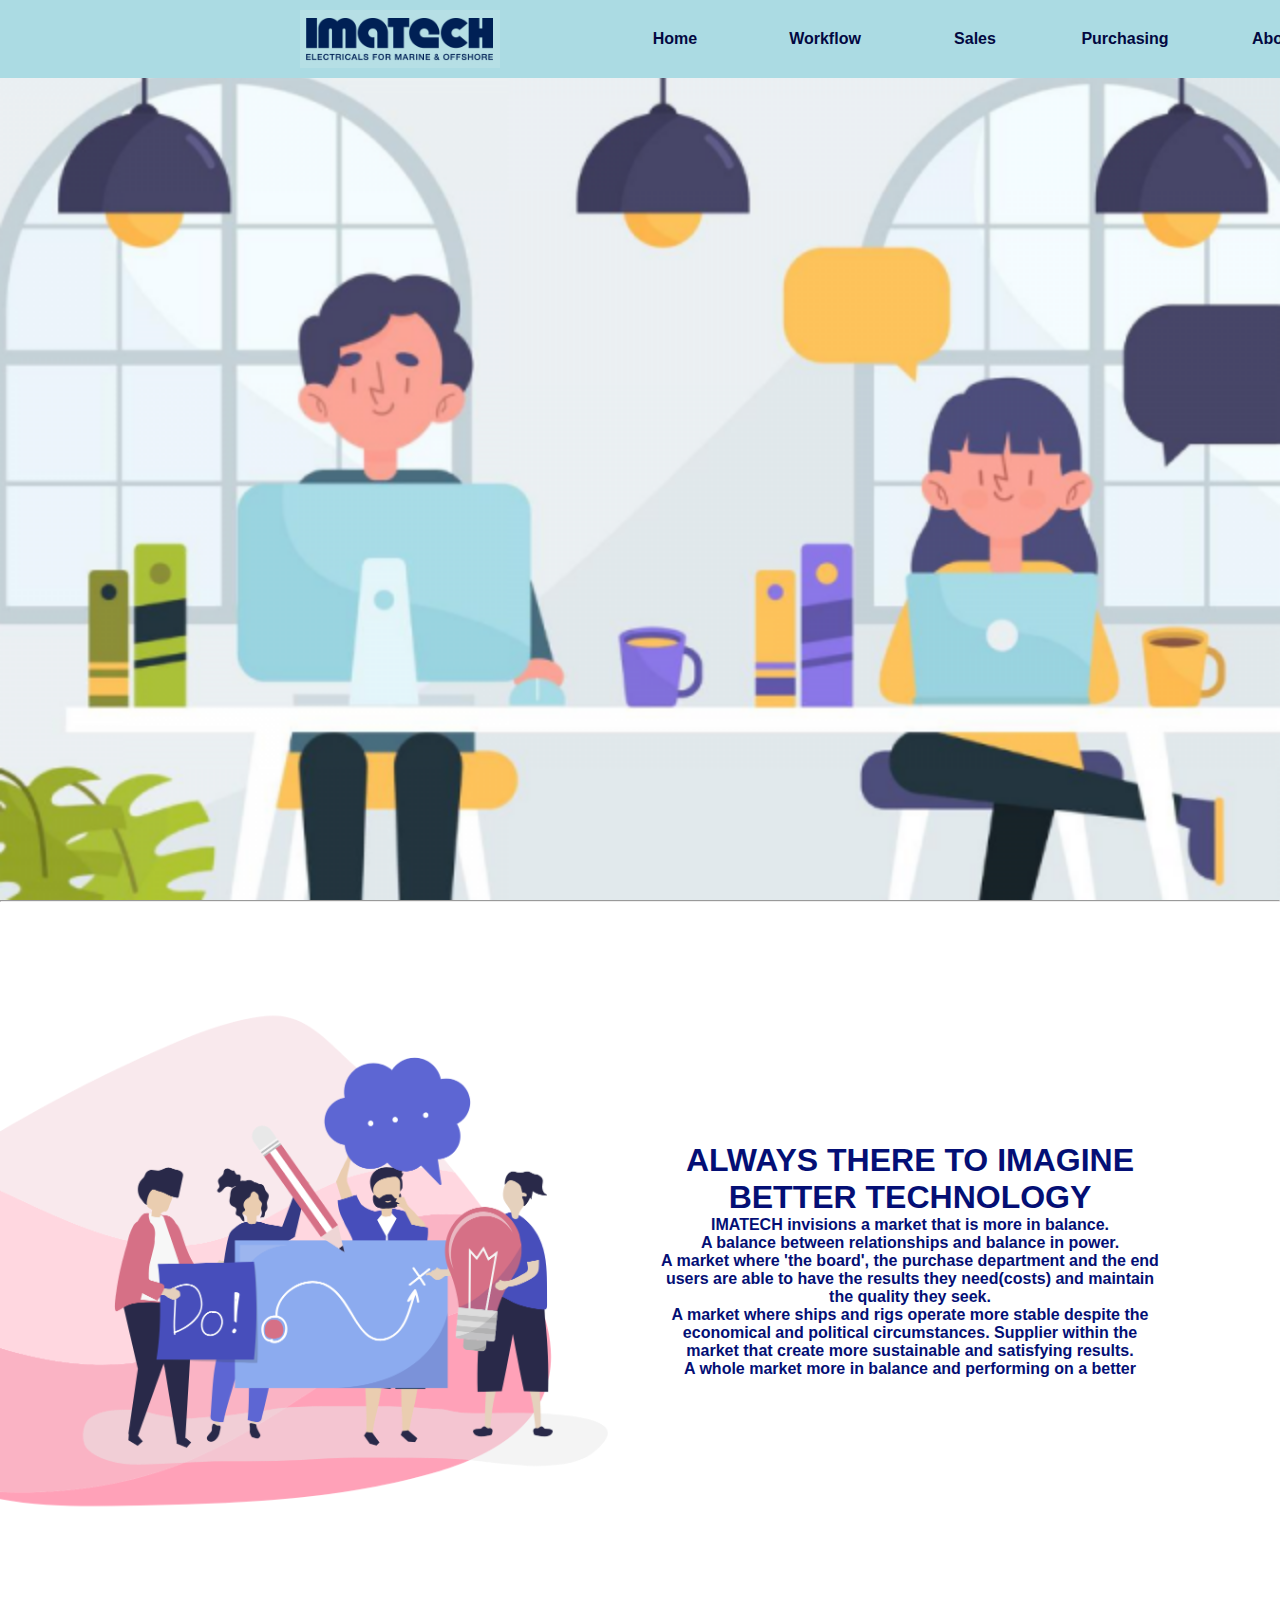
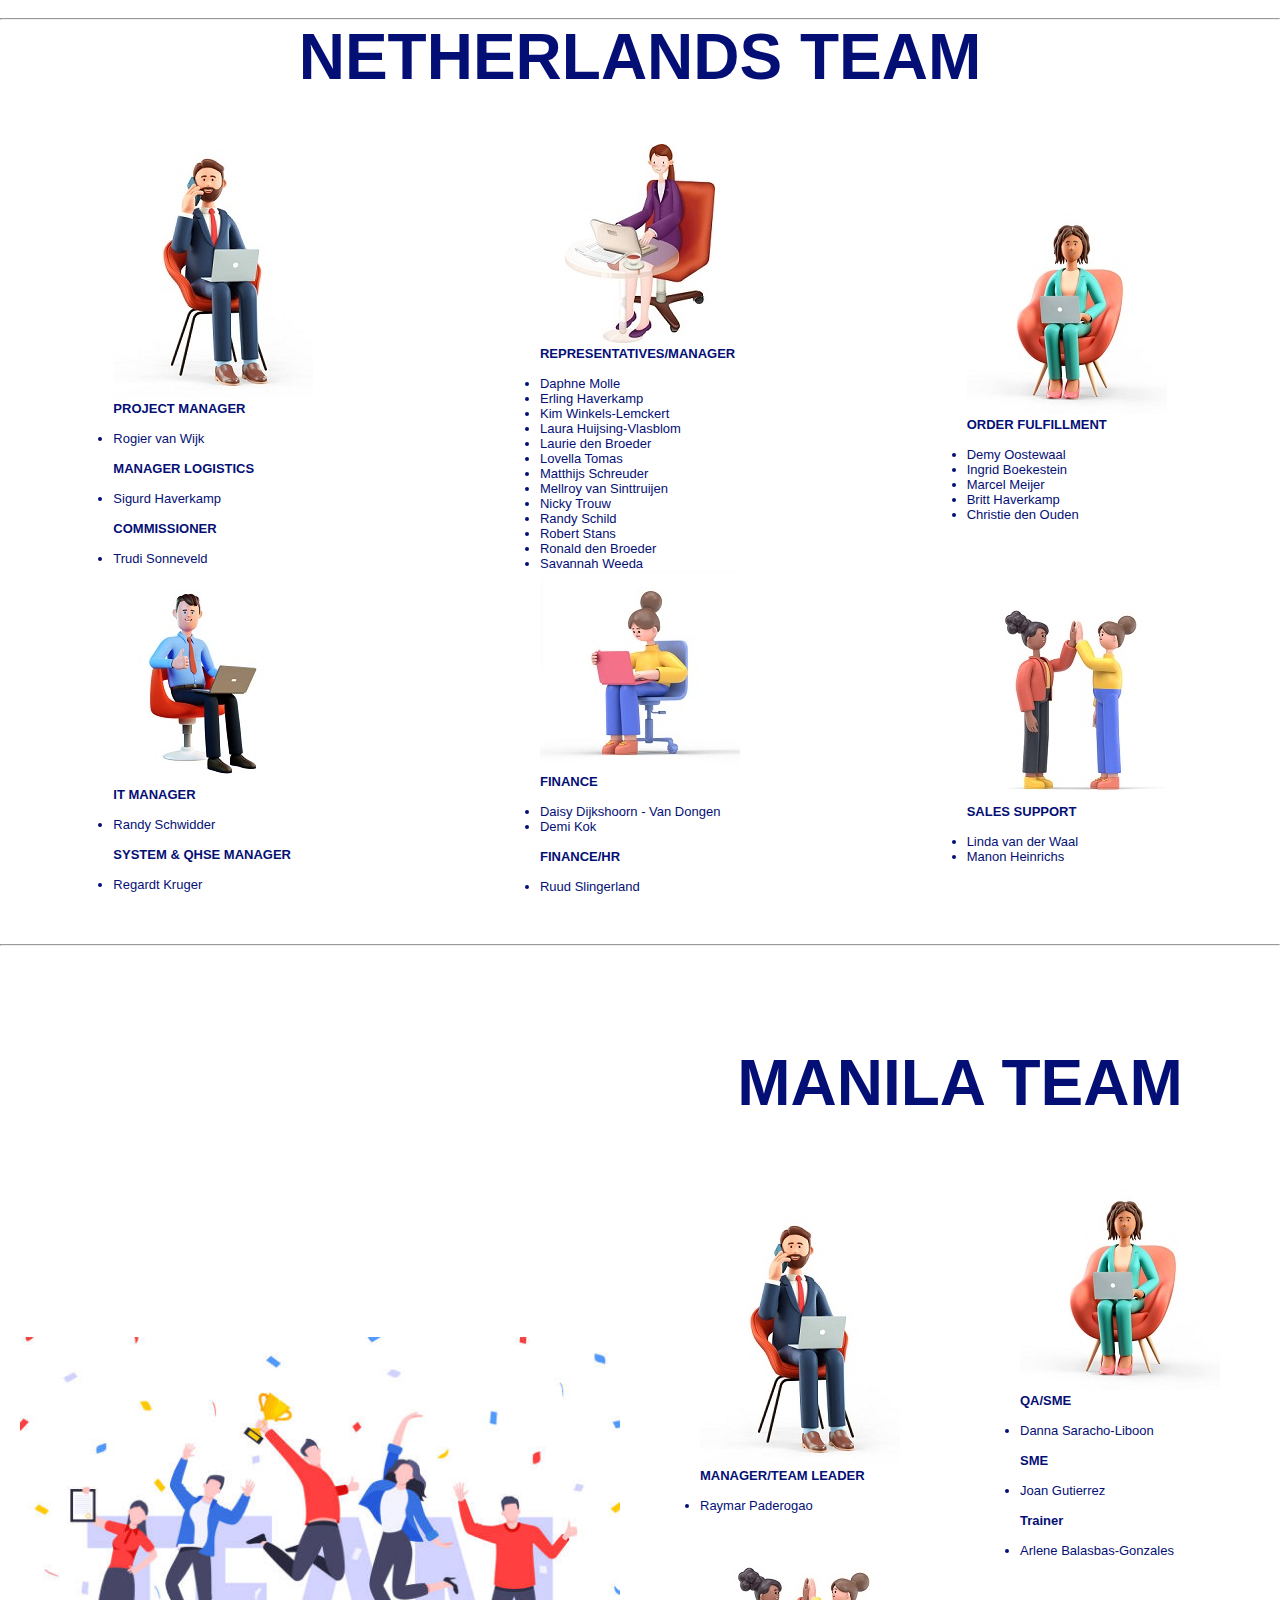
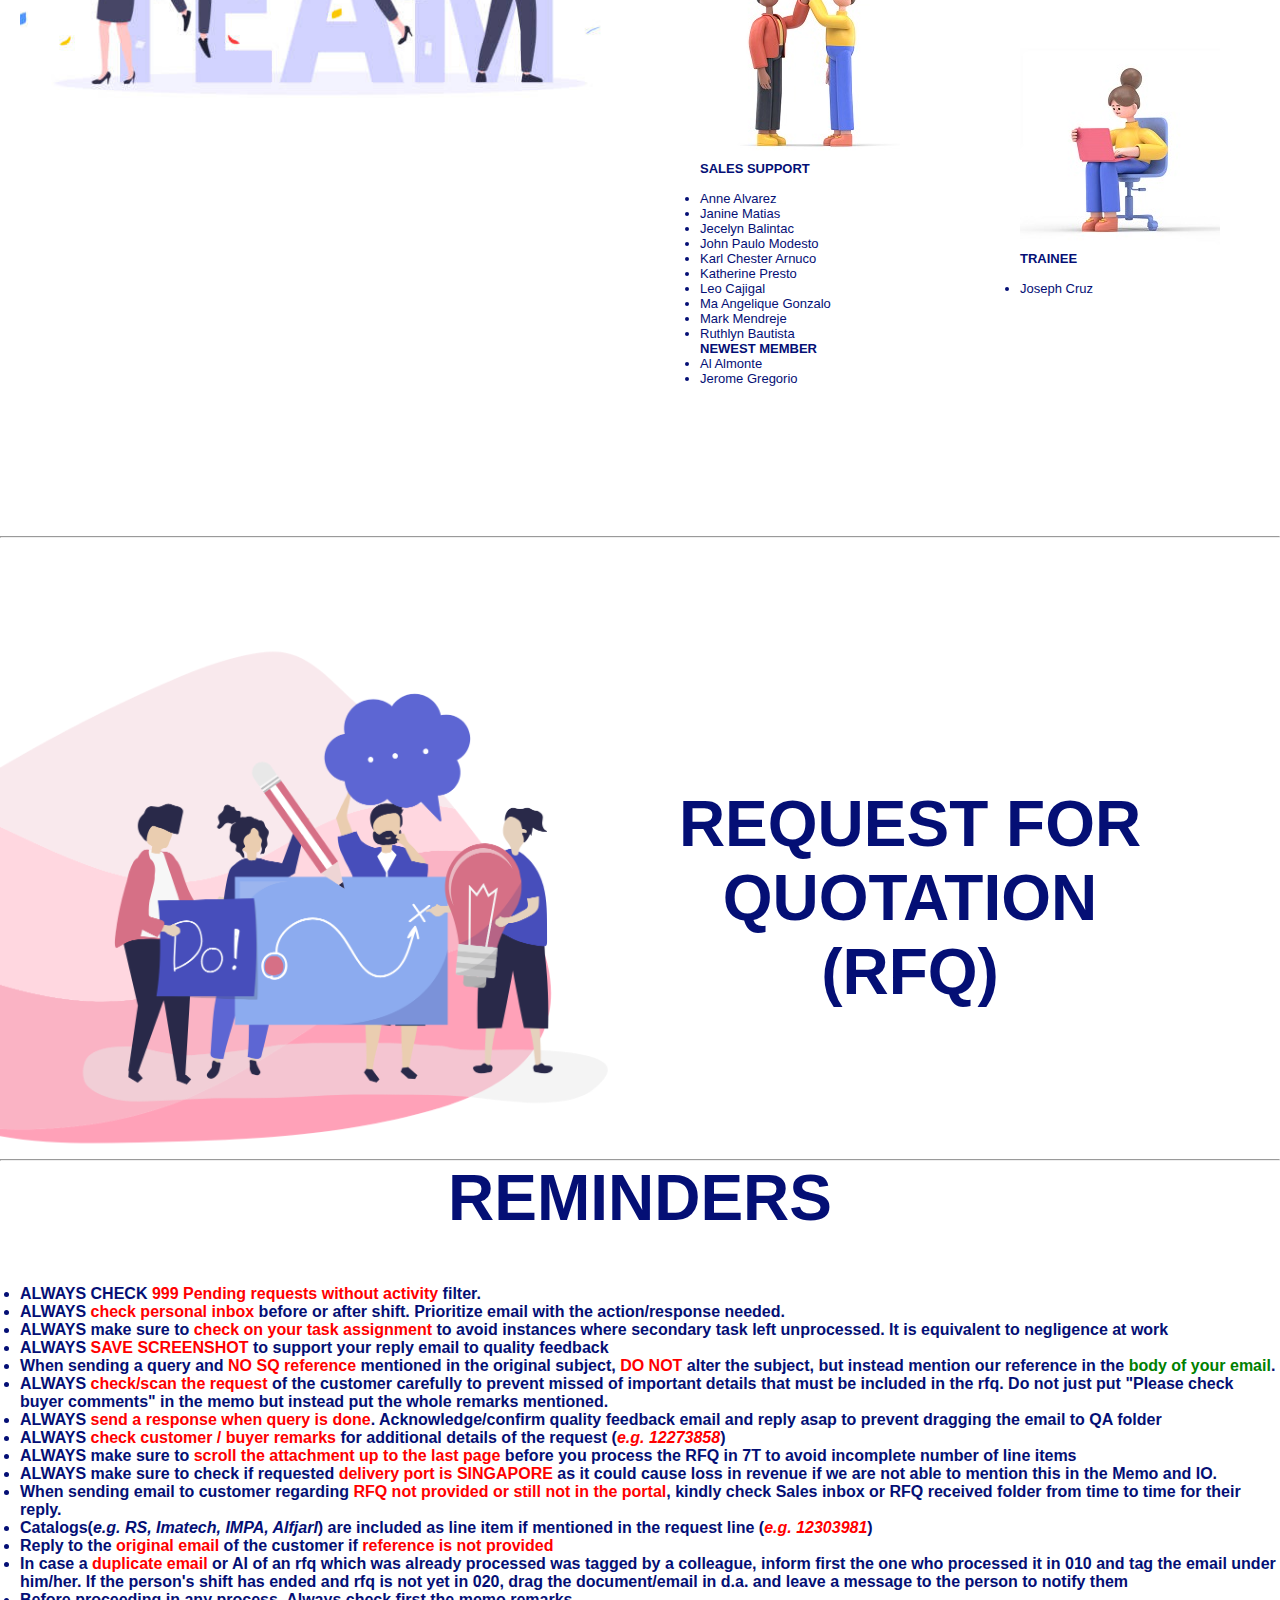
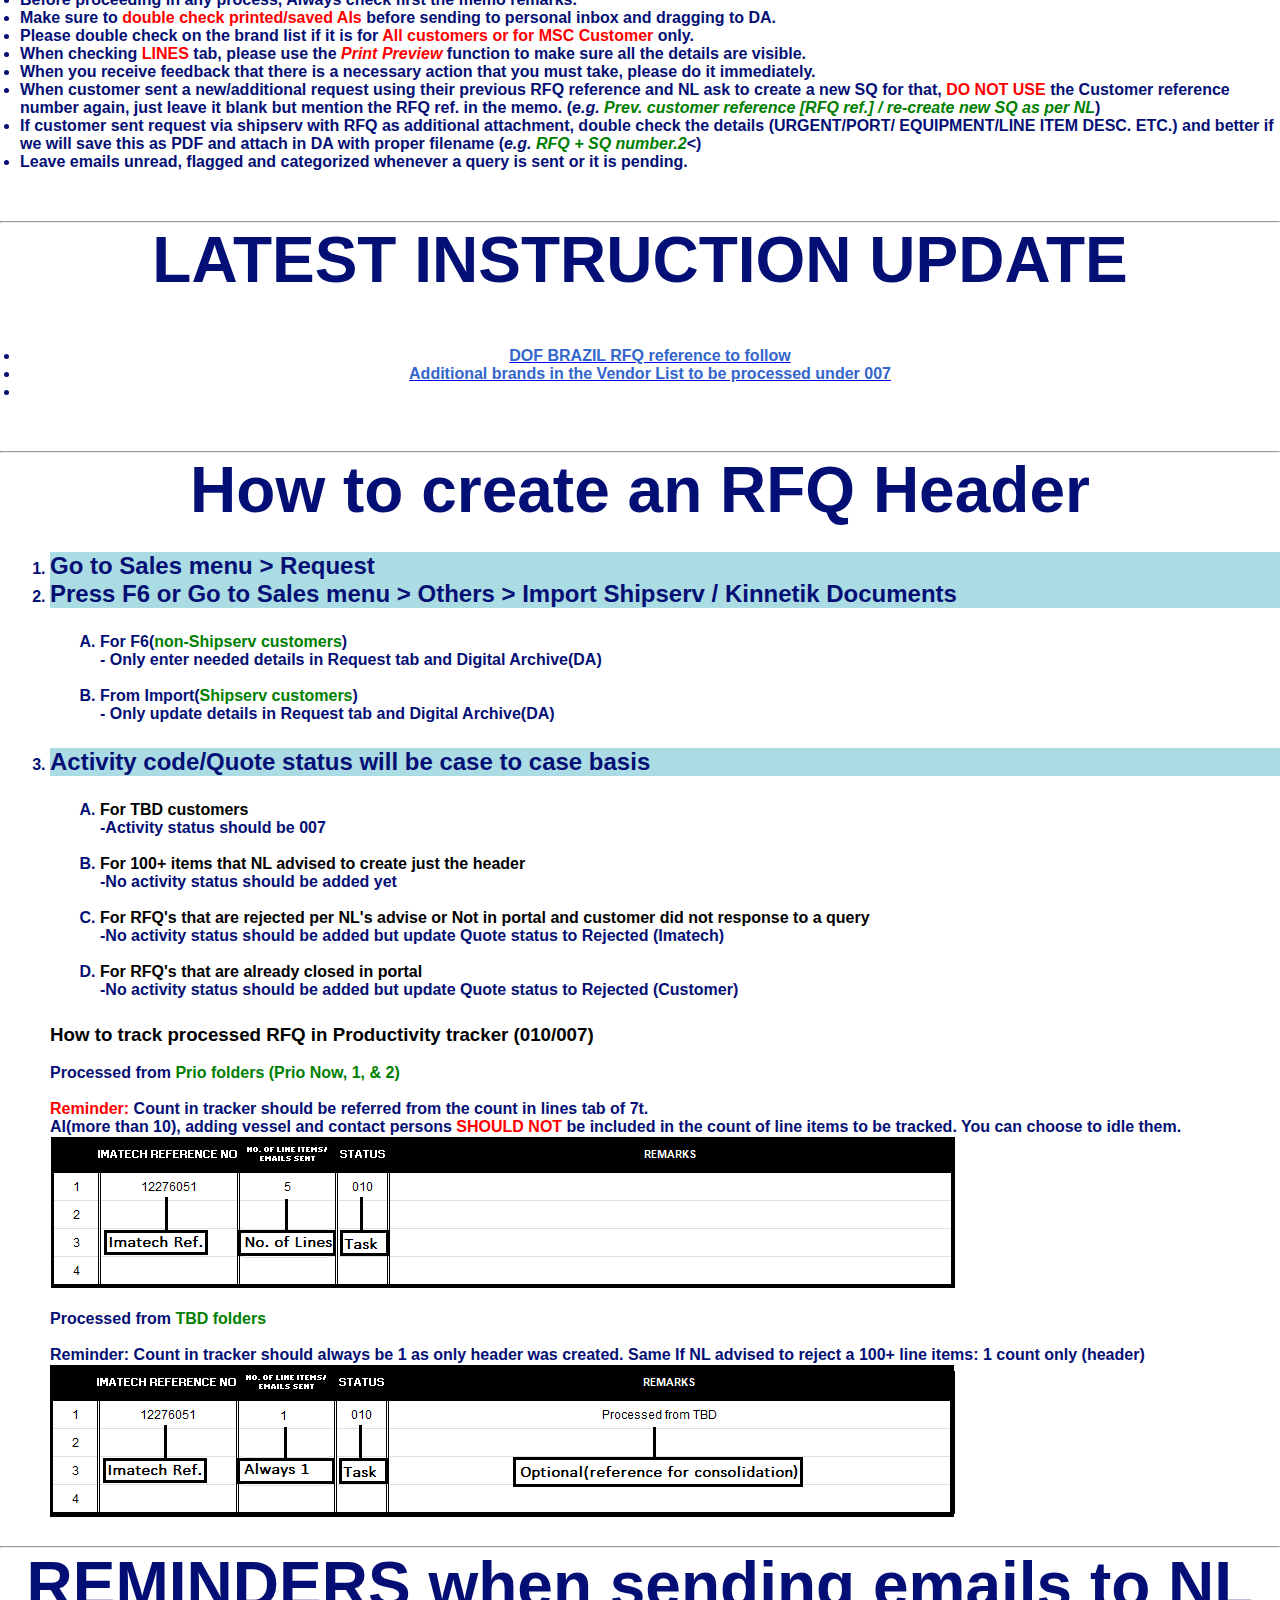
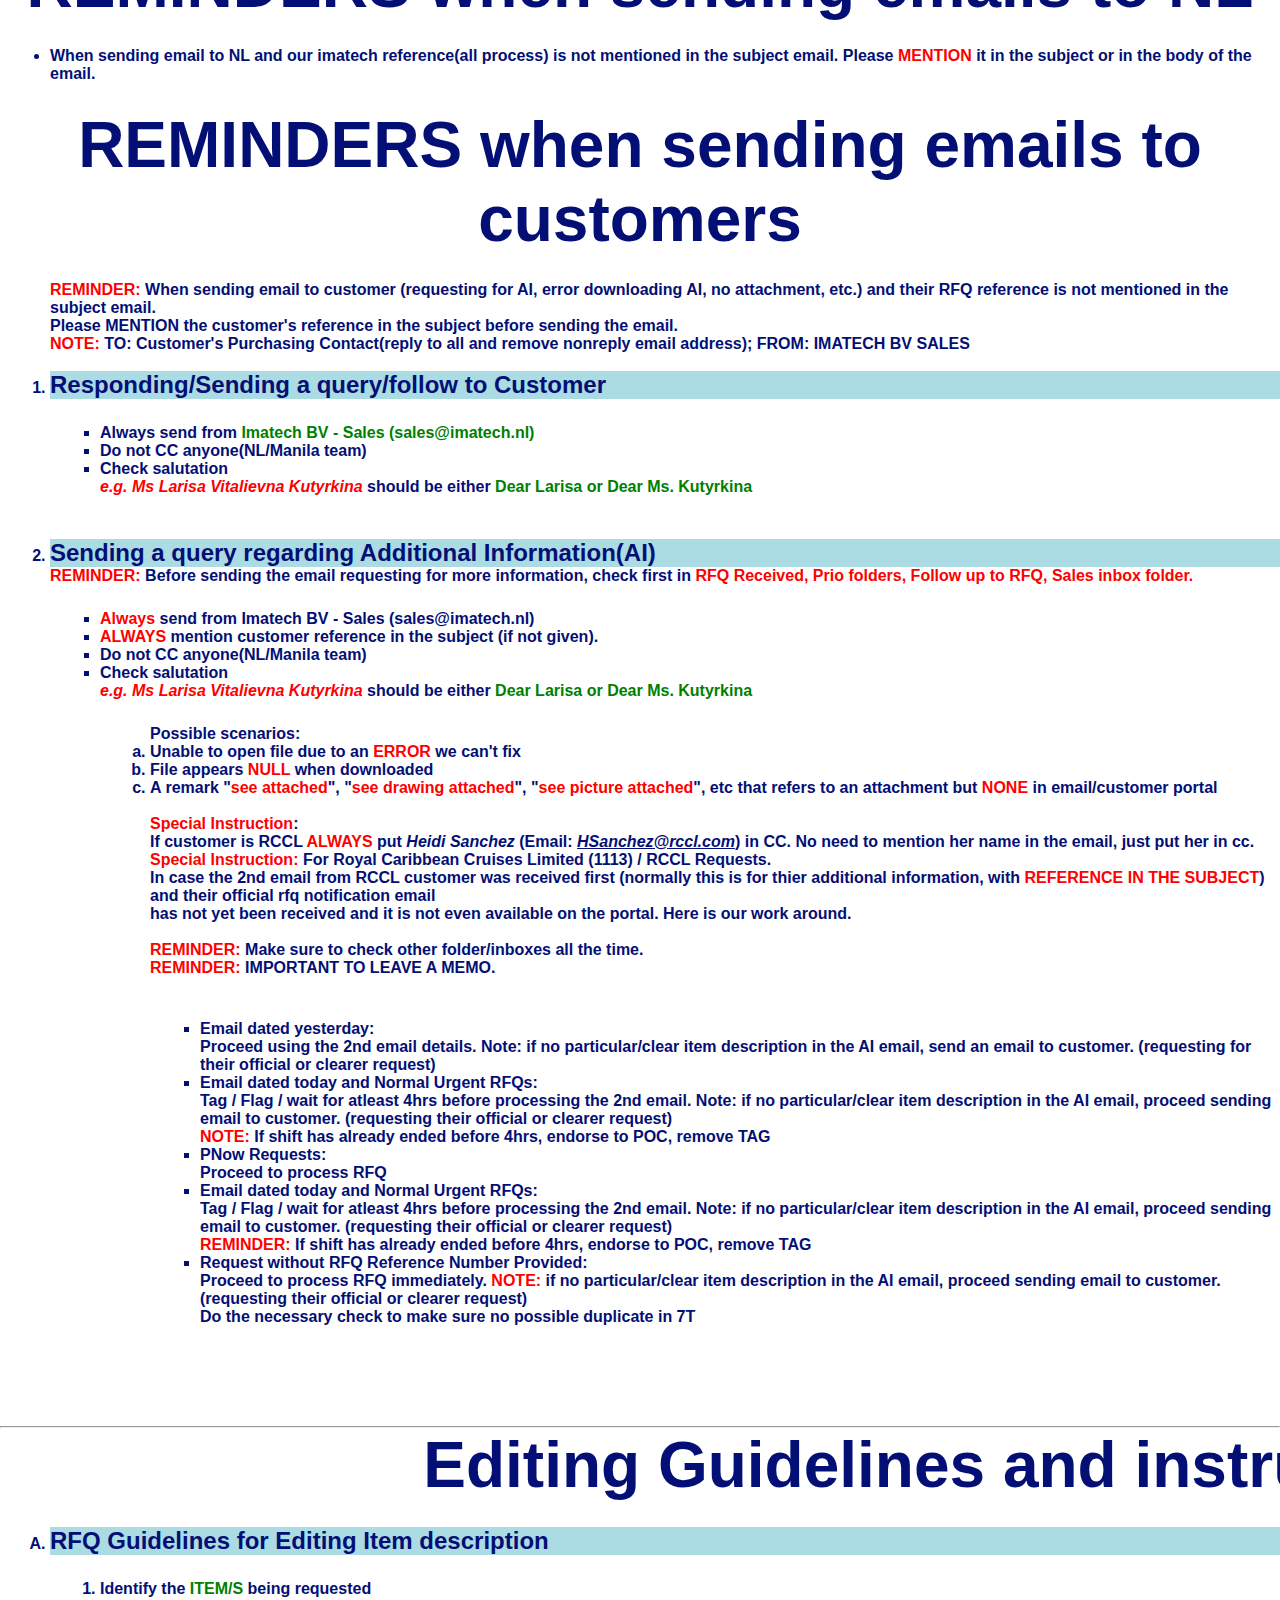
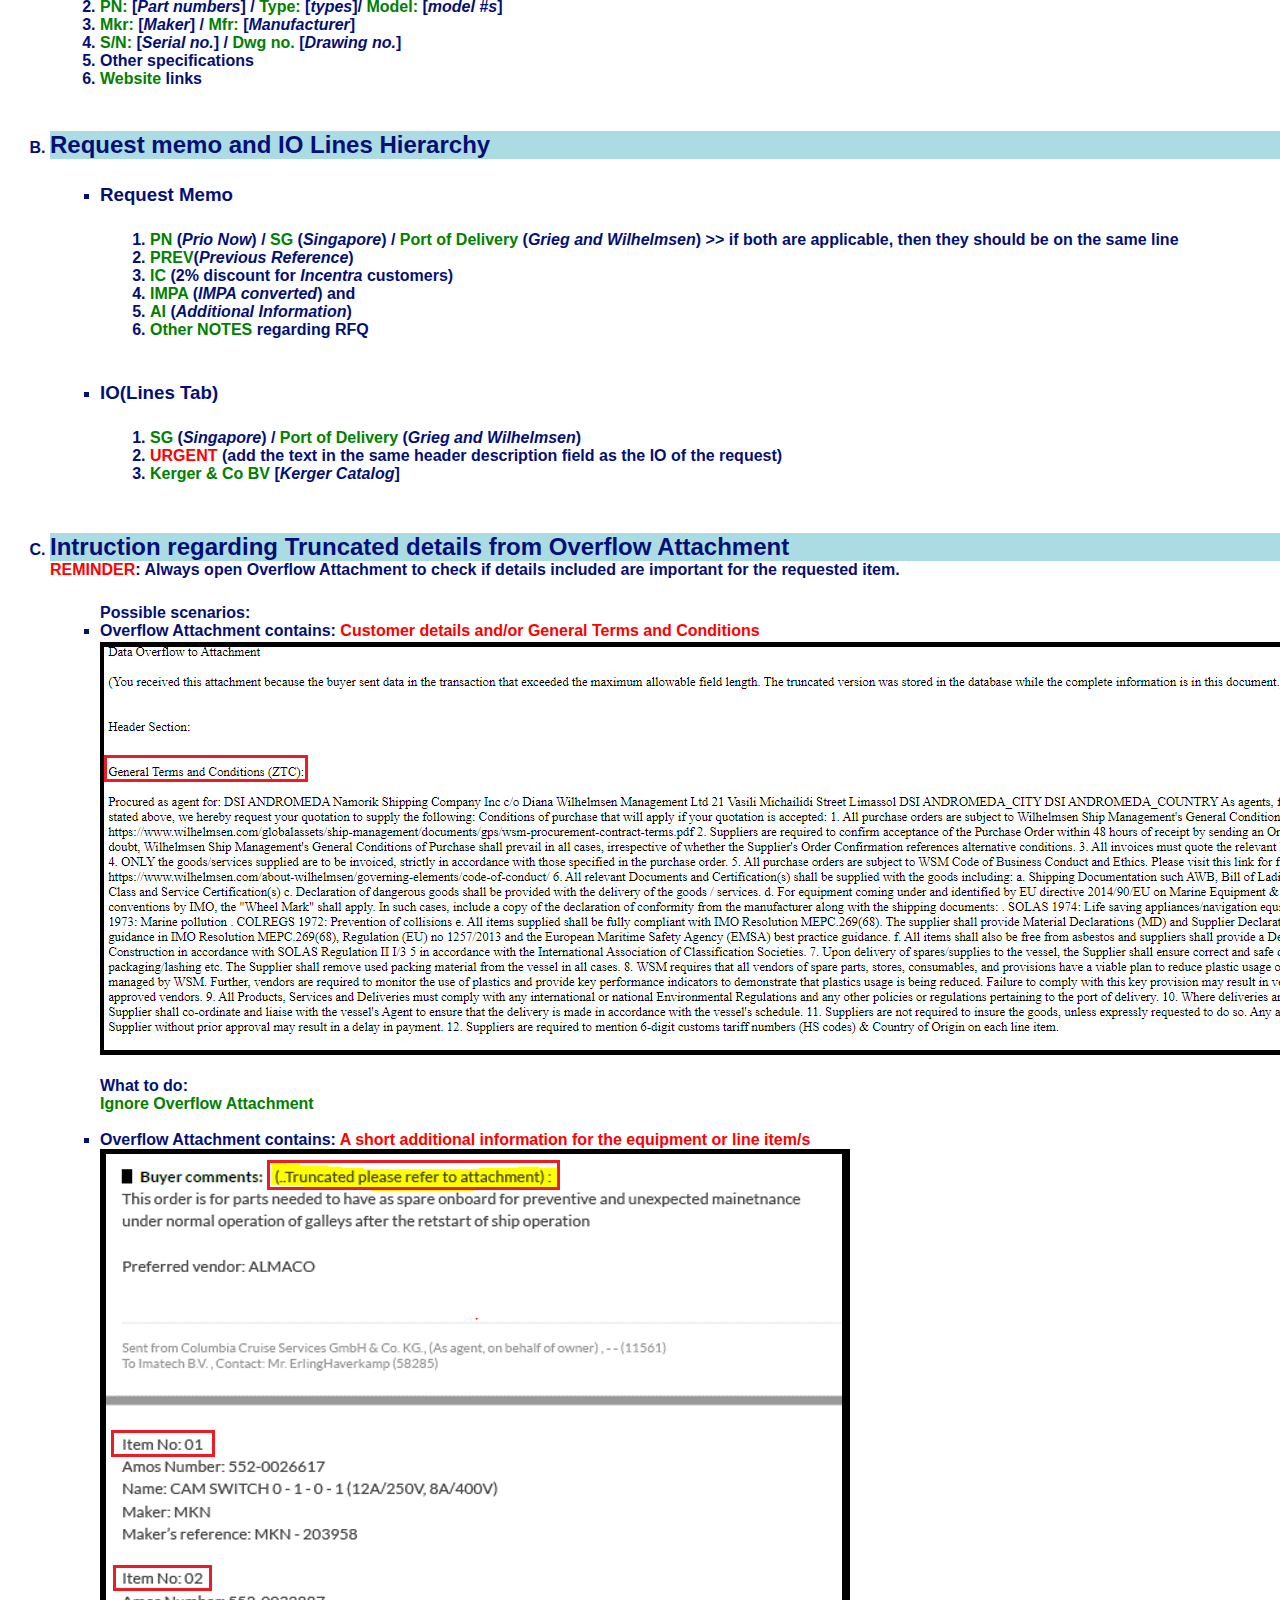
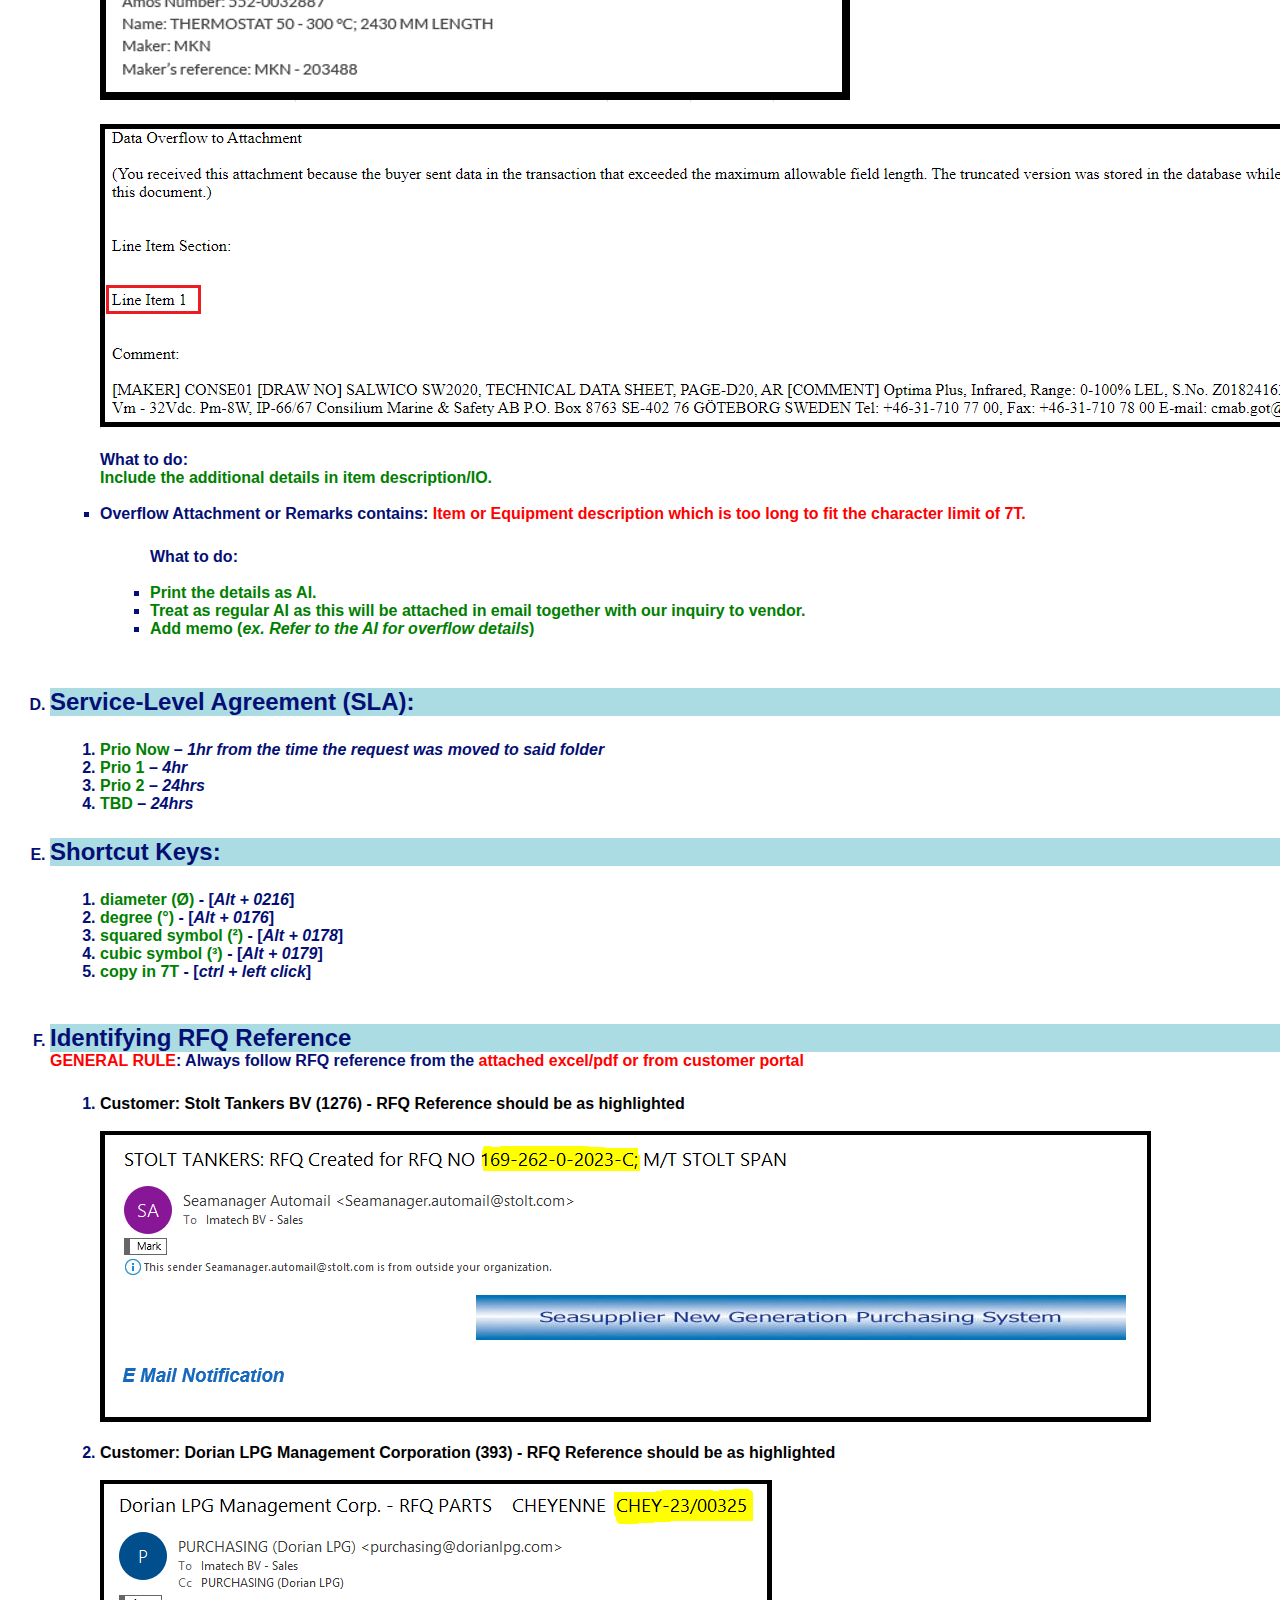
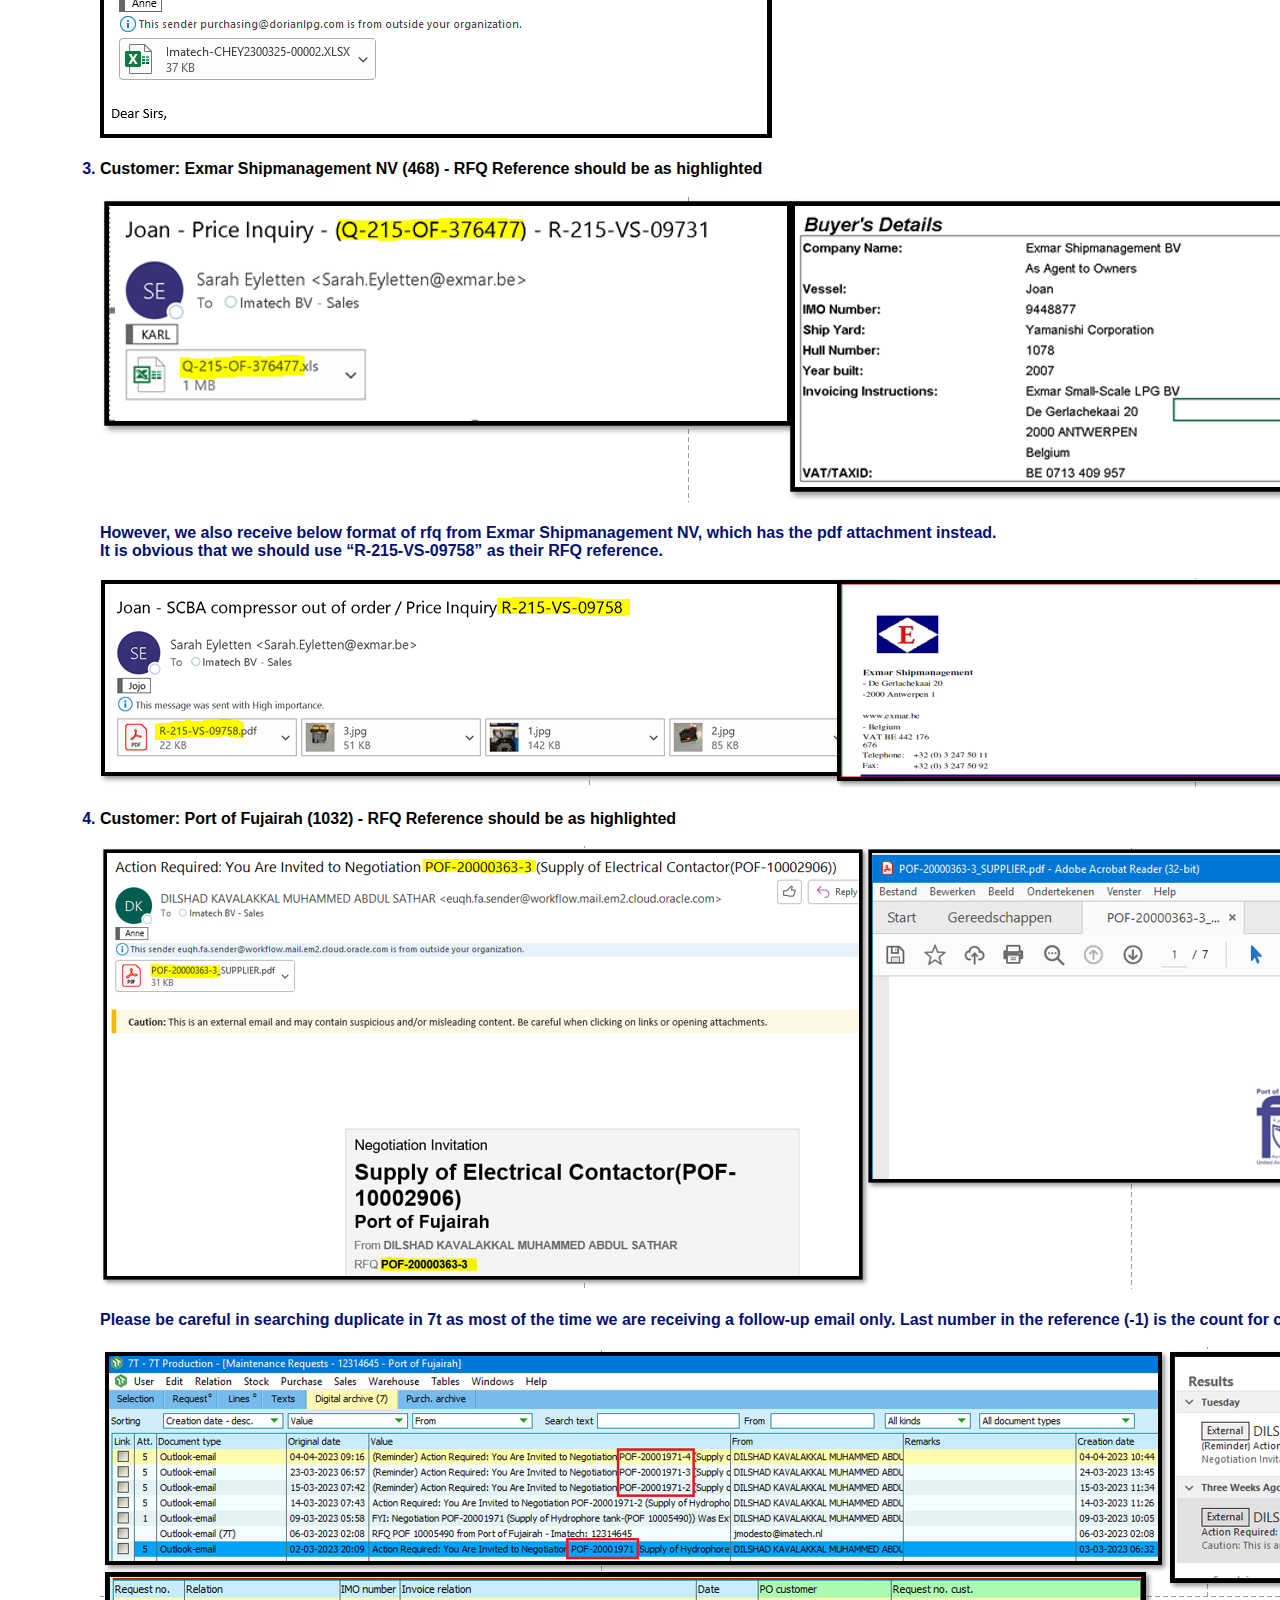
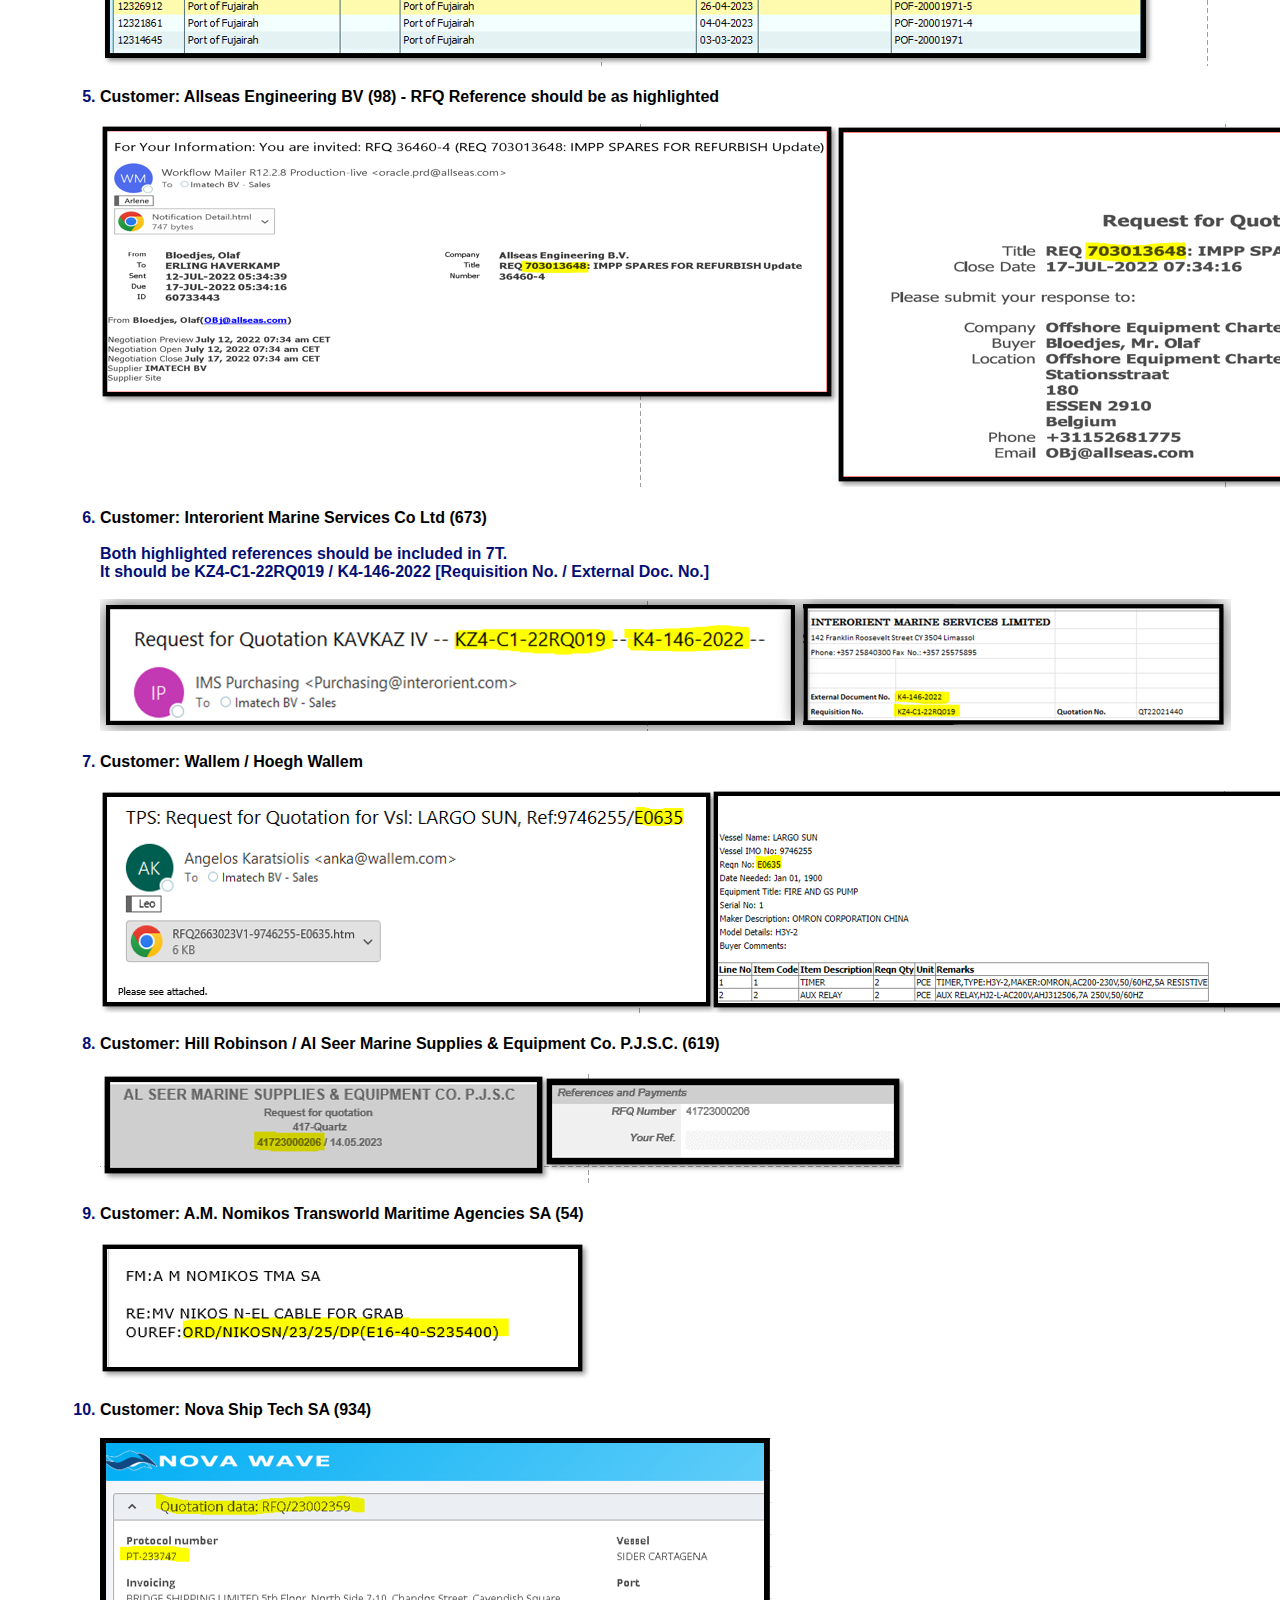
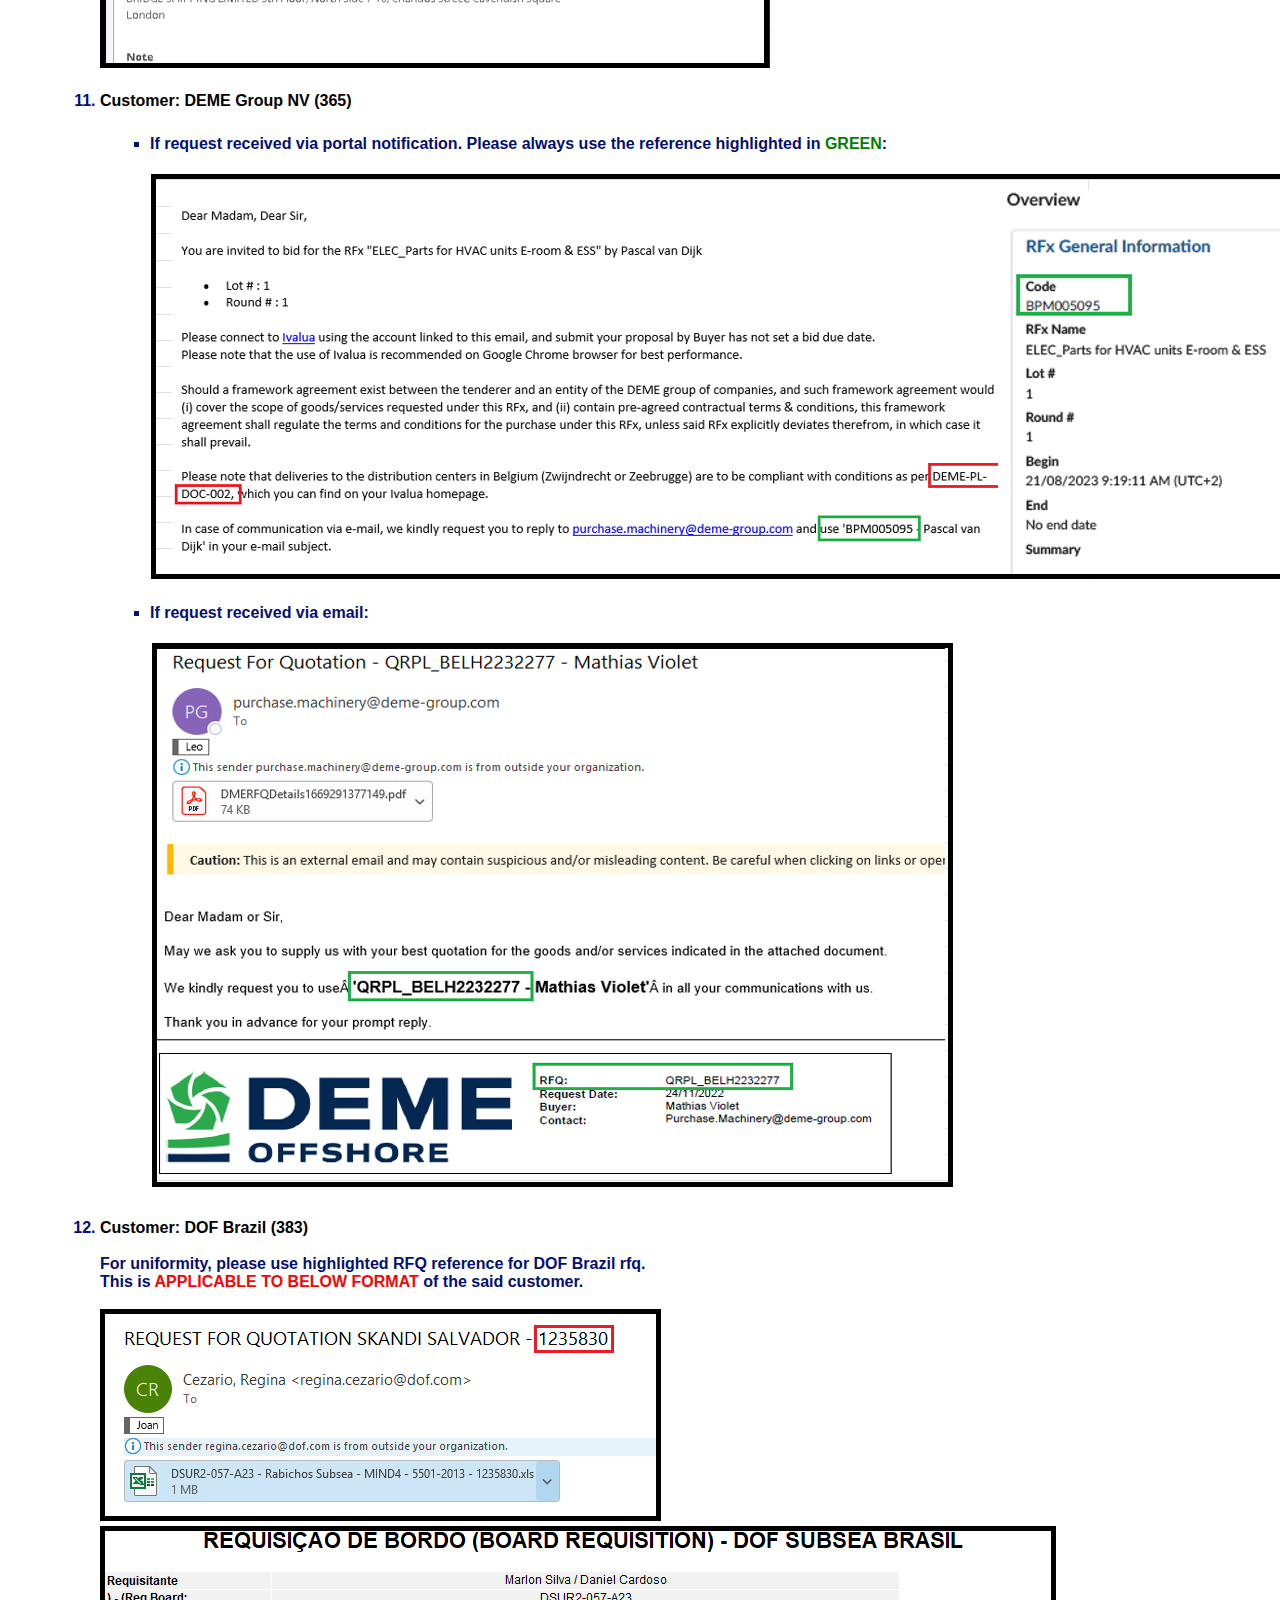
<file: index.html>
<!DOCTYPE html>
<html>
<head>
	<meta charset="UTF-8">
	<meta name="viewport" content="width=device-width, initial-scale=1">
	<title>IMATECH REPOSITORY</title>	
	<link rel="stylesheet" href="style.css">
</head>
<body>
	<div class="menu-bar">
		<div class="active"></div>
		<nav id="menu-bar">
		<ul>
			<div class="container-logo">
				<img src="Images/logo.PNG" class="logo">
			</div>
			<li><a href="#">Home</a>
				<div class="sub-menu-1">
	
					<ul>
						<li><a href="index.html#Mission">Mission & Vision</a></li>
						<li><a href="index.html#nlteamheader">NL Team</a></li>
						<li><a href="index.html#mnlteamheader">MNL Team</a></li>
					</ul>
				</div>
			</li>
			<li><a>Workflow</a>
				<div class="sub-menu-1">
					<ul>
						<li><a href="workflow.html#processworkflow">Process Overview</a></li>
						<li><a href="workflow.html#rfqworkflow">RFQ Workflow</a></li>
						<li><a href="workflow.html#pqiworkflow">PQI Workflow</a></li>
						<li><a href="workflow.html#rqworkflow">RQ Workflow</a></li>
						<li><a href="workflow.html#portalworkflow">PORTAL Workflow</a></li>
						<li><a href="workflow.html#orderworkflow">ORDER Workflow</a></li>
						<li><a href="workflow.html#cancelworkflow">CANCELLATION Workflow</a></li>
						<li><a href="workflow.html#rocnrscworkflow">ROC N RSC Workflow</a></li>
						<li><a href="workflow.html#rsbworkflow">RSB Workflow</a></li>
						<li><a href="workflow.html#rsnworkflow">RSN Workflow</a></li>
						<li><a href="workflow.html#rejectionworkflow">REJECTION Workflow</a></li>
						<li><a href="workflow.html#utcworkflow">UTC Workflow</a></li>
						<li><a href="workflow.html#invoicecreationworkflow">Sales Invoice Creation Workflow</a></li>
						<li><a href="workflow.html#invoiceuploadworkflow">Invoice Upload Workflow</a></li>
					</ul>
				</div>
			</li>
			<li><a href="#">Sales</a>
				<div class="sub-menu-1">
					<ul>
						<li class="hover-me"><a href="Contactnvesselcr8.html#vesselcr8">Create Vessel&nbsp&nbsp></a>
							<div class="sub-menu-2">
								<ul>
									<li><a href="Contactnvesselcr8.html#newvessel">Completely New vessel name</a></li>
									<li><a href="Contactnvesselcr8.html#newvesselsameimo">New vessel name but the same IMO and customer</a></li>
									<li><a href="Contactnvesselcr8.html#linkvessel">Link an existing vessel name to different customer</a></li>
									<li><a href="Contactnvesselcr8.html#newvesseldiffcust">New vessel name, same IMO but different customer.</a></li>
								</ul>
							</div>
						</li>
						<li class="hover-me"><a href="Contactnvesselcr8.html#contactcr8">Create Contact></a>
							<div class="sub-menu-2">
								<ul>
									<li><a href="Contactnvesselcr8.html#purchaser">Purchaser Contact name</a></li>
									<li><a href="Contactnvesselcr8.html#positionname">Position name and vessel name</a></li>
								</ul>
							</div>
						</li>
						<li class="hover-me"><a href="index.html#RFQ">RFQ&nbsp&nbsp&nbsp&nbsp&nbsp&nbsp&nbsp&nbsp&nbsp&nbsp&nbsp&nbsp&nbsp&nbsp&nbsp&nbsp&nbsp&nbsp></a>
							<div class="sub-menu-2">
								<ul>
									<li><a href="index.html#remnins">Reminders and New Updates</a></li>
									<li><a href="index.html#rfqheader">How to create RFQ header</a></li>
									<li><a href="index.html#rfqguide">RFQ Guidelines for Editing Item description</a></li>
									<li><a href="index.html#memoIO">Request memo and IO Lines Hierarchy</a></li>
									<li><a href="index.html#RFQref">Identifying RFQ Reference</a></li>
									<li><a href="index.html#searchrfq">Searching of RFQ References in 7T</a></li>
									<li><a href="index.html#vessel">Identifying Vessel Names</a></li>
									<li><a href="index.html#custcontact">Customer Contact Instruction</a></li>
									<li><a href="index.html#editing">Proper editing and Special Instructions</a></li>
									<li><a href="index.html#custentity">Correct Customer Entity per vessel and customer name.</a></li>
									<li><a href="index.html#delport">Delivery Port</a></li>
									<li><a href="index.html#urgentrfq">URGENT RFQs</a></li>
									<li><a href="index.html#catalog">Special Instructions per Customer/Catalog</a></li>
								</ul>
							</div>
						</li>
						<li class="hover-me"><a href="porder.html#portalheader">Portal&nbsp&nbsp&nbsp&nbsp&nbsp&nbsp&nbsp&nbsp&nbsp&nbsp&nbsp&nbsp&nbsp&nbsp&nbsp></a>
							<div class="sub-menu-2">
								<ul>
									<li><a href="porder.html#porrem">Reminders</a></li>
									<li><a href="porder.html#portalupdate">Latest Instruction Update</a></li>
									<li><a href="porder.html#portalguide">Portal Process Guide</a></li>
									<li><a href="porder.html#portalquery">Guidelines in sending a query to NL</a></li>
									<li><a href="porder.html#portalspecialins">Other Special Instructions</a></li>
								</ul>
							</div>
						</li>	
						<li class="hover-me"><a href="porder.html#Order">Order&nbsp&nbsp&nbsp&nbsp&nbsp&nbsp&nbsp&nbsp&nbsp&nbsp&nbsp&nbsp&nbsp&nbsp&nbsp></a>
							<div class="sub-menu-2">
								<ul>
									<li><a href="porder.html#orderrem">Reminders</a></li>
									<li><a href="porder.html#orderupdate">Latest Instruction Update</a></li>
									<li><a href="porder.html#orderguide">Order Process Guide</a></li>
									<li><a href="porder.html#orderkind">Direct, Split, Repeat and Combined Order </a></li>
									<li><a href="porder.html#orderquery">Guidelines in sending a query to NL</a></li>
									<li><a href="porder.html#orderspecialins">Other Special Instructions</a></li>
								</ul>
							</div>
						</li>
						<li class="hover-me"><a href="CanRej.html#Cancellation">Cancellation&nbsp&nbsp&nbsp ></a>
							<div class="sub-menu-2">
								<ul>
									<li><a href="CanRej.html#Cancelrem">Reminders</a></li>
									<li><a href="CanRej.html#Cancelupdate">Latest Instruction Update</a></li>
									<li><a href="CanRej.html#Cancelguide">Cancellation Process Guide</a></li>
									<li><a href="CanRej.html#Cancelquery">Guidelines in sending a query to NL</a></li>
									<li><a href="CanRej.html#Cancelspecialins">Other Special Instructions</a></li>
								</ul>
							</div>
						</li>	
						<li class="hover-me"><a href="CanRej.html#Rejection">Rejection&nbsp&nbsp&nbsp&nbsp&nbsp&nbsp&nbsp&nbsp ></a>
							<div class="sub-menu-2">
								<ul>
									<li><a href="CanRej.html#Rejrem">Rejection Reminders</a></li>
									<li><a href="CanRej.html#Rejupdate">Rejection Latest Instruction Update</a></li>
									<li><a href="CanRej.html#Rejguide">Rejection Process Guide</a></li>
									<li><a href="CanRej.html#Rejspecialins">Rejection Special Instructions</a></li>
									<li><a href="CanRej.html#TBRrem">TBR Reminders</a></li>
									<li><a href="CanRej.html#TBRupdate">TBR Latest Instruction Update</a></li>
									<li><a href="CanRej.html#TBRguide">TBR Process Guide</a></li>
									<li><a href="CanRej.html#TBRspecialins">TBR Special Instructions</a></li>
								</ul>
							</div>
						</li>
						<li class="hover-me"><a href="CanRej.html#UTC">UTC&nbsp&nbsp&nbsp&nbsp&nbsp&nbsp&nbsp&nbsp&nbsp&nbsp&nbsp&nbsp&nbsp&nbsp&nbsp&nbsp&nbsp&nbsp></a>
							<div class="sub-menu-2">
								<ul>
									<li><a href="CanRej.html#UTCrem">UTC Reminders</a></li>
									<li><a href="CanRej.html#UTCupdate">UTC Latest Instruction Update</a></li>
									<li><a href="CanRej.html#UTCguide">UTC Process Guide</a></li>
									<li><a href="CanRej.html#UTCspecialins">UTC Special Instructions</a></li>
								</ul>
							</div>
						</li>
						<li class="hover-me"><a href="invoice.html#InvCreation">Inv. Creation&nbsp&nbsp&nbsp ></a>
							<div class="sub-menu-2">
								<ul>
									<li><a href="invoice.html#ICRem">Reminders</a></li>
									<li><a href="invoice.html#ICupdate">Latest Instruction Update</a></li>
									<li><a href="invoice.html#ICguide"> Process Guide</a></li>
									<li><a href="invoice.html#ICspecialins">Special Instructions</a></li>
								</ul>
							</div>
						</li>
						<li class="hover-me"><a href="invoice.html#InvUpload">Inv. Upload&nbsp&nbsp&nbsp&nbsp&nbsp&nbsp></a>
							<div class="sub-menu-2">
								<ul>
									<li><a href="invoice.html#IUrem">Reminders</a></li>
									<li><a href="invoice.html#IUupdate">Latest Instruction Update</a></li>
									<li><a href="invoice.html#IUguide">Process Guide</a></li>
									<li><a href="invoice.html#IUspecialins">Special Instructions</a></li>
								</ul>
							</div>
						</li>
						<li class="hover-me"><a href="#IHM">IHM&nbsp&nbsp&nbsp&nbsp&nbsp&nbsp&nbsp&nbsp&nbsp&nbsp&nbsp&nbsp&nbsp&nbsp&nbsp&nbsp&nbsp&nbsp></a>
							<div class="sub-menu-2">
								<ul>
									<li><a href="#IHMrem">Reminders</a></li>
									<li><a href="#IHMupdate">Latest Instruction Update</a></li>
									<li><a href="#IHMguide">Process Guide</a></li>
									<li><a href="#IHMspecialins">Special Instructions</a></li>
								</ul>
							</div>
						</li>
					</ul>
				</div>
			</li>
			<li><a href="#">Purchasing</a>
				<div class="sub-menu-1">
					<ul>
						<li class="hover-me"><a href="PQIRQ.html#PQI">PQI&nbsp&nbsp&nbsp&nbsp&nbsp&nbsp&nbsp&nbsp&nbsp&nbsp&nbsp&nbsp&nbsp&nbsp&nbsp&nbsp&nbsp></a>
							<div class="sub-menu-2">
								<ul>
									<li><a href="PQIRQ.html#PQIrem">Reminders</a></li>
									<li><a href="PQIRQ.html#PQIupdate">Latest Instruction Update</a></li>
									<li><a href="PQIRQ.html#PQIguide">PQI Process Guide</a></li>
									<li><a href="PQIRQ.html#PQIquery">Guidelines in sending a query to NL</a></li>
									<li><a href="PQIRQ.html#PQIspecialins">Other Special Instructions</a></li>
								</ul>
							</div>
						</li>
						<li class="hover-me"><a href="PQIRQ.html#RQ">RQ&nbsp&nbsp&nbsp&nbsp&nbsp&nbsp&nbsp&nbsp&nbsp&nbsp&nbsp&nbsp&nbsp&nbsp&nbsp&nbsp&nbsp&nbsp></a>
							<div class="sub-menu-2">
								<ul>
									<li><a href="PQIRQ.html#RQrem">Reminders</a></li>
									<li><a href="PQIRQ.html#RQupdate">Latest Instruction Update</a></li>
									<li><a href="PQIRQ.html#RQguide">RQ Process Guide</a></li>
									<li><a href="PQIRQ.html#RQquery">Guidelines in sending a query to NL</a></li>
									<li><a href="PQIRQ.html#RQspecialins">Other Special Instructions</a></li>
								</ul>
							</div>
						</li>
						<li class="hover-me"><a href="ROCRS.html#ROC">ROC&nbsp&nbsp&nbsp&nbsp&nbsp&nbsp&nbsp&nbsp&nbsp&nbsp&nbsp&nbsp&nbsp&nbsp&nbsp></a>
							<div class="sub-menu-2">
								<ul>
									<li><a href="ROCRS.html#ROCrem">Reminders</a></li>
									<li><a href="ROCRS.html#ROCupdate">Latest Instruction Update</a></li>
									<li><a href="ROCRS.html#ROCguide">ROC Process Guide</a></li>
									<li><a href="ROCRS.html#ROCquery">Guidelines in sending a query to NL</a></li>
									<li><a href="ROCRS.html#ROCtotaldiff">Total Amount Accepted Difference</a></li>
									<li><a href="ROCRS.html#ROCrfedsguide">Guidelines in sending RFEDS</a></li>
									<li><a href="ROCRS.html#ROCvendorwoOC">Vendors without OC</a></li>
									<li><a href="ROCRS.html#ROCotherins">Other Special Instructions</a></li>
								</ul>
							</div>
						</li>
						<li class="hover-me"><a href="ROCRS.html#RS">RS&nbsp&nbsp&nbsp&nbsp&nbsp&nbsp&nbsp&nbsp&nbsp&nbsp&nbsp&nbsp&nbsp&nbsp&nbsp&nbsp&nbsp&nbsp></a>
							<div class="sub-menu-2">
								<ul>
									<li><a href="ROCRS.html#RSCrem">RSC Reminders</a></li>
									<li><a href="ROCRS.html#RSCupdate">Latest Instruction Update</a></li>
									<li><a href="ROCRS.html#RSCemails">4 Types of Email in RS OC Folder</a></li>
									<li><a href="ROCRS.html#RSCguide">RSC Process Guide</a></li>
									<li><a href="ROCRS.html#RSNguide">RSN Process Guide</a></li>
									<li><a href="ROCRS.html#RSBguide">RSB Process Guide</a></li>
								</ul>
							</div>
						</li>
					</ul>
				</div>
			</li>
			<li><a href="#">About</a>
				<div class="sub-menu-1">
					<ul>
						<li><a href="ImatechMnl.html#Imaworks">How Imatech Works</a></li>
						<li><a href="ImatechMnl.html#ImatechMnl">Brief History of Imatech Manila</a></li>
					</ul>
				</div>
			</li>
			<button onclick = "window.location.href='Search.html';">
				<svg viewBox="0 0 1024 1024"><path class="path1" d="M848.471 928l-263.059-263.059c-48.941 36.706-110.118 55.059-177.412 55.059-171.294 0-312-140.706-312-312s140.706-312 312-312c171.294 0 312 140.706 312 312 0 67.294-24.471 128.471-55.059 177.412l263.059 263.059-79.529 79.529zM189.623 408.078c0 121.364 97.091 218.455 218.455 218.455s218.455-97.091 218.455-218.455c0-121.364-103.159-218.455-218.455-218.455-121.364 0-218.455 97.091-218.455 218.455z"></path></svg>
				
			</button>
		</ul>
		</nav>
		</div>
	<section id="header">
	</section>
	<hr>
	<!--mission -->
	<section id="Mission">
		<div class="about-left-col">
			<img src="Images/mission.PNG">
		</div>
		<div class="about-right-col">
			<div class="mission-text">
				<h1>ALWAYS THERE TO IMAGINE BETTER TECHNOLOGY</h1> 
				<p>IMATECH invisions a market that is more in balance.
					<BR>A balance between relationships and balance in power.
					<BR>A market where 'the board', the purchase department and the end users are able to have the results they need(costs) and maintain the quality they seek.
					<BR>A market where ships and rigs operate more stable despite the economical and political circumstances. Supplier within the market that create more sustainable and satisfying results.
					<BR>A whole market more in balance and performing on a better</p>
			</div>			
		</div>
	</section>
	<hr>
	<!--NLTEAM -->
	<section id="nlteamheader">
		<h1>NETHERLANDS TEAM</h1> 
	<section id="nlteam">
		<div class="nlteam-row-1">	
			<div class="nlteam-col">
				<img src="Images/manager.JPG">
				<div class="nlteam-list">
					<h4>PROJECT MANAGER</h4><br>
					<li><a>Rogier van Wijk</a></li><br>
					<h4>MANAGER LOGISTICS</h4><br>
					<li><a>Sigurd Haverkamp</a></li><br>
					<h4>COMMISSIONER</h4><br>
					<li><a>Trudi Sonneveld</a></li>
				</div>
			</div>
			<div class="nlteam-col">
				<img src="Images/rep.JPG">
				<div class="nlteam-list">
					<h4>REPRESENTATIVES/MANAGER</h4><br>
					<li><a>Daphne Molle</a></li>
					<li><a>Erling Haverkamp</a></li>
					<li><a>Kim Winkels-Lemckert</a></li>
					<li><a>Laura Huijsing-Vlasblom</a></li>
					<li><a>Laurie den Broeder</a></li>
					<li><a>Lovella Tomas</a></li>
					<li><a>Matthijs Schreuder</a></li>
					<li><a>Mellroy van Sinttruijen</a></li>
					<li><a>Nicky Trouw</a></li>
					<li><a>Randy Schild</a></li>
					<li><a>Robert Stans</a></li>
					<li><a>Ronald den Broeder</a></li>
					<li><a>Savannah Weeda</a></li>
				</div>
			</div>
			<div class="nlteam-col">
				<img src="Images/order.JPG">
				<div class="nlteam-list">
					<h4>ORDER FULFILLMENT</h4><br>
					<li><a>Demy Oostewaal</a></li>
					<li><a>Ingrid Boekestein</a></li>
					<li><a>Marcel Meijer</a></li>
					<li><a>Britt Haverkamp</a></li>
					<li><a>Christie den Ouden</a></li>
				</div>
			</div>
		<div class="nlteam-row-2">
			<div class="nlteam-col">
				<img src="Images/IT.JPG">
				<div class="nlteam-list">
				<h4>IT MANAGER</h4><br>
				<li><a>Randy Schwidder</a></li><br>
				<h4>SYSTEM & QHSE MANAGER</h4><br>
				<li><a>Regardt Kruger</a></li>
				</div>
			</div>
			<div class="nlteam-col">
				<img src="Images/finance.JPG">
				<div class="nlteam-list">
				<h4>FINANCE</h4><br>
				<li><a>Daisy Dijkshoorn - Van Dongen</a></li>
				<li><a>Demi Kok</a></li><br>
				<h4>FINANCE/HR</h4><br>
				<li><a>Ruud Slingerland</a></li>
				</div>
			</div>
			<div class="nlteam-col">
				<img src="Images/support.JPG">
				<div class="nlteam-list">
				<h4>SALES SUPPORT</h4>	<br>
				<li><a>Linda van der Waal</a></li>
				<li><a>Manon Heinrichs</a></li>	
				</div>
			</div>
		</div>		
	</section>
	<hr>
	<!--MNLTEAM -->
	<section id="mnlteamheader">
		<div class="mnl-left-col">
			<img src="Images/TEAM.JPG">
		</div>
		<div class="mnl-right-col">
			<h1>MANILA TEAM</h1> 
			<section id="mnlteam">
			<div class="mnlteam-row-1">	
				<div class="mnlteam-col">
					<img src="Images/manager.JPG">
					<div class="mnlteam-list">
						<h4>MANAGER/TEAM LEADER</h4><br>
						<li><a>Raymar Paderogao</a></li>
					</div>
				</div>
				<div class="mnlteam-col">
					<img src="Images/order.JPG">
					<div class="mnlteam-list">
						<h4>QA/SME</h4><br>
						<li><a>Danna Saracho-Liboon</a></li><br>
						<h4>SME</h4><br>
						<li><a>Joan Gutierrez</a></li><br>
						<h4>Trainer</h4><br>
						<li><a>Arlene Balasbas-Gonzales</a></li>
					</div>
				</div>
			<div class="mnlteam-row-2">
				<div class="mnlteam-col">
					<img src="Images/support.JPG">
					<div class="mnlteam-list">
					<h4>SALES SUPPORT</h4><br>
					<li><a>Anne Alvarez</a></li>
					<li><a>Janine Matias</a></li>
					<li><a>Jecelyn Balintac</a></li>
					<li><a>John Paulo Modesto</a></li>
					<li><a>Karl Chester Arnuco</a></li>
					<li><a>Katherine Presto</a></li>
					<li><a>Leo Cajigal</a></li>
					<li><a>Ma Angelique Gonzalo</a></li>
					<li><a>Mark Mendreje</a></li>
					<li><a>Ruthlyn Bautista</a></li>
					<h4>NEWEST MEMBER</h4>
					<li><a>Al Almonte</a></li>
					<li><a>Jerome Gregorio</a></li>
					</div>
				</div>
				<div class="mnlteam-col">
					<img src="Images/finance.JPG">
					<div class="mnlteam-list">
					<h4>TRAINEE</h4><br>
					<li><a>Joseph Cruz</a></li>
					</div>
				</div>
			</div>
			</section>
		</div>	
	</section>
	<hr>
	<!--RFQ -->
	<section id="overallheader">
		<div id="RFQ" class="overall-left-col">
			<img src="Images/mission.PNG">
		</div>
		<div class="overall-right-col">
			<div class="overallbody-text">
				<h1>REQUEST FOR QUOTATION (RFQ)</h1> 
			</div>	
		</div>	
		<!--REMINDER -->	
		<div id="remnins" class="overallreminderninstruction-text">
			<div class="overallheader-text"> 
				<hr>
				<h1>REMINDERS</h1>
					<div class="overallreminder-text-list">
						<li>ALWAYS CHECK <span style="color:RED;">999 Pending requests without activity</span> filter.</li>
						<li>ALWAYS <span style="color:RED;">check personal inbox</span> before or after shift. Prioritize email with the action/response needed.</li>
						<li>ALWAYS make sure to <span style="color:RED;">check on your task assignment</span> to avoid instances where secondary task left unprocessed. It is equivalent to negligence at work</li>
						<li>ALWAYS <span style="color:RED;">SAVE SCREENSHOT</span> to support your reply email to quality feedback</li>
						<li>When sending a query and <span style="color:RED;">NO SQ reference</span> mentioned in the  original subject, <span style="color:RED;">DO NOT</span> alter the subject, but instead mention our reference in the <span style="color:green;">body of your email</span>.</li>
						<li>ALWAYS <span style="color:RED;">check/scan the request</span> of the customer carefully to prevent missed of important details that must be included in the rfq. Do not just put "Please check buyer comments" in the memo but instead put the whole remarks mentioned.</li>
						<li>ALWAYS <span style="color:RED;">send a response when query is done</span>. Acknowledge/confirm quality feedback email and reply asap to prevent dragging the email to QA folder</li>
						<li>ALWAYS <span style="color:RED;">check customer / buyer remarks</span> for additional details of the request (<span style="color:RED;"><i>e.g. 12273858</i></span>)</li>
						<li>ALWAYS make sure to <span style="color:RED;">scroll the attachment up to the last page</span> before you process the RFQ in 7T to avoid incomplete number of line items</li>
						<li>ALWAYS make sure to check if requested <span style="color:RED;">delivery port is SINGAPORE</span> as it could cause loss in revenue if we are not able to mention this in the Memo and IO.</li>
						<li>When sending email to customer regarding <span style="color:RED;">RFQ not provided or still not in the portal</span>, kindly check Sales inbox or RFQ received folder from time to time for their reply.</li>
						<li>Catalogs(<i>e.g. RS, Imatech, IMPA, Alfjarl</i>) are included as line item if mentioned in the request line  (<span style="color:RED;"><i>e.g. 12303981</i></span>)</li>
						<li>Reply to the <span style="color:RED;">original email</span> of the customer if <span style="color:RED;">reference is not provided</span></li>
						<li>In case a <span style="color:RED;">duplicate email</span> or AI of an rfq which was already processed was tagged by a colleague, inform first the one who processed it in 010 and tag the email under him/her. If the person's shift has ended and rfq is not yet in 020, drag the document/email in d.a. and leave a message to the person to notify them</li>
						<li>Before proceeding in any process, Always check first the memo remarks.</li>
						<li>Make sure to <span style="color:RED;">double check printed/saved AIs</span> before sending to personal inbox and dragging to DA.</li>
						<li>Please double check on the brand list if it is for <span style="color:RED;">All customers or for MSC Customer</span> only.</li>
						<li>When checking <span style="color:RED;">LINES</span> tab, please use the <span style="color:RED;"><i>Print Preview</i></span> function to make sure all the details are visible.</li>
						<li>When you receive feedback that there is a necessary action that you must take, please do it immediately.</li>
						<li>When customer sent a new/additional request using their previous RFQ reference and NL ask to create a new SQ for that, <span style="color:RED;">DO NOT USE</span> the Customer reference number again, just leave it blank but mention the RFQ ref. in the memo. (<i>e.g. <span style="color:GREEN;">Prev. customer reference [RFQ ref.] / re-create new SQ as per NL</i></span>)</li>
						<li>If customer sent request via shipserv with RFQ as additional attachment, double check the details (URGENT/PORT/ EQUIPMENT/LINE ITEM DESC. ETC.) and better if we will save this as PDF and attach in DA with proper filename (<i>e.g. <span style="color:GREEN;">RFQ + SQ number.2</span></i></span><)</li>
						<li>Leave emails unread, flagged and categorized whenever a query is sent or it is pending.</li>
					</div>
			</div>
			<hr>
		</div>
		<!--INSTRUCTION -->
			<div class="overallheader-text">
				<h1>LATEST INSTRUCTION UPDATE<BR></h1>
					<div class="overallinstruction-text-list">
						<li><a href="index.html#dofref"><span style="color:rgb(51,102,204);">DOF BRAZIL RFQ reference to follow</span></a></li>
						<li><a href="index.html#RFQ007"><span style="color:rgb(51,102,204);">Additional brands in the Vendor List to be processed under 007</span></a></li>
						<li><a href="index.html#"><span style="color:rgb(51,102,204);"></span></a></li>
					</div>
				<hr>
		</div>
				
			<div id="rfqheader" class="overallheader-text">
				<h1>How to create an RFQ Header<BR></h1>
					<div class="overall-text-list">
						<ol>
							<li><h2>Go to Sales menu > Request</h2></li>
							<li><h2>Press F6 or Go to Sales menu > Others > Import Shipserv / Kinnetik Documents</h2>
									<ol type="A" class="overall-text-list">
										<li>For F6(<span style="color:GREEN;">non-Shipserv customers</span>)</li> - Only enter needed details in Request tab and Digital Archive(DA)<br><br>
										<li>From Import(<span style="color:GREEN;">Shipserv customers</span>)</li> - Only update details in Request tab and Digital Archive(DA)											
									</ol>
							</li>
							<li><h2>Activity code/Quote status will be case to case basis</h2>
								<ol type="A" class="overall-text-list">
									<li><span style="color:BLACK;">For TBD customers</span></li>
										-Activity status should be 007&nbsp;<br><br>
									<li><span style="color:BLACK;">For 100+ items that NL advised to create just the header</span></li>
										-No activity status should be added yet&nbsp;<br><br>
									<li><span style="color:BLACK;">For RFQ's that are rejected per NL's advise or Not in portal and customer did not response to a query</span></li>
										-No activity status should be added but update Quote status to Rejected (Imatech)&nbsp;<br><br>
									<li><span style="color:BLACK;">For RFQ's that are already closed in portal</span></li>
										-No activity status should be added but update Quote status to Rejected (Customer)<BR>
								</ol>																
							</li>
						</ol>
						<h3><span style="color:BLACK;">How to track processed RFQ in Productivity tracker (010/007)</span></h3><br>
							<ol>
								<ul>Processed from <span style="color:GREEN;">Prio folders (Prio Now, 1, & 2)</span></ul><br>
								<span style="color:RED;">Reminder:</span> Count in tracker should be referred from the count in lines tab of 7t.<br>
								AI(more than 10), adding vessel and contact persons <span style="color:RED;">SHOULD NOT</span> be included in the count of line items to be tracked. You can choose to idle them.<br>
									<img src="Images/howtotrackrfq.PNG"><br><br>
								<ul>Processed from <span style="color:GREEN;">TBD folders</span></ul><br>
								Reminder: Count in tracker should always be 1 as only header was created. Same If NL advised to reject a 100+ line items: 1 count only (header)<br>
									<img src="Images/howtotrackTBD.PNG"><br>
							</ol>
					</div>
			<hr></div>
			<div class="overallheader-text">
				<h1>REMINDERS when sending emails to NL<BR></h1>
					<div class="overall-text-list">
						<li>When sending email to NL and our imatech reference(all process) is not mentioned in the subject email. Please <span style="color:RED;">MENTION</span> it in the subject or in the body of the email.</li>
					</div>
				<h1>REMINDERS when sending emails to customers<BR></h1>
					<div class="overall-text-list">
						<span style="color:RED;">REMINDER:</span> When sending email to customer (requesting for AI, error downloading AI, no attachment, etc.) and their RFQ reference is not mentioned in the subject email. <br>Please MENTION the customer's reference in the subject before sending the email.<br>
						<ul><span style="color:RED;">NOTE:</span> TO: Customer's Purchasing Contact(reply to all and remove nonreply email address); FROM: IMATECH BV SALES</ul><br>
						<ol>
							<li><h2>Responding/Sending a query/follow to Customer</h2></li>
									<ol type="A" class="overall-text-list">
										<ul><li>Always send from <span style="color:GREEN;">Imatech BV - Sales (sales@imatech.nl)</span></li></ul>
										<ul><li>Do not CC anyone(NL/Manila team)</li></ul>
										<ul><li>Check salutation</li></ul>
										<ul><span style="color:RED;"><i>e.g. Ms Larisa Vitalievna Kutyrkina</i></span> should be either <span style="color:GREEN;">Dear Larisa or  Dear Ms. Kutyrkina</span></ul><br>
							        </ol>
							<li><h2>Sending a query regarding Additional Information(AI)</h2>
								<span style="color:RED;">REMINDER:</span> Before sending the email requesting for more information, check first in <span style="color:RED;">RFQ Received, Prio folders, Follow up to RFQ, Sales inbox folder.</span>
								<ol class="overall-text-list">
									<ul><li><span style="color:RED;">Always</span> send from Imatech BV - Sales (sales@imatech.nl)</li></ul>
									<ul><li><span style="color:RED;">ALWAYS</span> mention customer reference in the subject (if not given).</li></ul>
									<ul><li>Do not CC anyone(NL/Manila team)</li></ul>
									<ul><li>Check salutation</li></ul>
									<ul><span style="color:RED;"><i>e.g. Ms Larisa Vitalievna Kutyrkina</i></span> should be either <span style="color:GREEN;">Dear Larisa or  Dear Ms. Kutyrkina</span></ul>
								<ol type="a" class="overall-text-list">
									<ul>Possible scenarios:</ul>
										<li>Unable to open file due to an <span style="color:RED;">ERROR</span> we can't fix</li>
										<li>File appears <span style="color:RED;">NULL</span> when downloaded</li>
										<li>A remark "<span style="color:RED;">see attached</span>", "<span style="color:RED;">see drawing attached</span>", "<span style="color:RED;">see picture attached</span>", etc that refers to an attachment but <span style="color:RED;">NONE</span> in email/customer portal</li><br>
										<span style="color:RED;">Special Instruction</span>:<br>
										 If customer is RCCL <span style="color:RED;">ALWAYS</span> put <i>Heidi Sanchez</i> (Email: <i><u>HSanchez@rccl.com</u></i>) in CC. No need to mention her name in the email, just put her in cc.
								<span style="color:RED;">Special Instruction:</span> For Royal Caribbean Cruises Limited (1113) / RCCL Requests.<br>
									In case the 2nd email from RCCL customer was received first (normally this is for thier additional information, with <span style="color:RED;">REFERENCE IN THE SUBJECT</span>) and their official rfq notification email<br> 
									has not yet been received and it is not even available on the portal. Here is our work around.<br><br>

									<span style="color:RED;">REMINDER:</span> Make sure to check other folder/inboxes all the time.<br>
									<span style="color:RED;">REMINDER:</span> IMPORTANT TO LEAVE A MEMO.<br><br>
										<ol type="A" class="overall-text-list">
											<ul><li>Email dated yesterday:</li></ul>
												Proceed using the 2nd email details. Note: if no particular/clear item description in the AI email, send an email to customer. (requesting for their official or clearer request) <br>
											<ul><li>Email dated today and Normal Urgent RFQs:</li></ul>
												Tag / Flag / wait for atleast 4hrs before processing the 2nd email. Note: if no particular/clear item description in the AI email, proceed sending email to customer. (requesting their official or clearer request)<br>
													<span style="color:RED;">NOTE:</span> If shift has already ended before 4hrs, endorse to POC, remove TAG<br>
											<ul><li>PNow Requests:</li></ul>
												Proceed to process RFQ<br>
											<ul><li>Email dated today and Normal Urgent RFQs:</li></ul>
												Tag / Flag / wait for atleast 4hrs before processing the 2nd email. Note: if no particular/clear item description in the AI email, proceed sending email to customer. (requesting their official or clearer request)<br>
													<span style="color:RED;">REMINDER:</span> If shift has already ended before 4hrs, endorse to POC, remove TAG<br>
											<ul><li>Request without RFQ Reference Number Provided:</li></ul>
												Proceed to process RFQ immediately.
												<span style="color:RED;">NOTE:</span> if no particular/clear item description in the AI email, proceed sending email to customer. (requesting their official or clearer request)<br>
									        		Do the necessary check to make sure no possible duplicate in 7T
										</ol>								
									 
								</ol>
								</ol>														
							</li>							
						</ol>
					</div> 
			<hr></div>	

		<!--RFQ GUIDE -->
			<div id="editguide" class="overallheader-text">
				<h1>Editing Guidelines and instructions<BR></h1>
					<div id="rfqguide" class="overall-text-list">
						<ol type="A">
							<li><h2>RFQ Guidelines for Editing Item description</h2></li>
								<ol type="1" class="overall-text-list">
									<li>Identify the <span style="color:GREEN;">ITEM/S</span> being requested</li>
									<li><span style="color:GREEN;">PN:</span> [<i>Part numbers</i>] / <span style="color:GREEN;">Type:</span> [<i>types</i>]/ <span style="color:GREEN;">Model:</span> [<i>model #s</i>]</li>
									<li><span style="color:GREEN;">Mkr:</span> [<i>Maker</i>] / <span style="color:GREEN;">Mfr:</span> [<i>Manufacturer</i>]</li>
									<li><span style="color:GREEN;">S/N:</span> [<i>Serial no.</i>] / <span style="color:GREEN;">Dwg no.</span> [<i>Drawing no.</i>]</li>
									<li>Other specifications</li>
									<li><span style="color:GREEN;">Website</span> links</li><br>
								</ol>
							<li id="memoIO"><h2>Request memo and IO Lines Hierarchy</h2></li>
								<ol class="overall-text-list"> 
									<ul><li><h3>Request Memo</h3></li></ul>
										<ol type="1" class="overall-text-list">
											<li><span style="color:GREEN;">PN</span> (<i>Prio Now</i>) / <span style="color:GREEN;">SG</span> (<i>Singapore</i>) / <span style="color:GREEN;">Port of Delivery</span> (<i>Grieg and Wilhelmsen</i>) >> if both are applicable, then they should be on the same line</li>
											<li><span style="color:GREEN;">PREV</span>(<i>Previous Reference</i>)</li>
											<li><span style="color:GREEN;">IC </span>(2% discount for <i>Incentra</i> customers)</li>
											<li><span style="color:GREEN;">IMPA</span> (<i>IMPA converted</i>) and</li>
											<li><span style="color:GREEN;">AI</span> (<i>Additional Information</i>)</li>
											<li><span style="color:GREEN;">Other NOTES</span> regarding RFQ</li><br>
										</ol>
									<ul><li><h3>IO(Lines Tab)</h3></li></ul>
										<ol type="1" class="overall-text-list">
											<li><span style="color:GREEN;">SG</span> (<i>Singapore</i>) / <span style="color:GREEN;">Port of Delivery</span> (<i>Grieg and Wilhelmsen</i>)</li>
											<li><span style="color:RED;"><B>URGENT</B></span> (add the text in the same header description field as the IO of the request)</li>
											<li><span style="color:green;">Kerger & Co BV</span> [<i>Kerger Catalog</i>]</li>
										</ol>
								</ol>
							<li id="truncated"><h2>Intruction regarding Truncated details from Overflow Attachment</h2></li>
							<span style="color:RED;">REMINDER</span>: Always open Overflow Attachment to check if details included are important for the requested item.						
								<ol class="overall-text-list">
									Possible scenarios: <br>
										<ul><li>Overflow Attachment contains: <span style="color:RED;">Customer details and/or General Terms and Conditions</span> </li></ul>
											<img src="Images/Truncated1.PNG"><br><br>
											What to do: <br><span style="color:GREEN;">Ignore Overflow Attachment</span><br><br>
										<ul><li>Overflow Attachment contains: <span style="color:RED;">A short additional information for the equipment or line item/s</span></li></ul>
											<img src="Images/Truncated2.PNG"><br><br>
											<img src="Images/Truncated3.PNG"><br><br>
											What to do: <br>
											<span style="color:GREEN;">Include the additional details in item description/IO.</span><br><br>
										<ul><li>Overflow Attachment or Remarks contains: <span style="color:RED;">Item or Equipment description which is too long to fit the character limit of 7T.</span></li></ul>
											<ol class="overall-text-list">
											What to do: <br><br>
											<ul><li><span style="color:GREEN;">Print the details as AI.</span></li></ul>
											<ul><li><span style="color:GREEN;">Treat as regular AI as this will be attached in email together with our inquiry to vendor.</span></li></ul>
											<ul><li><span style="color:GREEN;">Add memo (<i>ex. Refer to the AI for overflow details</i>)</span></li></ul>
											</ol>

								</ol>
							<li><h2>Service-Level Agreement (SLA):</h2></li>
								<ol class="overall-text-list">
									<li><span style="color:GREEN;">Prio Now</span> – <i>1hr from the time the request was moved to said folder</i></li>
									<li><span style="color:GREEN;">Prio 1</span> – <i>4hr</i></li>
									<li><span style="color:GREEN;">Prio 2</span> – <i>24hrs</i></li>
									<li><span style="color:GREEN;">TBD </span> – <i>24hrs</i></li>
								</ol>	
							<li><h2>Shortcut Keys:</h2></li>
								<ol class="overall-text-list">
									<li><span style="color:GREEN;">diameter (Ø)</span> - [<i>Alt + 0216</i>]</li>
									<li><span style="color:GREEN;">degree (°)</span> - [<i>Alt + 0176</i>]</li>
									<li><span style="color:GREEN;">squared symbol (²)</span> - [<i>Alt + 0178</i>]</li>
									<li><span style="color:GREEN;">cubic symbol (³)</span> - [<i>Alt + 0179</i>]</li>
									<li><span style="color:GREEN;">copy in 7T</span> - [<i>ctrl + left click</i>]</li>&nbsp;&nbsp;
								</ol>
							<li id="RFQref"><h2>Identifying RFQ Reference</h2></li>
								<ul><span style="color:RED;">GENERAL RULE</span>: Always follow RFQ reference from the <span style="color:red;">attached excel/pdf or from customer portal</span></ul>
									<ol class="overall-text-list">
										<li><span style="color:BLACK;">Customer: Stolt Tankers BV (1276) - RFQ Reference should be as highlighted</span></li><br>
											<img src="Images/rfqref12.PNG"><br><br>
										<li><span style="color:BLACK;">Customer: Dorian LPG Management Corporation (393) - RFQ Reference should be as highlighted</span></li><br>
											<img src="Images/rfqref13.PNG"><br><br>
										<li><span style="color:BLACK;">Customer: Exmar Shipmanagement NV (468) - RFQ Reference should be as highlighted</li><br>
											<img src="Images/rfqref1.PNG"><br><br>
											However, we also receive below format of rfq from Exmar Shipmanagement NV, which has the pdf attachment instead.<br>
											It is obvious that we should use “R-215-VS-09758” as their RFQ reference.<br><br>
											<img src="Images/rfqref2.PNG"><br><br>
										<li><span style="color:BLACK;">Customer: Port of Fujairah (1032) - RFQ Reference should be as highlighted</span></li><br>
											<img src="Images/rfqref3.PNG"><br><br>
											Please be careful in searching duplicate in 7t as most of the time we are receiving a follow-up email only. Last number in the reference (-1) is the count for customer's reminder. Do not treat this as a new request.<br><br>
											<img src="Images/rfqref4.PNG"><br><br>
										<li><span style="color:BLACK;">Customer: Allseas Engineering BV (98) - RFQ Reference should be as highlighted</span></li><br>
											<img src="Images/rfqref5.PNG"><br><br>
										<li><span style="color:BLACK;">Customer: Interorient Marine Services Co Ltd (673)</span></li><br>
											Both highlighted references should be included in 7T.<br>
											It should be KZ4-C1-22RQ019 / K4-146-2022 [Requisition No. / External Doc. No.]<br><br>
											<img src="Images/rfqref6.PNG"><br><br>
										<li><span style="color:BLACK;">Customer: Wallem / Hoegh Wallem</span></li><br>
											<img src="Images/rfqref7.PNG"><br><br>
										<li><span style="color:BLACK;">Customer: Hill Robinson / Al Seer Marine Supplies & Equipment Co. P.J.S.C. (619)</span></li><br>
											<img src="Images/rfqref8.PNG"><br><br>
										<li><span style="color:BLACK;">Customer: A.M. Nomikos Transworld Maritime Agencies SA (54)</span></li><br>
											<img src="Images/rfqref9.PNG"><br><br>
										<li><span style="color:BLACK;">Customer: Nova Ship Tech SA (934)</span></li><br>
											<img src="Images/rfqref10.PNG"><br><br>
										<li><span style="color:BLACK;">Customer: DEME Group NV (365)</span></li>
											<ol class="overall-text-list">
												<ul><li>If request received via portal notification. Please always use the reference highlighted in <span style="color:green;">GREEN</span>:</li></ul><br>
													<img src="Images/rfqref11.1.PNG"><br><br>
												<ul><li>If request received via email: </li></ul><br>
													<img src="Images/rfqref11.2.PNG"><br>
											</ol>
										<li><span id="dofref" style="color:BLACK;">Customer: DOF Brazil (383)</span></li><br>
											For uniformity, please use highlighted RFQ reference for DOF Brazil rfq.<br>
											This is <span style="color:RED;">APPLICABLE TO BELOW FORMAT</span> of the said customer.<br><br>
											<img src="Images/dofref1.PNG"><br>
											<img src="Images/dofref2.PNG"><br><br>
											<span style="color:RED;">NOTE</span>: In case the above reference is not mentioned/indicated, Please use <span style="color:RED;">Req. board</span> number. <br><br>
											<img src="Images/dofref3.PNG"><br>
										<li><span id="" style="color:BLACK;">Customer: Maersk and other customers with similar RFQ reference format</span></li><br>
											<span style="color:RED;">NOTE</span>:Below instruction is not limited to Maersk customer. <br>
											Please remove below highlighted numbers from RFQ Reference. These are internal numbers of customer thus should not be included as RFQ Reference.<br><br>
												<img src="Images/Maerskref.PNG"><br>
									</ol>
							<li id="searchrfq"><h2>Searching of RFQ References in 7T</h2></li>
							<span style="color:RED;">REMINDER</span>: Always use reference converter<br><br>
							<span style="color:RED;">GENERAL RULE</span>: For a more accurate searching of references, refrain from using the whole RFQ reference(see more examples below)<br>
								-To narrow down the search results, you may add additional filter such as the customer name. Then check if the requested items are the same as well as the vessel. If all matches, then most likely that the request you are working on is just a follow-up to RFQ.<br><br>
									<ol class="overall-text-list">
										<li>Customer: <span style="color:BLACK;">Wilhelmsen customer</span></li>
											<ul>Customer often sends their request both via email and Shipserv.</ul>
											<ul>However, the entities who sent the request are different and also there’s a difference with the references used, as below or vice versa.</ul><br>
											<img src="Images/searchref1.PNG"><br><br>
										<li>Customer: <span style="color:BLACK;">Stolt Tankers BV (1276)</span></li><br>
											<ul>When searching for an existing entry, do not include the letter from the reference.</ul><br>
											<img src="Images/searchref2.PNG"><br><br>
											You should only search for <i>236-558-0-2022</i> in 7T using the Reference Converter.
										<li>Customer: <span style="color:BLACK;">FOR KINNETIK PORTAL</span> (<span style="color:GREEN;"><i>e.g. BW LPG AS / BW Fleet Management AS / Hafnia Tankers Pte Ltd</i></span>)</li><br>
											<ul>Kinnetik portal customers sometimes send there request from the purchaser's personal email as well and the format of references changes.</ul>
											<ul>So when searching for an existing entry, always use the first set of reference as highlighted from the below example of repeated references. </ul><br>
											<img src="Images/searchref3.PNG"><br>
											<ul>example of RFQ sent twice(personal email and portal notif email)</ul><br>
											<img src="Images/searchref4.PNG"><br><br>
										<li>Customer: <span style="color:BLACK;">ABC Maritime (59)</span></li><br>
											<ul>RFQ Reference: <span style="color:GREEN;"><i>KETR22R119-1</i></span></ul>
											<ul>When searching only use: <span style="color:GREEN;"><i>KETR22R119</i></span></ul><br>
											<img src="Images/searchref5.PNG"><br><br>
										<li>Customer: <span style="color:BLACK;">Eastaway Ship Management Pte. Ltd. (30981)</span></li><br>
											<ul>RFQ Reference: <span style="color:GREEN;"><i>XPSOU-2022-ST0065-B(01)</i></span></ul>
											<ul>When searching only use: <span style="color:GREEN;"><i>2022-ST0065</i></span></ul><br>
											<img src="Images/searchref6.PNG"><br><br>
										<li>Customer: <span style="color:BLACK;">Döhle Shipmanagement Limited</span> (Previously Midocean IOM Ltd)(845)</li><br>
											<ul>RFQ Reference: <span style="color:GREEN;"><i>EASA-VR-PA-050_22</i></span></ul>
											<ul>When searching only use: <span style="color:GREEN;"><i>EASA-VR-PA-050_22</i></span> (only use first set of ref)</ul><br>
											<img src="Images/searchref7.PNG"><br><br>
										<li>Customer: B2B Customers</li><br>
											<ul>RFQ Reference: <span style="color:GREEN;"><i>5501-01684</i></span></ul>
											<ul>When searching only use: <span style="color:GREEN;"><i>5501-01684</i></span></ul><br>
											<img src="Images/searchref8.PNG"><br><br>
									</ol>
							<li id="vessel"><h2>Identifying Vessel Names</h2></li>
								<ul><span style="color:RED;">REMINDER</span>: Check carefully, search in google and ask when unsure</ul>
									<ol class="overall-text-list">
										<li>Customer: <span style="color:BLACK;">Allseas Engineering BV (98)</span></li>
										The vessel names are in fact indicated in their RFQ.<br>
										 
											<ol type="i" class="overall-text-list">
												See below:
												<li>On behalf of <span style="color:GREEN;"><i>LORELAY </i></span>Transport Chartering</li>
												<li>On behalf of <span style="color:GREEN;"><i>SOLITAIRE</i></span> Transport Chartering</li>
												<li>On behalf of <span style="color:GREEN;"><i>TOG MOR</i></span> Transport Chartering</li><br>
												other examples:
											</ol>
												<img src="Images/vessel1.PNG"><br>
										<li>Customer: CRAIG International LLC (321) and other Craig entity</li><br>
											Vessel name: <span style="color:BLACK;">T28</span> = <span style="color:GREEN;"><i>Telford 28</i></span><br><br>
												<img src="Images/vessel2.PNG"><br><br>
										<li>Customer: <span style="color:BLACK;">Royal Caribbean Cruises Limited (1113)</span></li><br>
											<img src="Images/vessel3.PNG"><br><br>
										<li>Customer: <span style="color:BLACK;">TUI Cruises GmbH (1402)</span></li><br>
											Please use IMO <span style="color:GREEN;"><i>9785364</i></span> (<i>Mein Schiff I NMS1</i>) when processing RFQ’s and orders for TUI Mein Schiff 1N.<br>
											NMSI means : New Mein Schiff I.<br><br>
											
											Example:<br>
											(RFQ) TUI MEIN SCHIFF <span style="color:RED;">1 NEU</span> = (7T) Mein Schiff <span style="color:RED;">I NMS1 </span><br>
											(RFQ) TUI MEIN SCHIFF <span style="color:RED;">2 NEU</span> = (7T) Mein Schiff <span style="color:RED;">II NMS2</span><br><br>
										<li>Customer: <span style="color:BLACK;">Sapura Navegação Marítima S.A. (1135)</span></li><br>
											Vessel name: <span style="color:BLACK;">TOP</span> = <span style="color:GREEN;"><i>Sapura Topazio</i></span><br><br>
											<img src="Images/vessel7.PNG"><br><br>
											Vessel name: <span style="color:BLACK;">RUB</span> = <span style="color:GREEN;"><i>Sapura Rubi</i></span><br><br>
											<img src="Images/vessel8.PNG"><br><br><br>
										<li>Customer: <span style="color:BLACK;">DEME Group NV (365)</span></li><br>
											Vessel name is under <span style="color:GREEN;"><i>DESTINATION</i></span> column<br><br>
											<img src="Images/vessel9.PNG"><br><br>
										<li>Customer: <span style="color:BLACK;">LLYR Marine NL (765)</span></li>	
											Vessel name can be found in the <span style="color:GREEN;"><i>SUBJECT</i></span> or labeled as <span style="color:GREEN;"><i>DELIVERY LOCATION</i></span> in pdf.<br><br>
											<img src="Images/vessel10.PNG"><br>
											<img src="Images/vessel11.PNG"><br><br>
										<li>Special cases: <span style="color:BLACK;">Petrodec BV (1016)</span></li>
											<ul>Please be advised that all requests and orders sent by customer<span style="color:BLACK;"> Petrodec BV (1016)</span> on behalf of <span style="color:RED;"><i>ERDA Contractors BV</i></span> should be processed under vessel <span style="color:GREEN;"><i>Energy Endeavour / ERDA (5677)</i></span>.</ul><br>
												<img src="Images/vessel4.PNG"><br><br>
										<li>Special cases: <span style="color:BLACK;">Ocean Operations AS (944)</span></li><br>
											<ul>Subject customer usually sends their RFQs and direct orders without vessel name.</ul>
											<ul>If <span style="color:RED;">NOT</span> provided, <span style="color:GREEN;">please use IMO <I>7500877 (Dhirubhai 1)</I></span>.</ul><br>
										<li>Special cases: <span style="color:BLACK;">OSM VOC Vessels</span></li><br>
											<ul>Please be on the lookout for requests/orders from <span style="color:RED;">OSM vessels with VOC extension</span>. These are basically vessels that are already registered in NAV with standard numeric IMO. </ul>
											<ul>However should you encounter one, <span style="color:GREEN;">choose the vessel which has VOC extension</span> too. This is very critical for invoicing process. </ul>
											<ul>Person/company handling the VOC management plan of the vessel could be a different entity than the one who manages other requisitions of the vessel, thus a different invoice address.</ul>
												<br><img src="Images/vessel5.PNG"><br><br>
											<ul>As a general instruction, ensure to check the vessel when processing RFQs and sales orders. </ul>
											<ul>Please be reminded that Shipserv integration autopopulates the vessel field, adjust the vessel per above instruction, as applicable.</ul><br>
										<li>Special cases: <span style="color:BLACK;">Green Bodø (8285) for Customer Green Reefers ASA (563)</span></li><br>
											<ul>Please be advised that subject vessel’s IMO is <span style="color:GREEN;">8804555</span>. However, we have been receiving requests/orders for this vessel thru Smartsupplier with an incorrect IMO (<span style="color:RED;">8864555</span>).</ul>
											<ul>For that reason, integration of Smartsupplier to NAV has never been successful, hence we eventually need to enter the request in NAV. </ul>
											<ul>In that regard, Green Bodø is also now registered in NAV with the incorrect IMO for the purpose of integration.</ul><br>
											<ul>As a gerenal instruction, vessel and IMO of the RFQ/SO in NAV must be checked at all times if they match with the customer’s request/order. However, Green Bodø is an exception.</ul>
											<ul>Smartsupplier will integrate the request with the incorrect IMO (<span style="color:RED;">8864555</span>), which will make it look like NAV matches the request. In this case, alter the vessel to reflect the correct IMO (<span style="color:GREEN;">8804555</span>).</ul>
											<ul>This is also applicable with when we receive a purchase order from the customer. Should you encounter a request/order already with correct IMO, please let us know.</ul><BR>
												<img src="Images/vessel6.PNG"><br>
										</ol>
							<li id="custcontact"><h2>Customer Contact Instruction</h2></li>
								<ul><span style="color:RED;">REMINDER</span> Check carefully, search in google and ask when unsure</ul>
									<ol class="overall-text-list">
										<li>Customer: <span style="color:BLACK;">Teekay</span></li>
											<ul>Instruction is applicable to the following customers:</ul><br>
												<ol type="i" class="overall-text-list">
													<li><span style="color:GREEN;">Teekay Shipping (UK) Ltd</span></li>
													<li><span style="color:GREEN;">Teekay Marine (Glasgow) Ltd</span></li>
													<li><span style="color:GREEN;">Teekay Shipping (Canada) Ltd</span></li><br>
														<ul>When adding a new contact for subject customer, email fields should be filled out as per below format.</ul><br>
														<ul>Email General: <i><u>TGSFSO@Teekay.com.</u></i></ul><br>
														<ul>All email correspondence such as update/rejection/offer should be sent to this address. <span style="color:RED;">DO NOT</span> send emails to personal email addresses.</ul>
														<ul>The customer have an internal routing system, thus emails will be sent/forwarded to the correct person.</ul>
														<ul>contact’s personal address (<i>e.g. <u>Hugh.McEwan@Teekay.com</u></i>)</ul>
												</ol>
										<li>Customer: <span style="color:BLACK;">SCF Customers</span></li>
											<ul>Instruction is applicable to the following customers:</ul><br>
												<ol type="I" class="overall-text-list">
													<li><span style="color:GREEN;">SCF Management Services (Dubai) Ltd (1143)</span></li>
													<li><span style="color:GREEN;">SCF Management Services (St.Petersburg) Ltd. (1141)</span></li>
													<li><span style="color:GREEN;">SCF Unicom Management Services Ltd (1144)</span></li><br>
															<ol type="i" class="overall-text-list">
																<ul>All communications related to SCF customer should be sent to both the contact person and <u>aqp@scf-group.com</u></ul>
																<ul>This includes:</ul><br>
																<li>Offer sent via email (portal process)</li>
																<li>Cancellation</li>
																<li>039/UTC</li><br>
															</ol>
												</ol>
										<li>Customer: <span style="color:BLACK;">Odfjell Management AS (955)</span></li><br>
											<ul>All email communications for Odfjell customer must <span style="color:RED;">NOT</span> be sent to the purchaser’s personal email address.</ul>
											<ul>Email address format should be as below:</ul><br>
											<ul>purch.bow.[second part of the ship’s name]@odfjell.com</ul><br>
											<ul><i>e.g. purch.bow.<span style="color:RED;">flora</span>@odfjell.com</i> for vessel Bow <span style="color:RED;">Flora</span></ul><br>
											<ul>Exception:</ul>
											<ul>If purchaser is <span style="color:GREEN;">Mr. Bruno Domingos</span>, send the email to his personal address: <i><u>bruno.domingos@odfjell.com</u></i></ul><br>
										<li>Customer: <span style="color:BLACK;">DOF Brazil (383)</span></li>
											<ul><span style="color:RED;">DOFBRASIL.COM</span> vs. <span style="color:RED;">DOF.COM</span></ul>
											<ul>Please be on the lookout for contacts with email address ending with <span style="color:RED;">dofbrasil.com</span>.</ul>
											<ul>This domain name has already been decommissioned and therefore should be replaced with dof.com.</ul>
											<ul>The local part of the email address remains the same. Update the contact card should you encounter one.</ul><br>
											<img src="Images/contactinst1.PNG"><br><br>
										<li>Customer: <span style="color:BLACK;">Fugro Marine Services BV (510)</span></li>	
											<ul>This time, use the office designation format as contact.</ul><br>
											<img src="Images/contactinst2.PNG"><br><br>
										<li>Customer: <span style="color:BLACK;">Dania Ship Management A/S (350)</span></li>
											<ul>Please note that for below Dania vessels, all communications should be with <i><u>purchase@daniaship.com</u></i>, therefore regardless if request/order was received from a personal email address.</ul><br>
											<img src="Images/contactinst3.PNG"><br><br>
										<li>Customer: <span style="color:BLACK;">V.Ships Customer: Germany vs. Hamburg</span></li>
											<ol type="a" class="overall-text-list">
												<li><span style="color:GREEN;">V.Ships (Germany) GmbH (1429)</span></li>
													<ul>Email communication should be sent to their general (common) email address <i><u>germany.purchasing@vships.com</u></i></ul>
													<ul>Should you encounter a new contact, register the contact with the common email address as email 1 and the personal email address (if available) as email 2</ul><br>
												<li><span style="color:GREEN;">Ships (Hamburg) GmbH & Co. KG (1430)</span></li>
													<ul>Email communication should be sent to the personal email address of the purchaser</ul>
													<ul>Contact should be registered with their personal email address, existing entry must be updated if it’s not using a personal email address</ul>
											</ol>
										<li id="Shipsofficer">Contacts: <span style="color:BLACK;">Ship's Officer</span></li>
											<ul>For all customers, if request is sent by a Ship’s officer, please <span style="color:RED;">DO NOT</span> use a personal name as contact but rather create/use the ship’s office/job title of the person who sent the request.</ul><br>
											<img src="Images/shipcontact1.PNG"><br>
											<img src="Images/shipcontact2.PNG">
									</ol>
							<li><h2>Duplicate Emails</h2></li>
								<ul>Please watch out for RFQs/Orders/etc with both sales and info as recipients.</ul>
								<ul>If you happen to encounter one, delete the other email. <span style="color:RED;">Check carefully if you are deleting the right email</span>.</ul>
								<ul>Needless to say though, most probably that both emails have the same timestamp.</ul>
								<ul>This is to avoid duplicate entries especially with RFQs and direct orders.</ul><br>
								FOR RFQ: If same customer reference but different vessel/item, process as new request.
							<li><h2>How to print RFQ PDF</h2></li>
								<ol type="a" class="overall-text-list">
									<li>When to <span style="color:RED;">SEPARATE RFQ</span> attachment in DA</li>
										<ol class="overall-text-list">
											<ul><li>If the RFQ needs to be <span style="color:RED;">DOWNLOADED from customer portal</span></li></ul>
												<ul>What to do:</ul>
												<ul>Download the RFQ in pdf format and save/print using the proper format [<i>e.g. <span style="color:GREEN;">RFQ 12347917</i></span>]</ul>
											<ul><li>If an <span style="color:RED;">ADDITIONAL COPY of RFQ</span> is attached in the portal</li></ul>
												<ul>What to do:</ul>
												<ul>Download the RFQ and print in pdf format, as it is an additional RFQ then the file name should be [<i>e.g. <span style="color:GREEN;">RFQ 12347917.2</i></span>]</ul>
											<ul><li>If there's a <span style="color:RED;">MULTIPLE RFQ attachment</span> in one email</li></ul>
												<ul>What to do:</ul>
												<ul>Drag the specific RFQ attachment(pdf/excel/word) in DA</ul>	
										</ol>
									<li>When <span style="color:RED;">NOT TO SEPARATE</span> RFQ attachment in DA</li>
										<ol class="overall-text-list">
											<ul><li>If the RFQ is <span style="color:RED;">attached in the email</span></li></ul>
											<ul><li>if the RFQ is <span style="color:RED;">listed in the body of the email</span></li></ul><br>
										</ol>
								</ol>			
							<li><h2>How to print Additional Information(AI)</h2></li><br>
							<span style="color:RED;">REMINDER</span>: Do what you think is the fastest and easiest way to print AIs, However <span style="color:RED;">ALWAYS</span> double check if it is <span style="color:RED;">READABLE</span>. Make sure to print the AIs in the best quality as possible.<br>
								<ul>AI File name: AI [Imatech ref.] - include .1, .2, .3 in file name if AI is more than 1(<I>e.g. <span style="color:GREEN;">AI 12301241.1 AI 12301241.2 AI 12301241.3 and so on)</span></I></ul>
									<ul><span style="color:RED;">REMINDER</span>: Do <span style="color:RED;">NOT</span> include customer details(<i>e.g. <span style="color:GREEN;">vessel details, customer details</span></i>) in AI</ul>
									<ul><span style="color:RED;">REMINDER</span>: Do <span style="color:RED;">NOT</span> print/include quotations from another vendor as Ais</ul>
									<ul><span style="color:RED;">REMINDER</span>: If RFQ has multiple items and AI is <span style="color:RED;">SPECIFIED</span> to a certain item then <span style="color:RED;">include item #</span> in filename upon saving the AI.</ul>
										<ol type="a" class="overall-text-list">
											<li>When to separate AI/send to your personal email</li>
												<ol class="overall-text-list">
													<ul><li>If AI has to be <span style="color:RED;">DOWNLOADED</span> from customer's portal</li></ul>
													<ul><li>If AI is <span style="color:RED;">in the body of email</span>(<i>IN THE BODY of the email meaning it was just a screenshot pasted in the body and not a file attachment</i>)</li></ul>
													<ul><li>If AI is <span style="color:RED;">IN EXCEL</span> file together with the RFQ(<i>If picture is in the same sheet as the RFQ then print only the pictures in pdf form</i>)</li></ul>
												</ol>
											<li>When <span style="color:RED;">NOT</span> to separate AI/send to your personal email</li>
												<ol class="overall-text-list"><ul><li>If AI is a file attached in the email(<i><span style="color:GREEN;">In any format: PDF, JPEG, WORD, EXCEL, & ETC</span></i>)</li></ul>
												</ol>
										</ol>
							<li><h2>Foreign Language</h2></li><br>
								<ul>Should we received an order or request in <span style="color:RED;">foreign language</span>, please <span style="color:RED;">USE google translated</span>.</ul>	
								<ul>Enter the translated description and <span style="color:RED;">put ORIGINAL text in paranthesis</span> [<i>e.g. <span style="color:GREEN;">limit switch (eindschakelaar)</span></i>]</ul>
								<ul>Only for <span style="color:GREEN;">Wilson Sons Ultra Tug Offshore (1516)</span>, <span style="color:RED;">DO NOT</span> include the original text in the description anymore.</ul><br>	
							<li><h2>External Article code vs External Description</h2></li><br>
								<img src="Images/externalarticlecode.PNG"><br><br>
									For <span style="color:RED;">SHIPSERV</span> customers: If catalog was enter incorrectly and has to correct it. We have to delete the ARTICLE CODE then hit TAB. <br>
									Then you can enter the correct catalog.<br><br>
								<img src="Images/externalarticlecode.1.PNG"><br><br>
									If below POP-UP message appears, just click YES (all) <br>
									It must also be ensured that there have been changes in the details of the correctly entered catalog.<br><br>
								<img src="Images/externalarticlecode.2.PNG"><br><br>
							<li><h2>Datasheet, Conformity and Certificate requirement</h2></li>
								<ol type="I" class="overall-text-list">
									<li><span style="color:BLACK;">Data Sheet</span> – a document providing the specifications for a particular product.</li>
										<ul>This should be provided upon submission of quotation but may also only be requested when customer placed an order.</li></ul>
										<ol type="a" class="overall-text-list">
											<li>If requested along with the RFQ</li>	
												<ul><li>What to do: Make a remark in request memo that the customer requires a data sheet(<i>e.g. Line items 1 & 5: data sheet required</i>)</li></ul>
											<li>if requested along with the PO</li>
												<ul><li>What to do: Make a remark in request memo ''<span style="color:GREEN;"><i>CoC and data sheet are required</i></span>'' - edit as applicable</li></ul><br>
										</ol>
									<li><span style="color:BLACK;">Certificate of Conformity/Conformance/Compliance</span> – a document required for customs clearance. </li>
										<ul>It certifies that the product meets the standards or specifications required by the receiving country.</ul>
										<ul>This should only be provided after a confirmed order.</ul>
										<ul>additional instruction for Sales Order Processing</ul>
										<ul>RFQ and/or PO should be checked to see if customer requires this document</ul>
											<ol class="overall-text-list">
												<li>What to do: Make a remark in request memo ''<span style="color:GREEN;"><i>CoC and data sheet are required</i></span>'' - edit as applicable</li>
														<ol class="overall-text-list">
															<ul><li><span style="color:GREEN;">Certificate of Origin (COO)    </span></li></ul>
															<ul><li><span style="color:GREEN;">Certificate of Conformity (COC)</span></li></ul>
															<ul><li><span style="color:GREEN;">Export Documentation           </span></li></ul>
														</ol>	
												<li>For the time being,  "CoC and data sheet are required" must be noted for below African countries, regardless whether customer requested for it or not.</li>
													<ol class="overall-text-list">
														<ul><li><span style="color:GREEN;">Algeria		</span></li></ul>
														<ul><li><span style="color:GREEN;">Botswana	</span></li></ul>
														<ul><li><span style="color:GREEN;">Cameroon	</span></li></ul>
														<ul><li><span style="color:GREEN;">Ethiopia	</span></li></ul>
														<ul><li><span style="color:GREEN;">Gabon		</span></li></ul>
														<ul><li><span style="color:GREEN;">Ghana		</span></li></ul>
														<ul><li><span style="color:GREEN;">Ivory Coast	</span></li></ul>
														<ul><li><span style="color:GREEN;">Kenya		</span></li></ul>
														<ul><li><span style="color:GREEN;">Mozambique	</span></li></ul>
														<ul><li><span style="color:GREEN;">Tanzania	</span></li></ul>
														<ul><li><span style="color:GREEN;">Uganda		</span></li></ul>
													</ol>
											</ol>
									<li><span style="color:BLACK;">Certificate requirement</span></li>
										<ul>This isn’t like the “freight and transport cost”. The <span style="color:RED;">CERTIFICATE NEEDED</span> in item 1 is sort of <span style="color:GREEN;">like a data sheet, certificate of conformity, etc</span>.</ul>	
										<ul>Certification regarding material content and it’s compliance to any regulations, etc. For that reason that such remark is in item 1 as it is regarding the item.</ul>	
										<ul>While the certificate required as item 2 is the documentation should the item be delivered (like a shipping manifest).</ul>	
										<ul>It could include the packaging ref,  per description it should include the purchaser (which is our customer), therefore it shouldn’t have been ignored,</ul><br>	
										<ul>the handler could have not missed the remark to refer to item 1.</ul>	
										<ul>If the scenario is the item 2 only says “with certificate” and no other descriptions, then this could already be added in item.</ul>	
										<ul>No need to process it as item 2.</ul>
											<ul><i><span style="color:GREEN;">e.g. line item 1 should include "with certificate" or "certificate required", line item 2 description should be "CERTIFICATION"</span></i></ul><br>
												<img src="Images/certreq.PNG"><br>
								</ol>				
							<li><h2>Representations</h2></li>		
										<ul>The following companies are asking Imatech to act as their <span style="color:RED;">REPRESENTATIVE</span>.</ul><br>
										<ul>This means we are getting RFQ’s from them and we <span style="color:GREEN;">will offer directly to the company that approached them</span>.</ul>
										<ul>Often this are new customers and appear in customer unknown.</ul><br>
										<ul>In case you see an RFQ, please scroll and note the actual customer, if not registered we will add.</ul>	
											<ol class="overall-text-list">
												<ul><li><span style="color:GREEN;">Trojan Technologies</span></li></ul>
												<ul><li><span style="color:GREEN;">Disperator</span></li></ul>
												<ul><li><span style="color:GREEN;">Belimo</span></li></ul>
												<ul><li><span style="color:GREEN;">Tronix Lighting BV</span> </li></ul><br>
											</ol>
							<li><h2>Follow Up to RFQ</h2></li>	
										<ul><span style="color:RED;">Send email to imatech sales</span> with imatech ref before dragging the email back to follow up to rfq folder(unread/untag) for RFQ emails <span style="color:RED;">if RFQ reference is NOT clear or mentioned</span></ul>
										<ul>If RFQ reference is clearly stated then you can drag the email directly to follow up to RFQ folder.</ul>
											<ol class="overall-text-list">
												<ul><li>Ref: [7T imatech ref] (<span style="color:GREEN;">e.g. 12270054</span>)</li></ul>
												<ul><li>status: [status] (<span style="color:GREEN;">e.g. pending 201</span>)</li></ul>
											</ol>
											<span style="color:RED;">Additional Reminder</span>: If given <span style="color:RED;">reference</span> in the subject is <span style="color:RED;">straight forward</span> or is easy to locate in the system, just <span style="color:RED;">DRAG</span> the email directly to the Follow up to RFQ folder remain <span style="color:RED;">UNREAD</span>, 
											<br>otherwise <span style="color:RED;">send FYI</span> email to Sales then <span style="color:RED;">move the original email to follow-up to RFQ folder</span> mark as <span style="color:RED;">READ</span>.<br><br>
							<li id="editing"><h2>Proper editing and Special Instructions</h2></li>
								<ol type="I" class="overall-text-list">
									<li><h3><span style="color:BLACK;">Customer/Vessel details</span></h3></li>
										<ul>Below details should be deleted when processing requests received via Shipserv or should be omitted for non shipserv customers.</ul>
											<ol class="overall-text-list">
												<li><span style="color:GREEN;">Hull Number</span></li>                                                                                                                                    </li>
												<li><span style="color:GREEN;">Shipyard Name</span></li>
												<li><span style="color:GREEN;">Ship Date of Delivery</span></li>
												<li><span style="color:GREEN;">IMO Number</span></li>
												<img src="Images/Hullimo.PNG">
											</ol>                         
									<li><h3><span style="color:BLACK;">Customer Internal Numbers</span></h3></li>
										<ul>Below details should be omitted from the request as it is considered <span style="color:RED;">INTERNAL REFERENCE</span> number of customer. See highlighted details for your reference</ul>
											<ol class="overall-text-list">
												<li><span style="color:BLACK;">Allseas Engineering BV (98)</span></li><br>
													<img src="Images/itemnoallseas.PNG"><br><br>
												<li><span style="color:BLACK;">Wilson Sons Ultra Tug Offshore (1516)</span></li><br>
													<img src="Images/wsutcod.PNG"><br><br>
												<li><span style="color:BLACK;">Neptuno Offshore Pte Ltd (908) & Atlantis Offshore Pte Ltd (155)</span></li><br>
													<img src="Images/idnumneptuno.PNG"><br><br>
												<li><span style="color:BLACK;">PAL-econnect portal customers</span></li><br>
													<img src="Images/bernharditemcode.PNG"><br><br>
												<li><span style="color:BLACK;">Trireme Vessel Management NV (1393)</span></li><br>
													<img src="Images/triremeacctno.PNG"><br><br>
												<li><span style="color:BLACK;">AUERBACH Bereederung GmbH & Co. KG (31562)</span></li>	<br>
													<img src="Images/auerbachitemno1.PNG">
													<img src="Images/auerbachitemno2.PNG"><br><br>
											</ol>
									<li><h3><span style="color:BLACK;">Radio Frequencies</span></h3></li>
										<ul>Instead of below item description, the details for frequencies must be moved to IO.</ul><br>
											<img src="Images/frequency1.PNG">
										<ul>See below sample: It should be added under the same line with the IO but separated by a space</ul><br>
											<img src="Images/frequency2.PNG"><br>
											<img src="Images/frequency3.PNG"><br><br>
									<li><h3><span style="color:BLACK;">B2B Customer</span></h3></li>
									<span style="color:RED;">REMINDER</span>: When request is <span style="color:RED;">NOT yet available in portal</span>, just flag the email w/ category but <span style="color:RED;">monitor until 48hrs</span>. After 48hrs and RFQ reference is <span style="color:RED;">still NOT available</span> you can create a <span style="color:RED;">HEADER</span> and put this now to <span style="color:RED;">Rejected (imatech)</span><br><br>
										<ul>Moving forward, we have to <span style="color:RED;">counter check</span> the total line item/s in the downloaded <span style="color:RED;">RFQ PDF</span> vs. the <span style="color:RED;">line item in the system</span>.</ul>
											<ol class="overall-text-list">
												<ul><li>We can use as hint if the downloaded pdf has a <span style="color:RED;">missing number </span>in the sequence. (see example)</li></ul>
												<ul><li>If found a discrepancy in the total number of line items, <span style="color:RED;">ALWAYS</span> follow the most complete one.</li></ul>
												<ul><li>Have a print out of both document as reference. The customer PDF(via print button) and webpage print out (via ctrl+P). You can adjust the number of items to show per page if it is more than 10 items so all line items can be captured in one document only.</li></ul>
												<ul><li>DRAG both of the print out in the DA for reference. (<i><span style="color:GREEN;">by renaming RFQ 1234567.1 / RFQ 1234567.2</span></i>)</li></ul>
												<ul><li>Make a remarks in the Memo that additional line item (indicate the line item number) is based on the customer's portal with 0qnty (<i><span style="color:GREEN;">e.g. 21/4 ds> addnl line item 1 is based on the customer's portal with 0 QTY</span></i>)</li></ul>
												<ul><li>As our <span style="color:GREEN;">default put 1pce</span> for every 0 quantity found</li></ul>
											</ol>	
												<img src="Images/b2binst.PNG">
												<ul>See below sample: It should be added under the same line with the IO but separated by a space</ul><br>
												<img src="Images/frequency2.PNG"><br>	
									<li><h3><span style="color:BLACK;">Electrolux</span></h3></li>
										<ul>When item requested is an <span style="color:RED;">Electrolux item</span> or for an <span style="color:RED;">Electrolux equipment</span>, please put <span style="color:red;">all information</span> in the description, <span style="color:red;">including part numbers</span>.</ul>
										<ul>In other words, instead of filling out the Cat no. field with the part number, include it in the description.</ul><br>
									<li><h3><span style="color:BLACK;">Outbound cost - Lines Tab</span></h3></li>
										<ul>Go to Lines tab then Request costs subtab and type outbound transport</ul>
										<ul>Please note that outbound cost is only applicable if the vessel and place of delivery coincide as listed in the table below.</ul>
										<ul>If place of delivery is different from what corresponds to the vessels in the table, add the port/place of delivery as IO.</ul>
										<ul><i><span style="color:GREEN;">e.g. vessel: Epsilon POD: Wexford, Ireland --> outbound cost is not available; add IO line POD: Wexford, Ireland</span></i></ul><br>
											<table border="10" cellpadding="10" cellspacing="2">
												<tr align="center">
													<th colspan="2">Customer</th>
													<th colspan="2">Vessel</th>
													<th rowspan="2">Place of Delivery</th>
													<th rowspan="2">Request memo note</th>
												</tr>
												<tr align="center">
													<td>Rel. Code</td>
													<td>Cust. Name</td>
													<td>IMO no.</td>
													<td>Vessel Name</td>
												</tr>
												<tr align="center">
													<td>30635</td>
													<td>R&M Electrical Group Limited - Baku</td>
													<td></td>
													<td>ALL</td>
													<td>ALL</td>
													<td></td>
												</tr>
												<tr align="center">
													<td>1366</td>
													<td>Topaz Energy and Marine</td>
													<td></td>
													<td>ALL</td>
													<td>Azerbaijan, Baku</td>
													<td></td>
												</tr>
												<tr align="center">
													<td rowspan="2">1274</td>
													<td rowspan="2">Stena Marine Management ApS - Denmark</td>
													<td>9129586</td>
													<td>Mont Ventoux</td>
													<td>Marseille, France</td>
													<td></td>
												</tr>
												<tr align="center">
													<td>9129586</td>
													<td>Stena Foreteller</td>
													<td>Cuxhaven, Germany</td>
													<td></td>
												</tr>
												<tr align="center">
													<td>888</td>
													<td>Naval Logistics and Maintenance Belgium</td>
													<td></td>
													<td>ALL</td>
													<td>Zeebrugge</td>
													<td></td>
												</tr>
												<tr align="center">
													<td>1243</td>
													<td>Solitek Limited</td>
													<td></td>
													<td>ALL</td>
													<td>Littlehampton, UK</td>
													<td></td>
												</tr>
												<tr align="center">
													<td rowspan="2">1016</td>
													<td rowspan="2">Petrodec BV</td>
													<td>8019320</td>
													<td>Energy Endeavor</td>
													<td></td>
													<td></td>
												</tr>
												<tr align="center">
													<td>8751473</td>
													<td>Colga</td>
													<td></td>
													<td></td>
													<td></td>
												</tr>
												<tr align="center">
													<td>881</td>
													<td>N8 Ship Management Pte Ltd</td>
													<td></td>
													<td>ALL</td>
													<td>Luanda, Angola</td>
													<td></td>
												</tr>
												<tr align="center">
													<td>1407</td>
													<td>UECC United European Car Carriers</td>
													<td>9227053</td>
													<td>Autosun</td>
													<td>Santader or Pasjes</td>
													<td>Outbound cost to [Santader / Pasjes]</td>
												</tr>
											</table> <br>
											<li><h3><span style="color:BLACK;">Outbound cost - Request Memo</span></h3></li>
												<ul>For all customers which case by case specifically ask for transport cost (outbound) in their RFQ/email, make a note "<span style="color:RED;">Outbound Cost</span>" in Request memo.</ul><br>
												<img src="Images/outbound1.PNG"><br>
												<ul>This note should trigger NL to check for the transport cost. This instruction will apply for all transport cost outside of Netherland.</ul><br>
												<ul><i><span style="color:GREEN;">e.g. Note: This is just an example so watch out on other customer's RFQ emails.</span></i></ul><br>
												<img src="Images/outbound2.PNG"><br>
								</ol>		
										<li id="custentity"><h2>Correct Customer Entity per vessel and customer name.</h2></li>
											<ul>What customer entity to use in 7T according to vessel name and customer name in email signatory</ul>
												<ol type="I" class="overall-text-list">
													<li><span style="color:BLACK;">Yinson Customers</span></li>
														<ol class="overall-text-list">
															<ul><span style="color:RED;">Note: For strict compliance as we need to be able to invoice to the correct customer always!</span> </ul>
																<ul><li>For vessel <span style="color:GREEN;">Adoon (9373)</span> use customer <span style="color:GREEN;">Yinson Production AS (1533)</span></li></ul>
																<ul><li>For vessel <span style="color:GREEN;">FPSO Abigail Joseph (9695)</span> use <span style="color:GREEN;">Yinson Nepeta Production Ltd (1532)</span></LI></ul>
														</ol>			
													<li><span style="color:BLACK;">SOFO Tonjer AS</span></li>
														<ul><span style="color:RED;">SOFO in P1</span> will be processed under <span style="color:GREEN;">Sostad farstad Norway</span>.</ul><br>	
													<li><span style="color:BLACK;">Stolthaven Terminals BV (1278)</li>
														<ul>Requests such as below should be processed under above mentioned customer name</ul><br>
															<img src="Images/custentity1.PNG"><br><br>
													<li><span style="color:BLACK;">P&O vs Topaz</span></li>
														<ul>Please be advised that requests/orders with footer/signatory as below should be processed under respective P&O customer entity, regardless if attachment is a Topaz document.</ul><br>
														<ul><i><span style="color:GREEN;">e.g. - P&O Maritime Logistics - Azerbaijan</span></i></ul>
														<ul>Topaz was merged with P&O upon acquisition by DP World, a global port operator, however, <span style="color:RED;">outbound cost is not applicable for POD Baku</span>.</ul><br>
															<img src="Images/custentity2.PNG"><br><br>
														<ul>As a follow-up to previous instruction, below is an exception.</ul>	<br>
															<img src="Images/custentity3.PNG"><br><br>
														<ul>If address is <span style="color:RED;">Dubai</span>, then process the order/request under <span style="color:RED;">Topaz Energy and Marine</span>.</ul>	<br>
													<li><span style="color:BLACK;">Craig vs. Telford</span></li>
														<ul>Please be advised that should the request/order has signatory as below (among others), </ul>
														<ul>It should be processed under respective Craig entity.</ul><br>
															<ol class="overall-text-list">
																<ul><li><span style="color:BLACK;">CRAIG International LLC (321)</span></li></ul><br>
																	<img src="Images/custentity4.PNG"><br><br>
																<ul><li><span style="color:BLACK;">Craig International Middle East DMCC (322)</span></li></ul><br>
																	<img src="Images/custentity5.PNG"><br><br>
															</ol>
													<li><span style="color:BLACK;">Geoplex Drillteq Limited (531) - Yinson Production Agreement</li>
														<ul>RFQ and PO for vessel <span style="color:RED;">Adoon</span> should be processed under <span style="color:RED;">Geoplex</span>.</ul><br>
													<li><span style="color:BLACK;">Hafnia vs. BW Fleet</span></li>
															<ul>Please be advised that requests with signatory similar to below should be processed under customer <span style="color:RED;">Hafnia (Singapore) and not with BW Fleet</span>.</ul><br>
															<img src="Images/custentity6.PNG"><br><br>
													<li><span style="color:BLACK;">Thome Offshore Management Pte Ltd (1344)</span></li>
														<ul>Vessels <span style="color:RED;">Virini Prem</span> and <span style="color:RED;">Veer Prem</span> will always be for <span style="color:RED;">Thome Offshore Management</span></ul><br>
													<li><span style="color:BLACK;">MOL LNG Transport (Europe) Ltd (862)</span></li>
														<ul>Check the vessels that should be processed under customer <span style="color:RED;">MOL (862)</span></ul><br>
														<img src="Images/custentity7.PNG"><br><br>
													<li><span style="color:BLACK;">Torm Shipping India Pvt Ltd (1369)</span></li>
														<ul>We have two relations for Torm in our system: Torm A/S Denmark and Torm Shipping India Pvt Ltd.</ul>
														<ul>However from now on we will <span style="color:RED;">ONLY USE</span> <span style="color:GREEN;">Torm A/S Denmark</span>, regardless if we have received the RFQ of from India.</ul>
														<ul>Therefore Torm Shipping India Pvt Ltd was blocked and all the related vessels, so you should only be able to select vessels linked to Torm A/S Denmark.</ul>
													<li><span style="color:BLACK;">OSM Thome Offshore Management Pte Ltd (1344)</span></li>
												</ol>
										<li id="delport"><h3><span style="color:BLACK;">Delivery Port</span></h3></li>
											<ul>Identifying Delivery Port Singapore and Others</ul>
											<ul>If customer mentioned that <span style="color:RED;">delivery port is Singapore</span> then a note <span style="color:GREEN;">SINGAPORE</span> in Request memo and IO should be added.</ul>
												<ol type="I" class="overall-text-list">
													<li>When <i><span style="color:RED;">TO CONSIDER</span></i> as Port Singapore</li>
														<ol type="1" class="overall-text-list">
															<li>When it is <span style="color:RED;">clearly stated</span> that Delivery port is Singapore</li><br>
																<img src="Images/sgport1.PNG"><br><br>
															<li>When indicated in their request that supplier should be <span style="color:RED;">Imatech Bv Singapore Branch</span></li>
																<ul>For MOL - Imatech SG, always add SG line and remark. </ul>
																<ul>However if indicated Port of Delivery is of a different location, please add a remark (<i><span style="color:GREEN;">e.g. Imatech SG but port of delivery is</i></span> : <i><span style="color:GREEN;">[location])</span></i></ul><br>
																<img src="Images/sgport2.PNG"><br>
															<li>When customer is asking for a <span style="color:RED;">stock in Singapore</span> or an <span style="color:RED;">ETA / vessel calling is in Singapore</span></li><br>
																<img src="Images/sgport3.PNG"><br>
															<li>When <span style="color:RED;">Delivery Address</span> is Singapore</li><br>
																<img src="Images/sgport4.PNG"><br>
															<li>Special cases: When the Customer is <span style="color:RED;">Beng Hui Marine Electrical Pte Ltd</span>.</li><br>
															<li>Special cases: <span style="color:RED;">Westfal-Larsen Management AS (1505)</span></li><br>
																<ul>For Westfal-Larsen (1505), they won’t mention directly that Port of delivery is Singapore. </ul>
																<ul>Their system cannot adjust the port (it shows the <span style="color:RED;">agent/forwarders name</span>). In this case it is <span style="color:RED;">CHEMSEA</span>.</ul>
																<ul>So watch out for this so not to miss Singapore Port Instruction. </ul>
																<ul>If a company name ends at <span style="color:RED;">PTE LTD</span> in the Port of delivery field, it is Singaporean, that might trigger as well per Erling(<span style="color:RED;">still double check if company is indeed singaporean</span>)</ul><br>
															<li>Special cases: When Vessel is <span style="color:RED;">Ramform Sovereign</span></li><br>
															</ol>	
													<li>When <i><span style="color:RED;">NOT TO CONSIDER</span></i> as Port Singapore </li>
														<ol type="1" class="overall-text-list">
															<li>When Singapore is mentioned in <span style="color:RED;">Billing Details</span></li><br>
															<img src="Images/notsgport1.PNG"><br><br>
															<li>When Fred Olsen customer has delivery agent Marinetrans as below:</li>
															<ul>Please note that <span style="color:RED;">Singaporestraat</span> is just a street name located in NL, therefore delivery is not in SG thus there shouldn’t be any SG remarks for this case.</ul><br>
															<img src="Images/notsgport2.PNG"><br><br>
															<li>When it is indicated under <span style="color:RED;">Flag State</span></li><br>
															<img src="Images/notsgport3.PNG"><br><br>
															<li>Delivery is Singapore but with a <span style="color:RED;">different delivery in buyer comments/remarks</span>. Reminder: remarks/comments are always leading</li><br>
															<img src="Images/notsgport4.PNG"><br><br>
															<li>Special case: Stolt Tankers BV (1276) - <span style="color:RED;">When Delivery Port indicates Singapore</span>, However <span style="color:RED;">if Singapore is mentioned in REMARKS then process as Port Singapore</span></li><br>
															<img src="Images/notsgport5.PNG"><br><br>
														</ol>
													<li>OTHER Port related instructions</li>	
														<ol type="1" class="overall-text-list">
															<li>Special cases: Delivery PORT for Specific Customers</li><br>
																<ol type="i" class="overall-text-list">
																		<ul><li><span style="color:GREEN;">Wilhelmsen Ship Management (India) Pvt Ltd (1510)</span></li></ul>
																		<ul><li><span style="color:GREEN;">Wilhelmsen Ship Management AS (1511)</span></li></ul>
																		<ul><li><span style="color:GREEN;">WSM Global Services Limited (1525)</span></li></ul>
																		<ul><li><span style="color:GREEN;">Grieg Star AS (568)</span></li></ul>
																	</ol>
																	The instruction to include a PORT in IO(first line item) and in request memo(topmost line) is not only applicable to Singapore port, but all port mentioned in RFQ for above customers.
																	For Singapore port, simply put Singapore, no need to add a label “Port:” <br><br>
																	<img src="Images/sgport5.PNG">
																</ol>
													</ol>
										<li id="urgentrfq"><h3>URGENT RFQs</h3></li>
											<ul>Identifying <span style="color:RED;"><B>URGENT</B></span> RFQs and when to consider it as <span style="color:RED;"><B>URGENT</B></span></ul>
												<ol type="I" class="overall-text-list">
													<li>General rule: If customer clearly mentioned the word <span style="color:RED;"><B>URGENT</B></span> in the RFQ</li>
														 <ol class="overall-text-list">
															Instruction:<br><br>
															<ul><li>IO: <span style="color:RED;"><B>URGENT</B></span></li></ul>
														</ol>
													<li>General rule: If RFQ was processed from <span style="color:RED;">Prio Now folder</span></li><br>
														<ol class="overall-text-list">
															Instruction:<br><br>
															<ul><li>Rush should be ticked/checked</li></ul>
															<ul><li>Request memo: "Prio now"</li></ul>
															<ul><li>IO: <span style="color:RED;"><B>URGENT</B></span></li></ul>
														</ol>
													<li>Special cases: Royal Caribbean Cruises Limited (1113)</li>
														<ul><span style="color:RED;">OASIS OF THE SEAS</span> RFQs from <span style="color:RED;">William Bryson</span> (as purchaser) are to be handled as Prio Now until further advise. </ul>
														<ol class="overall-text-list">
															Instruction:<br><br>
															<ul><li>Rush should be ticked/checked</li></ul>
															<ul><li>Request memo: "Prio now"</li></ul>
															<ul><li>IO: <span style="color:RED;"><B>URGENT</B></span></li></ul>
														</ol>
													<li>Special cases: Anthony Veder Rederijzaken B.V. (121)</li>
														<ul>Below vessels are on <span style="color:RED;">PRIO NOW and TOP <B>URGENT</B></span> until further advice.</ul>
															<ol class="overall-text-list">
																<ul><li><span style="color:GREEN;">Coral Favia (8090)  </span></li></ul>
																<ul><li><span style="color:GREEN;">Coral Fraseri (9028)</span></li></ul>
																<ul><li><span style="color:GREEN;">Coral Furcata (9031)</span></li></ul>
															</ol>
																<ol class="overall-text-list">
																	Instruction:<br><br>
																	<ul><li>Rush should be ticked/checked</li></ul>
																	<ul><li>Request memo: "Prio now"</li></ul>
																	<ul><li>IO: <span style="color:RED;"><B>URGENT</B></span></li></ul>
																</ol>
													<li>Special cases: DOF Management AS Norway (384)</li>
														<ol type="a" class="overall-text-list" >
															<li>All RFQ’s for <span style="color:RED;">MV Geosund</span> should be treated as <span style="color:RED;"><B>URGENT</B></span></li>
																<ol class="overall-text-list">
																	Instruction:<br><br>
																	<ul><li>IO - <span style="color:RED;"><B>URGENT</B></span></li></ul>
																</ol>
															<li>Request from Skandi Buzios - contact Gisele Maria Leite</li>
																<ol class="overall-text-list">
																	Process request from <i>Skandi Buzios</i> (with contact <i>Gisele Maria Leite</i>) under <span style="color:RED;">DOF Management AS</span><br><br>
																	<img src="Images/DOFskandibuzios.PNG">
																</ol>
															</ol>	
													<li>Special cases: <span style="color:RED;">Utkilen AS (1427)</span> and <span style="color:RED;">PGS Geophysical AS (1024)</span></li>
														<ul><span style="color:RED;">RUSH</span> should be ticked/checked for <span style="color:RED;">All RFQs</span> processed from above mentioned customer, However, <span style="color:RED;"><B>URGENT</B></span> in IO should only be added if customer clearly stated that RFQ is URGENT</ul><br>
														<UL>Additional Instruction:</UL>
														<ul>Send email confirmation/response to customer after processing the RFQ</ul>
															<ol class="overall-text-list">
																<ul><li>From: 	Imatech BV - Sales</li></ul>
																<ul><li>To: 	[Purchasing contact]</li></ul>
																<ul><li>Subject: 	Auto populated field(No need to edit)</li></ul>
															</ol>
															<img src="Images/utkilenpgs.PNG"><br><br>
															<ul>If request has <span style="color:RED;">NO reference number</span>, attach the customer’s request/RFQ email to the generated acknowledgement email or respond to the original RFQ email</ul><br>
													</ol>
										<li><h3>RFQ - Remarks</h3></li>	
											<ul>When processing RFQ, Please make sure to double check the remarks for any special instruction.</ul>
											<ul>This instruction will apply not only for Bernhard Schulte but for all customers.</ul>
											<ul>When a special instruction was mentioned in the remarks/comments section then it must be followed.</ul><br>
											<ul>Put all notes in the memo under Request tab of 7t as necessary.</ul>
											<ul>An RS catalog number was mentioned under part number column which is <span style="color:RED;">264-2454</span>, However there is also a remark that says Please provide RS <span style="color:RED;">288-77691</span>. In this case the remarks is leading and therefore should be the one to be converted and/or entered in the Cat no. field.</ul><br>
												<img src="Images/RFQremarks.PNG"><br>
										<li><h3>Spanish Unit Of Measurement (UOM) translation to English</h3></li><BR>
										<table border="10" cellpadding="10" cellspacing="2">
											<tr align="center">
												<th>Spanish UOM</th>
												<th>Description</th>
												<th>Equivalent Unit</th>
												<th>7T UOM</th>
											</tr>
											<tr align="center">
												<td>PZA</td>
												<td>Pieza</td>
												<td>Piece</td>
												<td>PCE</td>
											</tr>
											<tr align="center">
												<td>PAA</td>
												<td>Par</td>
												<td>Pair</td>
												<td>PAIR</td>
											</tr>
											<tr align="center">
												<td>JGO</td>
												<td>Juego</td>
												<td>Set</td>
												<td>SET</td>
											</tr>
											<tr align="center">
												<td>PAQ</td>
												<td>Paquete</td>
												<td rowspan="2">Package</td>
												<td rowspan="2">Pack</td>
											</tr>
											<tr align="center">
												<td>BTO</td>
												<td>Bulto</td>
											</tr>
											<tr align="center">
												<td>BOL</td>
												<td>Bolsa</td>
												<td>Bag</td>
												<td>BAG</td>
											</tr>
											<tr align="center">
												<td>CJ</td>
												<td>Caja</td>
												<td>box</td>
												<td>BOX</td>
											</tr>
											<tr align="center">
												<td>ROL</td>
												<td>Rollos</td>
												<td>Roll</td>
												<td>ROLL</td>
											</tr>
											<tr align="center">
												<td>BID</td>
												<td>Bidon</td>
												<td rowspan="2">Drum</td>
												<td rowspan="2"><span style="color:RED;">Note</span>: enter PCE instead and add note in request memo</td>
											</tr>
											<tr align="center">
												<td>TR</td>
												<td>Tambor</td>
											</tr>
											<tr align="center">
												<td>LC</td>
												<td>Botella</td>
												<td>Bottle</td>
												<td><span style="color:RED;">Note</span>: enter PCE instead and add note in request memo</td>
											</tr>
											<tr align="center">
												<td>LOT</td>
												<td>Lote</td>
												<td>Lot</td>
												<td><span style="color:RED;">Note</span>: enter PCE instead and add note in request memo</td></td>
											</tr>
											<tr align="center">
												<td>M</td>
												<td>Metro</td>
												<td>Meter</td>
												<td>MTR</td>
											</tr>
											<tr align="center">
												<td>M2</td>
												<td>Metro Cuadrado</td>
												<td>Square Meter</td>
												<td><span style="color:RED;">Note</span>: enter MTR instead and add note in request memo</td></td>
											</tr>
											<tr align="center">
												<td>M3</td>
												<td>Metro Cubico</td>
												<td>Cubic Meter</td>
												<td><span style="color:RED;">Note</span>: enter MTR instead and add note in request memo</td></td>
											</tr>
											<tr align="center">
												<td>KG</td>
												<td>Kilogramo</td>
												<td>Kilogram</td>
												<td>KG</td>
											</tr>
											<tr align="center">
												<td>L</td>
												<td>Litros</td>
												<td>Liter</td>
												<td>LTR</td>
											</tr>
											<tr align="center">
												<td>ML</td>
												<td>Mililitro</td>
												<td>Milliliter</td>
												<td><span style="color:RED;">Note</span>: enter PCE instead and add note in request memo</td></td>
											</tr>
											<tr align="center">
												<td>TF</td>
												<td>Pie</td>
												<td>Foot</td>
												<td><span style="color:RED;">Note</span>: enter PCE instead and add note in request memo</td></td>
											</tr>
											<tr align="center">
												<td>GLN</td>
												<td>Galon</td>
												<td>Gallon</td>
												<td><span style="color:RED;">Note</span>: enter PCE instead and add note in request memo</td></td>
											</tr>
											<tr align="center">
												<td>LB</td>
												<td>Libra</td>
												<td>Pound</td>
												<td><span style="color:RED;">Note</span>: enter PCE instead and add note in request memo</td></td>
											</tr>
											<tr align="center">
												<td>CTO</td>
												<td>Cuarto</td>
												<td>Quarts</td>
												<td><span style="color:RED;">Note</span>: enter PCE instead and add note in request memo</td></td>
											</tr>
											<tr align="center">
												<td>TON or T</td>
												<td>Tonelada</td>
												<td>Ton</td>
												<td><span style="color:RED;">Note</span>: enter PCE instead and add note in request memo</td></td>
											</tr>
											<tr align="center">
												<td>EQP</td>
												<td>Equipo</td>
												<td>Equip</td>
												<td><span style="color:RED;">Note</span>: enter PCE instead and add note in request memo</td></td>
											</tr>
											<tr align="center">
												<td>CUB</td>
												<td>Cubeta</td>
												<td>Bucket</td>
												<td><span style="color:RED;">Note</span>: enter PCE instead and add note in request memo</td></td>
											</tr>
											<tr align="center">
												<td>SIS</td>
												<td>Sistema</td>
												<td>System</td>
												<td><span style="color:RED;">Note</span>: enter PCE instead and add note in request memo</td></td>
											</tr>
											<tr align="center">
												<td>SRV</td>
												<td>Servicio</td>
												<td>Service</td>
												<td><span style="color:RED;">Note</span>: enter PCE instead and add note in request memo</td></td>
											</tr>
											<tr align="center">
												<td>TRA</td>
												<td>Tramo</td>
												<td>Section</td>
												<td><span style="color:RED;">Note</span>: enter PCE instead and add note in request memo</td></td>
											</tr>
											

										</table><br>
										<li id="catalog"><h3>Special Instructions per Customer/Catalog</h3></li>
										<span style="color:RED;">REMINDER</span>: For ALL catalog numbers converted, DO NOT change 7t default uom(color green) just make a remark in request memo regarding the original UOM instead. <span style="color:RED;">NOTE</span>: Applicable only to UOM that changed to color green, otherwise change UOM as per RFQ and as applicable in 7T. [memo: <I>e.g. 5/10 ab> LI 6: check UOM (RFQ=PACK)</I>] <br>
										<span style="color:RED;">GENERAL RULE</span>: <span style="color:RED;">DO NOT</span> convert a catalog number <span style="color:RED;">unless specified</span>. Better and safer to enter the original item description manually in the line item field.<br>
												<ol type="I" class="overall-text-list">	
													<li>IMATECH Catalog</li> 
														<ul><span style="color:red;">INCENTRA - 2% Discount</span></ul>
														<ul>If imatech catalog numbers provided in the request is <span style="color:RED;">75-100%</span> of the total line items then a note "<span style="color:GREEN;">2% discount</span>" should be added in request memo.</ul><br>
														<ul>How to compute: </ul>
															<ul><li>(total number of imatech catalog numbers provided ÷ total number of line items) x 100 = (should be minimum of 75%)</li></ul><br>
													<li>RS Catalog</li>
														When processing RS catalog item/s it is recommended to use the <span style="color:RED;">Auto Select External Article Function</span>.<br>
														If in case there is no autopopulated article/description by using the function, then you can check it using <span style="color:RED;">CTRL+E</span> function.<br>
														<ol class="overall-text-list">
															Format:
															<ul><li><span style="color:GREEN;">288-380 - 6 digit </span></li></ul>
															<ul><li><span style="color:GREEN;">264-2454 - 7 digit</span></li></ul>
														</ol>
													<img src="Images/rscatautoselect.PNG"><br><br>
													<span style="color:RED;">IMPORTANT REMINDER:</span> If catalog number/s was/were specified as RS Catalog but there's no equivalent item in 7T then <span style="color:RED;">DO NOT</span> remove RS as supplier under SUPPLIER column, otherwise, you can remove the RS as Supplier.
													<li>IMPA Catalog</li>
														<ul>ONLY convert IMPA catalogs that starts with <span style="color:red;">79</span>.
															<ol class="overall-text-list">
																Do not convert catalog number if:
																<ul><li>item is <span style="color:red;">cable</span></li></ul>
																<ul><li>customer is MSC and item is <span style="color:red;">battery</span></li></ul>
															</ol>
													<li>KERGER Catalog</li>
														<ul>If the request contains Kerger Catalog numbers then an IO [<span style="color:red;">Kerger & Co BV</span>] should be added to indicate the catalog name. </ul><br>
													<li>ELFA/DISTRELEC Catalog</li>
														<ul>ELFA and Distrelec numbers will be entered in the <span style="color:red;">CAT. NO. column while ignoring the spaces, period, comma and/or dashes then put “1” at the beginning</span>.</ul>
														<ul>Check customer’s RFQ for ELFA and Distrelec. See below for reference:</ul>
															<ol class="overall-text-list">
																<ul><li>976.00.801 2086 will become <span style="color:GREEN;">18012086</span></li></ul>
																<ul><li>46-239-97 will become <span style="color:GREEN;">14623997</span></li></ul>
															</ol>
													<li>Alf Jarl Catalog</li>	
														<ul>Alf Jarl Thuroe (aka AJT or ALF) / Electro Cirkel can be entered as IMATECH CATALOG</ul>
													<li >MSC Shipmanagement Ltd (Cyprus) (872)</li>
														<ul>Regarding the reference, as discussed during our calibration, <span style="color:red;">the succeeding zeros after the underscore</span> (or other punctuation marks) should be dropped.</ul>
														<ul><span style="color:red;">Remaining numbers will be treated as PN</span>, either they are from a catalog (registered in the system) or as cat no.</ul>&nbsp;
														<ul>For <span style="color:red;">MSC Global Supplies S.R.L</span>, this isn’t a maker/supplier. If you have noticed, this is most of the time included in the description,</ul>
														<ul>however it only handles procurement for the ship, therefore can be deleted (until further advice).</ul>&nbsp;
														<ul>As a follow-up instruction, for ref <span style="color:red;">472700_310000_001500</span>, same treatment as with the ref with succeeding digits after the 1st underscore are all zeroes.</ul>
														<ul>Delete the whole ref from the description. First group of digits should be checked/processed as PN, otherwise as cat no. </ul>&nbsp;<br>
															<img src="Images/msccatnum.PNG"><br><br>
															Additional Instruction: <span style="color:red;">If the following brands are mentioned</span> in their RFQ, the team can <span style="color:red;">create activity 007</span> first, instead of processing it to 010.When the RFQ is accepted we will change the activity to 008.<br>
															<span style="color:red;">REMINDER</span>: Put a memo remarks if the request was put to 007. See below for reference:</ul><br><br>
																<img src="Images/mscbrand3.PNG">	
															<ol id="MSC007" class="overall-text-list">
																<ul><li><span style="color:GREEN;">Daeyang</span></li></ul>
																<ul><li><span style="color:GREEN;">Doosan</span></li></ul>
																<ul><li><span style="color:GREEN;">Holugt-Sauer </span></li></ul>
																<ul><li><span style="color:GREEN;">Hoppe</span></li></ul>
																<ul><li><span style="color:GREEN;">Hi Air Korea (Hi-Air-Korea or Air-Korea)</span></li></ul>
																<ul><li><span style="color:GREEN;">Hyundai Electric</span></li></ul>
																<ul><li><span style="color:GREEN;">Hyundai Heavy Industries Co. Ltd</span></li></ul>
																<ul><li><span style="color:GREEN;">Kelvin Hughes</span></li></ul>
																<ul><li><span style="color:GREEN;">Kidde Graviner</span></li></ul>
																<ul><li><span style="color:GREEN;">Kangrim</span></li></ul>
																<ul><li><span style="color:GREEN;">Kawasaki</span></li></ul>
																<ul><li><span style="color:GREEN;">Kongsberg</span></li></ul>
																<ul><li><span style="color:GREEN;">KTE Co., Ltd</span></li></ul>
																<ul><li><span style="color:GREEN;">KT Electric Co Ltd</span></li></ul>
																<ul><li><span style="color:GREEN;">MacGregor</span></li></ul>
																<ul><li><span style="color:GREEN;">MAN Energy Solutions-MAN</span></li></ul>
																<ul><li><span style="color:GREEN;">Pleiger</span></li></ul>
																<ul><li><span style="color:GREEN;">PrimeServ</span></li></ul>
																<ul><li><span style="color:GREEN;">Rolls Royce</span></li></ul>
																<ul><li><span style="color:GREEN;">Safetec</span></li></ul>
																<ul><li><span style="color:GREEN;">Samgong Co Ltd</span></li></ul>
																<ul><li><span style="color:GREEN;">Seun Electric</span></li></ul>
																<ul><li><span style="color:GREEN;">Stein Sohn</span></li></ul>
																<ul><li><span style="color:GREEN;">Terasaki</span></li></ul>
																<ul><li><span style="color:GREEN;">Valmet Automation (this is not VALMET AS)</span></li></ul>
																<ul><li><span style="color:GREEN;">Wartsila</span></li></ul>
															</ol>
														<ul>Please be guided of below possible scenarios</ul>
															<ol type="a" class="overall-text-list">
																<li>Scenario 1: Mix brands of only <span style="color:red;">2 items</span> (<i><span style="color:GREEN;">e.g. Item 1 (other brand/not in the list) and item 2 (brand included in the list))</span></i>- (Action: Proceed to 010)</li>
																<li>Scenario 2: Multiple items with mix brands - (Action: compute for the ratio. If <span style="color:red;">80% or more of the requested items</span> are for above mentioned list of brands, process the request and put to activity 007 first)</li><br>
																<img src="Images/mscbrand1.PNG">
																<li>Scenario 3: Brand is mentioned but for the Equipment - (Action: Proceed to 010)</li>
																Note: ALWAYS check based on the brand of the requested item (and sometimes it is found under <span style="color:red;">Buyer’s remarks</span>) not the brand mentioned on the Equipment section.<br>
																For below example, the brand of the <span style="color:red;">requested item is Omron and NOT Terasaki</span>.<br><br>
																<img src="Images/mscbrand2.PNG"><br>
															</ol>
													<li><span id="RFQ007" style="color:BLACK;">Requests to be processed under 007</span></li>
													<span style="color:red;">REMINDER</span>: This instruction is FOR ALL Customers except for customers under TBD. <br>
													NOTE: Please see MSC instruction for other reminders and instruction (<i><span style="color:GREEN;">e.g. mix vendors, etc</span></i>).<br><br>
															If the following brands are mentioned in their RFQ, the team can create activity 007 first, instead of processing it to 010.When the RFQ is accepted we will change the activity to 008.<br>
															<ol class="overall-text-list">
																<ul><li><span style="color:GREEN;">AALBORG Boilers</span></li></ul>
																<ul><li><span style="color:GREEN;">Hatlapa</span></li></ul>
																<ul><li><span style="color:GREEN;">Hoppe</span></li></ul>
																<ul><li><span style="color:GREEN;">IMO/Allweiler Pumps</span></li></ul>
																<ul><li><span style="color:GREEN;">MAN B&W Diesel A/S</span></li></ul>
																<ul><li><span style="color:GREEN;">Rolls Royce</span></li></ul>
																<ul><li><span style="color:GREEN;">Saacke Boilers</span></li></ul>
																<ul><li><span style="color:GREEN;">Sperre</span></li></ul>																
																<ul><li><span style="color:GREEN;">Sulzer Diesel</span></li></ul>
																<ul><li><span style="color:GREEN;">Terasaki</span></li></ul>
																<ul><li><span style="color:GREEN;">Valmet Automation (this is not VALMET AS)</span></li></ul>
															</ol>	
															<span style="color:GREEN;">Additional Instruction</span>: Please also include all RFQ’s with <span style="color:red;">Electro/electric Motor items</span> to be processed under 007 regardless of the Brand/maker. <br>
															NOTE: Please see MSC instruction for other reminders and instruction (<i><span style="color:GREEN;">e.g. mix vendors/items, etc</span></i>).<br><br>
													<li><span style="color:BLACK;">Grieg Star AS (568)</span></li>
														<ul>There is an <span style="color:red;">AGREEMENT between Imatech and Grieg</span>, that we always supply <span style="color:red;">Duracell</span> batteries, so when you see RFQ that provides options for batteries, you can choose the reference that shows DURACELL.</ul><br>
													<li><span style="color:BLACK;">RFQs of Customer from Oracle Portal</span></li>
														<ul>Customers that uses Oracle portal as of this time:</ul>	
															<ol class="overall-text-list">
																<ul><li><span style="color:GREEN;">Kuwait Oil Tanker Company SAK (741)</span></li></ul>
																<ul><li><span style="color:GREEN;">Stolthaven Terminals BV (1278)</span></li></ul>
																<ul><li><span style="color:GREEN;">Sapura Navegação Marítima S.A. (1135)</span></li></ul>
															</ol>
														<ul>When processing requests from Oracle portal, <span style="color:red;">include a copy of the printable view of the request</span> in DA.</ul>
														<ul>This is the printed format of the line tab.</ul><BR>
															<img src="Images/oraclerfq.PNG"><br>	
															<ul>Filename: RFQ [Imatech ref].2 (<i><span style="color:GREEN;">e.g. RFQ 12347917.2</span></i>)</ul>
														<ul>Moreover, discrepancy between the attached request in the portal (link) and the printable view should be noted.</ul>	
														<ul>For <span style="color:red;">quantity, line tab is leading</span>, add notes in the request memo for the discrepancy.</ul>	
														<ul>For <span style="color:red;">description</span> (when item is totally different between the 2 documents), <span style="color:red;">add the items as options</span>.</ul><br>	
													<li><span style="color:BLACK;">RFQs of Customer from Sertica Portal</span></li>	
														<ul>If upon opening the link and portal is asking for credential (meaning link was expired), you can check on any active link in the RFQ processed 010 folder to see the status of the request.</ul><br>
													<li><span style="color:BLACK;">Fred. Olsen Cruise Lines Ltd (30299)</span></li>	
														<ul>When processing request from vessels <span style="color:red;">Bold Tern</span> and <span style="color:red;">Brave Tern</span> of Fred Olsen customer please <span style="color:red;">ALWAYS select Riza Øyberg</span> (along with the vessel name in which the request is for).</ul><br>
														<img src="Images/fredolsen.PNG"><br>
													<li><span style="color:BLACK;">Wilson Sons Ultra Tug Offshore (1516)</span></li>
														Subject customer is a TBD customer, therefore should still be processed to 007 status. However, lately, they’ve been sending requests in <span style="color:red;">Portuguese</span>.
														<br>Should this be put to <span style="color:red;">011</span>, you might encounter a <span style="color:red;">pencil remark</span> to ask the customer to send their RFQ in English.
														<br>In that case, you may send our cancellation (query) email as below:
															
														<ul class="overall-text-list"><i><span style="color:GREEN;">Referring to your inquiry, we regret that we cannot  make an offer yet.</span></i><br>
														<i><span style="color:GREEN;">Kindly send your request in English.</span></i><br><br>
															
														<i><span style="color:GREEN;">Looking forward to your reply.</span></i>
													</ul>
														Attach the cancellation email in DA and mark 011 as complete.
														<br>Should you receive/encounter a response to queries like this (most likely still from TBD folder), attach the email in DA, change the status back to 007.
														<br>They will again decide if it should be put to 008 or 011 with a new reason why we cannot offer. <br><br>
													<li id="multra">Multraship Customers/Entity (1516)</li>
													<span style="color:red;">NOTE</span>: If request is for new vessel, link it to <span style="color:red;">Multraship BV</span><BR>
														Please use <span style="color:red;">specific Multraship entity</span> based on below list of vessels for our requests and orders.
														<ol class="overall-text-list">
															<li>Multraship BV (35448) - VAT no. NL0060.09.487.B01</li>
																<ol class="overall-text-list">
																	<ul><li><span style="color:GREEN;">Multratug 1 (IMO: 9035008)</span></li></ul>
																	<ul><li><span style="color:GREEN;">Multratug 6 (IMO: 9804095)</span></li></ul>
																	<ul><li><span style="color:GREEN;">Multratug 7 (IMO: 9817808)</span></li></ul>
																	<ul><li><span style="color:GREEN;">Multratug 9 (IMO: 9770866)</span></li></ul>
																	<ul><li><span style="color:GREEN;">Multratug 11 (IMO: 7232626)</span></li></ul>
																	<ul><li><span style="color:GREEN;">Multratug 13 (IMO: 9034999)</span></li></ul>
																	<ul><li><span style="color:GREEN;">Multratug 16 (IMO: 8414154)</span></li></ul>
																	<ul><li><span style="color:GREEN;">Multratug 22 (IMO: 8662787)</span></li></ul>
																	<ul><li><span style="color:GREEN;">Multratug 31 (IMO: 9695614)</span></li></ul>
																	<ul><li><span style="color:GREEN;">Multratug 32 (IMO: 9796042)</span></li></ul>
																	<ul><li><span style="color:GREEN;">Multratug 33 (IMO: 9796054)</span></li></ul>
																	<ul><li><span style="color:GREEN;">CMS Warrior  (IMO: 9765184)</span></li></ul>
																</ol>
															<li>Multraship Maritime Contracting (36334) - VAT no. NL8643.12.921.B01</li>
																<ol class="overall-text-list">
																	<ul><li><span style="color:GREEN;">Cormorant (IMO: 7328073)</span></li></ul>
																	<ul><li><span style="color:GREEN;">Multratug 3 (IMO: 9635975)</span></li></ul>
																	<ul><li><span style="color:GREEN;">Multratug 4 (IMO: 8224286)</span></li></ul>
																	<ul><li><span style="color:GREEN;">Multratug 5 (IMO: 8871625)</span></li></ul>
																	<ul><li><span style="color:GREEN;">Multratug 6 (IMO: 9766413)</span></li></ul>
																</ol>
															<li>Multraship Ocean Towage BV (36333) - VAT no. NL8141.92.403.B01</li>
																<ol class="overall-text-list">
																	<ul><li><span style="color:GREEN;">Multratug 3 (IMO: 9537408)</span></li></ul>
																	<ul><li><span style="color:GREEN;">Multratug 17 (IMO: 9481752)</span></li></ul>
																	<ul><li><span style="color:GREEN;">Multratug 18 (IMO: 9492880)</span></li></ul>
																	<ul><li><span style="color:GREEN;">Multratug 19 (IMO: 9630250)</span></li></ul>
																	<ul><li><span style="color:GREEN;">Multratug 20 (IMO: 9572006)</span></li></ul>
																	<ul><li><span style="color:GREEN;">Multratug 27 (IMO: 9667875)</span></li></ul>
																	<ul><li><span style="color:GREEN;">Multratug 28 (IMO: 9727962)</span></li></ul>
																	<ul><li><span style="color:GREEN;">Multratug 29 (IMO: 9795816)</span></li></ul>
																	<ul><li><span style="color:GREEN;">Guardian (IMO: 9637363)</span></li></ul>
																	<ul><li><span style="color:GREEN;">Multratug Commander (IMO: 9344966)</span></li></ul>
																	<ul><li><span style="color:GREEN;">Multratug Protector (IMO: 9344978)</span></li></ul>
																</ol>
													<li>UECC United European Car Carriers (1407)</li>	
														<ol class="overall-text-list">
															<ul><li>All future RFQs from UECC United European Car Carriers customer will now have a <span style="color:RED;">1.5% discount</span> remarks in the memo.</li></ul><br>
															<img src="Images/ueccdis.PNG"><br><br>
															<ul><li>Include <span style="color:RED;">Our Part number</span> in description or Cat no.</li></ul>
															<ul><li>Outbound cost instruction for vessel Autosun. <a href="index.html#"><span style="color:rgb(51,102,204);">Click here to see instruction</span></a></li></ul>
														</ol>	
													<li>PXGEO Customer</li>	
														Please use <span style="color:RED;">PXGEO DUBAI</span> that is currently existing in our system, Regardless if we received a different PXGEO customer name such as PXGEO Asia Pte.Ltd.
														No need to send an inquiry.<br><br>
															<img src="Images/pxgeoentity.PNG"><br><br>
													<li>Excelerate Energy LP USA (465)</li>
														Please treat request from customer <span style="color:RED;">Excelerate Energy LP USA</span> as TBD if purchaser is <span style="color:RED;">Roberto Menegaldo</span>. The rest will still be moved to Prio 2.<br><br>
															<img src="Images/excelerateprio.PNG"><br><br>
													<li>PAL-econnect portal customers</li>
														Pal e-connect portal (<span style="color:RED;">other way to locate AI</span>) (MOL / BSM) Open Quote and Go to line item to see other button for AI (if still disabled, send email to customer)<br><br>
													<li>Sapura Navegação Marítima S.A. (1135)</li><br>	
													Additional instruction, if no response in the MEMO and query has been made, please also make a remarks regarding the query (<i><span style="color:GREEN;">14/4 ds> no response, send query via email</span></i>)<br>
													<span style="color:RED;">Memo: Please advise if to be processed per vessel, per request number or 1 SQ only</span><br><br>
													<li>Seapeak Customers</li><br>
													Email received from SEAPEAK but not addressed to Imatech, send request email to customer to resend their RFQ/Order to us. Ignore previouse instruction from Regardt.

												</ol>
											</ol>
														
							</ol>		
					</div> 
			</div>		

	</section>

</script>
</section>
<!-- Set the background color of all h3 and span elements: para kulayan ang specific word or header
example - > const list = document.querySelectorAll("h2, P"); -->

<script>
	const list = document.querySelectorAll("h2");
	for (let i = 0; i < list.length; i++) {
	  list[i].style.backgroundColor = "rgb(171,219,227)";
	
	}
	
</script>
</body>
</html>
</file>
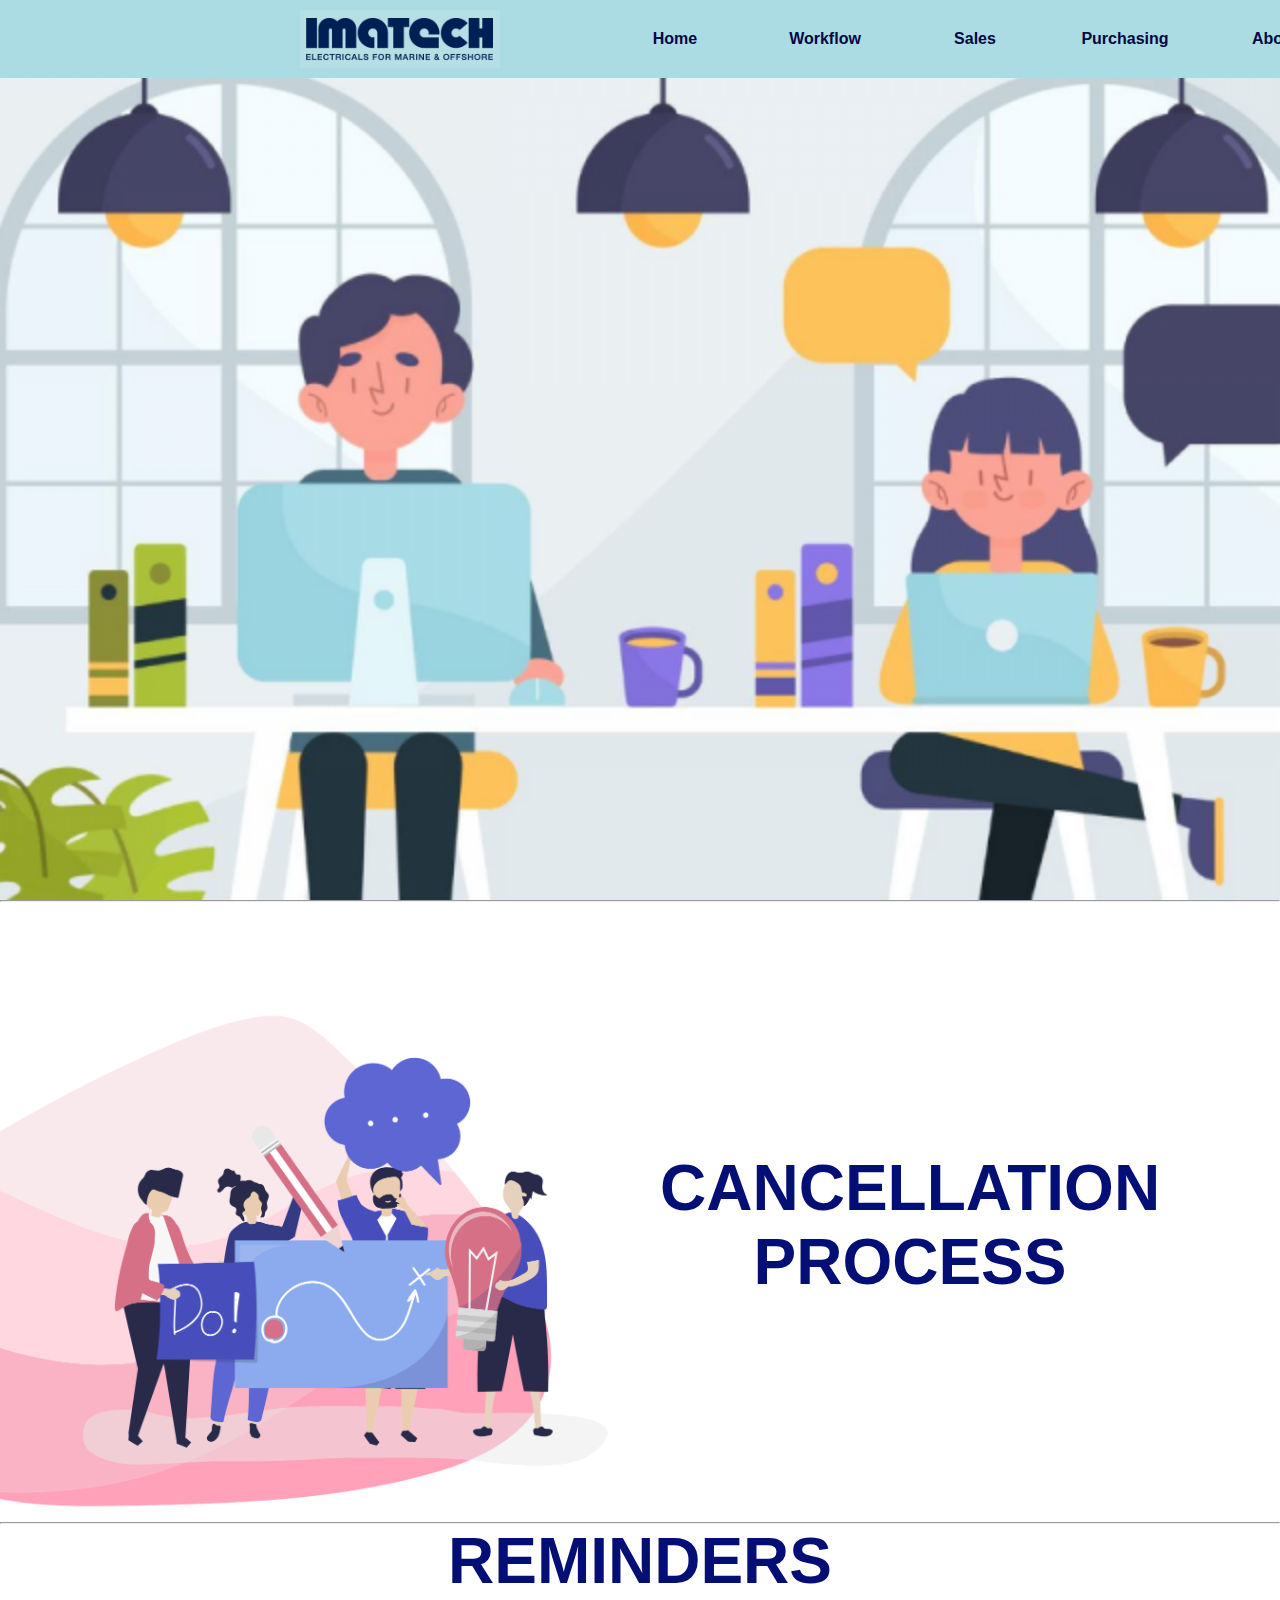
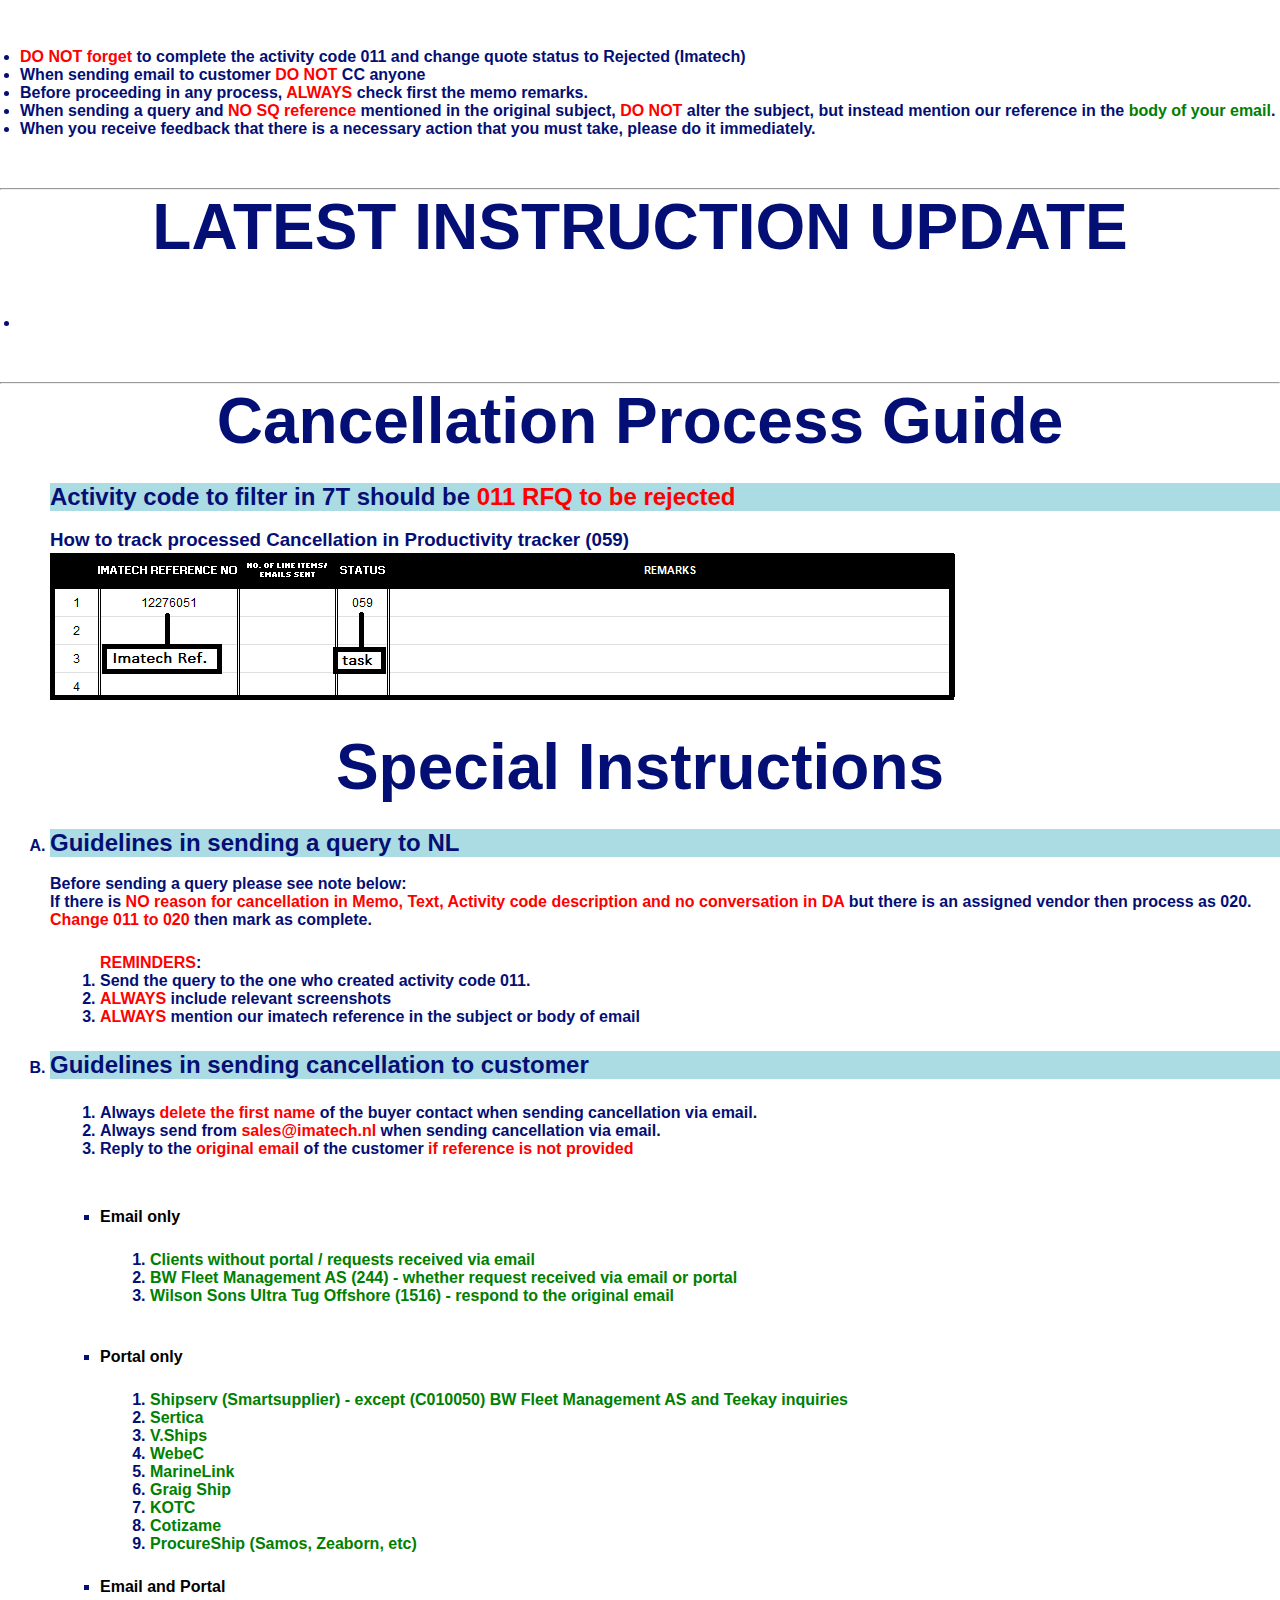
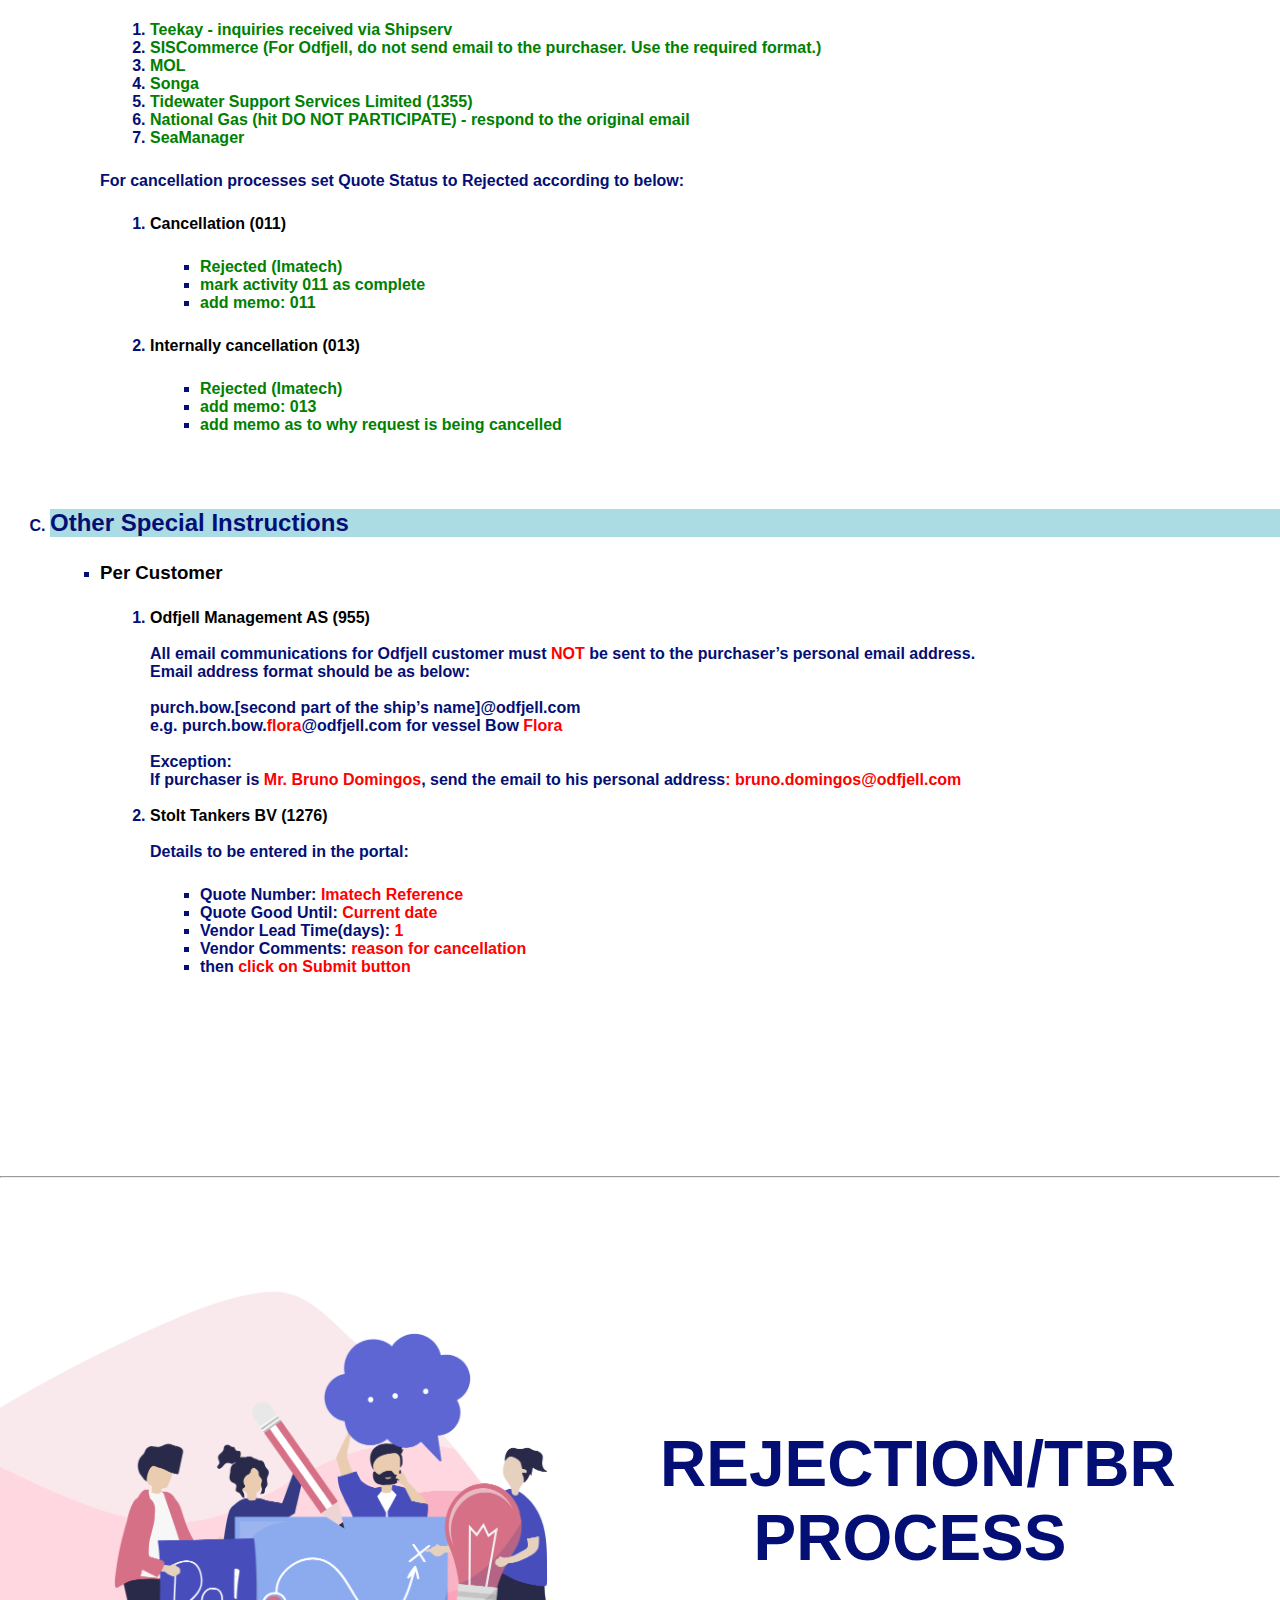
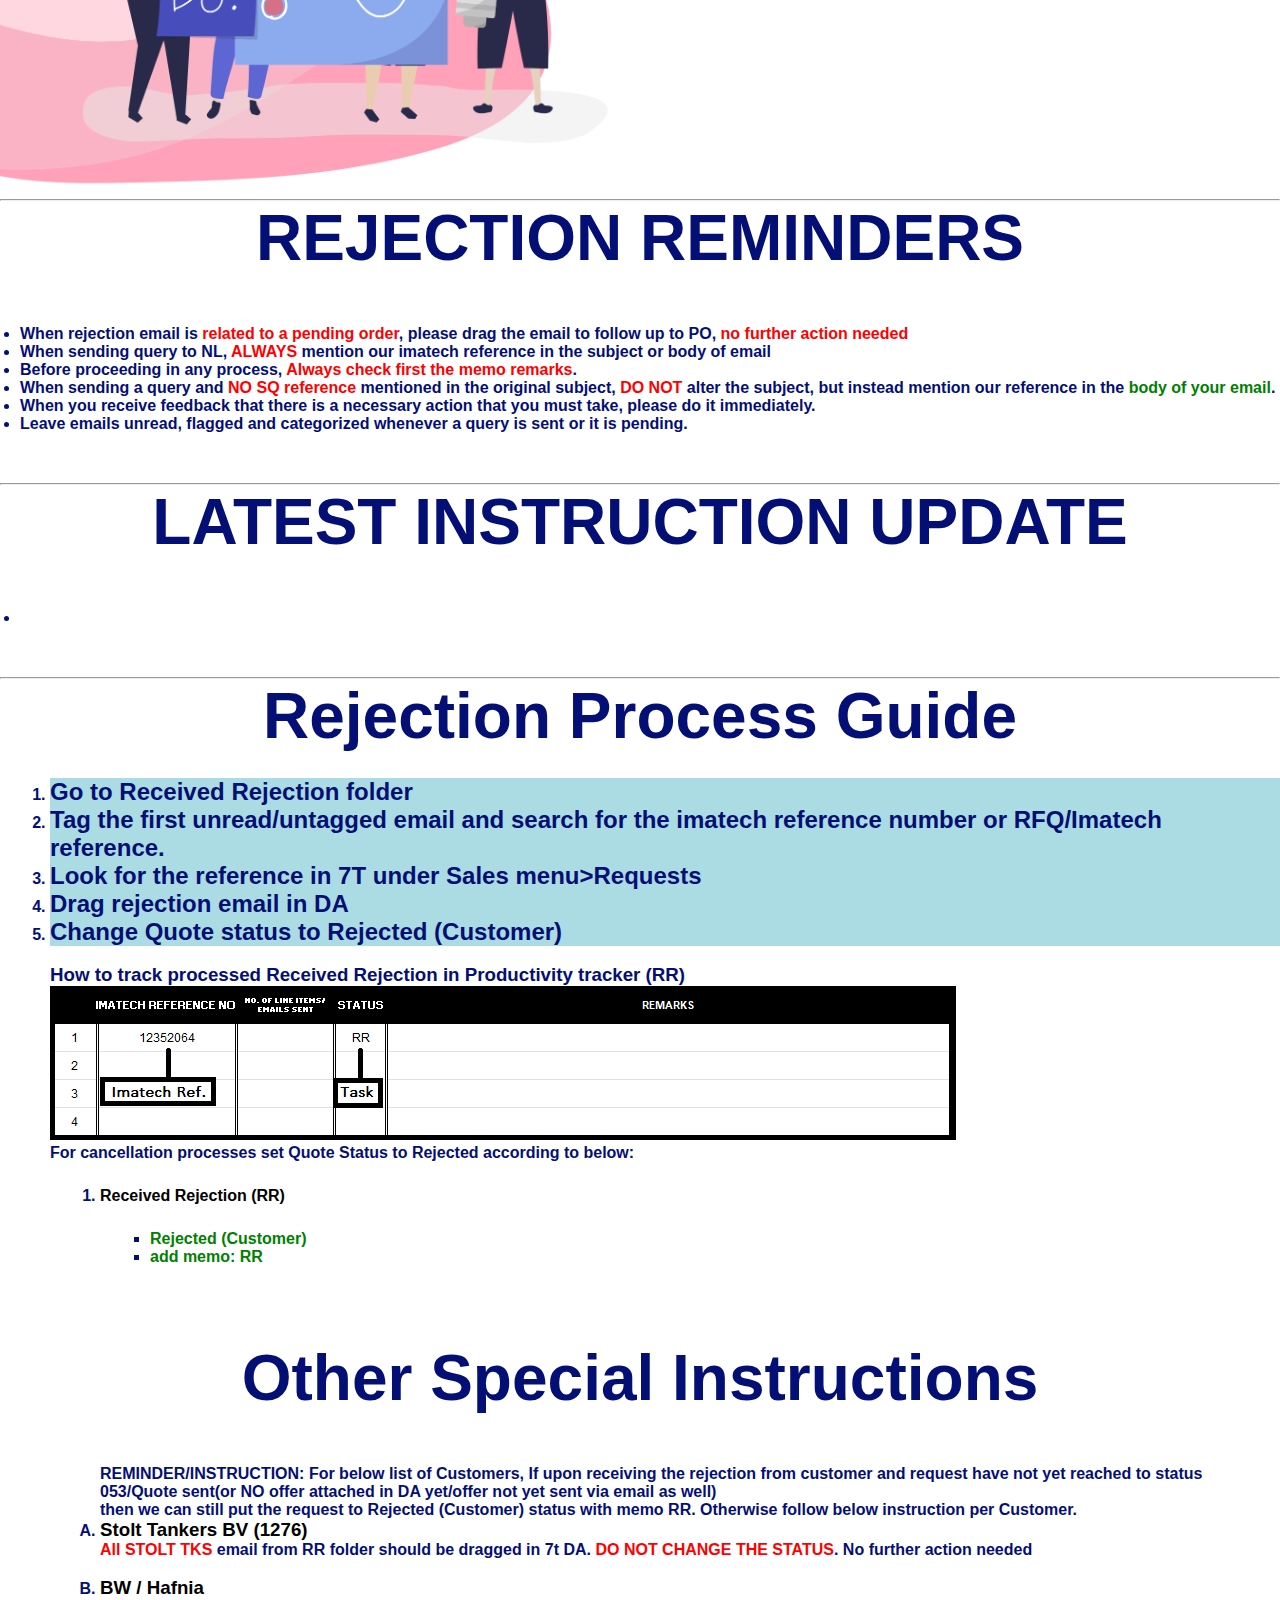
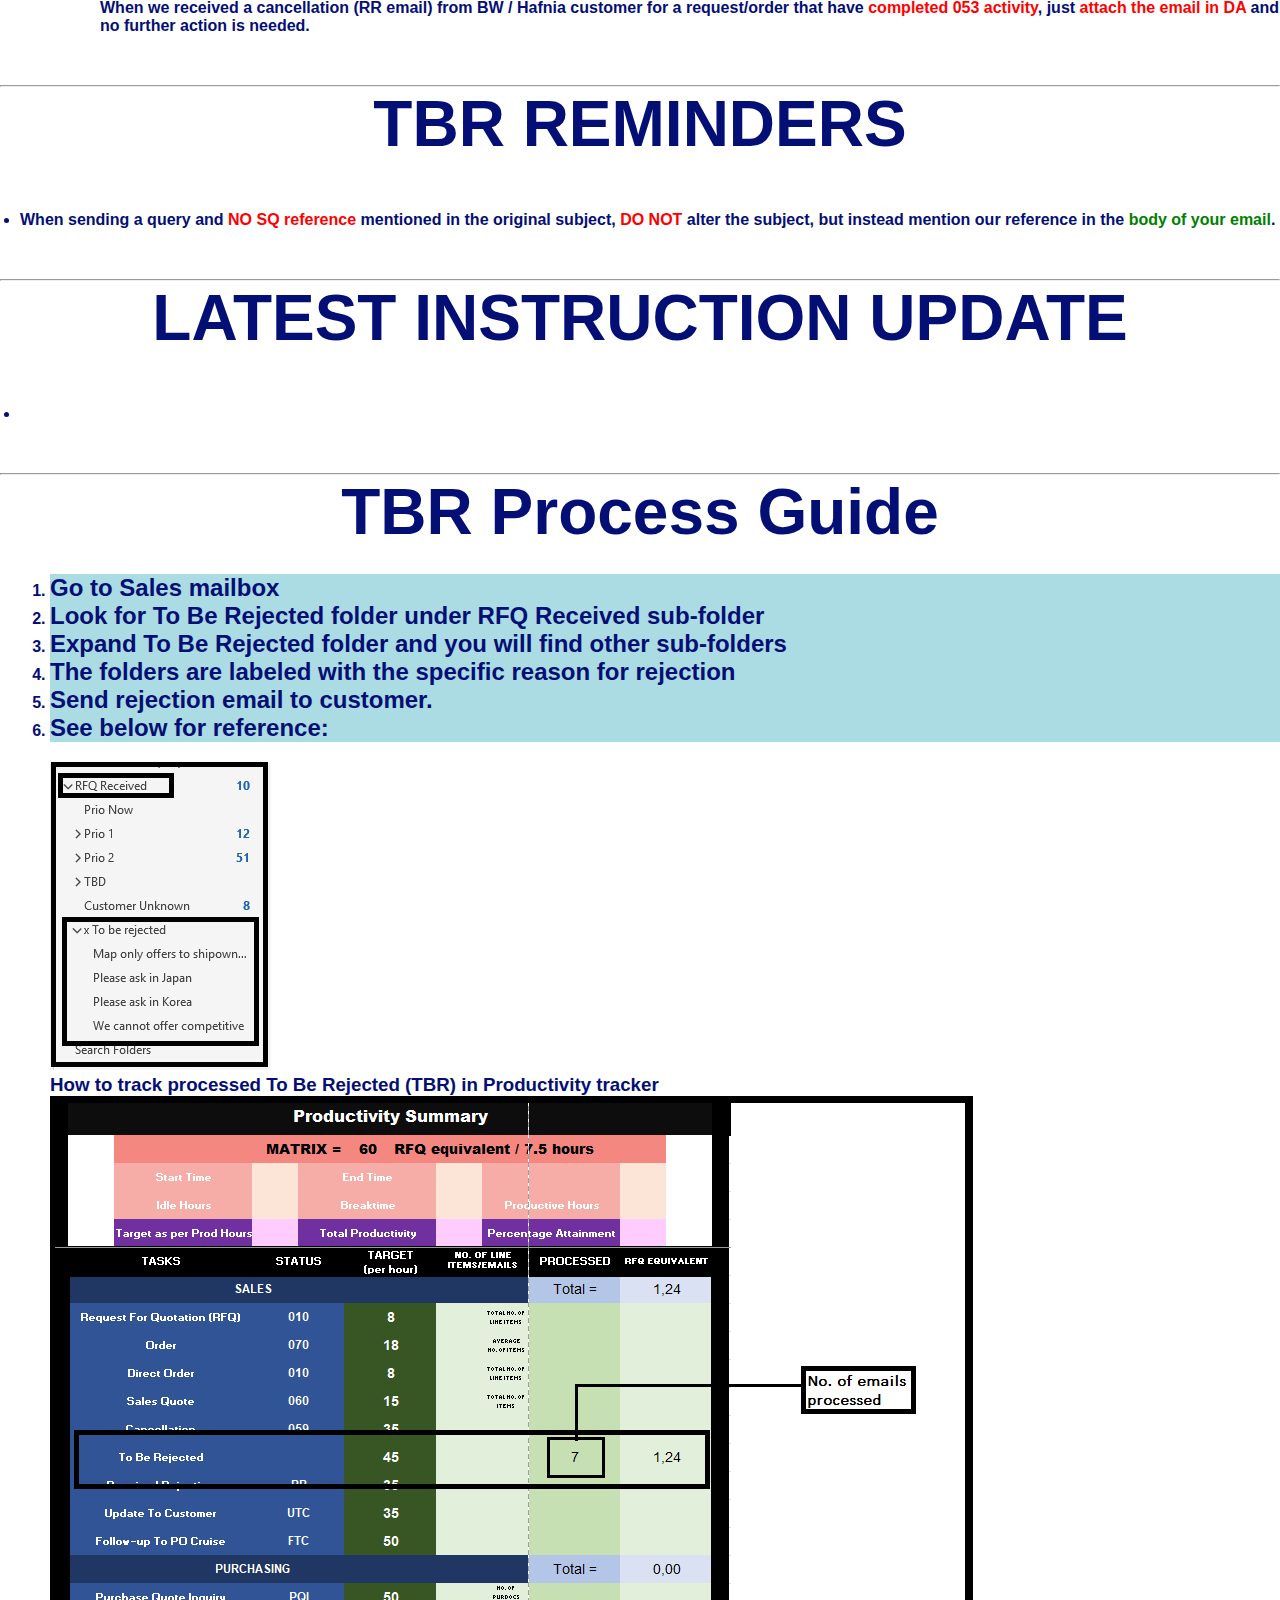
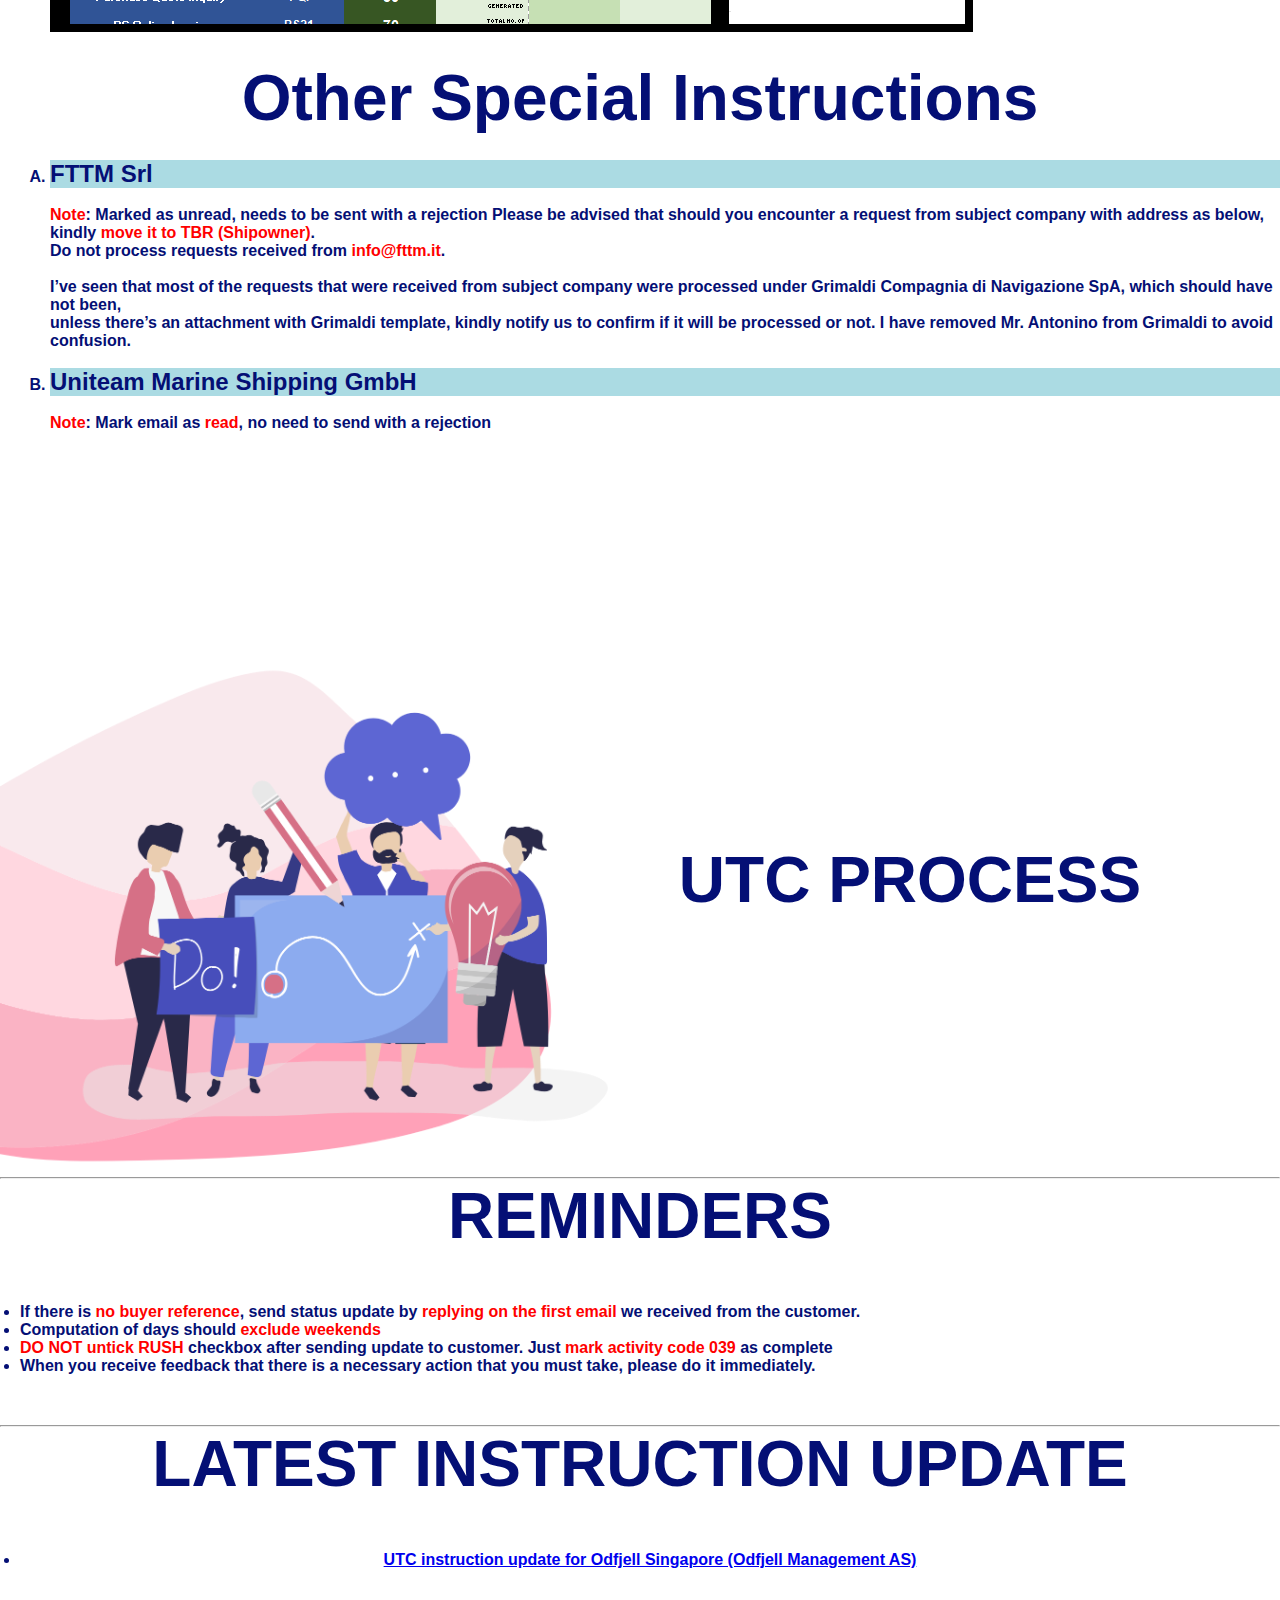
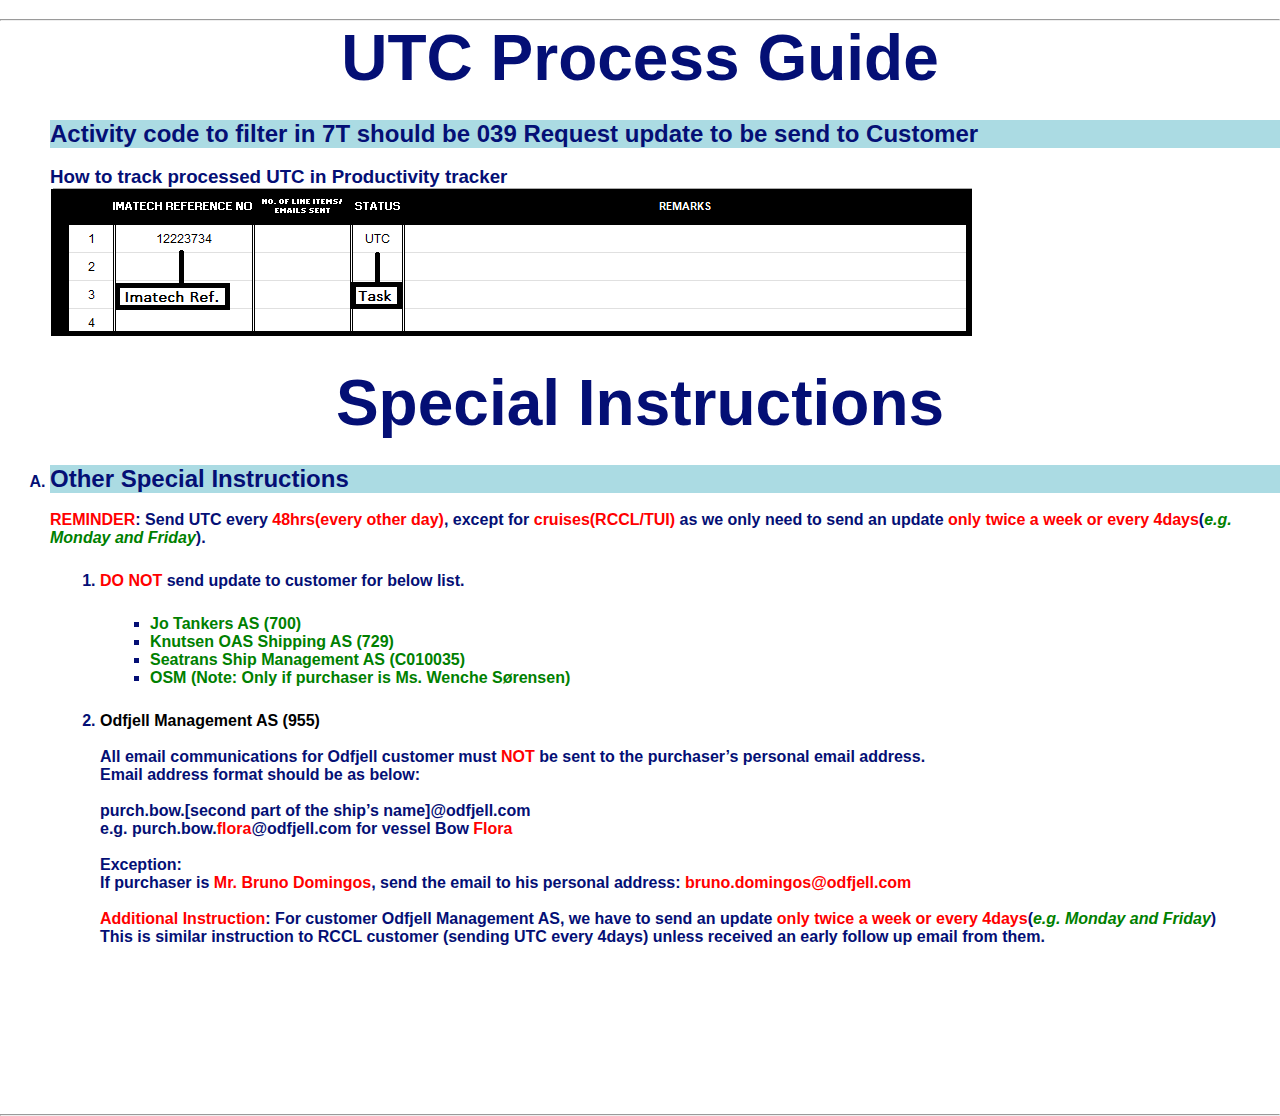
<file: CanRej.html>
<!DOCTYPE html>
<html>
<head>
	<meta charset="UTF-8">
	<meta name="viewport" content="width=device-width, initial-scale=1">
	<title>IMATECH REPOSITORY</title>
	<link rel="stylesheet" href="style.css">
</head>
<body>
	<div class="menu-bar">
		<div class="active"></div>
		<nav id="menu-bar">
		<ul>
			<div class="container-logo">
				<img src="Images/logo.PNG" class="logo">
			</div>	
			<li><a href="#">Home</a>
				<div class="sub-menu-1">
	
					<ul>
						<li><a href="index.html#Mission">Mission & Vision</a></li>
						<li><a href="index.html#nlteamheader">NL Team</a></li>
						<li><a href="index.html#mnlteamheader">MNL Team</a></li>
					</ul>
				</div>
			</li>
			<li><a>Workflow</a>
				<div class="sub-menu-1">
					<ul>
						<li><a href="workflow.html#processworkflow">Process Overview</a></li>
						<li><a href="workflow.html#rfqworkflow">RFQ Workflow</a></li>
						<li><a href="workflow.html#pqiworkflow">PQI Workflow</a></li>
						<li><a href="workflow.html#rqworkflow">RQ Workflow</a></li>
						<li><a href="workflow.html#portalworkflow">PORTAL Workflow</a></li>
						<li><a href="workflow.html#orderworkflow">ORDER Workflow</a></li>
						<li><a href="workflow.html#cancelworkflow">CANCELLATION Workflow</a></li>
						<li><a href="workflow.html#rocnrscworkflow">ROC N RSC Workflow</a></li>
						<li><a href="workflow.html#rsbworkflow">RSB Workflow</a></li>
						<li><a href="workflow.html#rsnworkflow">RSN Workflow</a></li>
						<li><a href="workflow.html#rejectionworkflow">REJECTION Workflow</a></li>
						<li><a href="workflow.html#utcworkflow">UTC Workflow</a></li>
						<li><a href="workflow.html#invoicecreationworkflow">Sales Invoice Creation Workflow</a></li>
						<li><a href="workflow.html#invoiceuploadworkflow">Invoice Upload Workflow</a></li>
					</ul>
				</div>
			</li>
			<li><a href="#">Sales</a>
				<div class="sub-menu-1">
					<ul>
						<li class="hover-me"><a href="Contactnvesselcr8.html#vesselcr8">Create Vessel&nbsp&nbsp></a>
							<div class="sub-menu-2">
								<ul>
									<li><a href="Contactnvesselcr8.html#newvessel">Completely New vessel name</a></li>
									<li><a href="Contactnvesselcr8.html#newvesselsameimo">New vessel name but the same IMO and customer</a></li>
									<li><a href="Contactnvesselcr8.html#linkvessel">Link an existing vessel name to different customer</a></li>
									<li><a href="Contactnvesselcr8.html#newvesseldiffcust">New vessel name, same IMO but different customer.</a></li>
								</ul>
							</div>
						</li>
						<li class="hover-me"><a href="Contactnvesselcr8.html#contactcr8">Create Contact></a>
							<div class="sub-menu-2">
								<ul>
									<li><a href="Contactnvesselcr8.html#purchaser">Purchaser Contact name</a></li>
									<li><a href="Contactnvesselcr8.html#positionname">Position name and vessel name</a></li>
								</ul>
							</div>
						</li>
						<li class="hover-me"><a href="index.html#RFQ">RFQ&nbsp&nbsp&nbsp&nbsp&nbsp&nbsp&nbsp&nbsp&nbsp&nbsp&nbsp&nbsp&nbsp&nbsp&nbsp&nbsp&nbsp&nbsp></a>
							<div class="sub-menu-2">
								<ul>
									<li><a href="index.html#remnins">Reminders and New Updates</a></li>
									<li><a href="index.html#rfqheader">How to create RFQ header</a></li>
									<li><a href="index.html#rfqguide">RFQ Guidelines for Editing Item description</a></li>
									<li><a href="index.html#memoIO">Request memo and IO Lines Hierarchy</a></li>
									<li><a href="index.html#RFQref">Identifying RFQ Reference</a></li>
									<li><a href="index.html#searchrfq">Searching of RFQ References in 7T</a></li>
									<li><a href="index.html#vessel">Identifying Vessel Names</a></li>
									<li><a href="index.html#custcontact">Customer Contact Instruction</a></li>
									<li><a href="index.html#editing">Proper editing and Special Instructions</a></li>
									<li><a href="index.html#custentity">Correct Customer Entity per vessel and customer name.</a></li>
									<li><a href="index.html#delport">Delivery Port</a></li>
									<li><a href="index.html#urgentrfq">URGENT RFQs</a></li>
									<li><a href="index.html#catalog">Special Instructions per Customer/Catalog</a></li>
								</ul>
							</div>
						</li>
						<li class="hover-me"><a href="porder.html#portalheader">Portal&nbsp&nbsp&nbsp&nbsp&nbsp&nbsp&nbsp&nbsp&nbsp&nbsp&nbsp&nbsp&nbsp&nbsp&nbsp></a>
							<div class="sub-menu-2">
								<ul>
									<li><a href="porder.html#porrem">Reminders</a></li>
									<li><a href="porder.html#portalupdate">Latest Instruction Update</a></li>
									<li><a href="porder.html#portalguide">Portal Process Guide</a></li>
									<li><a href="porder.html#portalquery">Guidelines in sending a query to NL</a></li>
									<li><a href="porder.html#portalspecialins">Other Special Instructions</a></li>
								</ul>
							</div>
						</li>	
						<li class="hover-me"><a href="porder.html#Order">Order&nbsp&nbsp&nbsp&nbsp&nbsp&nbsp&nbsp&nbsp&nbsp&nbsp&nbsp&nbsp&nbsp&nbsp&nbsp></a>
							<div class="sub-menu-2">
								<ul>
									<li><a href="porder.html#orderrem">Reminders</a></li>
									<li><a href="porder.html#orderupdate">Latest Instruction Update</a></li>
									<li><a href="porder.html#orderguide">Order Process Guide</a></li>
									<li><a href="porder.html#orderkind">Direct, Split, Repeat and Combined Order </a></li>
									<li><a href="porder.html#orderquery">Guidelines in sending a query to NL</a></li>
									<li><a href="porder.html#orderspecialins">Other Special Instructions</a></li>
								</ul>
							</div>
						</li>
						<li class="hover-me"><a href="CanRej.html#Cancellation">Cancellation&nbsp&nbsp&nbsp ></a>
							<div class="sub-menu-2">
								<ul>
									<li><a href="CanRej.html#Cancelrem">Reminders</a></li>
									<li><a href="CanRej.html#Cancelupdate">Latest Instruction Update</a></li>
									<li><a href="CanRej.html#Cancelguide">Cancellation Process Guide</a></li>
									<li><a href="CanRej.html#Cancelquery">Guidelines in sending a query to NL</a></li>
									<li><a href="CanRej.html#Cancelspecialins">Other Special Instructions</a></li>
								</ul>
							</div>
						</li>	
						<li class="hover-me"><a href="CanRej.html#Rejection">Rejection&nbsp&nbsp&nbsp&nbsp&nbsp&nbsp&nbsp&nbsp ></a>
							<div class="sub-menu-2">
								<ul>
									<li><a href="CanRej.html#Rejrem">Rejection Reminders</a></li>
									<li><a href="CanRej.html#Rejupdate">Rejection Latest Instruction Update</a></li>
									<li><a href="CanRej.html#Rejguide">Rejection Process Guide</a></li>
									<li><a href="CanRej.html#Rejspecialins">Rejection Special Instructions</a></li>
									<li><a href="CanRej.html#TBRrem">TBR Reminders</a></li>
									<li><a href="CanRej.html#TBRupdate">TBR Latest Instruction Update</a></li>
									<li><a href="CanRej.html#TBRguide">TBR Process Guide</a></li>
									<li><a href="CanRej.html#TBRspecialins">TBR Special Instructions</a></li>
								</ul>
							</div>
						</li>
						<li class="hover-me"><a href="CanRej.html#UTC">UTC&nbsp&nbsp&nbsp&nbsp&nbsp&nbsp&nbsp&nbsp&nbsp&nbsp&nbsp&nbsp&nbsp&nbsp&nbsp&nbsp&nbsp&nbsp></a>
							<div class="sub-menu-2">
								<ul>
									<li><a href="CanRej.html#UTCrem">UTC Reminders</a></li>
									<li><a href="CanRej.html#UTCupdate">UTC Latest Instruction Update</a></li>
									<li><a href="CanRej.html#UTCguide">UTC Process Guide</a></li>
									<li><a href="CanRej.html#UTCspecialins">UTC Special Instructions</a></li>
								</ul>
							</div>
						</li>
						<li class="hover-me"><a href="invoice.html#InvCreation">Inv. Creation&nbsp&nbsp&nbsp ></a>
							<div class="sub-menu-2">
								<ul>
									<li><a href="invoice.html#ICRem">Reminders</a></li>
									<li><a href="invoice.html#ICupdate">Latest Instruction Update</a></li>
									<li><a href="invoice.html#ICguide"> Process Guide</a></li>
									<li><a href="invoice.html#ICspecialins">Special Instructions</a></li>
								</ul>
							</div>
						</li>
						<li class="hover-me"><a href="invoice.html#InvUpload">Inv. Upload&nbsp&nbsp&nbsp&nbsp&nbsp&nbsp></a>
							<div class="sub-menu-2">
								<ul>
									<li><a href="invoice.html#IUrem">Reminders</a></li>
									<li><a href="invoice.html#IUupdate">Latest Instruction Update</a></li>
									<li><a href="invoice.html#IUguide">Process Guide</a></li>
									<li><a href="invoice.html#IUspecialins">Special Instructions</a></li>
								</ul>
							</div>
						</li>
						<li class="hover-me"><a href="#IHM">IHM&nbsp&nbsp&nbsp&nbsp&nbsp&nbsp&nbsp&nbsp&nbsp&nbsp&nbsp&nbsp&nbsp&nbsp&nbsp&nbsp&nbsp&nbsp></a>
							<div class="sub-menu-2">
								<ul>
									<li><a href="#IHMrem">Reminders</a></li>
									<li><a href="#IHMupdate">Latest Instruction Update</a></li>
									<li><a href="#IHMguide">Process Guide</a></li>
									<li><a href="#IHMspecialins">Special Instructions</a></li>
								</ul>
							</div>
						</li>
					</ul>
				</div>
			</li>
			<li><a href="#">Purchasing</a>
				<div class="sub-menu-1">
					<ul>
						<li class="hover-me"><a href="PQIRQ.html#PQI">PQI&nbsp&nbsp&nbsp&nbsp&nbsp&nbsp&nbsp&nbsp&nbsp&nbsp&nbsp&nbsp&nbsp&nbsp&nbsp&nbsp&nbsp></a>
							<div class="sub-menu-2">
								<ul>
									<li><a href="PQIRQ.html#PQIrem">Reminders</a></li>
									<li><a href="PQIRQ.html#PQIupdate">Latest Instruction Update</a></li>
									<li><a href="PQIRQ.html#PQIguide">PQI Process Guide</a></li>
									<li><a href="PQIRQ.html#PQIquery">Guidelines in sending a query to NL</a></li>
									<li><a href="PQIRQ.html#PQIspecialins">Other Special Instructions</a></li>
								</ul>
							</div>
						</li>
						<li class="hover-me"><a href="PQIRQ.html#RQ">RQ&nbsp&nbsp&nbsp&nbsp&nbsp&nbsp&nbsp&nbsp&nbsp&nbsp&nbsp&nbsp&nbsp&nbsp&nbsp&nbsp&nbsp&nbsp></a>
							<div class="sub-menu-2">
								<ul>
									<li><a href="PQIRQ.html#RQrem">Reminders</a></li>
									<li><a href="PQIRQ.html#RQupdate">Latest Instruction Update</a></li>
									<li><a href="PQIRQ.html#RQguide">RQ Process Guide</a></li>
									<li><a href="PQIRQ.html#RQquery">Guidelines in sending a query to NL</a></li>
									<li><a href="PQIRQ.html#RQspecialins">Other Special Instructions</a></li>
								</ul>
							</div>
						</li>
						<li class="hover-me"><a href="ROCRS.html#ROC">ROC&nbsp&nbsp&nbsp&nbsp&nbsp&nbsp&nbsp&nbsp&nbsp&nbsp&nbsp&nbsp&nbsp&nbsp&nbsp></a>
							<div class="sub-menu-2">
								<ul>
									<li><a href="ROCRS.html#ROCrem">Reminders</a></li>
									<li><a href="ROCRS.html#ROCupdate">Latest Instruction Update</a></li>
									<li><a href="ROCRS.html#ROCguide">ROC Process Guide</a></li>
									<li><a href="ROCRS.html#ROCquery">Guidelines in sending a query to NL</a></li>
									<li><a href="ROCRS.html#ROCtotaldiff">Total Amount Accepted Difference</a></li>
									<li><a href="ROCRS.html#ROCrfedsguide">Guidelines in sending RFEDS</a></li>
									<li><a href="ROCRS.html#ROCvendorwoOC">Vendors without OC</a></li>
									<li><a href="ROCRS.html#ROCotherins">Other Special Instructions</a></li>
								</ul>
							</div>
						</li>
						<li class="hover-me"><a href="ROCRS.html#RS">RS&nbsp&nbsp&nbsp&nbsp&nbsp&nbsp&nbsp&nbsp&nbsp&nbsp&nbsp&nbsp&nbsp&nbsp&nbsp&nbsp&nbsp&nbsp></a>
							<div class="sub-menu-2">
								<ul>
									<li><a href="ROCRS.html#RSCrem">RSC Reminders</a></li>
									<li><a href="ROCRS.html#RSCupdate">Latest Instruction Update</a></li>
									<li><a href="ROCRS.html#RSCemails">4 Types of Email in RS OC Folder</a></li>
									<li><a href="ROCRS.html#RSCguide">RSC Process Guide</a></li>
									<li><a href="ROCRS.html#RSNguide">RSN Process Guide</a></li>
									<li><a href="ROCRS.html#RSBguide">RSB Process Guide</a></li>
								</ul>
							</div>
						</li>
					</ul>
				</div>
			</li>
			<li><a href="#">About</a>
				<div class="sub-menu-1">
					<ul>
						<li><a href="ImatechMnl.html#Imaworks">How Imatech Works</a></li>
						<li><a href="ImatechMnl.html#ImatechMnl">Brief History of Imatech Manila</a></li>
					</ul>
				</div>
			</li>
			<button onclick = "window.location.href='Search.html';">
				<svg viewBox="0 0 1024 1024"><path class="path1" d="M848.471 928l-263.059-263.059c-48.941 36.706-110.118 55.059-177.412 55.059-171.294 0-312-140.706-312-312s140.706-312 312-312c171.294 0 312 140.706 312 312 0 67.294-24.471 128.471-55.059 177.412l263.059 263.059-79.529 79.529zM189.623 408.078c0 121.364 97.091 218.455 218.455 218.455s218.455-97.091 218.455-218.455c0-121.364-103.159-218.455-218.455-218.455-121.364 0-218.455 97.091-218.455 218.455z"></path></svg>
				
			</button>
		</ul>
		</nav>
		</div>
	<section id="header">
	</section>
	<hr>
	<!--Cancellation -->
	<section id="overallheader">
		<div id="Cancellation" class="overall-left-col">
			<img src="Images/mission.PNG">
		</div>
		<div class="overall-right-col">
			<div class="overallbody-text">
				<h1>CANCELLATION PROCESS<BR><BR></h1> 
			</div>	
		</div>	
		<!--REMINDER -->	
		<div id="Cancelrem" class="overallreminderninstruction-text">
			<div class="overall-header-text"> 
				<hr>
				<h1>REMINDERS<BR></h1>
					<div class="overallreminder-text-list">
						<li><span style="color:RED;">DO NOT forget</span> to complete the activity code 011 and change quote status to Rejected (Imatech)</li>
						<li>When sending email to customer <span style="color:RED;">DO NOT</span> CC anyone</li>
						<li>Before proceeding in any process, <span style="color:RED;">ALWAYS</span> check first the memo remarks.</li>
						<li>When sending a query and <span style="color:RED;">NO SQ reference</span> mentioned in the  original subject, <span style="color:RED;">DO NOT</span> alter the subject, but instead mention our reference in the <span style="color:green;">body of your email</span>.</li>
						<li>When you receive feedback that there is a necessary action that you must take, please do it immediately.</li>
					</div>
			</div>
			<hr>
		</div>
		<!--INSTRUCTION -->
		<div id="Cancelupdate" class="overallheader-text">
			<h1>LATEST INSTRUCTION UPDATE<BR></h1>
				<div class="overallinstruction-text-list">
					<li><a></a></li>
				</div>
			<hr>
		</div>
		<div id="Cancelguide" class="overallheader-text">
			<h1>Cancellation Process Guide</h1>
				<div class="overall-text-list">
						<h2>Activity code to filter in 7T should be <span style="color:RED;">011 RFQ to be rejected</span></h2><br>
					
						<h3>How to track processed Cancellation in Productivity tracker (059)</h3>
							<img src="Images/howtotrackcancel.PNG"><br>
		</div>			
		<div class="overallheader-text">
			<h1>Special Instructions<BR></h1>
				<div id="Cancelquery" class="overall-text-list">
						<ol type="A">
							<li><h2>Guidelines in sending a query to NL</h2></li><BR>
							Before sending a query please see note below: <br>
								If there is <span style="color:RED;">NO reason for cancellation in Memo, Text, Activity code description and no conversation in DA</span> but there is an assigned vendor then process as 020. <span style="color:RED;">Change 011 to 020</span> then mark as complete.
									<ol class="overall-text-list">
										<span style="color:RED;">REMINDERS</span>:
										<li>Send the query to the one who created activity code 011.</li>
										<li><span style="color:RED;">ALWAYS</span> include relevant screenshots</li>
										<li><span style="color:RED;">ALWAYS</span> mention our imatech reference in the subject or body of email</li>
									</ol>
							<li><h2>Guidelines in sending cancellation to customer</h2></li>
								<ol class="overall-text-list">
									<li>Always <span style="color:RED;">delete the first name</span> of the buyer contact when sending cancellation via email.</li>
									<li>Always send from <span style="color:RED;">sales@imatech.nl</span> when sending cancellation via email.</li>
									<li>Reply to the <span style="color:RED;">original email</span> of the customer <span style="color:RED;">if reference is not provided</span></li>
								</ol>
									<ol class="overall-text-list">
										<ul><li><span style="color:BLACK;">Email only</span></li></ul>
											<ol class="overall-text-list">
												<li><span style="color:GREEN;">Clients without portal / requests received via email</span></li>
												<li><span style="color:GREEN;">BW Fleet Management AS (244) - whether request received via email or portal</span></li>
												<li><span style="color:GREEN;">Wilson Sons Ultra Tug Offshore (1516) - respond to the original email</span></li><br>
											</ol>
										<ul><li><span style="color:BLACK;">Portal only</span></li></ul>
											<ol class="overall-text-list">
												<li><span style="color:GREEN;">Shipserv (Smartsupplier) - except (C010050) BW Fleet Management AS and Teekay inquiries</span></li>
												<li><span style="color:GREEN;">Sertica</span></li>
												<li><span style="color:GREEN;">V.Ships</span></li>
												<li><span style="color:GREEN;">WebeC</span></li>
												<li><span style="color:GREEN;">MarineLink</span></li>
												<li><span style="color:GREEN;">Graig Ship</span></li>
												<li><span style="color:GREEN;">KOTC</span></li>
												<li><span style="color:GREEN;">Cotizame</span></li>
												<li><span style="color:GREEN;">ProcureShip (Samos, Zeaborn, etc)</span></li>
											</ol>
										<ul><li><span style="color:BLACK;">Email and Portal</span></li></ul>
											<ol class="overall-text-list">
												<li><span style="color:GREEN;">Teekay - inquiries received via Shipserv</span></li>
												<li><span style="color:GREEN;">SISCommerce (For Odfjell, do not send email to the purchaser. Use the required format.)</span></li>
												<li><span style="color:GREEN;">MOL</span></li>
												<li><span style="color:GREEN;">Songa</span></li>
												<li><span style="color:GREEN;">Tidewater Support Services Limited (1355)</span></li>
												<li><span style="color:GREEN;">National Gas (hit DO NOT PARTICIPATE) - respond to the original email</span></li>
												<li><span style="color:GREEN;">SeaManager</span></li>
											</ol>
											For cancellation processes set Quote Status to Rejected according to below:
												<ol class="overall-text-list">
													<li><span style="color:BLACK;">Cancellation (011)</span></li>
														<ol class="overall-text-list">
															<ul><li><span style="color:GREEN;">Rejected (Imatech)</span></li></ul>
															<ul><li><span style="color:GREEN;">mark activity 011 as complete</span></li></ul>
															<ul><li><span style="color:GREEN;">add memo: 011</span></li></ul>
														</ol>
													<li><span style="color:BLACK;">Internally cancellation (013)</span></li>
														<ol class="overall-text-list">
															<ul><li><span style="color:GREEN;">Rejected (Imatech)</span></li></ul>
															<ul><li><span style="color:GREEN;">add memo: 013</span></li></ul>
															<ul><li><span style="color:GREEN;">add memo as to why request is being cancelled</span></li></ul>
														</ol>
												</ol>
									
								</ol>
							<li id="Cancelspecialins"><h2>Other Special Instructions</h2></li>
							<ol class="overall-text-list">
								<ul><li><h3><span style="color:BLACK;">Per Customer</span></h3></li></ul>
									<ol type="1" class="overall-text-list">
										<li><span style="color:BLACK;">Odfjell Management AS (955)</span></li><br>
										All email communications for Odfjell customer must <span style="color:RED;">NOT</span> be sent to the purchaser’s personal email address.<br>
										Email address format should be as below:<br><br>
										
										purch.bow.[second part of the ship’s name]@odfjell.com<br>
										e.g. purch.bow.<span style="color:RED;">flora</span>@odfjell.com for vessel Bow <span style="color:RED;">Flora</span><br><br>
										
										Exception:<br>
										If purchaser is <span style="color:RED;">Mr. Bruno Domingos</span>, send the email to his personal address<span style="color:RED;">: bruno.domingos@odfjell.com</span>
										<br><br>
										<li><span style="color:BLACK;">Stolt Tankers BV (1276)</span></li><br>
											Details to be entered in the portal:
											<ol class="overall-text-list">
												<ul><li>Quote Number: <span style="color:RED;">Imatech Reference</span></li></ul>
												<ul><li>Quote Good Until: <span style="color:RED;">Current date</span></li></ul>
												<ul><li>Vendor Lead Time(days): <span style="color:RED;">1</span></li></ul>
												<ul><li>Vendor Comments: <span style="color:RED;">reason for cancellation</span></li></ul>
												<ul><li>then <span style="color:RED;">click on Submit button</span></li></ul>
											</ol>
							</ol>
						</ol>
		</div>
</section>
<hr>
	<!--REJECTION/TBR-->
	<section id="overallheader">
		<div id="Rejection" class="overall-left-col">
			<img src="Images/mission.PNG">
		</div>
		<div class="overall-right-col">
			<div class="overallbody-text">
				<h1>REJECTION/TBR PROCESS<BR><BR></h1> 
			</div>	
		</div>	
		<!--REMINDER -->	
		<div id="Rejrem" class="overallreminderninstruction-text">
			<div class="overall-header-text"> 
				<hr>
				<h1>REJECTION REMINDERS<BR></h1>
					<div class="overallreminder-text-list">
						<li>When rejection email is <span style="color:RED;">related to a pending order</span>, please drag the email to follow up to PO, <span style="color:RED;">no further action needed</span></li>
						<li>When sending query to NL, <span style="color:RED;">ALWAYS</span> mention our imatech reference in the subject or body of email</li>
						<li>Before proceeding in any process, <span style="color:RED;">Always check first the memo remarks</span>.</li>
						<li>When sending a query and <span style="color:RED;">NO SQ reference</span> mentioned in the  original subject, <span style="color:RED;">DO NOT</span> alter the subject, but instead mention our reference in the <span style="color:green;">body of your email</span>.</li>
						<li>When you receive feedback that there is a necessary action that you must take, please do it immediately.</li>
						<li>Leave emails unread, flagged and categorized whenever a query is sent or it is pending.</li>
					</div>
			<hr>
		</div>
		<!--INSTRUCTION -->
		<div id="Rejupdate" class="overallheader-text">
			<h1>LATEST INSTRUCTION UPDATE<BR></h1>
				<div class="overallinstruction-text-list">
					<li><a></a></li>
				</div>
			<hr>
		</div>
		<div id="Rejguide" class="overallheader-text">
			<h1>Rejection Process Guide<BR></h1>
				<div class="overall-text-list">
					<ol>
						<li><h2>Go to Received Rejection folder</h2></li>
						<li><h2>Tag the first unread/untagged email and search for the imatech reference number or RFQ/Imatech reference.</h2></li>
						<li><h2>Look for the reference in 7T under Sales menu>Requests</h2></li>
						<li><h2>Drag rejection email in DA</h2></li>
						<li><h2>Change Quote status to Rejected (Customer)</h2></li><br>
					</ol>
						<h3>How to track processed Received Rejection in Productivity tracker (RR)</h2>
							<img src="Images/howtotrackrr.PNG"><br>
						For cancellation processes set Quote Status to Rejected according to below:
						<ol class="overall-text-list">
							<li><span style="color:BLACK;">Received Rejection (RR)</span></li>
								<ol class="overall-text-list">
									<ul><li><span style="color:GREEN;">Rejected (Customer)</span></li></ul>
									<ul><li><span style="color:GREEN;">add memo: RR</span></li></ul>
								</ol>
						</ol>

				</div>						
		<div class="overallheader-text">
			<h1>Other Special Instructions<BR></h1>
				<div id="Rejspecialins" class="overall-text-list">
						<ol type="A" class="overall-text-list"> 
							REMINDER/INSTRUCTION: For below list of Customers, If upon receiving the rejection from customer and request have not yet reached to status 053/Quote sent(or NO offer attached in DA yet/offer not yet sent via email as well)<br>
							then we can still put the request to Rejected (Customer) status with memo RR. Otherwise follow below instruction per Customer.
							<li><h3><span style="color:black;">Stolt Tankers BV (1276)</span></h3></li>
								<UL><span style="color:RED;">All STOLT TKS</span> email from RR folder should be dragged in 7t DA. <span style="color:RED;">DO NOT CHANGE THE STATUS</span>. No further action needed</UL><br>
							<li><h3><span style="color:black;">BW / Hafnia</span></h3></li>
								<ul>When we received a cancellation (RR email)  from BW / Hafnia customer for a request/order that have <span style="color:RED;">completed 053 activity</span>, just <span style="color:RED;">attach the email in DA</span> and no further action is needed.</ul>	
										

	</div>
<!--REMINDER -->	
<div id="TBRrem" class="overallreminderninstruction-text">
	<div class="overall-header-text"> 
		<hr>
		<h1>TBR REMINDERS<BR></h1>
			<div class="overallreminder-text-list">
				<li>When sending a query and <span style="color:RED;">NO SQ reference</span> mentioned in the  original subject, <span style="color:RED;">DO NOT</span> alter the subject, but instead mention our reference in the <span style="color:green;">body of your email</span>.</li>
	</div>
	<hr>
</div>
<!--INSTRUCTION -->
<div id="TBRupdate" class="overallheader-text">
	<h1>LATEST INSTRUCTION UPDATE<BR></h1>
		<div class="overallinstruction-text-list">
			<li><a></a></li>
		</div>
	<hr>
</div>
<div id="TBRguide" class="overallheader-text">
	<h1>TBR Process Guide<BR></h1>
		<div class="overall-text-list">
			<ol>
				<li><h2>Go to Sales mailbox</h2></li>
				<li><h2>Look for To Be Rejected folder under RFQ Received sub-folder</h2></li>
				<li><h2>Expand To Be Rejected folder and you will find other sub-folders</h2></li>
				<li><h2>The folders are labeled with the specific reason for rejection</h2></li>
				<li><h2>Send rejection email to customer.</h2></li>
				<li><h2>See below for reference: </h2></li><br>
				<img src="Images/tbrloc.PNG"><br>
			</ol>
				<h3>How to track processed To Be Rejected (TBR) in Productivity tracker</h2>
					<img src="Images/howtotracktbr.PNG"><br>
		</div>						
<div class="overallheader-text">
	<h1>Other Special Instructions<BR></h1>
		<div id="TBRspecialins" class="overall-text-list">
				<ol type="A">
					<li><h2>FTTM Srl</h2></li><br>
					<span style="color:RED;">Note</span>: Marked as unread, needs to be sent with a rejection
					Please be advised that should you encounter a request from subject company with address as below, kindly <span style="color:RED;">move it to TBR (Shipowner)</span>.<br>
					Do not process requests received from <span style="color:RED;">info@fttm.it</span>. <br><br>
					
					I’ve seen that most of the requests that were received from subject company were processed under Grimaldi Compagnia di Navigazione SpA, which should have not been,
					<br>unless there’s an attachment with Grimaldi template, kindly notify us to confirm if it will be processed or not. I have removed Mr. Antonino from Grimaldi to avoid confusion.<br><br>
					<li><h2>Uniteam Marine Shipping GmbH</h2></li><br>
					<span style="color:RED;">Note</span>: Mark email as <span style="color:RED;">read</span>, no need to send with a rejection
						<ul></ul>	
											
</section>
	<!--UTC -->
	<section id="overallheader">
		<div id="UTC" class="overall-left-col">
			<img src="Images/mission.PNG">
		</div>
		<div class="overall-right-col">
			<div class="overallbody-text">
				<h1>UTC PROCESS<BR><BR></h1> 
			</div>	
		</div>	
		<!--REMINDER -->	
		<div id="UTCrem" class="overallreminderninstruction-text">
			<div class="overall-header-text"> 
				<hr>
				<h1>REMINDERS<BR></h1>
					<div class="overallreminder-text-list">
						<li>If there is <span style="color:RED;">no buyer reference</span>, send status update by <span style="color:RED;">replying on the first email</span> we received from the customer.</li>
						<li>Computation of days should <span style="color:RED;">exclude weekends</span></li>
						<li><span style="color:RED;">DO NOT untick RUSH </span>checkbox after sending update to customer. Just <span style="color:RED;">mark activity code 039</span> as complete</li>
						<li>When you receive feedback that there is a necessary action that you must take, please do it immediately.</li>
					</div>
			</div>
			<hr>
		</div>
		<!--INSTRUCTION -->
		<div id="UTCupdate" class="overallheader-text">
			<h1>LATEST INSTRUCTION UPDATE<BR></h1>
				<div class="overallinstruction-text-list">
					<li><a href="CanRej.html#utcodfjell">UTC instruction update for Odfjell Singapore (Odfjell Management AS)</a></li>
				</div>
			<hr>
		</div>
		<div id="UTCguide" class="overallheader-text">
			<h1>UTC Process Guide</h1>
				<div class="overall-text-list">
						<h2>Activity code to filter in 7T should be 039 Request update to be send to Customer</h2><br>

						<h3>How to track processed UTC in Productivity tracker </h3>
							<img src="Images/howtotrackUTC.PNG"><br>
		</div>			
		<div class="overallheader-text">
			<h1>Special Instructions<BR></h1>
				<div id="UTCspecialins" class="overall-text-list">
						<ol type="A">
							<li><h2>Other Special Instructions</h2></li><br>
							<span style="color:RED;">REMINDER</span>: Send UTC every <span style="color:RED;">48hrs(every other day)</span>, except for <span style="color:RED;">cruises(RCCL/TUI)</span> as we only need to send an update <span style="color:RED;">only twice a week or every 4days</span>(<i><span style="color:GREEN;">e.g. Monday and Friday</span></i>).
									<ol type="1" class="overall-text-list">
										<li><span style="color:RED;">DO NOT</span> send update to customer for below list.</li>
											<ol class="overall-text-list">
												<ul><li><span style="color:GREEN;">Jo Tankers AS (700)</span></li></ul>
												<ul><li><span style="color:GREEN;">Knutsen OAS Shipping AS (729)</span></li></ul>
												<ul><li><span style="color:GREEN;">Seatrans Ship Management AS (C010035)</span></li></ul>
												<ul><li><span style="color:GREEN;">OSM (Note: Only if purchaser is Ms. Wenche Sørensen)</span></li></ul>
											</ol>
										<li id="utcodfjell"><span style="color:BLACK;">Odfjell Management AS (955)</span></li><BR>
											All email communications for Odfjell customer must <span style="color:RED;">NOT</span> be sent to the purchaser’s personal email address.<br>
											Email address format should be as below:<br><br>

											purch.bow.[second part of the ship’s name]@odfjell.com<br>
											e.g. purch.bow.<span style="color:RED;">flora</span>@odfjell.com for vessel Bow <span style="color:RED;">Flora</span><br><br>

											Exception:<br>
											If purchaser is<span style="color:RED;"> Mr. Bruno Domingos</span>, send the email to his personal address: <span style="color:RED;">bruno.domingos@odfjell.com</span><br><br>

											
											<span style="color:RED;">Additional Instruction</span>: For customer Odfjell Management AS, we have to send an update <span style="color:RED;">only twice a week or every 4days</span>(<i><span style="color:GREEN;">e.g. Monday and Friday</span></i>)<br>
											This is similar instruction to RCCL customer (sending UTC every 4days) unless received an early follow up email from them.<br><br>


											
								</ol>
							
						</ol>
		</div>
</section>
<hr>
<!-- Set the background color of all h3 and span elements: para kulayan ang specific word or header
example - > const list = document.querySelectorAll("h2, P"); -->

<script>
	const list = document.querySelectorAll("h2");
	for (let i = 0; i < list.length; i++) {
	  list[i].style.backgroundColor = "rgb(171,219,227)";
	
	}	
</script>
</body>
</html>
</file>
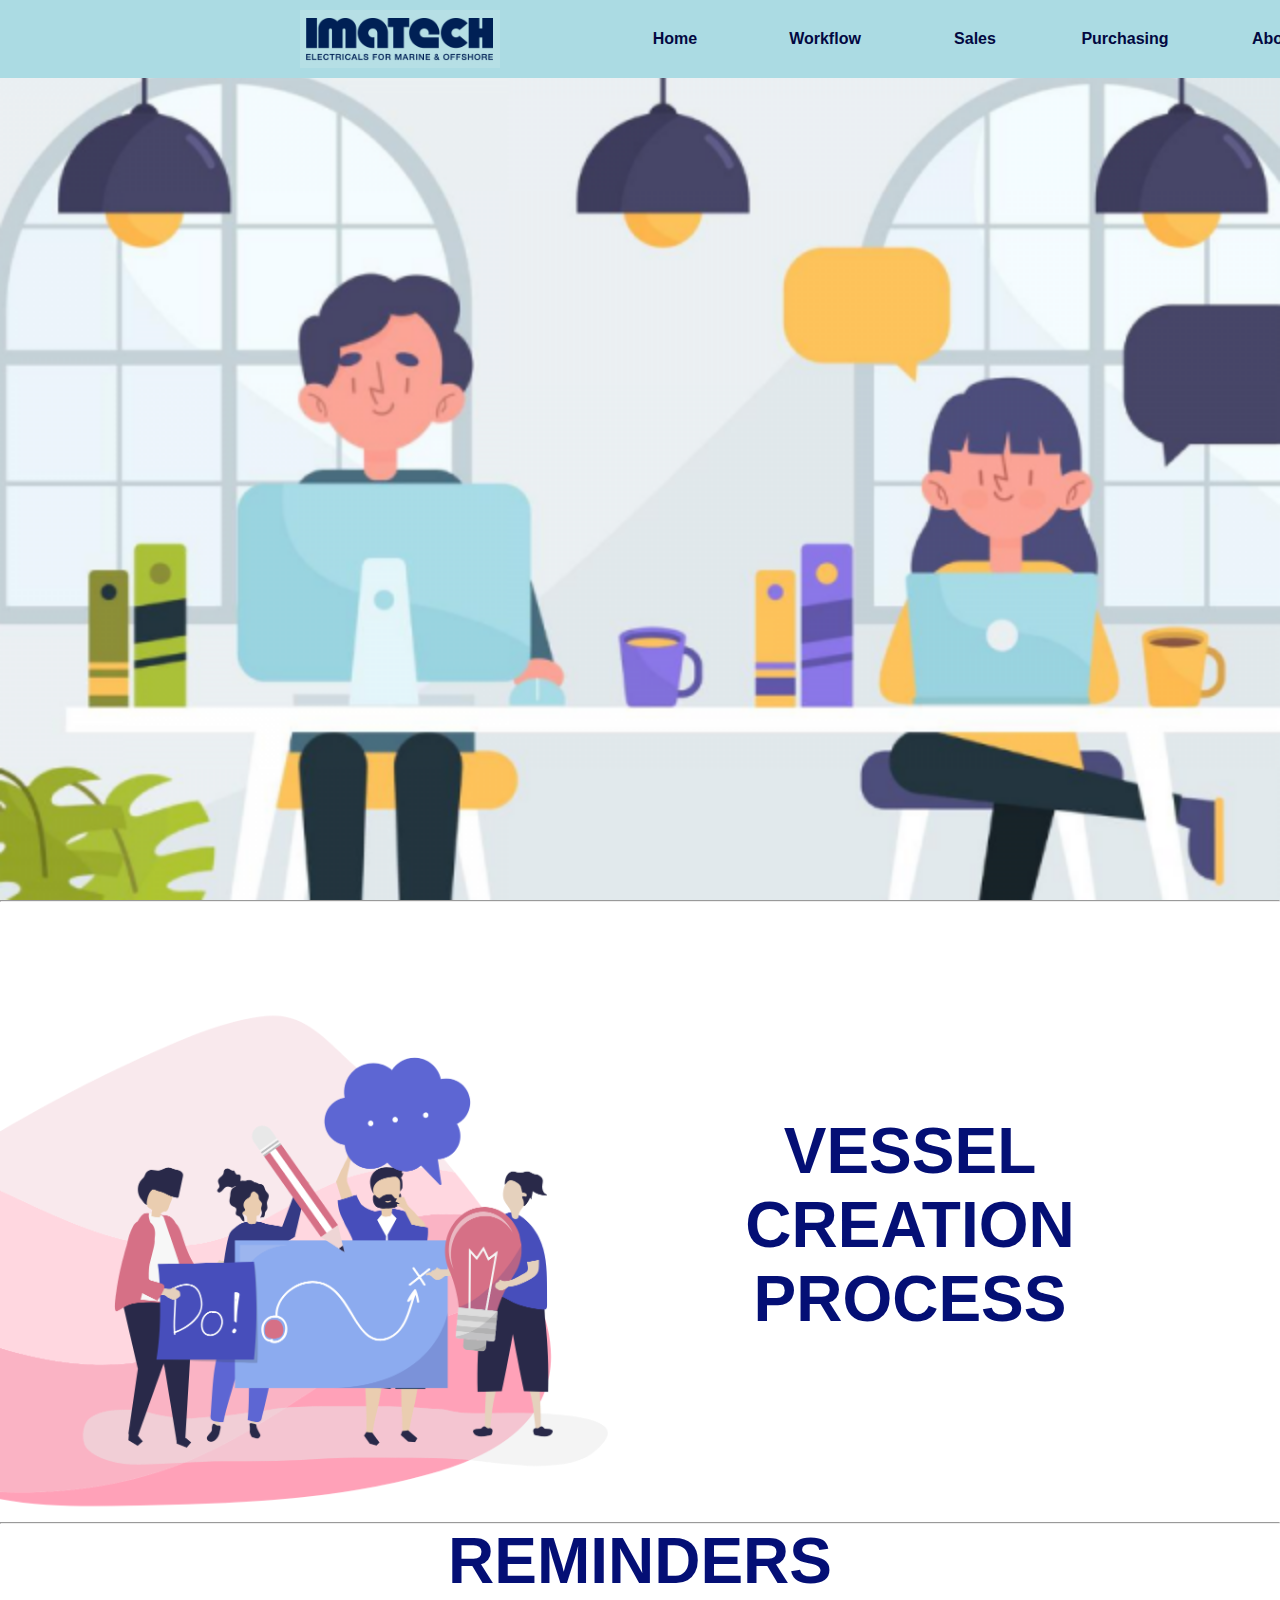
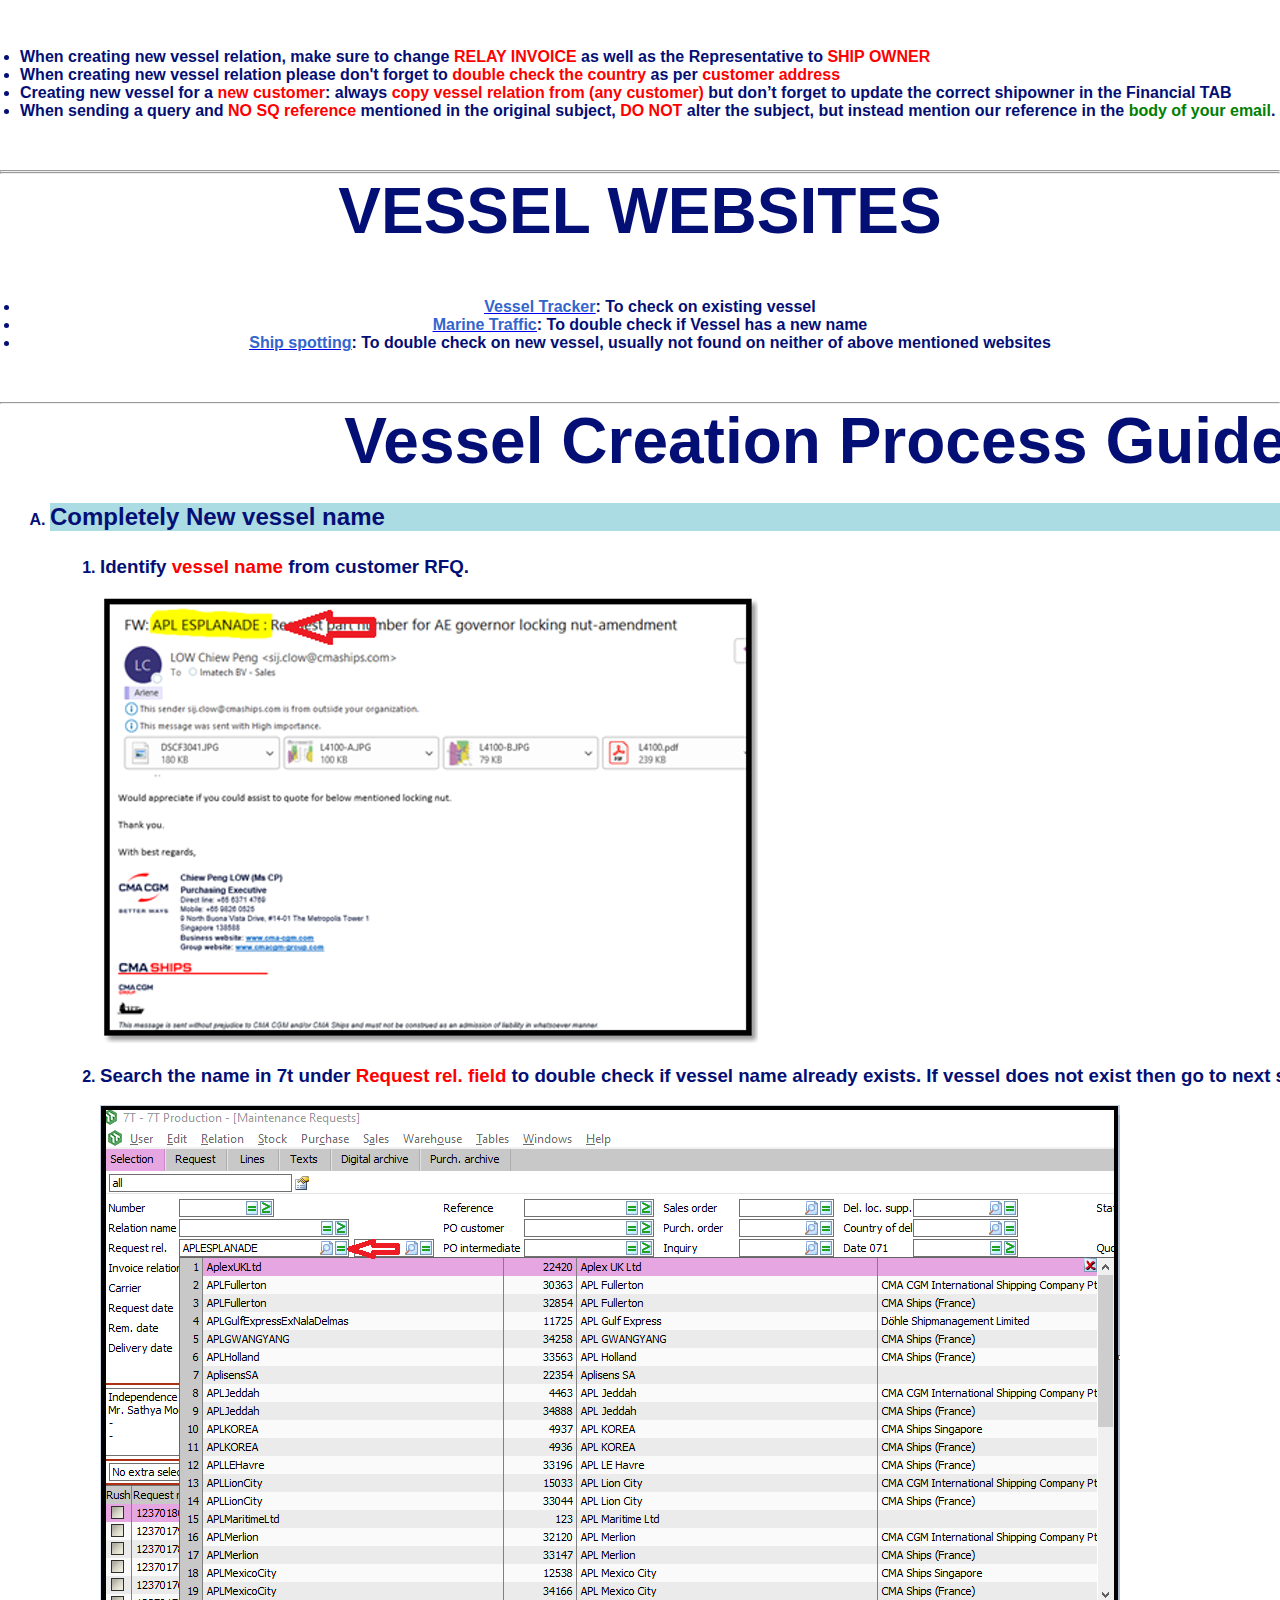
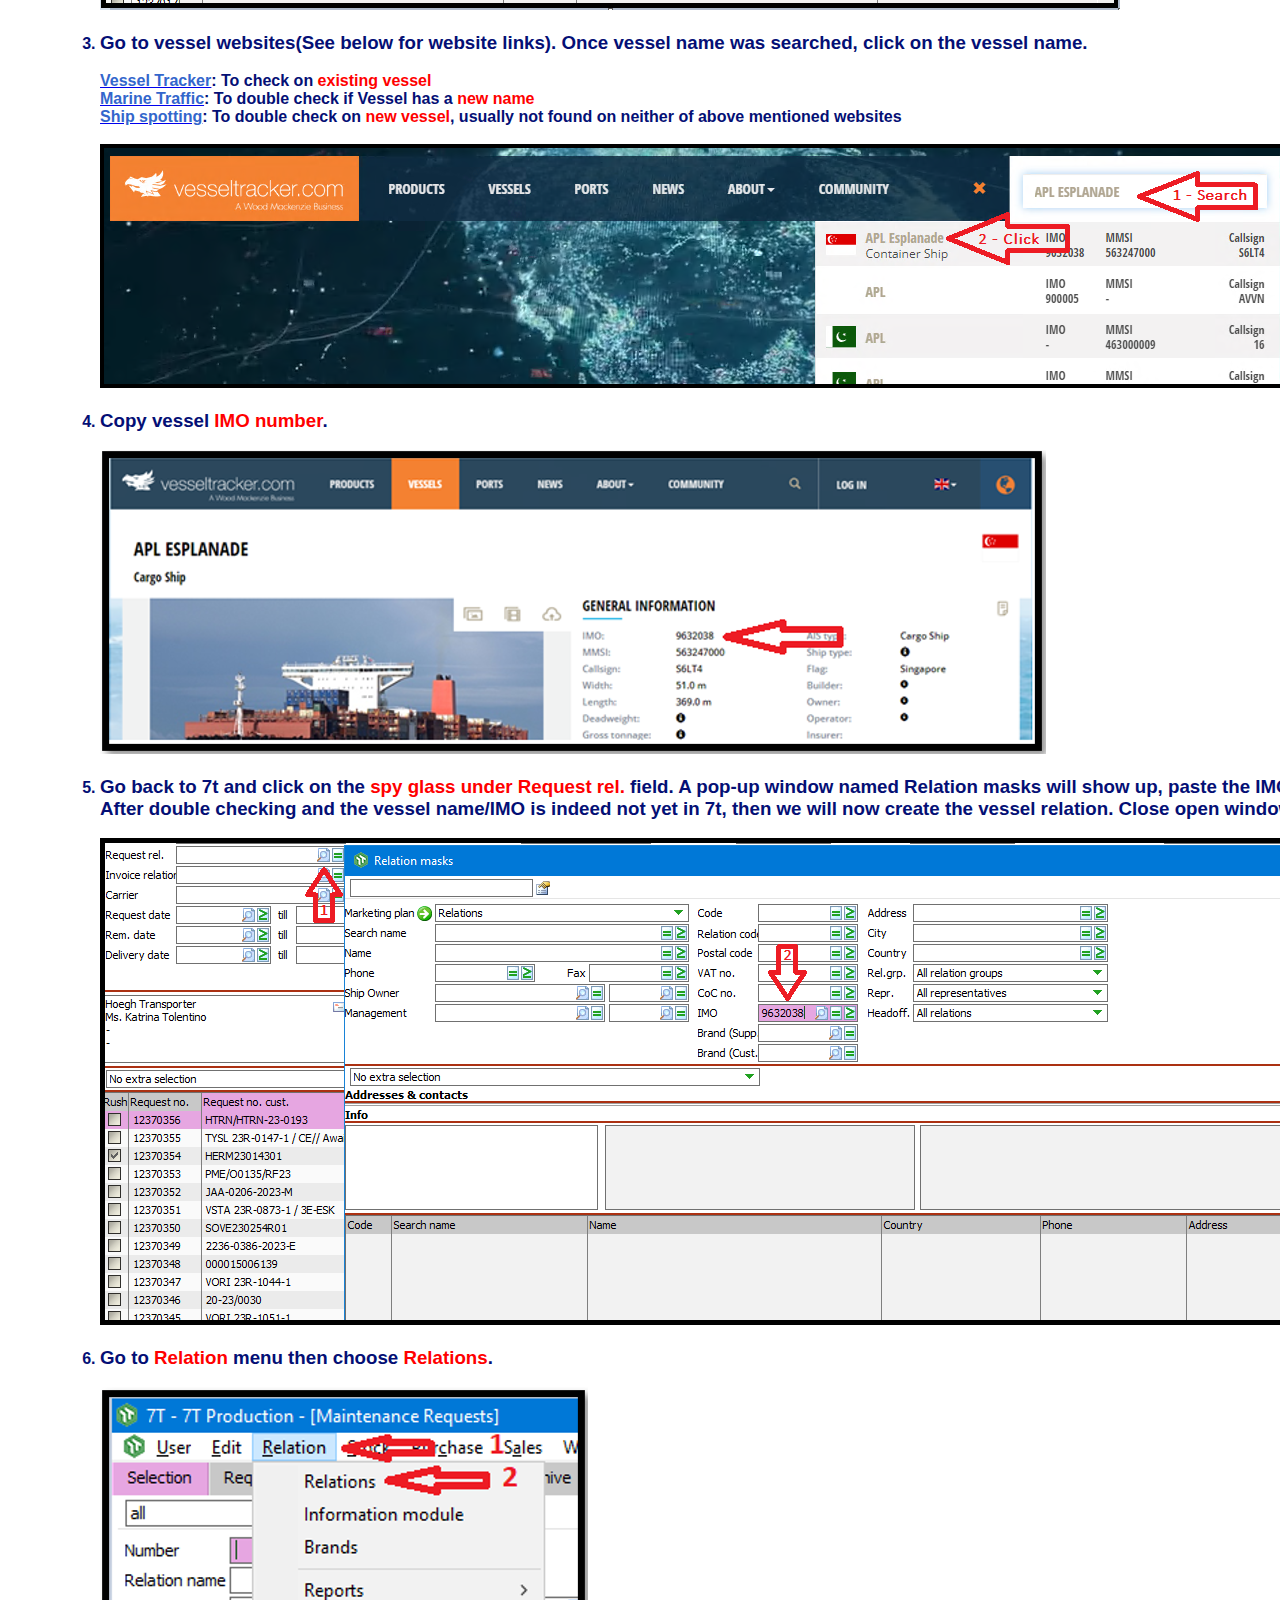
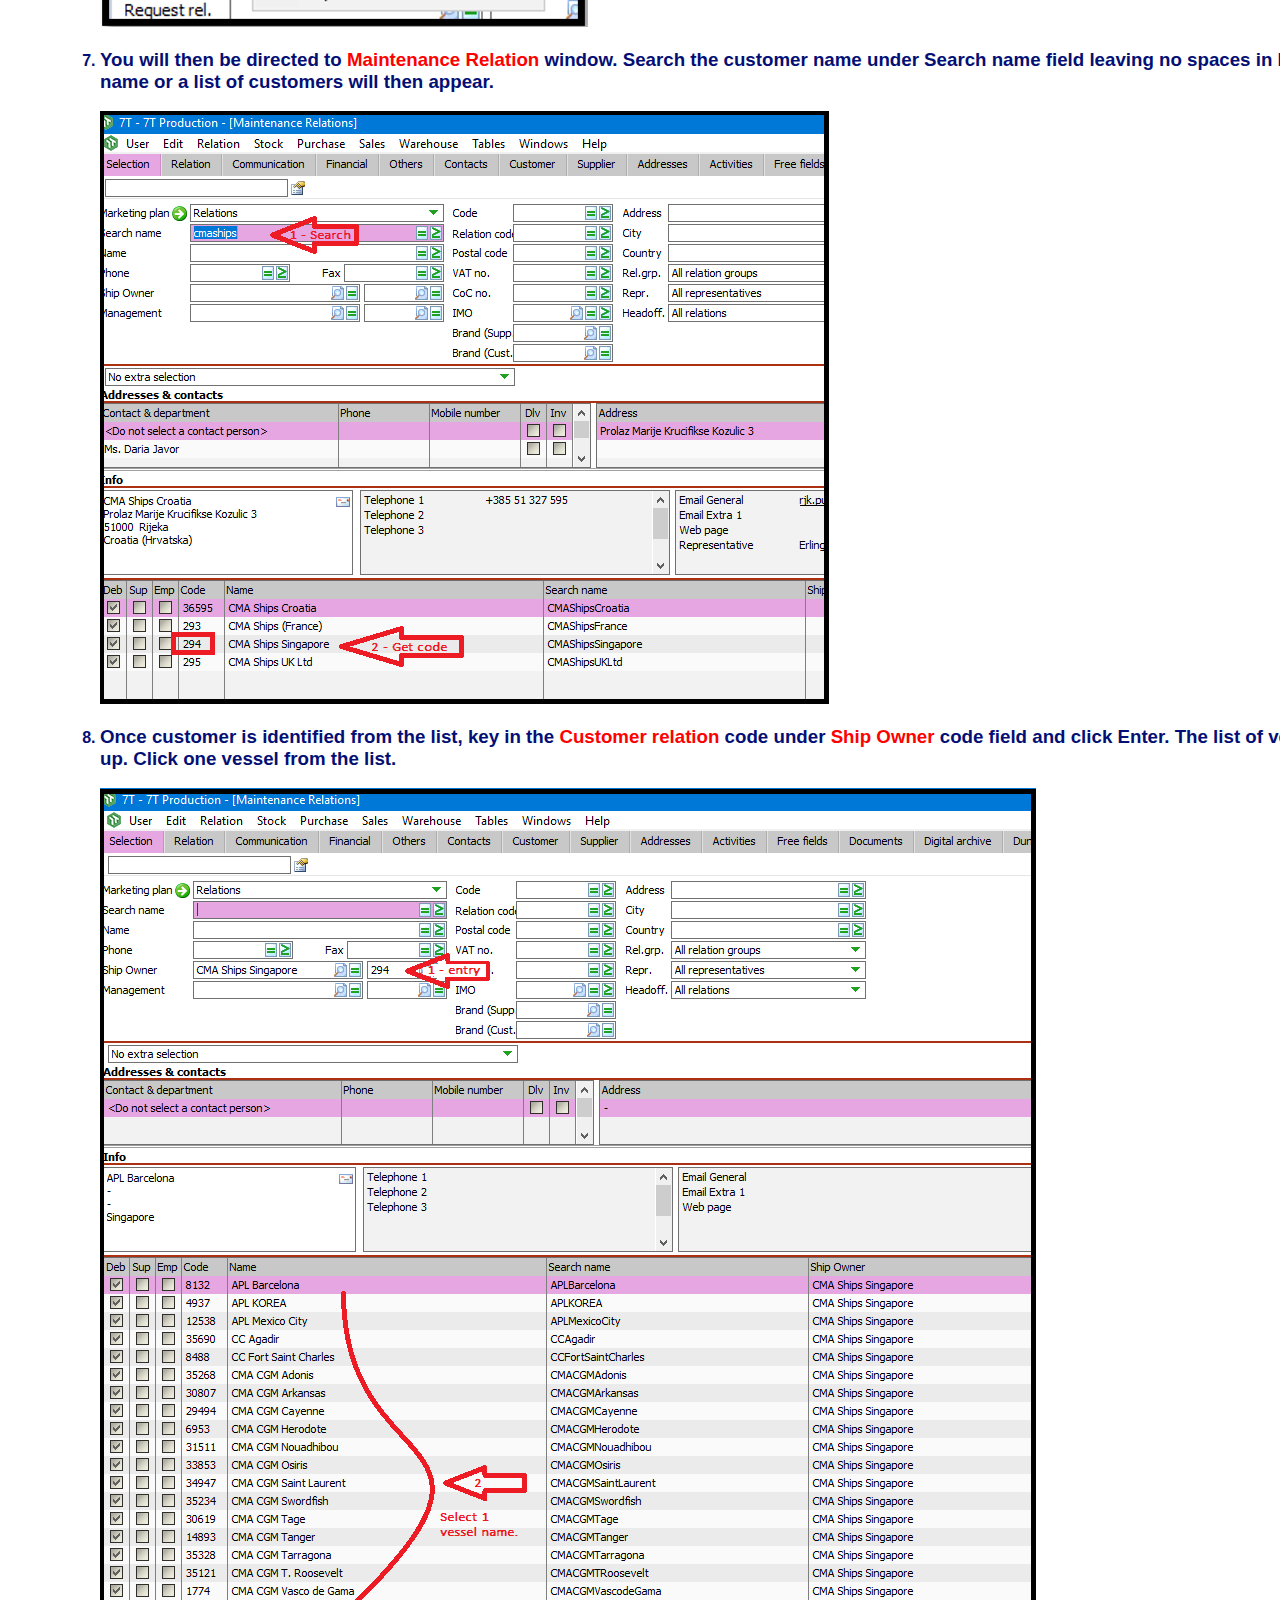
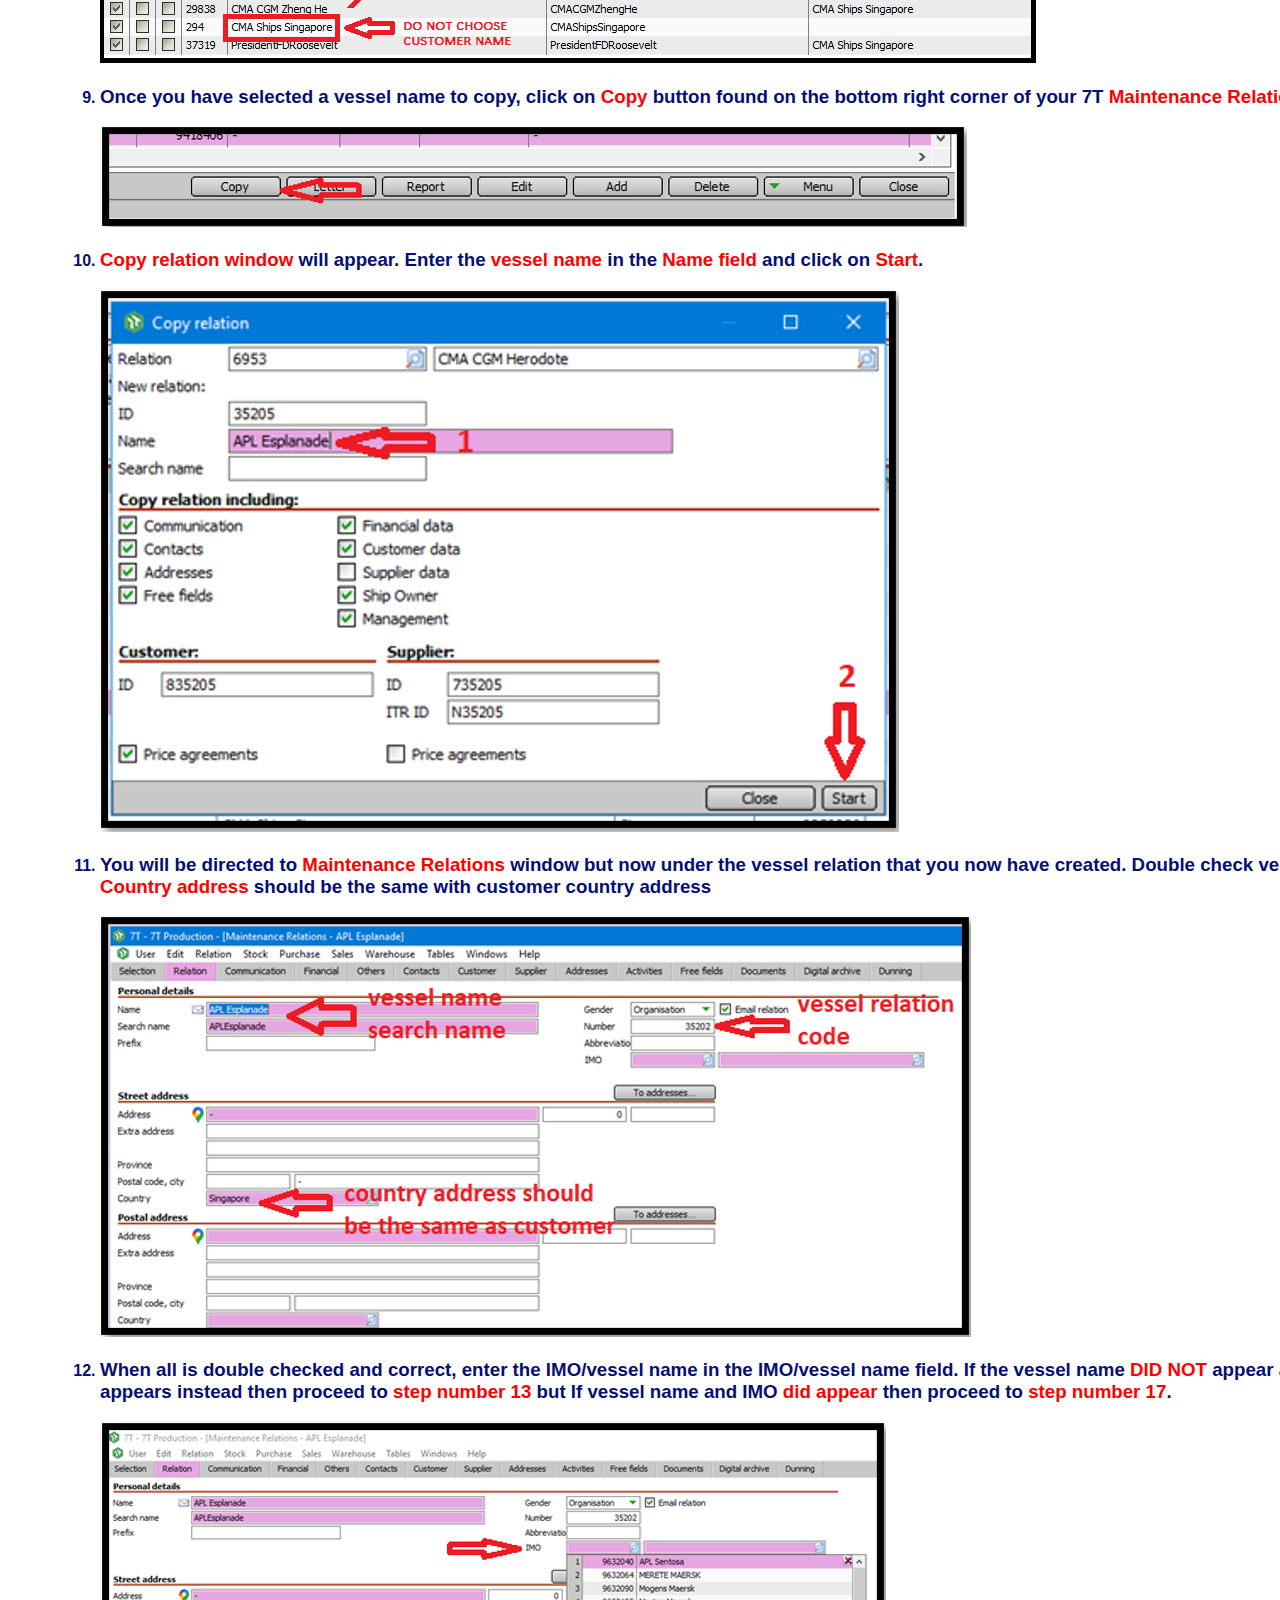
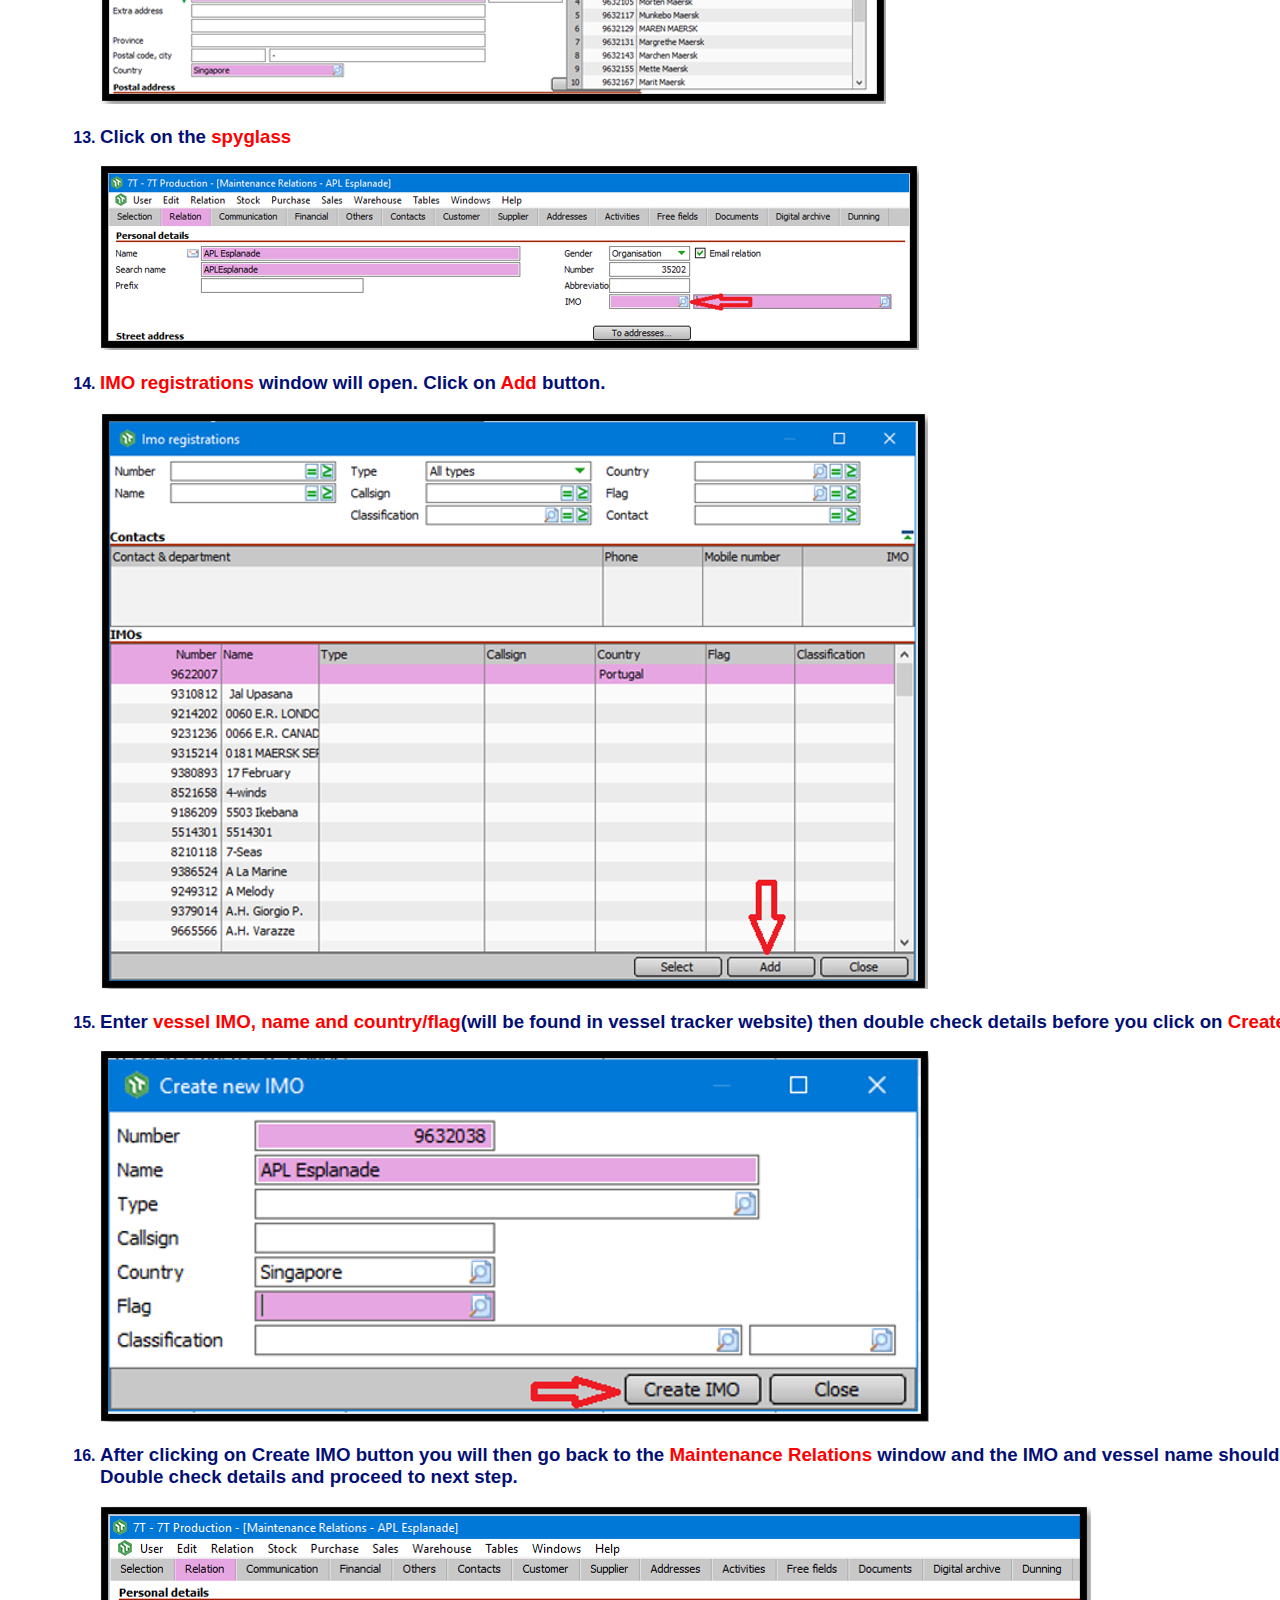
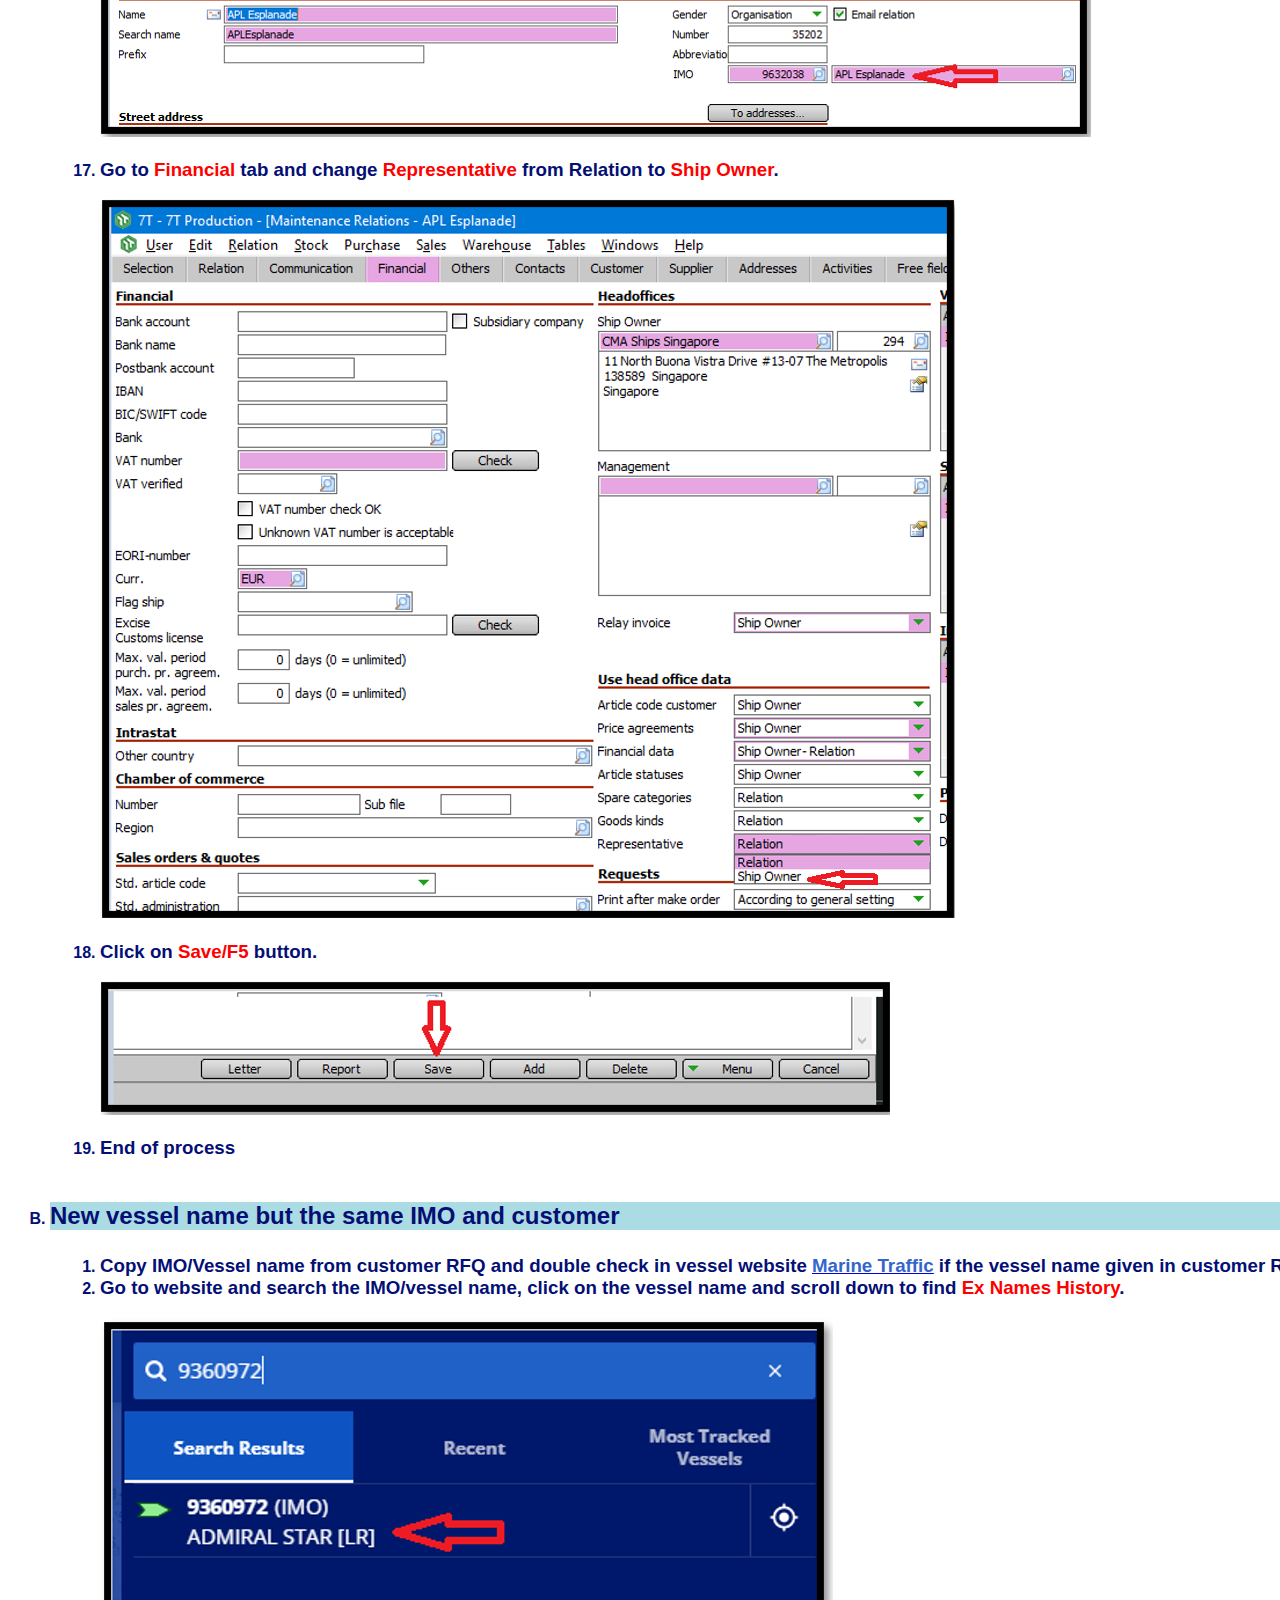
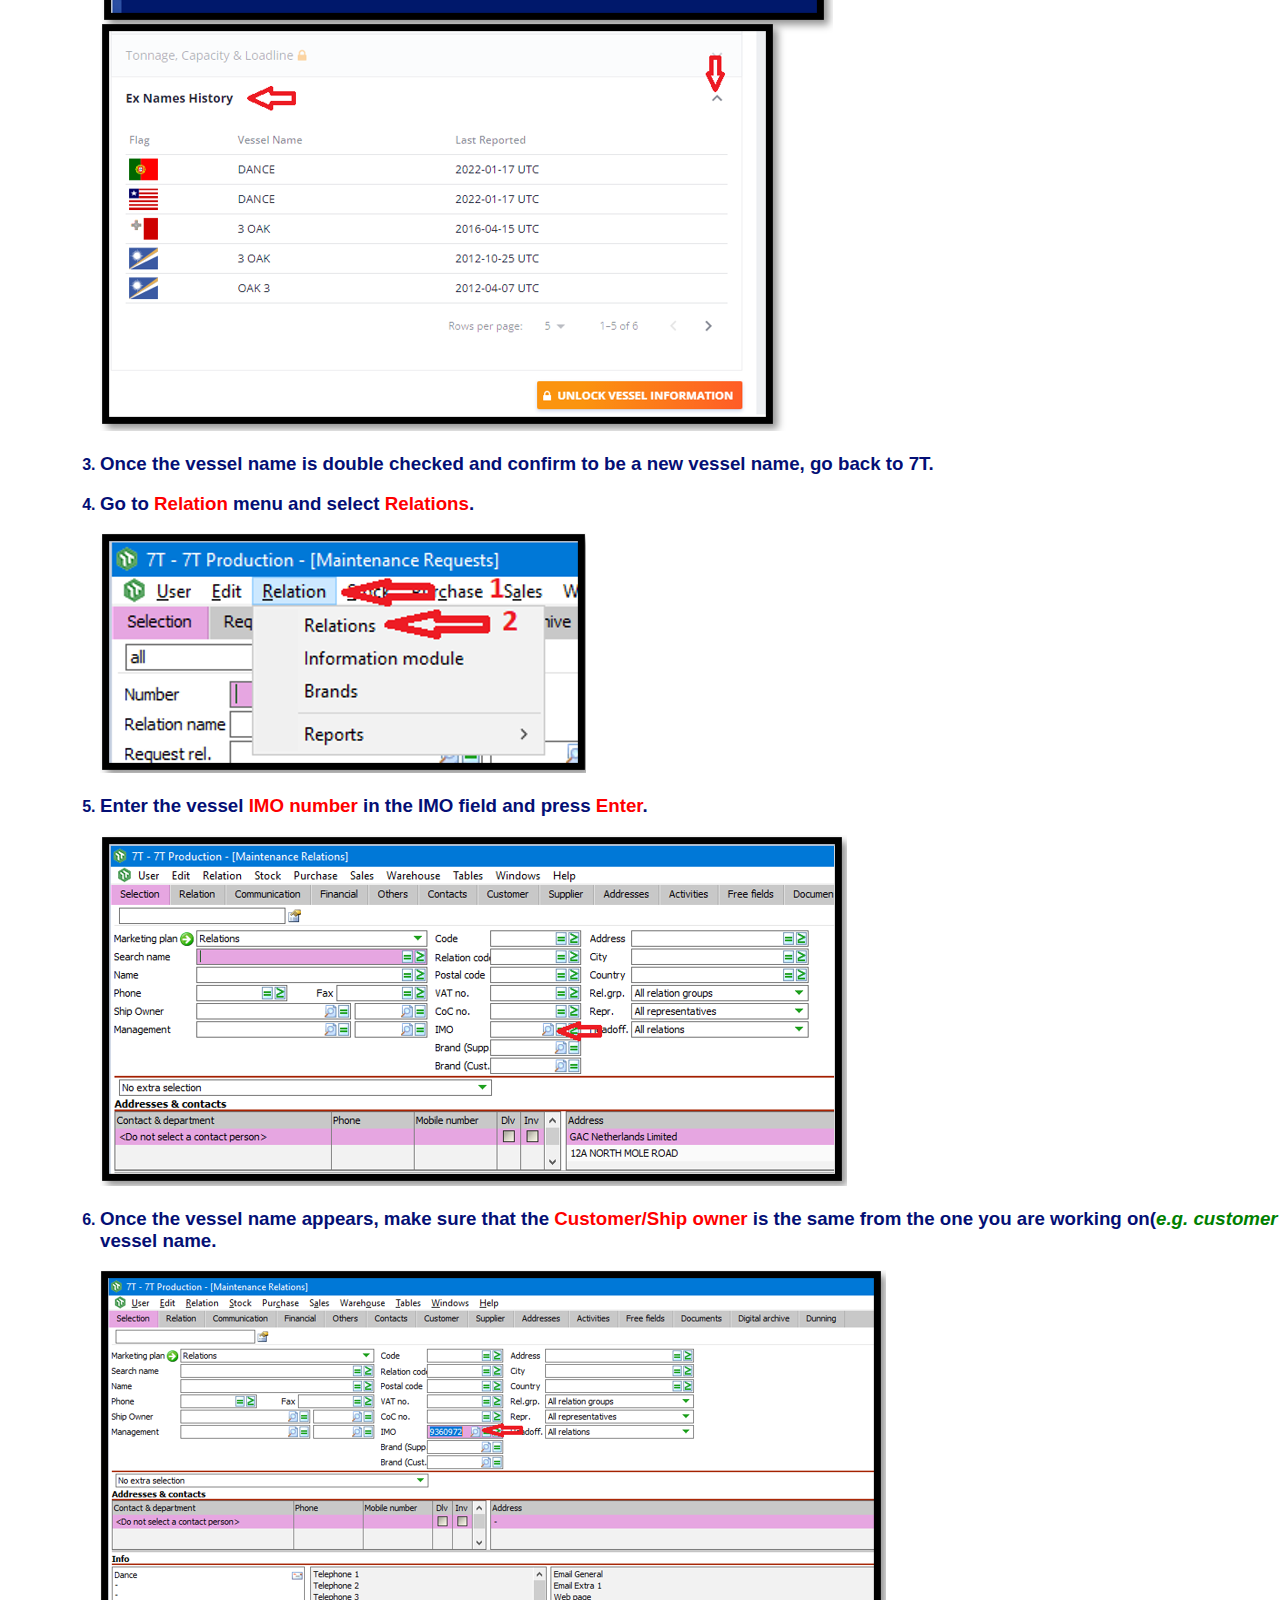
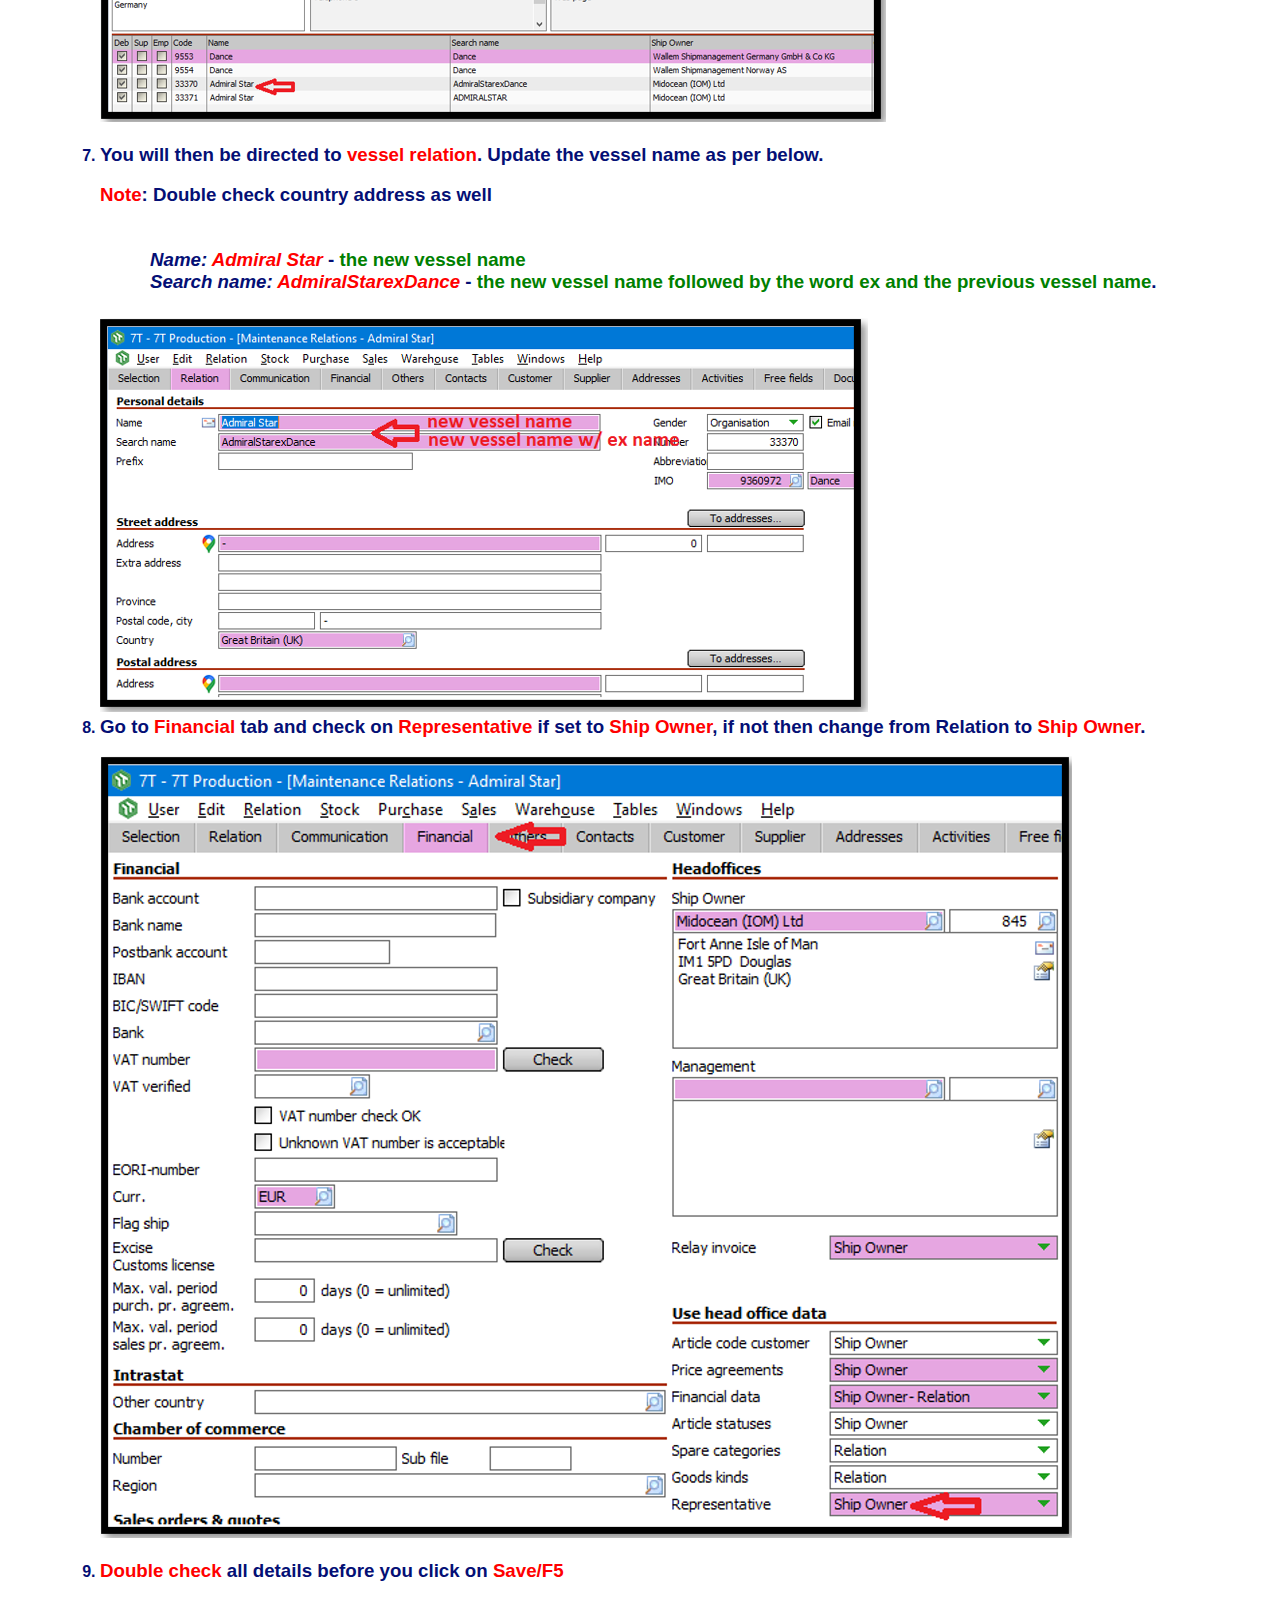
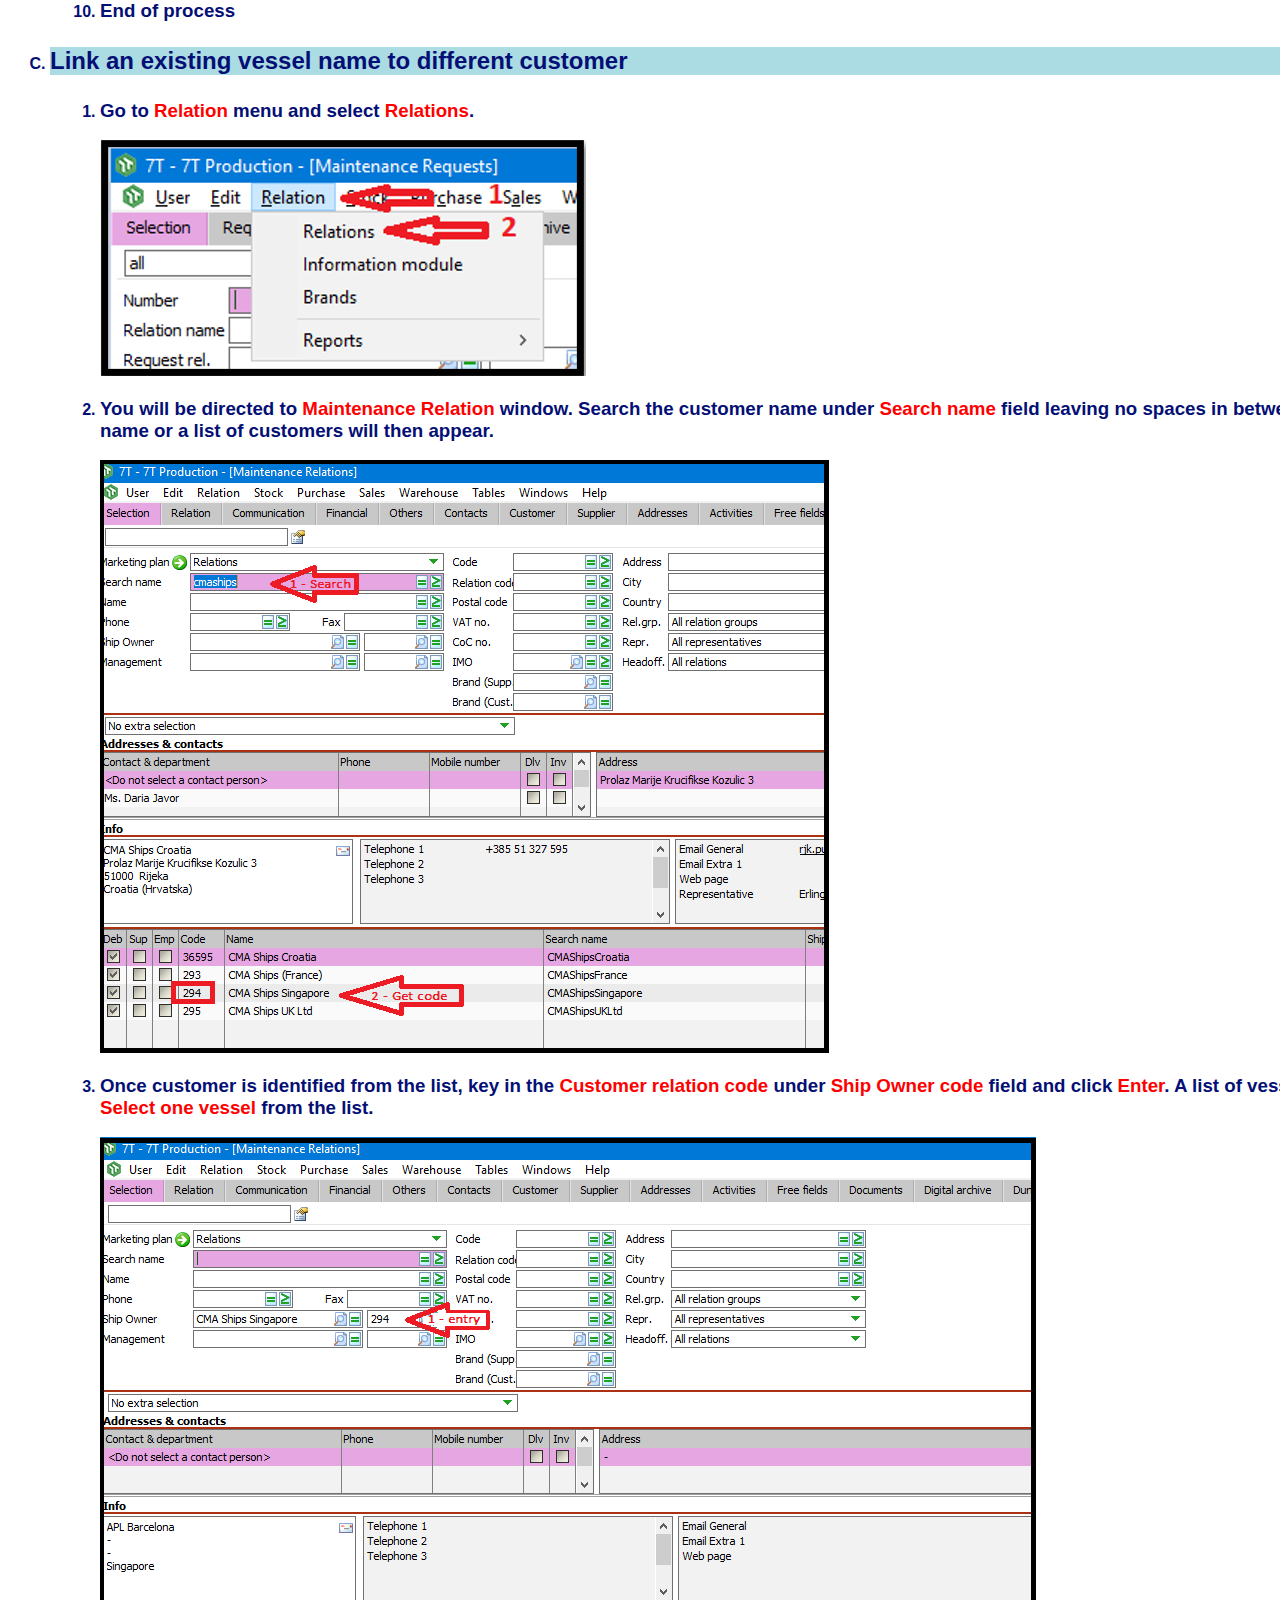
<file: Contactnvesselcr8.html>
<!DOCTYPE html>
<html>
<head>
	<meta charset="UTF-8">
	<meta name="viewport" content="width=device-width, initial-scale=1">
	<title>IMATECH REPOSITORY</title>
	<link rel="stylesheet" href="style.css">
</head>
<body>
	<div class="menu-bar">
		<div class="active"></div>
		<nav id="menu-bar">
		<ul>
			<div class="container-logo">
				<img src="Images/logo.PNG" class="logo">
			</div>	
			<li><a href="#">Home</a>
				<div class="sub-menu-1">
	
					<ul>
						<li><a href="index.html#Mission">Mission & Vision</a></li>
						<li><a href="index.html#nlteamheader">NL Team</a></li>
						<li><a href="index.html#mnlteamheader">MNL Team</a></li>
					</ul>
				</div>
			</li>
			<li><a>Workflow</a>
				<div class="sub-menu-1">
					<ul>
						<li><a href="workflow.html#processworkflow">Process Overview</a></li>
						<li><a href="workflow.html#rfqworkflow">RFQ Workflow</a></li>
						<li><a href="workflow.html#pqiworkflow">PQI Workflow</a></li>
						<li><a href="workflow.html#rqworkflow">RQ Workflow</a></li>
						<li><a href="workflow.html#portalworkflow">PORTAL Workflow</a></li>
						<li><a href="workflow.html#orderworkflow">ORDER Workflow</a></li>
						<li><a href="workflow.html#cancelworkflow">CANCELLATION Workflow</a></li>
						<li><a href="workflow.html#rocnrscworkflow">ROC N RSC Workflow</a></li>
						<li><a href="workflow.html#rsbworkflow">RSB Workflow</a></li>
						<li><a href="workflow.html#rsnworkflow">RSN Workflow</a></li>
						<li><a href="workflow.html#rejectionworkflow">REJECTION Workflow</a></li>
						<li><a href="workflow.html#utcworkflow">UTC Workflow</a></li>
						<li><a href="workflow.html#invoicecreationworkflow">Sales Invoice Creation Workflow</a></li>
						<li><a href="workflow.html#invoiceuploadworkflow">Invoice Upload Workflow</a></li>
					</ul>
				</div>
			</li>
			<li><a href="#">Sales</a>
				<div class="sub-menu-1">
					<ul>
						<li class="hover-me"><a href="Contactnvesselcr8.html#vesselcr8">Create Vessel&nbsp&nbsp></a>
							<div class="sub-menu-2">
								<ul>
									<li><a href="Contactnvesselcr8.html#newvessel">Completely New vessel name</a></li>
									<li><a href="Contactnvesselcr8.html#newvesselsameimo">New vessel name but the same IMO and customer</a></li>
									<li><a href="Contactnvesselcr8.html#linkvessel">Link an existing vessel name to different customer</a></li>
									<li><a href="Contactnvesselcr8.html#newvesseldiffcust">New vessel name, same IMO but different customer.</a></li>
								</ul>
							</div>
						</li>
						<li class="hover-me"><a href="Contactnvesselcr8.html#contactcr8">Create Contact></a>
							<div class="sub-menu-2">
								<ul>
									<li><a href="Contactnvesselcr8.html#purchaser">Purchaser Contact name</a></li>
									<li><a href="Contactnvesselcr8.html#positionname">Position name and vessel name</a></li>
								</ul>
							</div>
						</li>
						<li class="hover-me"><a href="index.html#RFQ">RFQ&nbsp&nbsp&nbsp&nbsp&nbsp&nbsp&nbsp&nbsp&nbsp&nbsp&nbsp&nbsp&nbsp&nbsp&nbsp&nbsp&nbsp&nbsp></a>
							<div class="sub-menu-2">
								<ul>
									<li><a href="index.html#remnins">Reminders and New Updates</a></li>
									<li><a href="index.html#rfqheader">How to create RFQ header</a></li>
									<li><a href="index.html#rfqguide">RFQ Guidelines for Editing Item description</a></li>
									<li><a href="index.html#memoIO">Request memo and IO Lines Hierarchy</a></li>
									<li><a href="index.html#RFQref">Identifying RFQ Reference</a></li>
									<li><a href="index.html#searchrfq">Searching of RFQ References in 7T</a></li>
									<li><a href="index.html#vessel">Identifying Vessel Names</a></li>
									<li><a href="index.html#custcontact">Customer Contact Instruction</a></li>
									<li><a href="index.html#editing">Proper editing and Special Instructions</a></li>
									<li><a href="index.html#custentity">Correct Customer Entity per vessel and customer name.</a></li>
									<li><a href="index.html#delport">Delivery Port</a></li>
									<li><a href="index.html#urgentrfq">URGENT RFQs</a></li>
									<li><a href="index.html#catalog">Special Instructions per Customer/Catalog</a></li>
								</ul>
							</div>
						</li>
						<li class="hover-me"><a href="porder.html#portalheader">Portal&nbsp&nbsp&nbsp&nbsp&nbsp&nbsp&nbsp&nbsp&nbsp&nbsp&nbsp&nbsp&nbsp&nbsp&nbsp></a>
							<div class="sub-menu-2">
								<ul>
									<li><a href="porder.html#porrem">Reminders</a></li>
									<li><a href="porder.html#portalupdate">Latest Instruction Update</a></li>
									<li><a href="porder.html#portalguide">Portal Process Guide</a></li>
									<li><a href="porder.html#portalquery">Guidelines in sending a query to NL</a></li>
									<li><a href="porder.html#portalspecialins">Other Special Instructions</a></li>
								</ul>
							</div>
						</li>	
						<li class="hover-me"><a href="porder.html#Order">Order&nbsp&nbsp&nbsp&nbsp&nbsp&nbsp&nbsp&nbsp&nbsp&nbsp&nbsp&nbsp&nbsp&nbsp&nbsp></a>
							<div class="sub-menu-2">
								<ul>
									<li><a href="porder.html#orderrem">Reminders</a></li>
									<li><a href="porder.html#orderupdate">Latest Instruction Update</a></li>
									<li><a href="porder.html#orderguide">Order Process Guide</a></li>
									<li><a href="porder.html#orderkind">Direct, Split, Repeat and Combined Order </a></li>
									<li><a href="porder.html#orderquery">Guidelines in sending a query to NL</a></li>
									<li><a href="porder.html#orderspecialins">Other Special Instructions</a></li>
								</ul>
							</div>
						</li>
						<li class="hover-me"><a href="CanRej.html#Cancellation">Cancellation&nbsp&nbsp&nbsp ></a>
							<div class="sub-menu-2">
								<ul>
									<li><a href="CanRej.html#Cancelrem">Reminders</a></li>
									<li><a href="CanRej.html#Cancelupdate">Latest Instruction Update</a></li>
									<li><a href="CanRej.html#Cancelguide">Cancellation Process Guide</a></li>
									<li><a href="CanRej.html#Cancelquery">Guidelines in sending a query to NL</a></li>
									<li><a href="CanRej.html#Cancelspecialins">Other Special Instructions</a></li>
								</ul>
							</div>
						</li>	
						<li class="hover-me"><a href="CanRej.html#Rejection">Rejection&nbsp&nbsp&nbsp&nbsp&nbsp&nbsp&nbsp&nbsp ></a>
							<div class="sub-menu-2">
								<ul>
									<li><a href="CanRej.html#Rejrem">Rejection Reminders</a></li>
									<li><a href="CanRej.html#Rejupdate">Rejection Latest Instruction Update</a></li>
									<li><a href="CanRej.html#Rejguide">Rejection Process Guide</a></li>
									<li><a href="CanRej.html#Rejspecialins">Rejection Special Instructions</a></li>
									<li><a href="CanRej.html#TBRrem">TBR Reminders</a></li>
									<li><a href="CanRej.html#TBRupdate">TBR Latest Instruction Update</a></li>
									<li><a href="CanRej.html#TBRguide">TBR Process Guide</a></li>
									<li><a href="CanRej.html#TBRspecialins">TBR Special Instructions</a></li>
								</ul>
							</div>
						</li>
						<li class="hover-me"><a href="CanRej.html#UTC">UTC&nbsp&nbsp&nbsp&nbsp&nbsp&nbsp&nbsp&nbsp&nbsp&nbsp&nbsp&nbsp&nbsp&nbsp&nbsp&nbsp&nbsp&nbsp></a>
							<div class="sub-menu-2">
								<ul>
									<li><a href="CanRej.html#UTCrem">UTC Reminders</a></li>
									<li><a href="CanRej.html#UTCupdate">UTC Latest Instruction Update</a></li>
									<li><a href="CanRej.html#UTCguide">UTC Process Guide</a></li>
									<li><a href="CanRej.html#UTCspecialins">UTC Special Instructions</a></li>
								</ul>
							</div>
						</li>
						<li class="hover-me"><a href="invoice.html#InvCreation">Inv. Creation&nbsp&nbsp&nbsp ></a>
							<div class="sub-menu-2">
								<ul>
									<li><a href="invoice.html#ICRem">Reminders</a></li>
									<li><a href="invoice.html#ICupdate">Latest Instruction Update</a></li>
									<li><a href="invoice.html#ICguide"> Process Guide</a></li>
									<li><a href="invoice.html#ICspecialins">Special Instructions</a></li>
								</ul>
							</div>
						</li>
						<li class="hover-me"><a href="invoice.html#InvUpload">Inv. Upload&nbsp&nbsp&nbsp&nbsp&nbsp&nbsp></a>
							<div class="sub-menu-2">
								<ul>
									<li><a href="invoice.html#IUrem">Reminders</a></li>
									<li><a href="invoice.html#IUupdate">Latest Instruction Update</a></li>
									<li><a href="invoice.html#IUguide">Process Guide</a></li>
									<li><a href="invoice.html#IUspecialins">Special Instructions</a></li>
								</ul>
							</div>
						</li>
						<li class="hover-me"><a href="#IHM">IHM&nbsp&nbsp&nbsp&nbsp&nbsp&nbsp&nbsp&nbsp&nbsp&nbsp&nbsp&nbsp&nbsp&nbsp&nbsp&nbsp&nbsp&nbsp></a>
							<div class="sub-menu-2">
								<ul>
									<li><a href="#IHMrem">Reminders</a></li>
									<li><a href="#IHMupdate">Latest Instruction Update</a></li>
									<li><a href="#IHMguide">Process Guide</a></li>
									<li><a href="#IHMspecialins">Special Instructions</a></li>
								</ul>
							</div>
						</li>
					</ul>
				</div>
			</li>
			<li><a href="#">Purchasing</a>
				<div class="sub-menu-1">
					<ul>
						<li class="hover-me"><a href="PQIRQ.html#PQI">PQI&nbsp&nbsp&nbsp&nbsp&nbsp&nbsp&nbsp&nbsp&nbsp&nbsp&nbsp&nbsp&nbsp&nbsp&nbsp&nbsp&nbsp></a>
							<div class="sub-menu-2">
								<ul>
									<li><a href="PQIRQ.html#PQIrem">Reminders</a></li>
									<li><a href="PQIRQ.html#PQIupdate">Latest Instruction Update</a></li>
									<li><a href="PQIRQ.html#PQIguide">PQI Process Guide</a></li>
									<li><a href="PQIRQ.html#PQIquery">Guidelines in sending a query to NL</a></li>
									<li><a href="PQIRQ.html#PQIspecialins">Other Special Instructions</a></li>
								</ul>
							</div>
						</li>
						<li class="hover-me"><a href="PQIRQ.html#RQ">RQ&nbsp&nbsp&nbsp&nbsp&nbsp&nbsp&nbsp&nbsp&nbsp&nbsp&nbsp&nbsp&nbsp&nbsp&nbsp&nbsp&nbsp&nbsp></a>
							<div class="sub-menu-2">
								<ul>
									<li><a href="PQIRQ.html#RQrem">Reminders</a></li>
									<li><a href="PQIRQ.html#RQupdate">Latest Instruction Update</a></li>
									<li><a href="PQIRQ.html#RQguide">RQ Process Guide</a></li>
									<li><a href="PQIRQ.html#RQquery">Guidelines in sending a query to NL</a></li>
									<li><a href="PQIRQ.html#RQspecialins">Other Special Instructions</a></li>
								</ul>
							</div>
						</li>
						<li class="hover-me"><a href="ROCRS.html#ROC">ROC&nbsp&nbsp&nbsp&nbsp&nbsp&nbsp&nbsp&nbsp&nbsp&nbsp&nbsp&nbsp&nbsp&nbsp&nbsp></a>
							<div class="sub-menu-2">
								<ul>
									<li><a href="ROCRS.html#ROCrem">Reminders</a></li>
									<li><a href="ROCRS.html#ROCupdate">Latest Instruction Update</a></li>
									<li><a href="ROCRS.html#ROCguide">ROC Process Guide</a></li>
									<li><a href="ROCRS.html#ROCquery">Guidelines in sending a query to NL</a></li>
									<li><a href="ROCRS.html#ROCtotaldiff">Total Amount Accepted Difference</a></li>
									<li><a href="ROCRS.html#ROCrfedsguide">Guidelines in sending RFEDS</a></li>
									<li><a href="ROCRS.html#ROCvendorwoOC">Vendors without OC</a></li>
									<li><a href="ROCRS.html#ROCotherins">Other Special Instructions</a></li>
								</ul>
							</div>
						</li>
						<li class="hover-me"><a href="ROCRS.html#RS">RS&nbsp&nbsp&nbsp&nbsp&nbsp&nbsp&nbsp&nbsp&nbsp&nbsp&nbsp&nbsp&nbsp&nbsp&nbsp&nbsp&nbsp&nbsp></a>
							<div class="sub-menu-2">
								<ul>
									<li><a href="ROCRS.html#RSCrem">RSC Reminders</a></li>
									<li><a href="ROCRS.html#RSCupdate">Latest Instruction Update</a></li>
									<li><a href="ROCRS.html#RSCemails">4 Types of Email in RS OC Folder</a></li>
									<li><a href="ROCRS.html#RSCguide">RSC Process Guide</a></li>
									<li><a href="ROCRS.html#RSNguide">RSN Process Guide</a></li>
									<li><a href="ROCRS.html#RSBguide">RSB Process Guide</a></li>
								</ul>
							</div>
						</li>
					</ul>
				</div>
			</li>
			<li><a href="#">About</a>
				<div class="sub-menu-1">
					<ul>
						<li><a href="ImatechMnl.html#Imaworks">How Imatech Works</a></li>
						<li><a href="ImatechMnl.html#ImatechMnl">Brief History of Imatech Manila</a></li>
					</ul>
				</div>
			</li>
			<button onclick = "window.location.href='Search.html';">
				<svg viewBox="0 0 1024 1024"><path class="path1" d="M848.471 928l-263.059-263.059c-48.941 36.706-110.118 55.059-177.412 55.059-171.294 0-312-140.706-312-312s140.706-312 312-312c171.294 0 312 140.706 312 312 0 67.294-24.471 128.471-55.059 177.412l263.059 263.059-79.529 79.529zM189.623 408.078c0 121.364 97.091 218.455 218.455 218.455s218.455-97.091 218.455-218.455c0-121.364-103.159-218.455-218.455-218.455-121.364 0-218.455 97.091-218.455 218.455z"></path></svg>
				
			</button>
		</ul>
		</nav>
		</div>
	<section id="header">
	</section>
	<hr>
	<!--Create Vessel -->
	<section id="overallheader">
		<div id="vesselcr8" class="overall-left-col">
			<img src="Images/mission.PNG">
		</div>
		<div class="overall-right-col">
			<div class="overallbody-text">
				<h1>VESSEL CREATION PROCESS<BR><BR></h1> 
			</div>	
		</div>	
		<!--Reminders -->
		<div class="overallheader-text"><hr>
			<h1>REMINDERS<BR></h1>
				<div class="overallreminder-text-list">
					<li>When creating new vessel relation, make sure to change <span style="color:RED;">RELAY INVOICE</span> as well as the Representative to <span style="color:RED;">SHIP OWNER</span></li>
					<li>When creating new vessel relation please don't forget to <span style="color:RED;">double check the country</span> as per <span style="color:RED;">customer address</span></li>
					<li>Creating new vessel for a <span style="color:RED;">new customer</span>: always <span style="color:RED;">copy vessel relation from (any customer)</span> but don’t forget to update the correct shipowner in the Financial TAB</li>
					<li>When sending a query and <span style="color:RED;">NO SQ reference</span> mentioned in the  original subject, <span style="color:RED;">DO NOT</span> alter the subject, but instead mention our reference in the <span style="color:green;">body of your email</span>.</li>
				</div>
			<hr>
		</div>
		<!--websites -->
		<div class="overallheader-text"><hr>
			<h1>VESSEL WEBSITES<BR></h1>
				<div class="overallinstruction-text-list">
					<li><a href="https://vesseltracker.com/" target="_blank"><u><span style="color:rgb(51,102,204);">Vessel Tracker</span></u></a>: To check on existing vessel</li>
					<li><a href="https://www.marinetraffic.com/en/ais/home/centerx:-12.0/centery:25.0/zoom:4" target="_blank"><u><span style="color:rgb(51,102,204);">Marine Traffic</span></u></a>: To double check if Vessel has a new name</li>
					<li><a href="http://www.shipspotting.com" target="_blank"><u><span style="color:rgb(51,102,204);">Ship spotting</span></u></a>: To double check on new vessel, usually not found on neither of above mentioned websites</li>
				</div>
			<hr>
		</div>
		<div class="overallheader-text">
			<h1>Vessel Creation Process Guide<BR></h1>
				<div class="overall-text-list">
					<ol type="A">
						<li id="newvessel"><h2>Completely New vessel name</h2></li>
							<ol class="overall-text-list">
								<li><h3>Identify <span style="color:RED;">vessel name</span> from customer RFQ.</h3></li><br>
								 	<img src="Images/Comnewvessel1.PNG"><br><br>
								<li><h3>Search the name in 7t under <span style="color:RED;">Request rel. field</span> to double check if vessel name already exists. If vessel does not exist then go to next step.</h3></li><br>
									<img src="Images/Comnewvessel2.PNG"><br><br>
								<li><h3>Go to vessel websites(See below for website links). Once vessel name was searched, click on the vessel name.</h3></li><br>
								<a href="https://vesseltracker.com/" target="_blank"><u><span style="color:rgb(51,102,204);">Vessel Tracker</span></u></a>: To check on <span style="color:RED;">existing vessel</span><br>
								<a href="https://www.marinetraffic.com/en/ais/home/centerx:-12.0/centery:25.0/zoom:4" target="_blank"><u><span style="color:rgb(51,102,204);">Marine Traffic</span></u></a>: To double check if Vessel has a <span style="color:RED;">new name</span><br>
								<a href="http://www.shipspotting.com" target="_blank"><u><span style="color:rgb(51,102,204);">Ship spotting</span></u></a>: To double check on <span style="color:RED;">new vessel</span>, usually not found on neither of above mentioned websites<br><br>
									<img src="Images/Comnewvessel3.PNG"><br><br>
								<li><h3>Copy vessel <span style="color:RED;">IMO number</span>.</h3></li><br>
									<img src="Images/Comnewvessel4.PNG"><br><br>
								<li><h3>Go back to 7t and click on the <span style="color:RED;">spy glass under Request rel.</span> field. A pop-up window named Relation masks will show up, paste the IMO no. under IMO field and click <span style="color:RED;">Enter</span>. </h3></li>
								<h3>After double checking and the vessel name/IMO is indeed not yet in 7t, then we will now create the vessel relation. Close open windows in 7t</h3><br>
									<img src="Images/Comnewvessel5.PNG"><br><br>
								<li><h3>Go to <span style="color:RED;">Relation</span> menu then choose <span style="color:RED;">Relations</span>.</h3></li><br>
									<img src="Images/Comnewvessel6.PNG"><br><br>
								<li><h3>You will then be directed to <span style="color:RED;">Maintenance Relation</span> window. Search the customer name under Search name field leaving no spaces in between and click Enter. The customer name or a list of customers will then appear.</h3></li><br>
									<img src="Images/Comnewvessel7.PNG"><br><br>
								<li><h3>Once customer is identified from the list, key in the <span style="color:RED;">Customer relation</span> code under <span style="color:RED;">Ship Owner</span> code field and click Enter. The list of vessel linked to the customer will show up. Click one vessel from the list.</h3></li><br>
									<img src="Images/Comnewvessel8.PNG"><br><br>
								<li><h3>Once you have selected a vessel name to copy, click on <span style="color:RED;">Copy</span> button found on the bottom right corner of your 7T <span style="color:RED;">Maintenance Relations</span> window.</h3></li><br>
									<img src="Images/Comnewvessel9.PNG"><br><br>
								<li><h3><span style="color:RED;">Copy relation window</span> will appear. Enter the <span style="color:RED;">vessel name</span> in the <span style="color:RED;">Name field</span> and click on <span style="color:RED;">Start</span>.</h3></li><br>
									<img src="Images/Comnewvessel10.PNG"><br><br>
								<li><h3>You will be directed to <span style="color:RED;">Maintenance Relations</span> window but now under the vessel relation that you now have created. Double check vessel name and country address. <BR><span style="color:RED;">Country address</span> should be the same with customer country address</h3></li><br>
									<img src="Images/Comnewvessel11.PNG"><br><br>
								<li><h3>When all is double checked and correct, enter the IMO/vessel name in the IMO/vessel name field. If the vessel name <span style="color:RED;">DID NOT</span> appear and a list of IMO and vessel name appears instead then proceed to <span style="color:RED;">step number 13</span> but If vessel name and IMO <span style="color:RED;">did appear</span> then proceed to <span style="color:RED;">step number 17</span>. 	</h3></li><br>
									<img src="Images/Comnewvessel12.PNG"><br><br>
								<li><h3>Click on the <span style="color:RED;">spyglass</span></h3></li><br>
									<img src="Images/Comnewvessel13.PNG"><br><br>
								<li><h3><span style="color:RED;">IMO registrations</span> window will open. Click on <span style="color:RED;">Add</span> button.</h3></li><br>
									<img src="Images/Comnewvessel14.PNG"><br><br>
								<li><h3>Enter <span style="color:RED;">vessel IMO, name and country/flag</span>(will be found in vessel tracker website) then double check details before you click on <span style="color:RED;">Create IMO</span> button.</h3></li><br>
									<img src="Images/Comnewvessel15.PNG"><br><br>
								<li><h3>After clicking on Create IMO button you will then go back to the <span style="color:RED;">Maintenance Relations</span> window and the IMO and vessel name should now appear in their respective fields. Double check details and proceed to next step.</h3></li><br>
									<img src="Images/Comnewvessel16.PNG"><br><br>
								<li><h3>Go to <span style="color:RED;">Financial</span> tab and change <span style="color:RED;">Representative</span> from Relation to <span style="color:RED;">Ship Owner</span>.</h3></li><br>
									<img src="Images/Comnewvessel17.PNG"><br><br>
								<li><h3>Click on <span style="color:RED;">Save/F5</span> button.</h3></li><br>
									<img src="Images/Comnewvessel18.PNG"><br><br>
								<li><h3>End of process</h3></li><br>
							</ol>
						<li id="newvesselsameimo"><h2>New vessel name but the same IMO and customer</h2></li>
							<ol class="overall-text-list">
								<li><h3>Copy IMO/Vessel name from customer RFQ and double check in vessel website <a href="https://www.marinetraffic.com/en/ais/home/centerx:-12.0/centery:25.0/zoom:4" target="_blank"><u><span style="color:rgb(51,102,204);">Marine Traffic</span></u></a> if the vessel name given in customer RFQ is indeed a new vessel name.</h3></li>
								<li><h3>Go to website and search the IMO/vessel name, click on the vessel name and scroll down to find <span style="color:RED;">Ex Names History</span>.</h3></li><br>
									<img src="Images/NewvesselsameIMOcust1.PNG"><br><br>
								<li><h3>Once the vessel name is double checked and confirm to be a new vessel name, go back to 7T.</h3></li><br>
								<li><h3>Go to <span style="color:RED;">Relation</span> menu and select <span style="color:RED;">Relations</span>.</h3></li><br>
									<img src="Images/NewvesselsameIMOcust2.PNG"><br><br>
								<li><h3>Enter the vessel <span style="color:RED;">IMO number</span> in the IMO field and press <span style="color:RED;">Enter</span>.</h3></li><br>
									<img src="Images/NewvesselsameIMOcust3.PNG"><br><br>
								<li><h3>Once the vessel name appears, make sure that the <span style="color:RED;">Customer/Ship owner</span> is the same from the one you are working on(<span style="color:GREEN;"><i>e.g. customer is Midocean</i></span>). Double-click on the vessel name.</h3></li><br>
									<img src="Images/NewvesselsameIMOcust4.PNG"><br><br>
								<li><h3>You will then be directed to <span style="color:RED;">vessel relation</span>. Update the vessel name as per below.</h3></li><br>
									<h3><span style="color:RED;">Note</span>: Double check country address as well</h3><br>
									<ol class="overall-text-list">
										<h3><i>Name: <span style="color:RED;">Admiral Star</span> </i>- <span style="color:GREEN;">the new vessel name</span></h3>
										<h3><i>Search name: <span style="color:RED;">AdmiralStarexDance</span> </i>- <span style="color:GREEN;">the new vessel name followed by the word ex and the previous vessel name</span>. </h3>
									</ol>
									<img src="Images/NewvesselsameIMOcust5.PNG"><br>
								<li><h3>Go to <span style="color:RED;">Financial</span> tab and check on <span style="color:RED;">Representative</span> if set to <span style="color:RED;">Ship Owner</span>, if not then change from Relation to <span style="color:RED;">Ship Owner</span>.</h3></li><br>
									<img src="Images/NewvesselsameIMOcust6.PNG"><br><br>
								<li><h3><span style="color:RED;">Double check</span> all details before you click on <span style="color:RED;">Save/F5</span></h3></li><br>
								<li><h3>End of process</h3></li>
							</ol>
						<li id="linkvessel"><h2>Link an existing vessel name to different customer</h2></li>
							<ol class="overall-text-list">
								<li><h3>Go to <span style="color:RED;">Relation</span> menu and select <span style="color:RED;">Relations</span>.</h3></li><br>
									<img src="Images/linkvessel1.PNG"><br><br>
								<li><h3>You will be directed to <span style="color:RED;">Maintenance Relation</span> window. Search the customer name under <span style="color:RED;">Search name</span> field leaving no spaces in between and click <span style="color:RED;">Enter</span>. The customer name or a list of customers will then appear.</h3></li><br>
									<img src="Images/linkvessel2.PNG"><br><br>
								<li><h3>Once customer is identified from the list, key in the <span style="color:RED;">Customer relation code</span> under <span style="color:RED;">Ship Owner code</span> field and click <span style="color:RED;">Enter</span>. A list of vessels linked to the customer will appear. <span style="color:RED;">Select one vessel</span> from the list.</h3></li><br>
									<img src="Images/linkvessel3.PNG"><br><br>
								<li><h3>Once you have selected a vessel name to copy, click on <span style="color:RED;">Copy</span> button found on the bottom right corner of your <span style="color:RED;">7T Maintenance Relations</span> window.</h3></li><br>
									<img src="Images/linkvessel4.PNG"><br><br>
								<li><h3>Copy <span style="color:RED;">Relation window</span> will open. Enter the <span style="color:RED;">vessel name</span> in the Name field and click on <span style="color:RED;">Start</span>.</h3></li><br>
									<img src="Images/linkvessel5.PNG"><br><br>
								<li><h3>You will be directed to <span style="color:RED;">Maintenance Relations</span> window under the <span style="color:RED;">vessel relation</span> that you now have created. <span style="color:RED;">Double check</span> vessel name and country address. When all is double checked and correct, enter the vessel IMO number in the IMO field</h3></li><br>
									<img src="Images/linkvessel6.PNG"><br><br>
								<li><h3>Go to <span style="color:RED;">Financial tab</span> and change <span style="color:RED;">Representative</span> from <span style="color:RED;">Relation to Ship Owner</span>.</h3></li><br>
									<img src="Images/linkvessel7.PNG"><br><br>
								<li><h3>Click on <span style="color:RED;">Save/F5</span></h3></li><br>
								<li><h3>End of Process</h3></li><BR>
							</ol>
						<li id="newvesseldiffcust" ><h2>New vessel name, same IMO but different customer</h2></li>
							<ol class="overall-text-list">
								<li><h3>Copy <span style="color:RED;">IMO/Vessel name</span> from customer RFQ and double check in vessel website <a href="https://www.marinetraffic.com/en/ais/home/centerx:-12.0/centery:25.0/zoom:4" target="_blank"><u><span style="color:rgb(51,102,204);">Marine Traffic</span></u></a> if the vessel name given in customer RFQ is indeed a new vessel name.</h3></li>
								<li><h3>Go to website and search the IMO/vessel name, click on the vessel name and scroll down to find <span style="color:RED;">Ex Names History</span>.</h3></li><br>
									<img src="Images/NewvesselsameIMOcust1.PNG"><br><br>
								<li><h3>Once the vessel name is <span style="color:RED;">double checked and confirmed</span> to be a new vessel name, go back to 7T.</h3></li><br>
								<li><h3>Go to <span style="color:RED;">Relation menu</span> and select <span style="color:RED;">Relations</span>.</h3></li><br>
									<img src="Images/NewvesselsameIMOcust2.PNG"><br><br>
								<li><h3>You will be directed to <span style="color:RED;">Maintenance Relation</span> window. Search the customer name under <span style="color:RED;">Search name</span> field leaving no spaces in between and press <span style="color:RED;">Enter</span>. The customer name or a list of customers will then appear.</h3></li><br>
									<img src="Images/linkvessel2.PNG"><br><br>
								<li><h3>Once customer is identified from the list, key in the <span style="color:RED;">Customer relation code</span> under <span style="color:RED;">Ship Owner code</span> field and press <span style="color:RED;">Enter</span>. A list of vessels linked to the customer will appear. <span style="color:RED;">Select one vessel</span> from the list.</h3></li><br>
									<img src="Images/linkvessel3.PNG"><br><br>
								<li><h3>Once you have selected a vessel name to copy, click on <span style="color:RED;">Copy</span> button found on the bottom right corner of your 7T Maintenance Relations window.</h3></li><br>
									<img src="Images/linkvessel4.PNG"><br><br>
								<li><h3><span style="color:RED;">Copy relation window</span> will open. Enter the <span style="color:RED;">vessel name in the Name field</span> and click on <span style="color:RED;">Start</span>.</h3></li><br>
									<img src="Images/linkvessel5.PNG"><br><br>
								<li><h3>You will be directed to <span style="color:RED;">Maintenance Relations</span> window under the vessel relation that you now have created. <span style="color:RED;">Double check</span> vessel name and country address. When all is double checked and correct, enter the vessel IMO number in the IMO field.</h3></li><br>
									<img src="Images/newvessellink1.PNG"><br><br>
								<li><h3>Update the vessel name as per below.</h3></li>
									<ol class="overall-text-list">
										<h3><i>Name: <span style="color:RED;">APL Test</span> </i>– <span style="color:GREEN;">the new vessel name</span></h3>
										<h3><i>Search name: <span style="color:RED;">APLTestexAPLKorea</i></span>– <span style="color:GREEN;">the new vessel name followed by the word ex and the previous vessel name</span>.</h3>
									</ol>
									<img src="Images/newvessellink2.PNG"><br><br>
								<li><h3>Go to <span style="color:RED;">Financial tab</span> and change <span style="color:RED;">Representative</span> from <span style="color:RED;">Relation to Ship Owner</span>.</h3></li><br>
									<img src="Images/newvessellink3.PNG"><br><br>
								<li><h3>Click on <span style="color:RED;">Save/F5</span></h3></li><br>
								<li><h3>End of Process</h3></li><BR>
							</ol>
					</ol>		
				</div>			
</section>
<hr>
	<!--VESSEL CREATION PROCESS-->
	<section id="overallheader">
		<div id="contactcr8" class="overall-left-col">
			<img src="Images/mission.PNG">
		</div>
		<div class="overall-right-col">
			<div class="overallbody-text">
				<h1>CONTACT CREATION PROCESS<BR><BR></h1> 
			</div>	
		</div>	
		<!--Reminders -->
		<div class="overallheader-text"><hr>
			<h1>REMINDERS<BR></h1>
				<div class="overallreminder-text-list">
					<li>Add contact under customer relation (<span style="color:RED;">DO NOT</span> create under vessel relation) Always double check in the <span style="color:RED;">RELATION TAB</span> for the correct one if there is a duplicate. <span style="color:RED;">PLEASE AVOID</span> creating duplicate</li>
					<li>Beware of the contact information you are adding, <span style="color:RED;">DO NOT</span> add contacts that are <span style="color:RED;">NOT</span> relevant to the Request or customer</li>
					<li><span style="color:RED;">ALWAYS</span> double check if purchaser name is not yet in the list before adding (try searching name first then surname, do not search full name)</li>
					<li>Before creating a new contact name, make sure that you have double checked and search from the spyglass under the contact field and searched the contact name from the Contact window directly.</li>
					<li>When sending a query and <span style="color:RED;">NO SQ reference</span> mentioned in the  original subject, <span style="color:RED;">DO NOT</span> alter the subject, but instead mention our reference in the <span style="color:green;">body of your email</span>.</li>
				</div>
			<hr>
		</div>
		<div class="overallheader-text">
			<h1>Contact Creation Process Guide<BR></h1>
				<div class="overall-text-list">
					<ol type="A">
						<li id="purchaser"><h2>Purchaser Contact Name</h2></li>
							<ol class="overall-text-list">
								<li><h3>Open Customer’s <span style="color:RED;">Maintenance relation</span>.</h3></li><br>
								 	<img src="Images/newcontact1.PNG"><br><br>
								<li><h3>You will be directed in Customer’s <span style="color:RED;">Maintenance relation</span> tab, Go to <span style="color:RED;">Contact</span> tab and click on <span style="color:RED;">Add</span> button(can be found on the lower right side of the screen).</h3></li><br>
								 	<img src="Images/newcontact2.PNG"><br><br>
									<img src="Images/newcontact3.PNG"><br><br>
								<li><h3>Once you have clicked Add button, a blank line will be added in the list and the cursor will now focus on the <span style="color:RED;">Name</span> field.</h3></li><br>
								 	<img src="Images/newcontact4.PNG"><br><br>
								<li><h3>Supply needed details: </h3></li>
									<ol class="overall-text-list">
										<h3><li><span style="color:RED;">Name field</span> - <span style="color:GREEN;">Purchasing contact’s full name</span></li></h3>
										<h3><li><span style="color:RED;">Gender field</span> - <span style="color:GREEN;">Man or Woman</span></li></h3>
										<h3><li><span style="color:RED;">Email General field</span> - <span style="color:GREEN;">Purchaser’s email address</span></li></h3>
									</ol>
								 	<img src="Images/newcontact5.PNG"><br><br>
								<li><h3>Double check on all details and click on <span style="color:RED;">Save/F5</span> button.</h3></li><br>
								 	<img src="Images/newcontact6.PNG"><br><br>
								<li><h3>End of Process</h3></li>
							</ol>
						<li id="positionname"><h2>Position name and vessel name</h2></li>
							<ol class="overall-text-list">
								<li><h3>Open Customer’s <span style="color:RED;">Maintenance relation</span>.</h3></li><br>
									 <img src="Images/newcontact1.PNG"><br><br>
								<li><h3>You will be directed in <span style="color:RED;">Customer’s Maintenance Relation</span> tab, Go to <span style="color:RED;">Contact</span> tab and click on <span style="color:RED;">Add</span> button(can be found on the lower right side of the screen).</h3></li><br>
									 <img src="Images/newcontact2.PNG"><br><br>
									<img src="Images/newcontact3.PNG"><br><br>
								<li><h3>Once you have clicked Add button, a <span style="color:RED;">blank line</span> will be added in the list and the cursor will now focus on the <span style="color:RED;">Name field</span>.</h3></li><br>
									 <img src="Images/newcontact4.PNG"><br><br>
								<li><h3>Supply needed details: </h3></li>
									<h3><a href="index.html#Shipsofficer"><span style="color:rgb(51,102,204);">Click here</span></a> to see more examples of these type of Purchaser Contacts</h3>
									<ol class="overall-text-list">
										<h3><li><span style="color:RED;">Name field</span> - <span style="color:GREEN;">Position name followed by vessel name separated by dash (-) with space in between</span></li></h3>
										<h3><li><span style="color:RED;">Gender field</span> - <span style="color:GREEN;">ALWAYS choose Unknown</span></li></h3>
										<h3><li><span style="color:RED;">Email General field</span> - <span style="color:GREEN;">Email address</span></li></h3>
									</ol>
									 <img src="Images/newcontact7.PNG"><br><br>
								<li><h3>Double check on all details and click on <span style="color:RED;">Save/F5</span> button.</h3></li><br>
									 <img src="Images/newcontact6.PNG"><br><br>
								<li><h3>End of Process</h3></li>
							</ol>
						
					</ol>		
				</div>

</section>

<!-- Set the background color of all h3 and span elements: para kulayan ang specific word or header
example - > const list = document.querySelectorAll("h2, P"); -->

<script>
	const list = document.querySelectorAll("h2");
	for (let i = 0; i < list.length; i++) {
	  list[i].style.backgroundColor = "rgb(171,219,227)";
	
	}
	
</script>
</body>
</html>
</file>
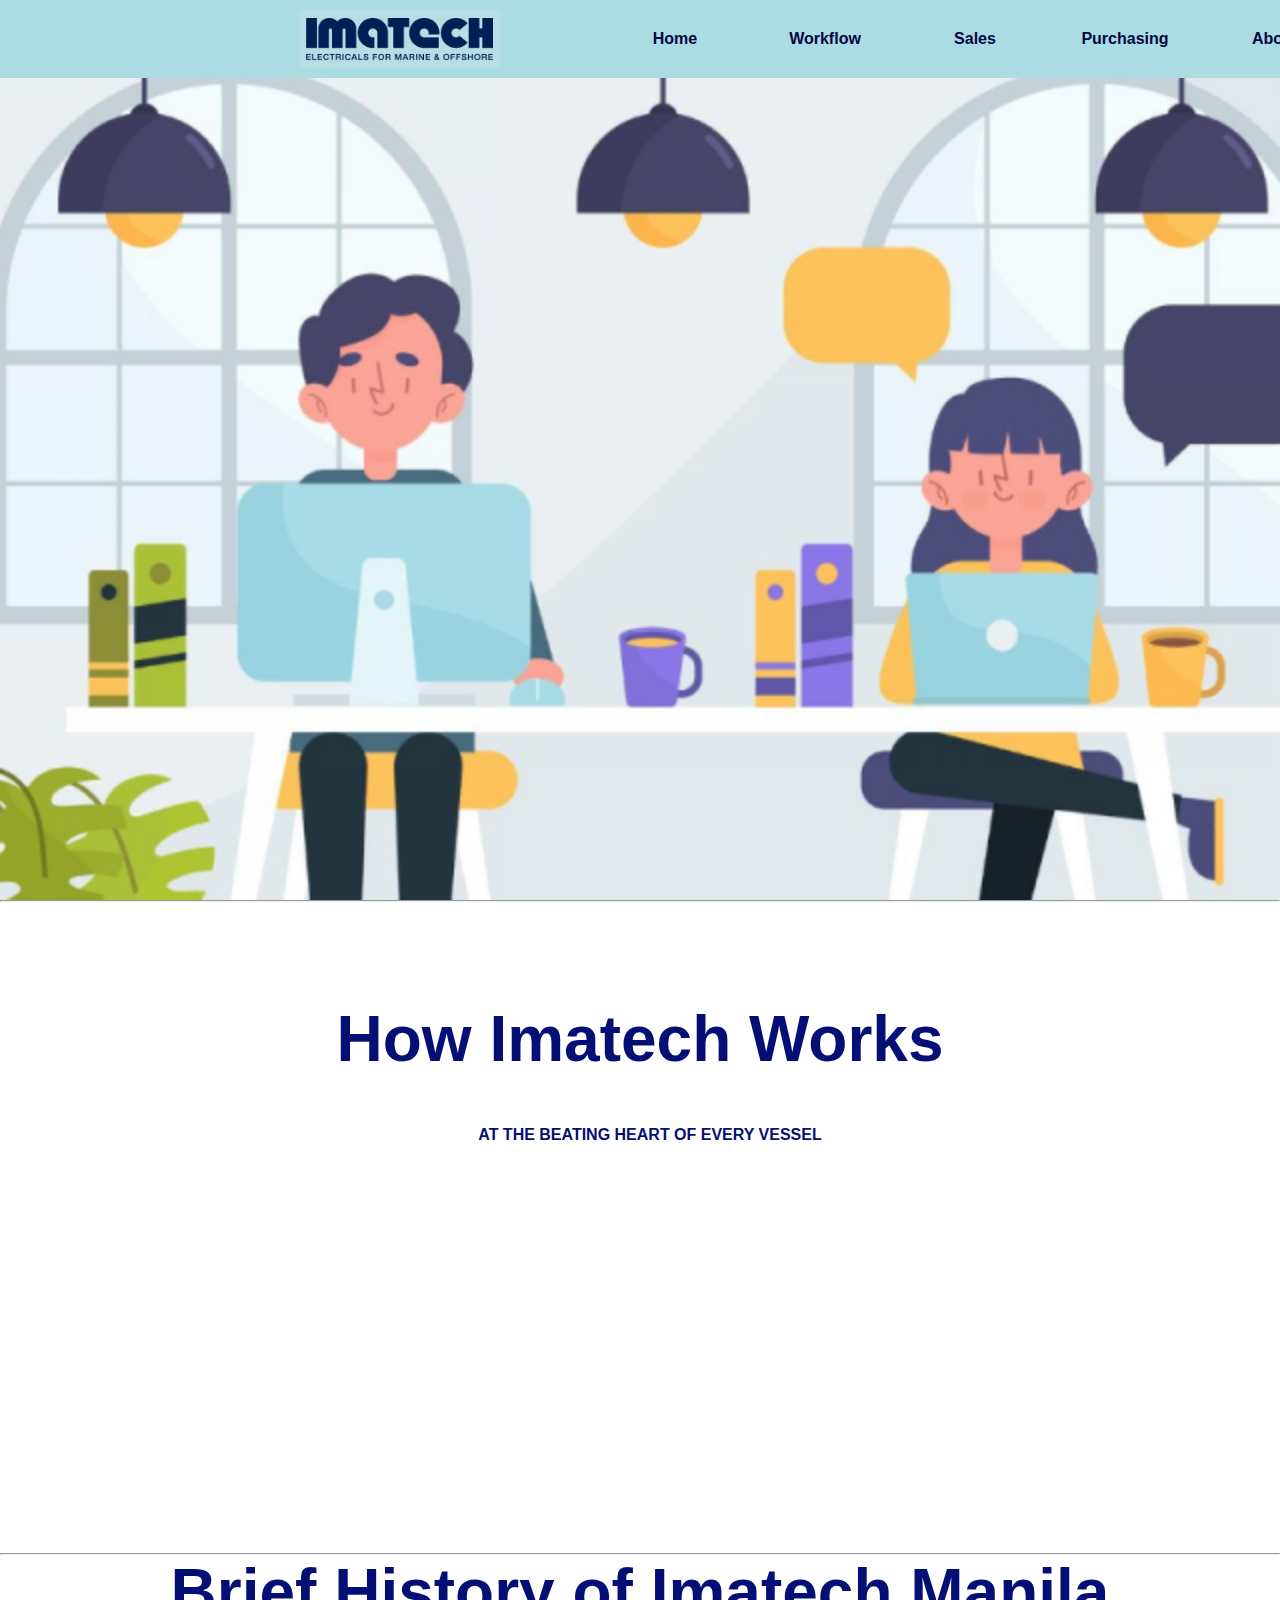
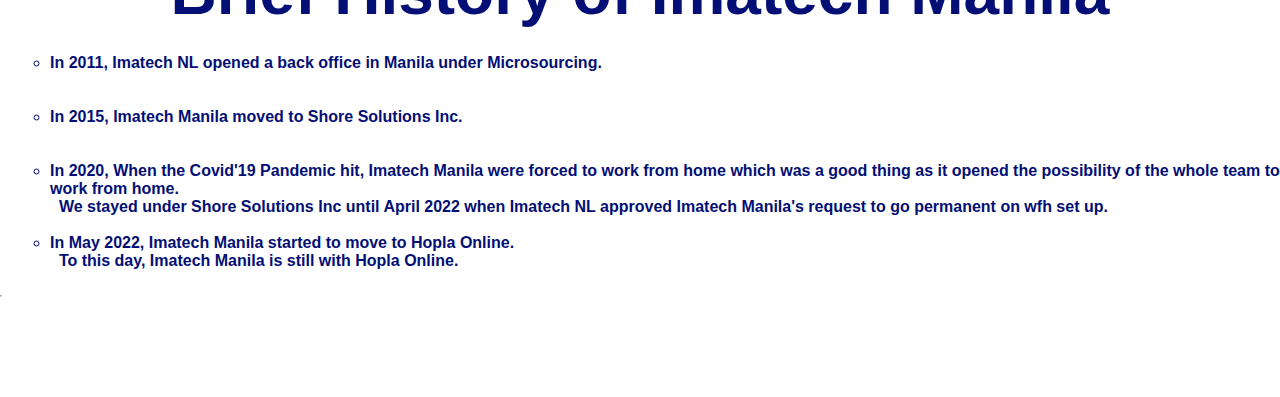
<file: ImatechMnl.html>
<!DOCTYPE html>
<html>
<head>
	<meta charset="UTF-8">
	<meta name="viewport" content="width=device-width, initial-scale=1">
	<title>IMATECH REPOSITORY</title>
	<link rel="stylesheet" href="style.css">
</head>
<body>
	<div class="menu-bar">
		<div class="active"></div>
		<nav id="menu-bar">
		<ul>
			<div class="container-logo">
				<img src="Images/logo.PNG" class="logo">
			</div>	
			<li><a href="#">Home</a>
				<div class="sub-menu-1">
	
					<ul>
						<li><a href="index.html#Mission">Mission & Vision</a></li>
						<li><a href="index.html#nlteamheader">NL Team</a></li>
						<li><a href="index.html#mnlteamheader">MNL Team</a></li>
					</ul>
				</div>
			</li>
			<li><a>Workflow</a>
				<div class="sub-menu-1">
					<ul>
						<li><a href="workflow.html#processworkflow">Process Overview</a></li>
						<li><a href="workflow.html#rfqworkflow">RFQ Workflow</a></li>
						<li><a href="workflow.html#pqiworkflow">PQI Workflow</a></li>
						<li><a href="workflow.html#rqworkflow">RQ Workflow</a></li>
						<li><a href="workflow.html#portalworkflow">PORTAL Workflow</a></li>
						<li><a href="workflow.html#orderworkflow">ORDER Workflow</a></li>
						<li><a href="workflow.html#cancelworkflow">CANCELLATION Workflow</a></li>
						<li><a href="workflow.html#rocnrscworkflow">ROC N RSC Workflow</a></li>
						<li><a href="workflow.html#rsbworkflow">RSB Workflow</a></li>
						<li><a href="workflow.html#rsnworkflow">RSN Workflow</a></li>
						<li><a href="workflow.html#rejectionworkflow">REJECTION Workflow</a></li>
						<li><a href="workflow.html#utcworkflow">UTC Workflow</a></li>
						<li><a href="workflow.html#invoicecreationworkflow">Sales Invoice Creation Workflow</a></li>
						<li><a href="workflow.html#invoiceuploadworkflow">Invoice Upload Workflow</a></li>
					</ul>
				</div>
			</li>
			<li><a href="#">Sales</a>
				<div class="sub-menu-1">
					<ul>
						<li class="hover-me"><a href="Contactnvesselcr8.html#vesselcr8">Create Vessel&nbsp&nbsp></a>
							<div class="sub-menu-2">
								<ul>
									<li><a href="Contactnvesselcr8.html#newvessel">Completely New vessel name</a></li>
									<li><a href="Contactnvesselcr8.html#newvesselsameimo">New vessel name but the same IMO and customer</a></li>
									<li><a href="Contactnvesselcr8.html#linkvessel">Link an existing vessel name to different customer</a></li>
									<li><a href="Contactnvesselcr8.html#newvesseldiffcust">New vessel name, same IMO but different customer.</a></li>
								</ul>
							</div>
						</li>
						<li class="hover-me"><a href="Contactnvesselcr8.html#contactcr8">Create Contact></a>
							<div class="sub-menu-2">
								<ul>
									<li><a href="Contactnvesselcr8.html#purchaser">Purchaser Contact name</a></li>
									<li><a href="Contactnvesselcr8.html#positionname">Position name and vessel name</a></li>
								</ul>
							</div>
						</li>
						<li class="hover-me"><a href="index.html#RFQ">RFQ&nbsp&nbsp&nbsp&nbsp&nbsp&nbsp&nbsp&nbsp&nbsp&nbsp&nbsp&nbsp&nbsp&nbsp&nbsp&nbsp&nbsp&nbsp></a>
							<div class="sub-menu-2">
								<ul>
									<li><a href="index.html#remnins">Reminders and New Updates</a></li>
									<li><a href="index.html#rfqheader">How to create RFQ header</a></li>
									<li><a href="index.html#rfqguide">RFQ Guidelines for Editing Item description</a></li>
									<li><a href="index.html#memoIO">Request memo and IO Lines Hierarchy</a></li>
									<li><a href="index.html#RFQref">Identifying RFQ Reference</a></li>
									<li><a href="index.html#searchrfq">Searching of RFQ References in 7T</a></li>
									<li><a href="index.html#vessel">Identifying Vessel Names</a></li>
									<li><a href="index.html#custcontact">Customer Contact Instruction</a></li>
									<li><a href="index.html#editing">Proper editing and Special Instructions</a></li>
									<li><a href="index.html#custentity">Correct Customer Entity per vessel and customer name.</a></li>
									<li><a href="index.html#delport">Delivery Port</a></li>
									<li><a href="index.html#urgentrfq">URGENT RFQs</a></li>
									<li><a href="index.html#catalog">Special Instructions per Customer/Catalog</a></li>
								</ul>
							</div>
						</li>
						<li class="hover-me"><a href="porder.html#portalheader">Portal&nbsp&nbsp&nbsp&nbsp&nbsp&nbsp&nbsp&nbsp&nbsp&nbsp&nbsp&nbsp&nbsp&nbsp&nbsp></a>
							<div class="sub-menu-2">
								<ul>
									<li><a href="porder.html#porrem">Reminders</a></li>
									<li><a href="porder.html#portalupdate">Latest Instruction Update</a></li>
									<li><a href="porder.html#portalguide">Portal Process Guide</a></li>
									<li><a href="porder.html#portalquery">Guidelines in sending a query to NL</a></li>
									<li><a href="porder.html#portalspecialins">Other Special Instructions</a></li>
								</ul>
							</div>
						</li>	
						<li class="hover-me"><a href="porder.html#Order">Order&nbsp&nbsp&nbsp&nbsp&nbsp&nbsp&nbsp&nbsp&nbsp&nbsp&nbsp&nbsp&nbsp&nbsp&nbsp></a>
							<div class="sub-menu-2">
								<ul>
									<li><a href="porder.html#orderrem">Reminders</a></li>
									<li><a href="porder.html#orderupdate">Latest Instruction Update</a></li>
									<li><a href="porder.html#orderguide">Order Process Guide</a></li>
									<li><a href="porder.html#orderkind">Direct, Split, Repeat and Combined Order </a></li>
									<li><a href="porder.html#orderquery">Guidelines in sending a query to NL</a></li>
									<li><a href="porder.html#orderspecialins">Other Special Instructions</a></li>
								</ul>
							</div>
						</li>
						<li class="hover-me"><a href="CanRej.html#Cancellation">Cancellation&nbsp&nbsp&nbsp ></a>
							<div class="sub-menu-2">
								<ul>
									<li><a href="CanRej.html#Cancelrem">Reminders</a></li>
									<li><a href="CanRej.html#Cancelupdate">Latest Instruction Update</a></li>
									<li><a href="CanRej.html#Cancelguide">Cancellation Process Guide</a></li>
									<li><a href="CanRej.html#Cancelquery">Guidelines in sending a query to NL</a></li>
									<li><a href="CanRej.html#Cancelspecialins">Other Special Instructions</a></li>
								</ul>
							</div>
						</li>	
						<li class="hover-me"><a href="CanRej.html#Rejection">Rejection&nbsp&nbsp&nbsp&nbsp&nbsp&nbsp&nbsp&nbsp ></a>
							<div class="sub-menu-2">
								<ul>
									<li><a href="CanRej.html#Rejrem">Rejection Reminders</a></li>
									<li><a href="CanRej.html#Rejupdate">Rejection Latest Instruction Update</a></li>
									<li><a href="CanRej.html#Rejguide">Rejection Process Guide</a></li>
									<li><a href="CanRej.html#Rejspecialins">Rejection Special Instructions</a></li>
									<li><a href="CanRej.html#TBRrem">TBR Reminders</a></li>
									<li><a href="CanRej.html#TBRupdate">TBR Latest Instruction Update</a></li>
									<li><a href="CanRej.html#TBRguide">TBR Process Guide</a></li>
									<li><a href="CanRej.html#TBRspecialins">TBR Special Instructions</a></li>
								</ul>
							</div>
						</li>
						<li class="hover-me"><a href="CanRej.html#UTC">UTC&nbsp&nbsp&nbsp&nbsp&nbsp&nbsp&nbsp&nbsp&nbsp&nbsp&nbsp&nbsp&nbsp&nbsp&nbsp&nbsp&nbsp&nbsp></a>
							<div class="sub-menu-2">
								<ul>
									<li><a href="CanRej.html#UTCrem">UTC Reminders</a></li>
									<li><a href="CanRej.html#UTCupdate">UTC Latest Instruction Update</a></li>
									<li><a href="CanRej.html#UTCguide">UTC Process Guide</a></li>
									<li><a href="CanRej.html#UTCspecialins">UTC Special Instructions</a></li>
								</ul>
							</div>
						</li>
						<li class="hover-me"><a href="invoice.html#InvCreation">Inv. Creation&nbsp&nbsp&nbsp ></a>
							<div class="sub-menu-2">
								<ul>
									<li><a href="invoice.html#ICRem">Reminders</a></li>
									<li><a href="invoice.html#ICupdate">Latest Instruction Update</a></li>
									<li><a href="invoice.html#ICguide"> Process Guide</a></li>
									<li><a href="invoice.html#ICspecialins">Special Instructions</a></li>
								</ul>
							</div>
						</li>
						<li class="hover-me"><a href="invoice.html#InvUpload">Inv. Upload&nbsp&nbsp&nbsp&nbsp&nbsp&nbsp></a>
							<div class="sub-menu-2">
								<ul>
									<li><a href="invoice.html#IUrem">Reminders</a></li>
									<li><a href="invoice.html#IUupdate">Latest Instruction Update</a></li>
									<li><a href="invoice.html#IUguide">Process Guide</a></li>
									<li><a href="invoice.html#IUspecialins">Special Instructions</a></li>
								</ul>
							</div>
						</li>
						<li class="hover-me"><a href="#IHM">IHM&nbsp&nbsp&nbsp&nbsp&nbsp&nbsp&nbsp&nbsp&nbsp&nbsp&nbsp&nbsp&nbsp&nbsp&nbsp&nbsp&nbsp&nbsp></a>
							<div class="sub-menu-2">
								<ul>
									<li><a href="#IHMrem">Reminders</a></li>
									<li><a href="#IHMupdate">Latest Instruction Update</a></li>
									<li><a href="#IHMguide">Process Guide</a></li>
									<li><a href="#IHMspecialins">Special Instructions</a></li>
								</ul>
							</div>
						</li>
					</ul>
				</div>
			</li>
			<li><a href="#">Purchasing</a>
				<div class="sub-menu-1">
					<ul>
						<li class="hover-me"><a href="PQIRQ.html#PQI">PQI&nbsp&nbsp&nbsp&nbsp&nbsp&nbsp&nbsp&nbsp&nbsp&nbsp&nbsp&nbsp&nbsp&nbsp&nbsp&nbsp&nbsp></a>
							<div class="sub-menu-2">
								<ul>
									<li><a href="PQIRQ.html#PQIrem">Reminders</a></li>
									<li><a href="PQIRQ.html#PQIupdate">Latest Instruction Update</a></li>
									<li><a href="PQIRQ.html#PQIguide">PQI Process Guide</a></li>
									<li><a href="PQIRQ.html#PQIquery">Guidelines in sending a query to NL</a></li>
									<li><a href="PQIRQ.html#PQIspecialins">Other Special Instructions</a></li>
								</ul>
							</div>
						</li>
						<li class="hover-me"><a href="PQIRQ.html#RQ">RQ&nbsp&nbsp&nbsp&nbsp&nbsp&nbsp&nbsp&nbsp&nbsp&nbsp&nbsp&nbsp&nbsp&nbsp&nbsp&nbsp&nbsp&nbsp></a>
							<div class="sub-menu-2">
								<ul>
									<li><a href="PQIRQ.html#RQrem">Reminders</a></li>
									<li><a href="PQIRQ.html#RQupdate">Latest Instruction Update</a></li>
									<li><a href="PQIRQ.html#RQguide">RQ Process Guide</a></li>
									<li><a href="PQIRQ.html#RQquery">Guidelines in sending a query to NL</a></li>
									<li><a href="PQIRQ.html#RQspecialins">Other Special Instructions</a></li>
								</ul>
							</div>
						</li>
						<li class="hover-me"><a href="ROCRS.html#ROC">ROC&nbsp&nbsp&nbsp&nbsp&nbsp&nbsp&nbsp&nbsp&nbsp&nbsp&nbsp&nbsp&nbsp&nbsp&nbsp></a>
							<div class="sub-menu-2">
								<ul>
									<li><a href="ROCRS.html#ROCrem">Reminders</a></li>
									<li><a href="ROCRS.html#ROCupdate">Latest Instruction Update</a></li>
									<li><a href="ROCRS.html#ROCguide">ROC Process Guide</a></li>
									<li><a href="ROCRS.html#ROCquery">Guidelines in sending a query to NL</a></li>
									<li><a href="ROCRS.html#ROCtotaldiff">Total Amount Accepted Difference</a></li>
									<li><a href="ROCRS.html#ROCrfedsguide">Guidelines in sending RFEDS</a></li>
									<li><a href="ROCRS.html#ROCvendorwoOC">Vendors without OC</a></li>
									<li><a href="ROCRS.html#ROCotherins">Other Special Instructions</a></li>
								</ul>
							</div>
						</li>
						<li class="hover-me"><a href="ROCRS.html#RS">RS&nbsp&nbsp&nbsp&nbsp&nbsp&nbsp&nbsp&nbsp&nbsp&nbsp&nbsp&nbsp&nbsp&nbsp&nbsp&nbsp&nbsp&nbsp></a>
							<div class="sub-menu-2">
								<ul>
									<li><a href="ROCRS.html#RSCrem">RSC Reminders</a></li>
									<li><a href="ROCRS.html#RSCupdate">Latest Instruction Update</a></li>
									<li><a href="ROCRS.html#RSCemails">4 Types of Email in RS OC Folder</a></li>
									<li><a href="ROCRS.html#RSCguide">RSC Process Guide</a></li>
									<li><a href="ROCRS.html#RSNguide">RSN Process Guide</a></li>
									<li><a href="ROCRS.html#RSBguide">RSB Process Guide</a></li>
								</ul>
							</div>
						</li>
					</ul>
				</div>
			</li>
			<li><a href="#">About</a>
				<div class="sub-menu-1">
					<ul>
						<li><a href="ImatechMnl.html#Imaworks">How Imatech Works</a></li>
						<li><a href="ImatechMnl.html#ImatechMnl">Brief History of Imatech Manila</a></li>
					</ul>
				</div>
			</li>
			<button onclick = "window.location.href='Search.html';">
				<svg viewBox="0 0 1024 1024"><path class="path1" d="M848.471 928l-263.059-263.059c-48.941 36.706-110.118 55.059-177.412 55.059-171.294 0-312-140.706-312-312s140.706-312 312-312c171.294 0 312 140.706 312 312 0 67.294-24.471 128.471-55.059 177.412l263.059 263.059-79.529 79.529zM189.623 408.078c0 121.364 97.091 218.455 218.455 218.455s218.455-97.091 218.455-218.455c0-121.364-103.159-218.455-218.455-218.455-121.364 0-218.455 97.091-218.455 218.455z"></path></svg>
				
			</button>
		</ul>
		</nav>
		</div>
	<section id="header">
	</section>
	<hr>
	<!--ROC -->
	<section id="overallheader">
		<!--INSTRUCTION -->
		<div id="Imaworks" class="overallheader-text">
			<h1>How Imatech Works<BR></h1>
				<div class="overallinstruction-text-list">
					<a>AT THE BEATING HEART OF EVERY VESSEL</a><br>
					<iframe width="600" height="355" src="https://www.youtube.com/embed/H62Z-WGfv1c?si=3OgjR345JzvkLu3F" title="YouTube video player" frameborder="0" allow="accelerometer; autoplay; clipboard-write; encrypted-media; gyroscope; picture-in-picture; web-share" allowfullscreen></iframe>
				</div>
			<hr>
		</div>
		<div id="ImatechMnl" class="overallheader-text">
			<h1>Brief History of Imatech Manila<BR></h1>
				<ol class="overall-text-list">
					<ul><li>In 2011, Imatech NL opened a back office in Manila under Microsourcing.</li></ul><br><br>
					<ul><li>In 2015, Imatech Manila moved to Shore Solutions Inc.</li></ul><br><br>
					<ul><li>In 2020, When the Covid'19 Pandemic hit, Imatech Manila were forced to work from home which was a good thing as it opened the possibility of the whole team to work from home.</li></ul>
					&nbsp; We stayed under Shore Solutions Inc until April 2022 when Imatech NL approved Imatech Manila's request to go permanent on wfh set up.<br><br>
					<ul><li>In May 2022, Imatech Manila started to move to Hopla Online.</li></ul>
					&nbsp; To this day, Imatech Manila is still with Hopla Online. 
				</ol>
		</div>			
		<hr>
</section>
<!-- Set the background color of all h3 and span elements: para kulayan ang specific word or header
example - > const list = document.querySelectorAll("h2, P"); -->

<script>
	const list = document.querySelectorAll("h2");
	for (let i = 0; i < list.length; i++) {
	  list[i].style.backgroundColor = "rgb(171,219,227)";
	
	}
	
</script>

</body>
</html>
</file>
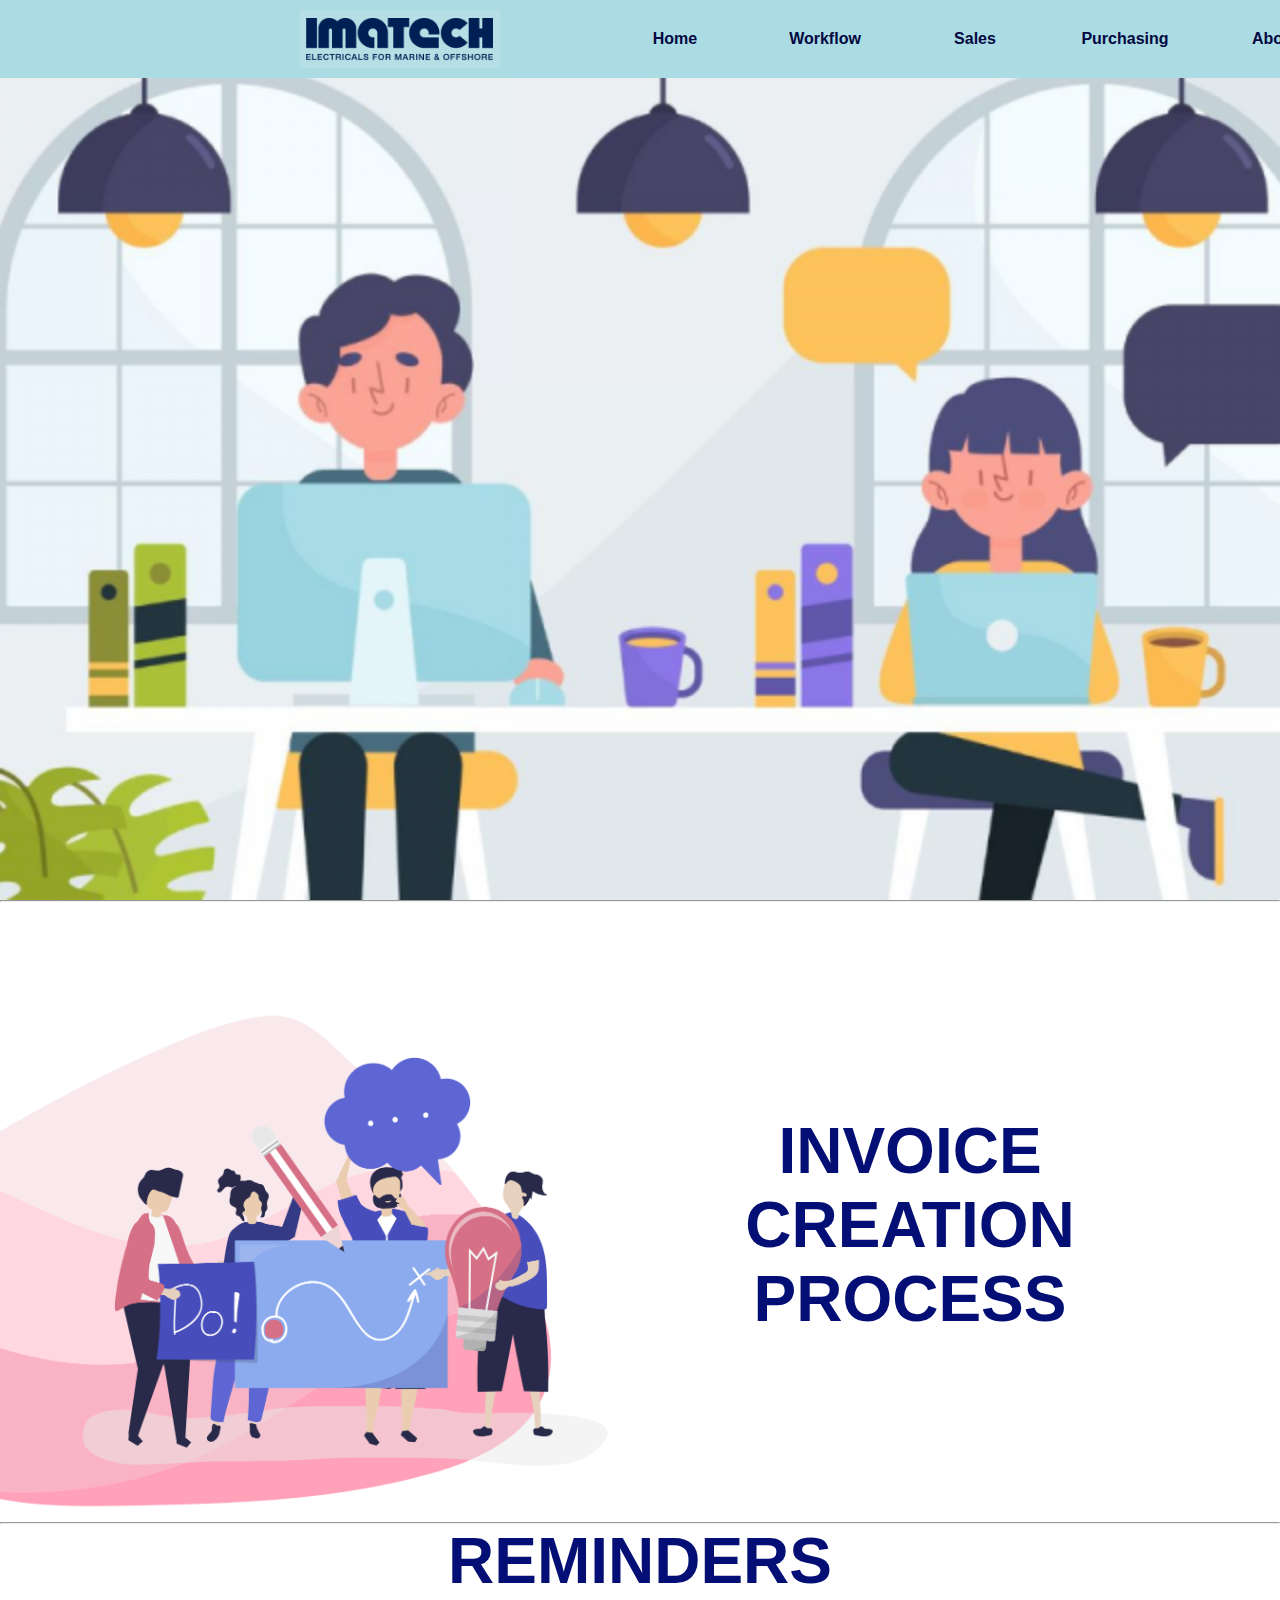
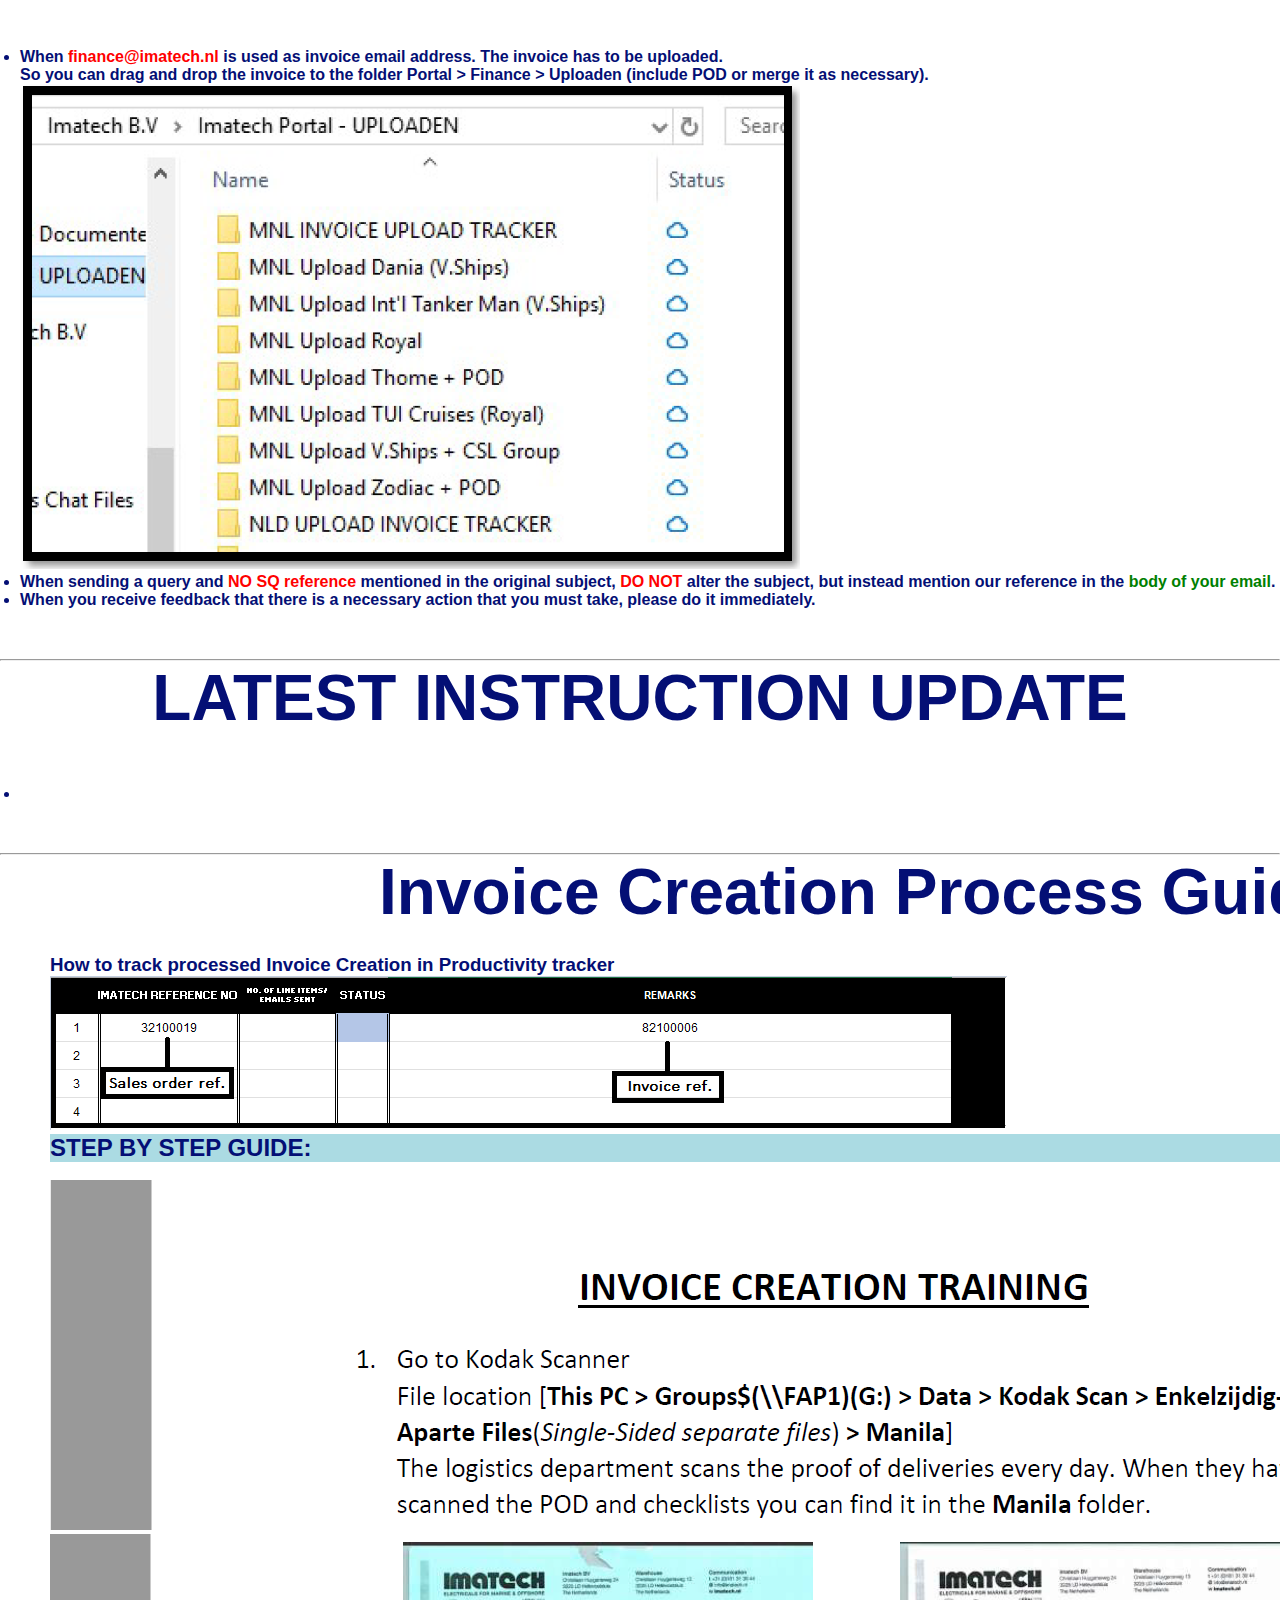
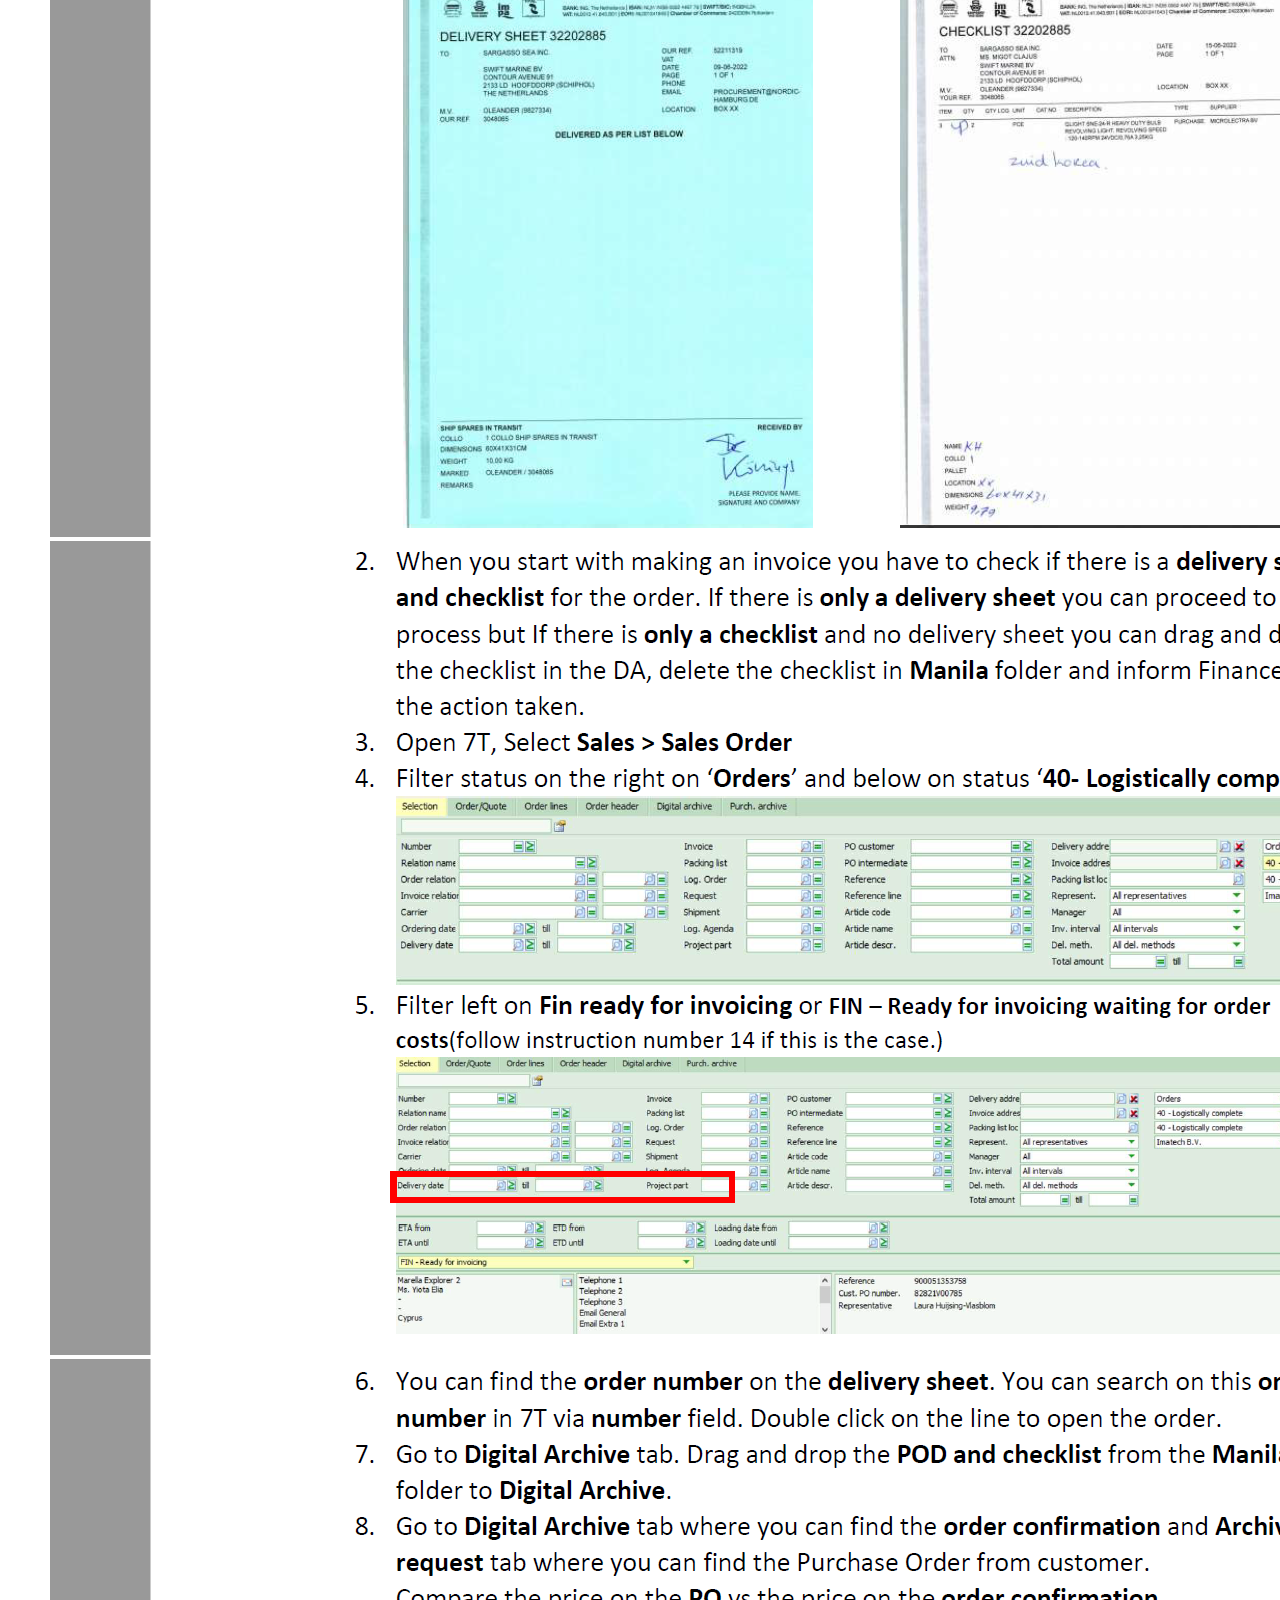
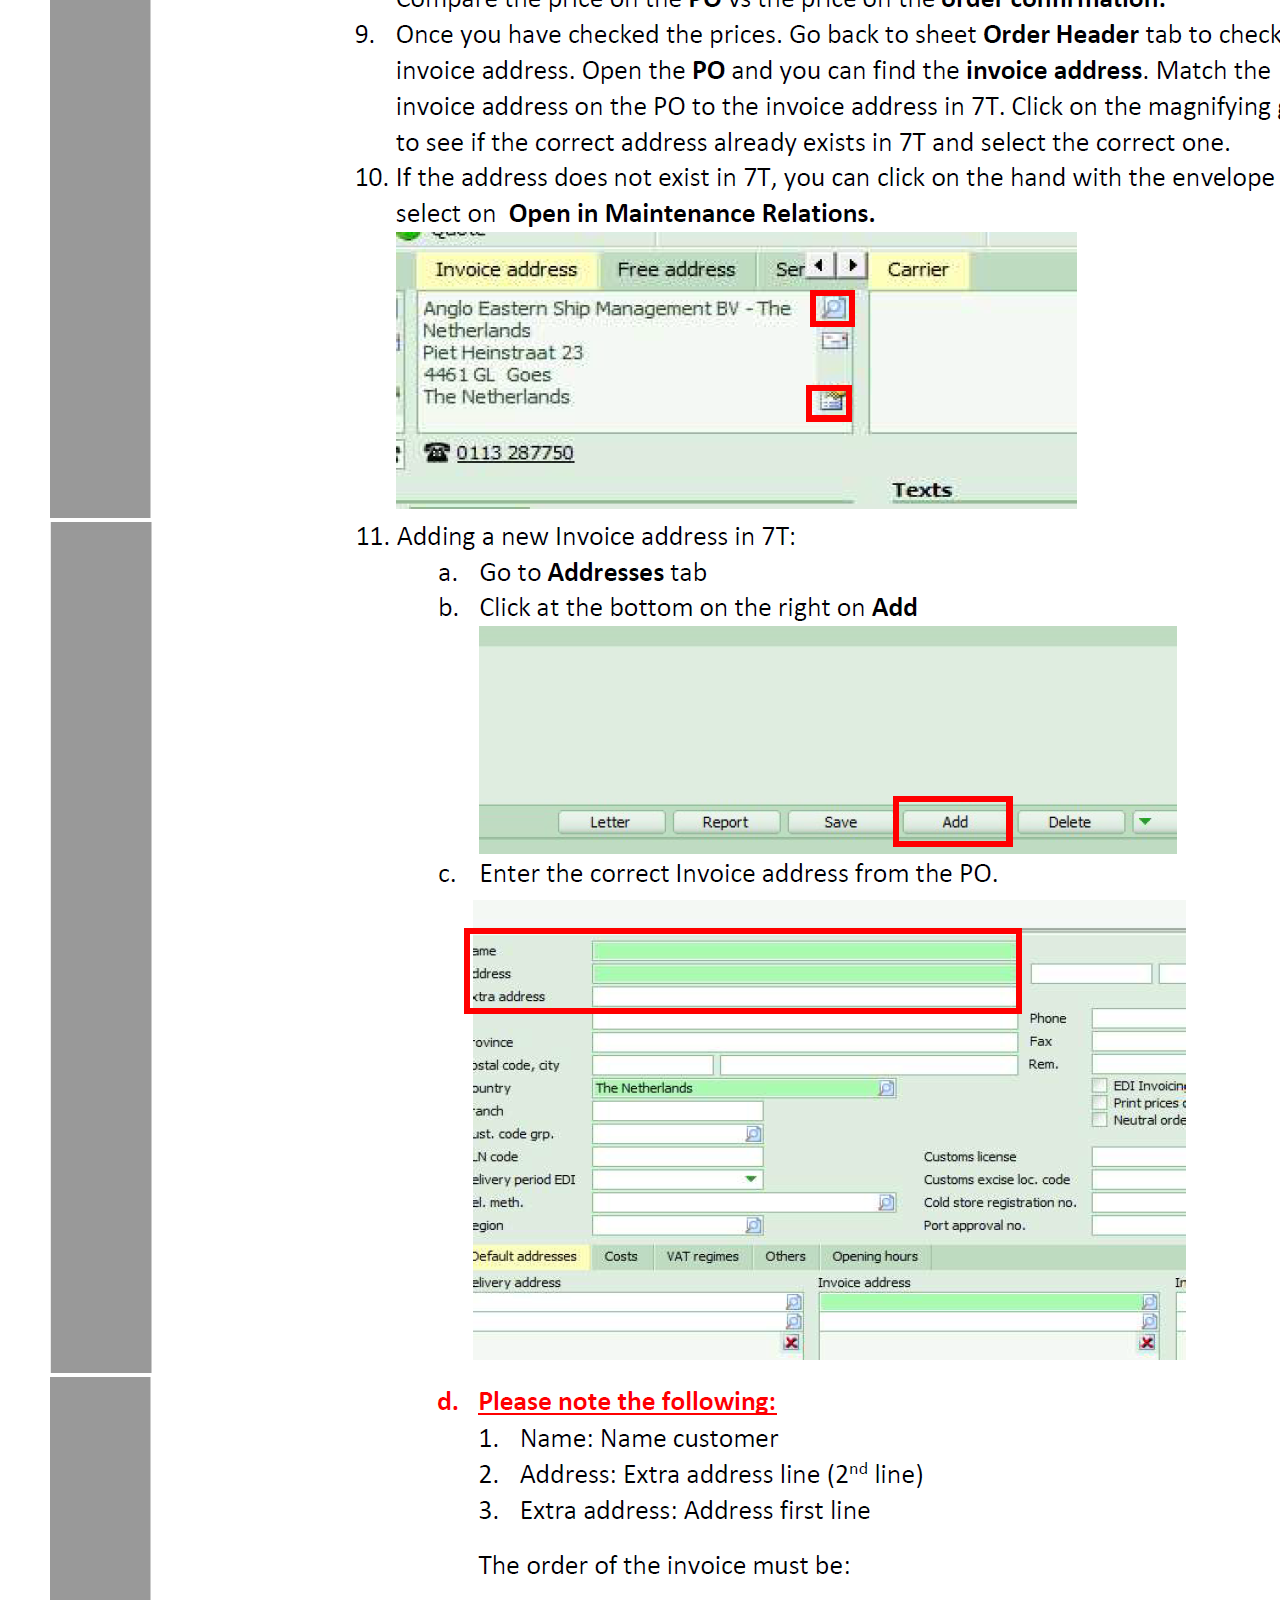
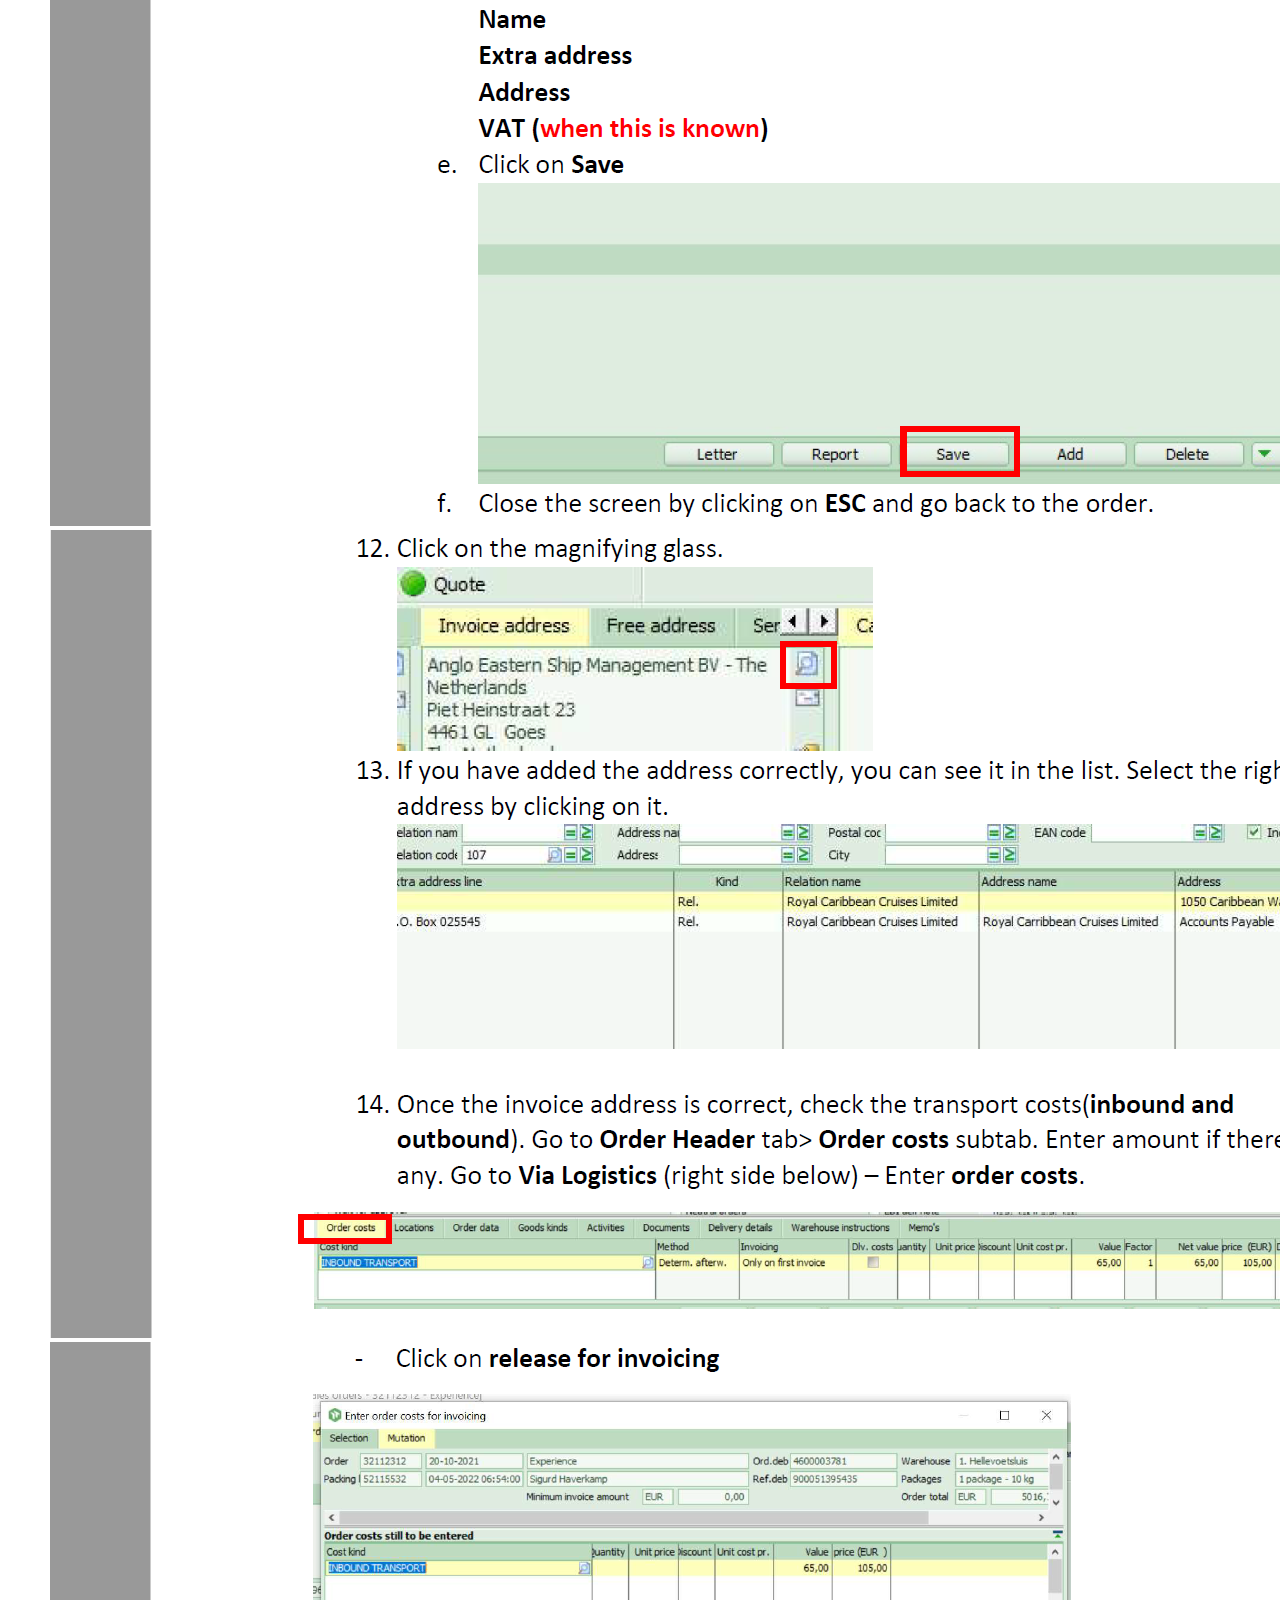
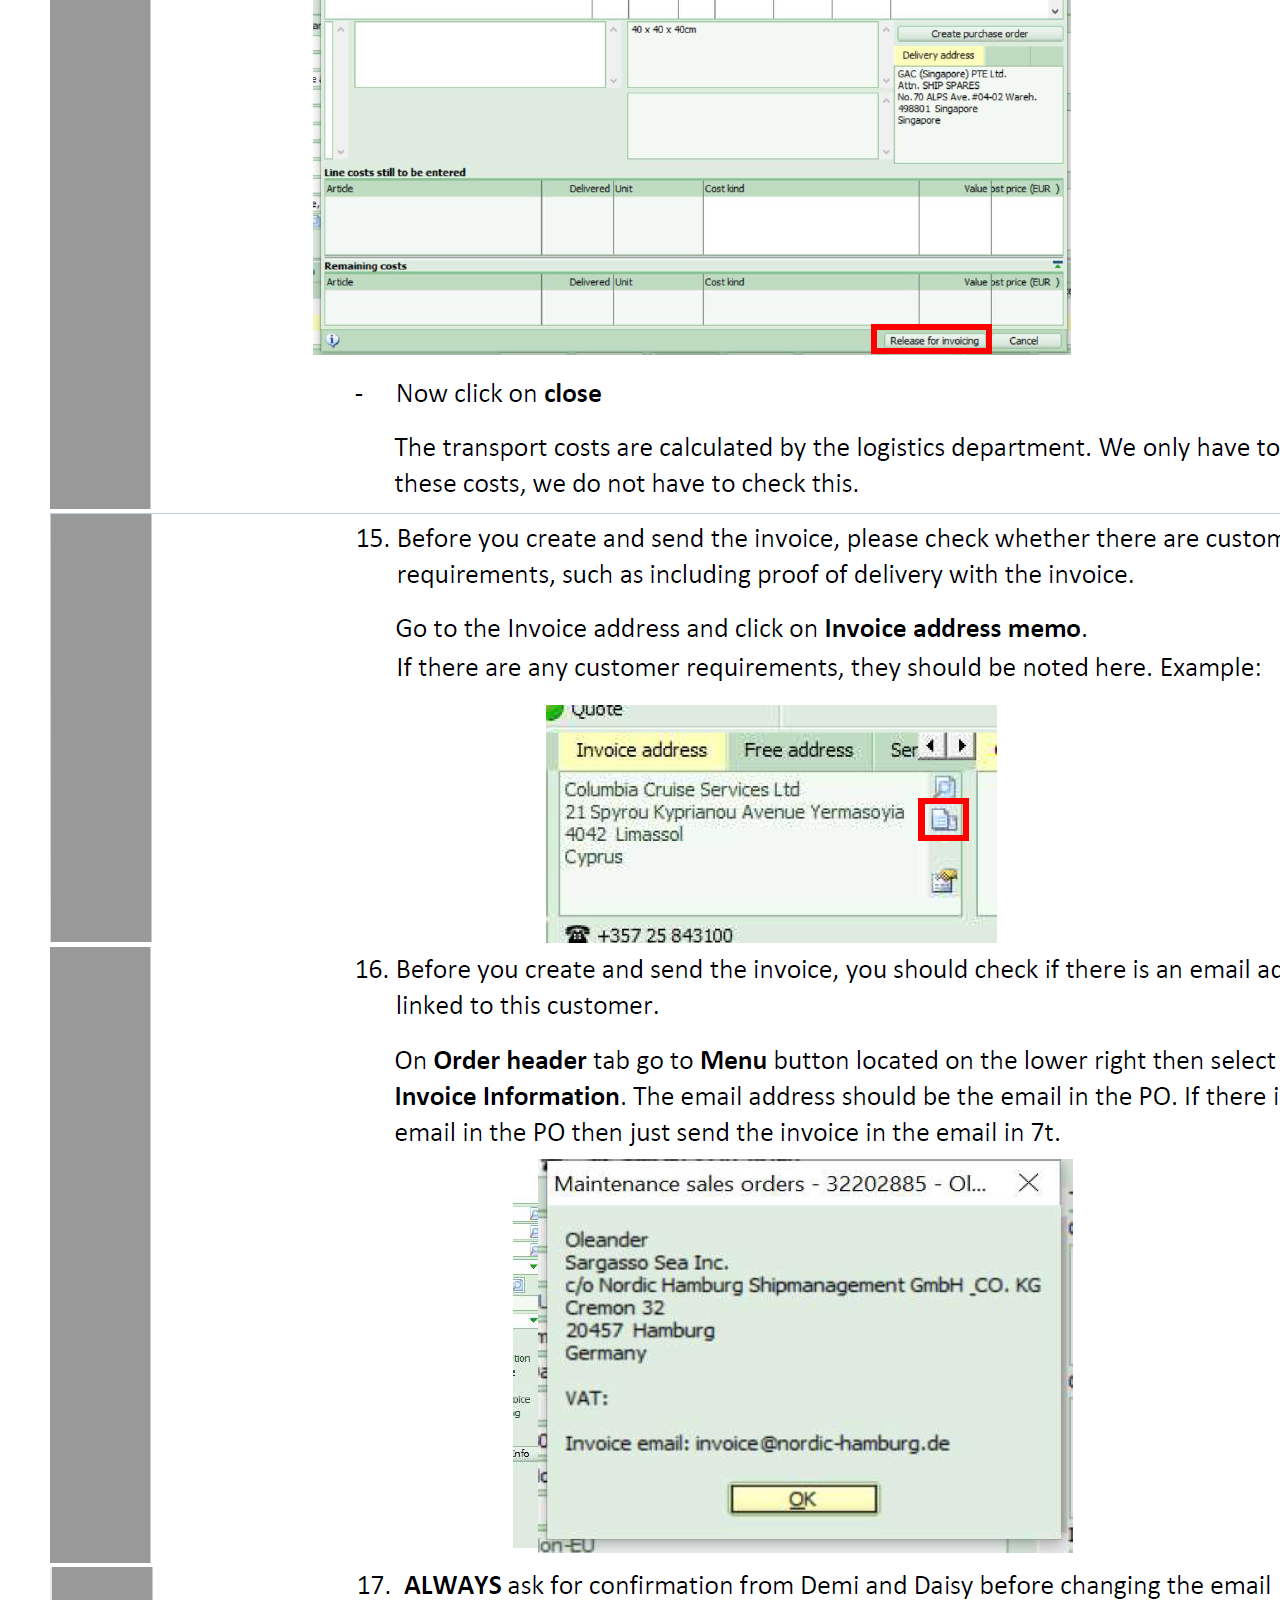
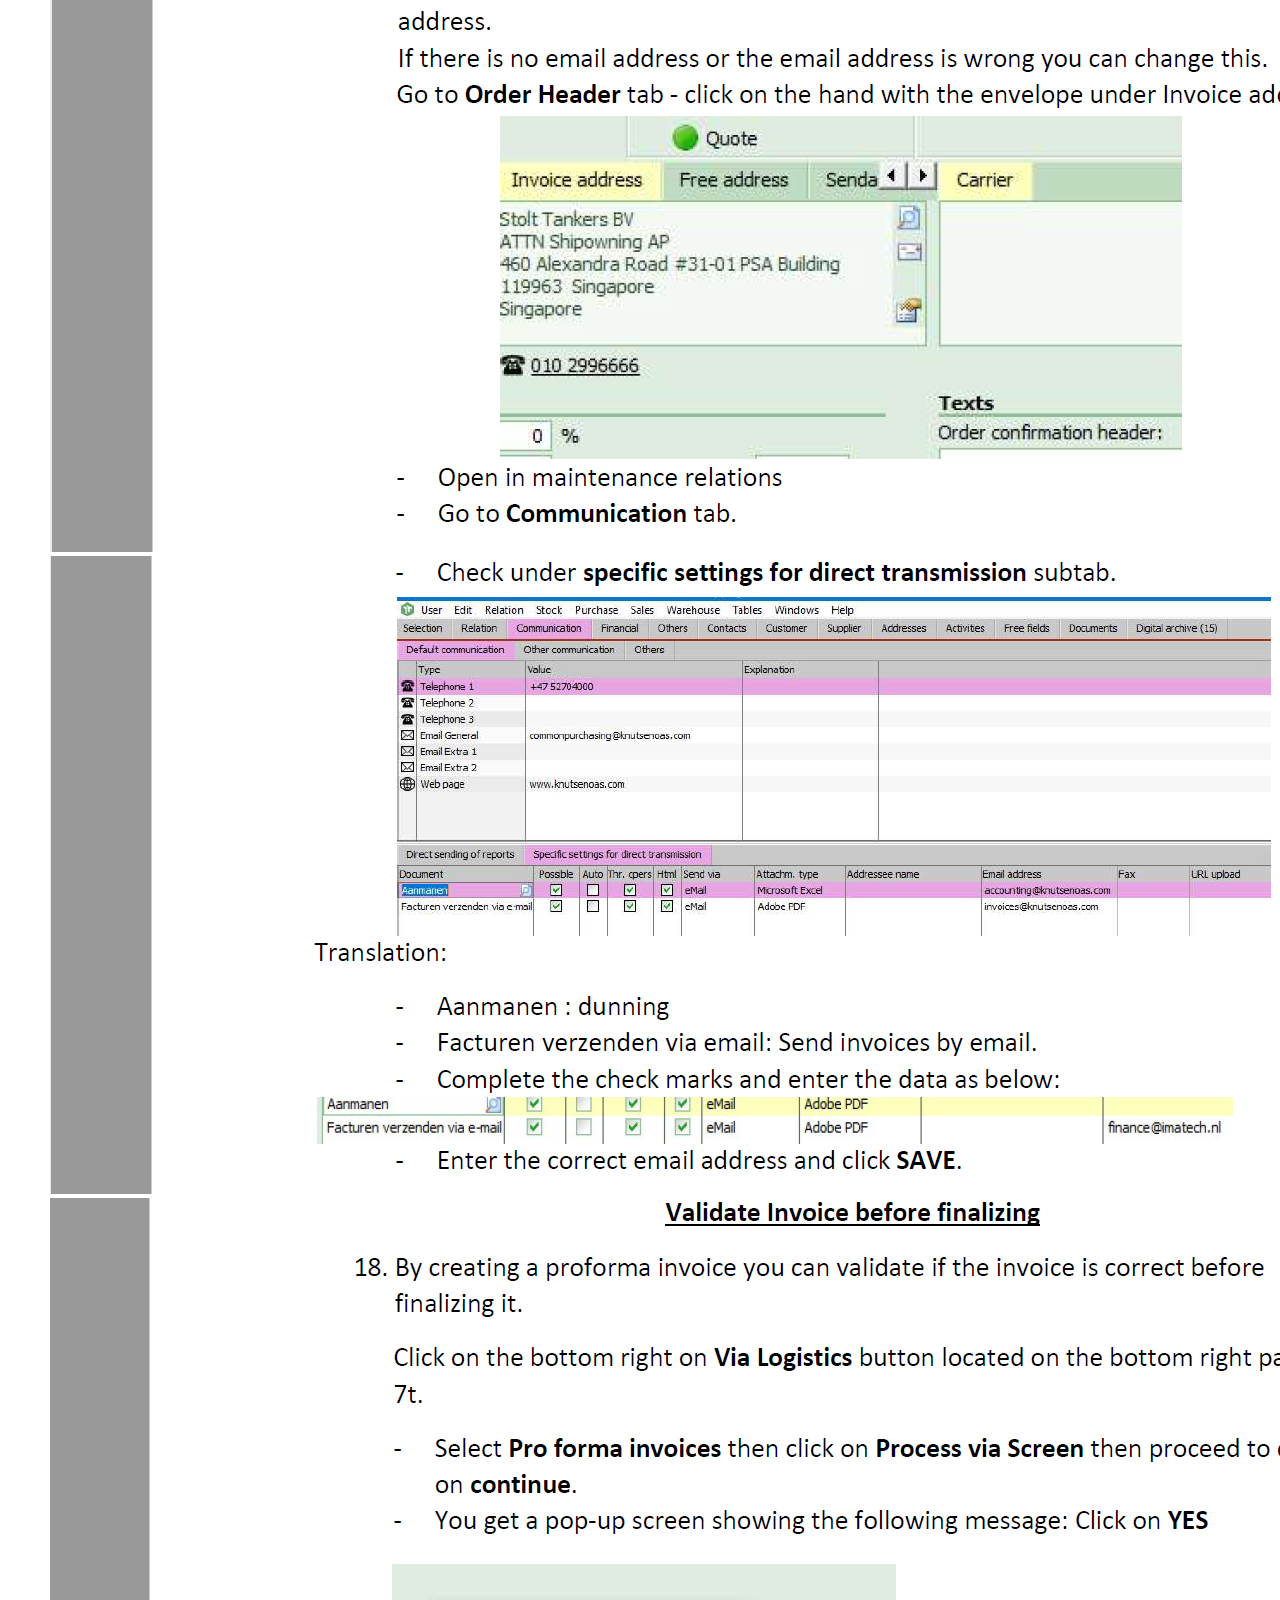
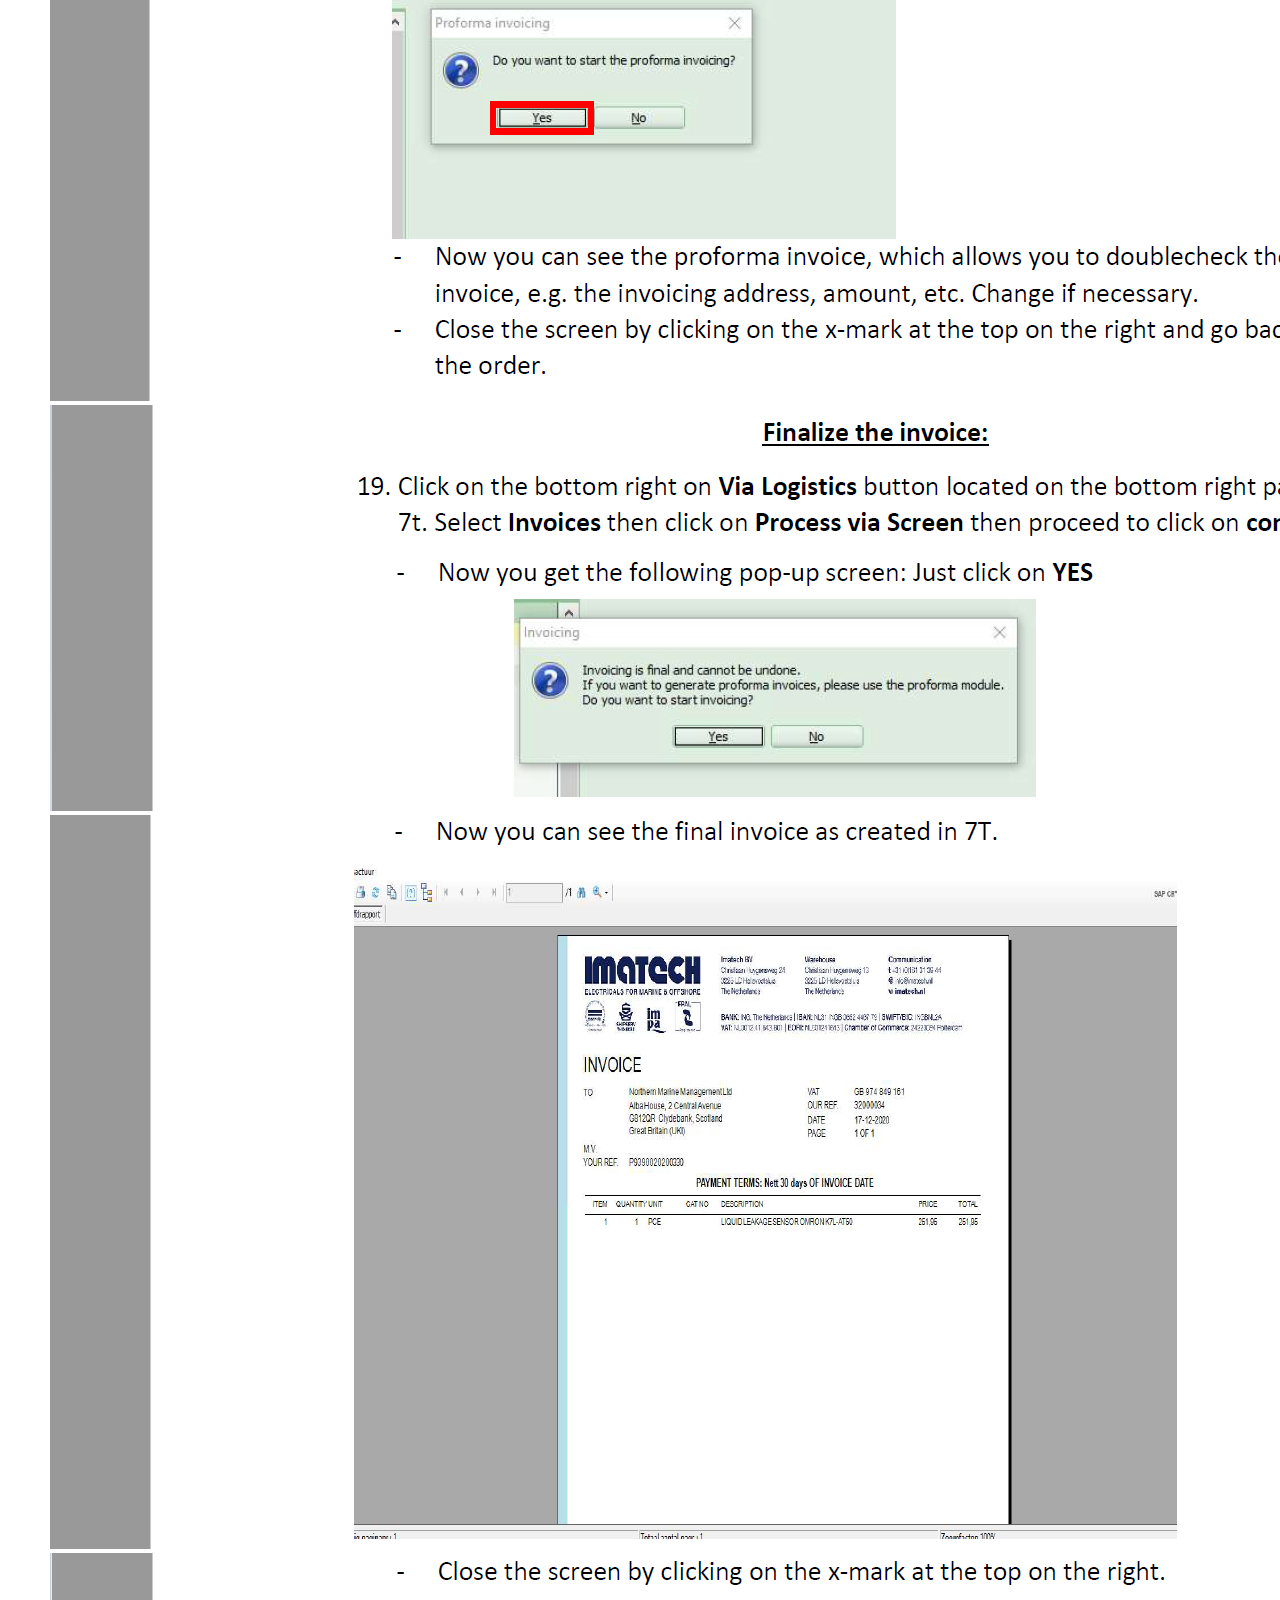
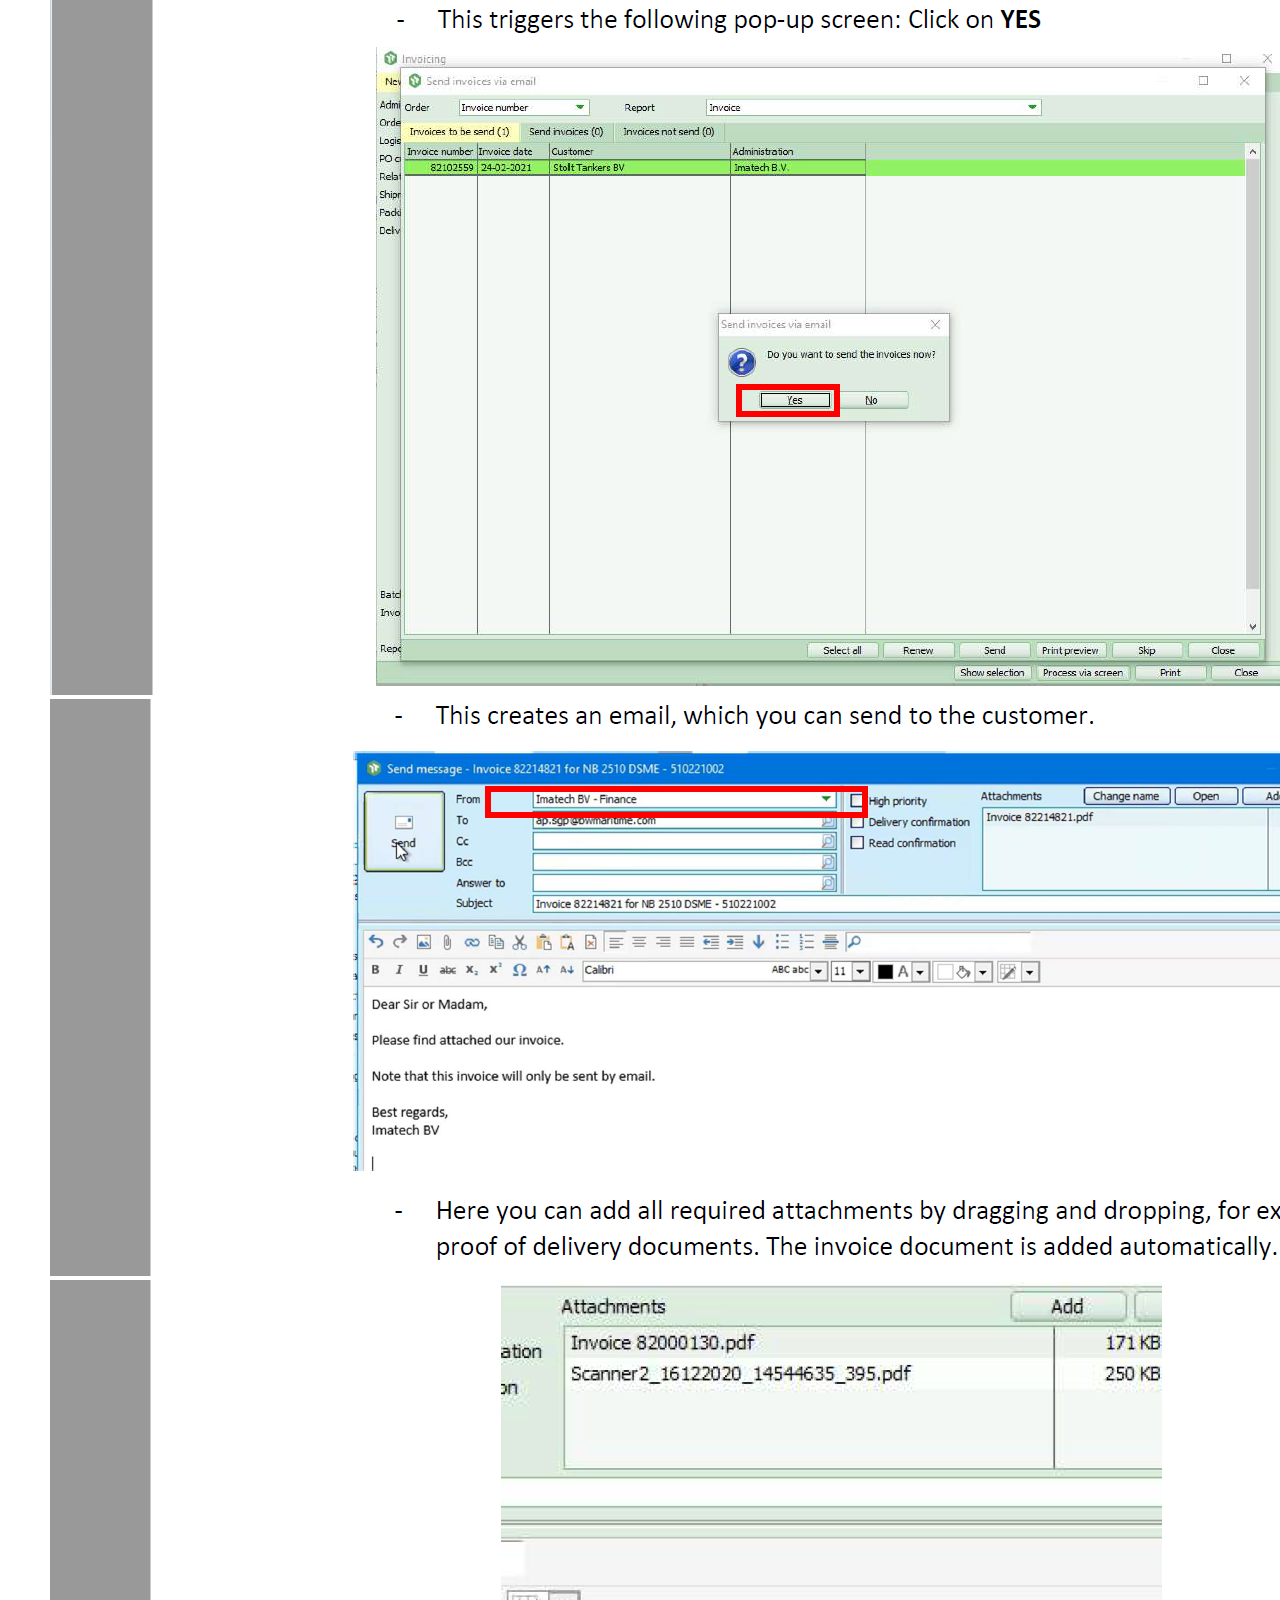
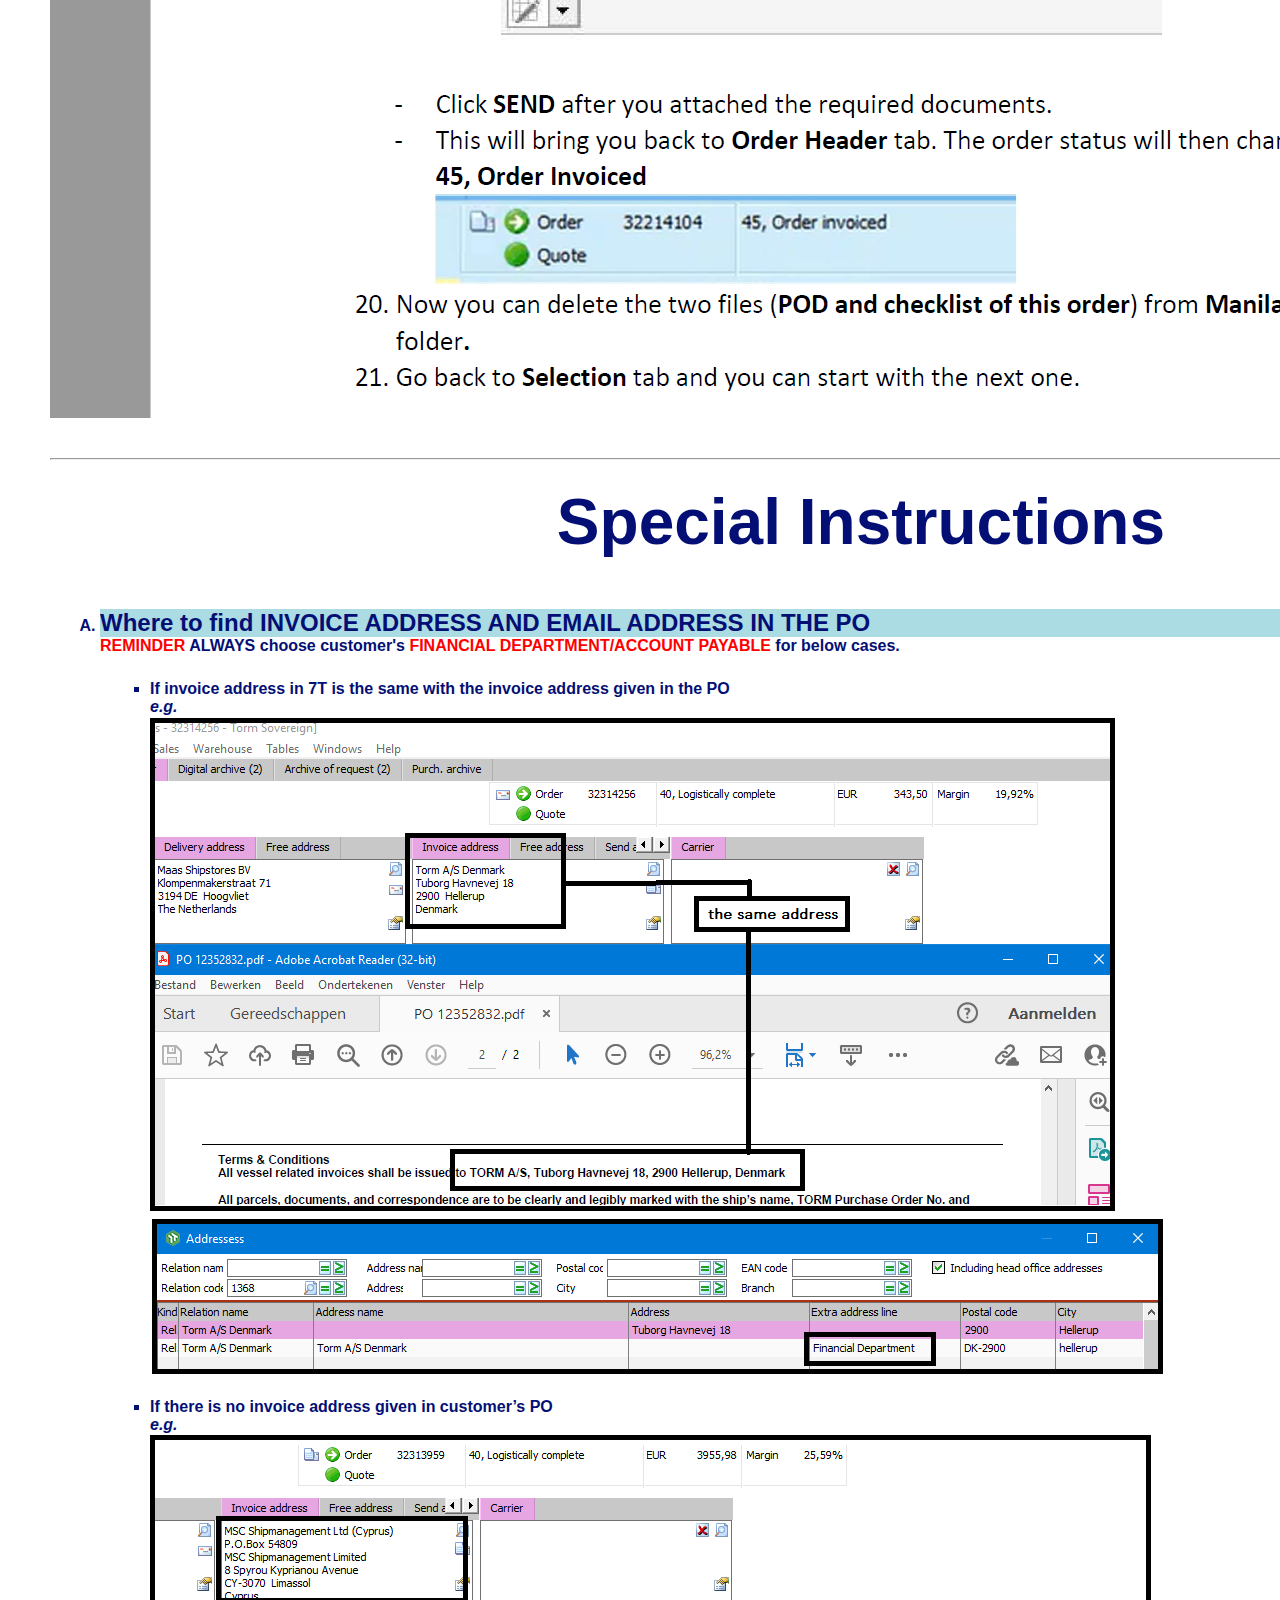
<file: invoice.html>
<!DOCTYPE html>
<html>
<head>
	<meta charset="UTF-8">
	<meta name="viewport" content="width=device-width, initial-scale=1">
	<title>IMATECH REPOSITORY</title>
	<link rel="stylesheet" href="style.css">
</head>
<body>
	<div class="menu-bar">
		<div class="active"></div>
		<nav id="menu-bar">
		<ul>
			<div class="container-logo">
				<img src="Images/logo.PNG" class="logo">
			</div>	
			<li><a href="#">Home</a>
				<div class="sub-menu-1">
	
					<ul>
						<li><a href="index.html#Mission">Mission & Vision</a></li>
						<li><a href="index.html#nlteamheader">NL Team</a></li>
						<li><a href="index.html#mnlteamheader">MNL Team</a></li>
					</ul>
				</div>
			</li>
			<li><a>Workflow</a>
				<div class="sub-menu-1">
					<ul>
						<li><a href="workflow.html#processworkflow">Process Overview</a></li>
						<li><a href="workflow.html#rfqworkflow">RFQ Workflow</a></li>
						<li><a href="workflow.html#pqiworkflow">PQI Workflow</a></li>
						<li><a href="workflow.html#rqworkflow">RQ Workflow</a></li>
						<li><a href="workflow.html#portalworkflow">PORTAL Workflow</a></li>
						<li><a href="workflow.html#orderworkflow">ORDER Workflow</a></li>
						<li><a href="workflow.html#cancelworkflow">CANCELLATION Workflow</a></li>
						<li><a href="workflow.html#rocnrscworkflow">ROC N RSC Workflow</a></li>
						<li><a href="workflow.html#rsbworkflow">RSB Workflow</a></li>
						<li><a href="workflow.html#rsnworkflow">RSN Workflow</a></li>
						<li><a href="workflow.html#rejectionworkflow">REJECTION Workflow</a></li>
						<li><a href="workflow.html#utcworkflow">UTC Workflow</a></li>
						<li><a href="workflow.html#invoicecreationworkflow">Sales Invoice Creation Workflow</a></li>
						<li><a href="workflow.html#invoiceuploadworkflow">Invoice Upload Workflow</a></li>
					</ul>
				</div>
			</li>
			<li><a href="#">Sales</a>
				<div class="sub-menu-1">
					<ul>
						<li class="hover-me"><a href="Contactnvesselcr8.html#vesselcr8">Create Vessel&nbsp&nbsp></a>
							<div class="sub-menu-2">
								<ul>
									<li><a href="Contactnvesselcr8.html#newvessel">Completely New vessel name</a></li>
									<li><a href="Contactnvesselcr8.html#newvesselsameimo">New vessel name but the same IMO and customer</a></li>
									<li><a href="Contactnvesselcr8.html#linkvessel">Link an existing vessel name to different customer</a></li>
									<li><a href="Contactnvesselcr8.html#newvesseldiffcust">New vessel name, same IMO but different customer.</a></li>
								</ul>
							</div>
						</li>
						<li class="hover-me"><a href="Contactnvesselcr8.html#contactcr8">Create Contact></a>
							<div class="sub-menu-2">
								<ul>
									<li><a href="Contactnvesselcr8.html#purchaser">Purchaser Contact name</a></li>
									<li><a href="Contactnvesselcr8.html#positionname">Position name and vessel name</a></li>
								</ul>
							</div>
						</li>
						<li class="hover-me"><a href="index.html#RFQ">RFQ&nbsp&nbsp&nbsp&nbsp&nbsp&nbsp&nbsp&nbsp&nbsp&nbsp&nbsp&nbsp&nbsp&nbsp&nbsp&nbsp&nbsp&nbsp></a>
							<div class="sub-menu-2">
								<ul>
									<li><a href="index.html#remnins">Reminders and New Updates</a></li>
									<li><a href="index.html#rfqheader">How to create RFQ header</a></li>
									<li><a href="index.html#rfqguide">RFQ Guidelines for Editing Item description</a></li>
									<li><a href="index.html#memoIO">Request memo and IO Lines Hierarchy</a></li>
									<li><a href="index.html#RFQref">Identifying RFQ Reference</a></li>
									<li><a href="index.html#searchrfq">Searching of RFQ References in 7T</a></li>
									<li><a href="index.html#vessel">Identifying Vessel Names</a></li>
									<li><a href="index.html#custcontact">Customer Contact Instruction</a></li>
									<li><a href="index.html#editing">Proper editing and Special Instructions</a></li>
									<li><a href="index.html#custentity">Correct Customer Entity per vessel and customer name.</a></li>
									<li><a href="index.html#delport">Delivery Port</a></li>
									<li><a href="index.html#urgentrfq">URGENT RFQs</a></li>
									<li><a href="index.html#catalog">Special Instructions per Customer/Catalog</a></li>
								</ul>
							</div>
						</li>
						<li class="hover-me"><a href="porder.html#portalheader">Portal&nbsp&nbsp&nbsp&nbsp&nbsp&nbsp&nbsp&nbsp&nbsp&nbsp&nbsp&nbsp&nbsp&nbsp&nbsp></a>
							<div class="sub-menu-2">
								<ul>
									<li><a href="porder.html#porrem">Reminders</a></li>
									<li><a href="porder.html#portalupdate">Latest Instruction Update</a></li>
									<li><a href="porder.html#portalguide">Portal Process Guide</a></li>
									<li><a href="porder.html#portalquery">Guidelines in sending a query to NL</a></li>
									<li><a href="porder.html#portalspecialins">Other Special Instructions</a></li>
								</ul>
							</div>
						</li>	
						<li class="hover-me"><a href="porder.html#Order">Order&nbsp&nbsp&nbsp&nbsp&nbsp&nbsp&nbsp&nbsp&nbsp&nbsp&nbsp&nbsp&nbsp&nbsp&nbsp></a>
							<div class="sub-menu-2">
								<ul>
									<li><a href="porder.html#orderrem">Reminders</a></li>
									<li><a href="porder.html#orderupdate">Latest Instruction Update</a></li>
									<li><a href="porder.html#orderguide">Order Process Guide</a></li>
									<li><a href="porder.html#orderkind">Direct, Split, Repeat and Combined Order </a></li>
									<li><a href="porder.html#orderquery">Guidelines in sending a query to NL</a></li>
									<li><a href="porder.html#orderspecialins">Other Special Instructions</a></li>
								</ul>
							</div>
						</li>
						<li class="hover-me"><a href="CanRej.html#Cancellation">Cancellation&nbsp&nbsp&nbsp ></a>
							<div class="sub-menu-2">
								<ul>
									<li><a href="CanRej.html#Cancelrem">Reminders</a></li>
									<li><a href="CanRej.html#Cancelupdate">Latest Instruction Update</a></li>
									<li><a href="CanRej.html#Cancelguide">Cancellation Process Guide</a></li>
									<li><a href="CanRej.html#Cancelquery">Guidelines in sending a query to NL</a></li>
									<li><a href="CanRej.html#Cancelspecialins">Other Special Instructions</a></li>
								</ul>
							</div>
						</li>	
						<li class="hover-me"><a href="CanRej.html#Rejection">Rejection&nbsp&nbsp&nbsp&nbsp&nbsp&nbsp&nbsp&nbsp ></a>
							<div class="sub-menu-2">
								<ul>
									<li><a href="CanRej.html#Rejrem">Rejection Reminders</a></li>
									<li><a href="CanRej.html#Rejupdate">Rejection Latest Instruction Update</a></li>
									<li><a href="CanRej.html#Rejguide">Rejection Process Guide</a></li>
									<li><a href="CanRej.html#Rejspecialins">Rejection Special Instructions</a></li>
									<li><a href="CanRej.html#TBRrem">TBR Reminders</a></li>
									<li><a href="CanRej.html#TBRupdate">TBR Latest Instruction Update</a></li>
									<li><a href="CanRej.html#TBRguide">TBR Process Guide</a></li>
									<li><a href="CanRej.html#TBRspecialins">TBR Special Instructions</a></li>
								</ul>
							</div>
						</li>
						<li class="hover-me"><a href="CanRej.html#UTC">UTC&nbsp&nbsp&nbsp&nbsp&nbsp&nbsp&nbsp&nbsp&nbsp&nbsp&nbsp&nbsp&nbsp&nbsp&nbsp&nbsp&nbsp&nbsp></a>
							<div class="sub-menu-2">
								<ul>
									<li><a href="CanRej.html#UTCrem">UTC Reminders</a></li>
									<li><a href="CanRej.html#UTCupdate">UTC Latest Instruction Update</a></li>
									<li><a href="CanRej.html#UTCguide">UTC Process Guide</a></li>
									<li><a href="CanRej.html#UTCspecialins">UTC Special Instructions</a></li>
								</ul>
							</div>
						</li>
						<li class="hover-me"><a href="invoice.html#InvCreation">Inv. Creation&nbsp&nbsp&nbsp ></a>
							<div class="sub-menu-2">
								<ul>
									<li><a href="invoice.html#ICRem">Reminders</a></li>
									<li><a href="invoice.html#ICupdate">Latest Instruction Update</a></li>
									<li><a href="invoice.html#ICguide"> Process Guide</a></li>
									<li><a href="invoice.html#ICspecialins">Special Instructions</a></li>
								</ul>
							</div>
						</li>
						<li class="hover-me"><a href="invoice.html#InvUpload">Inv. Upload&nbsp&nbsp&nbsp&nbsp&nbsp&nbsp></a>
							<div class="sub-menu-2">
								<ul>
									<li><a href="invoice.html#IUrem">Reminders</a></li>
									<li><a href="invoice.html#IUupdate">Latest Instruction Update</a></li>
									<li><a href="invoice.html#IUguide">Process Guide</a></li>
									<li><a href="invoice.html#IUspecialins">Special Instructions</a></li>
								</ul>
							</div>
						</li>
						<li class="hover-me"><a href="#IHM">IHM&nbsp&nbsp&nbsp&nbsp&nbsp&nbsp&nbsp&nbsp&nbsp&nbsp&nbsp&nbsp&nbsp&nbsp&nbsp&nbsp&nbsp&nbsp></a>
							<div class="sub-menu-2">
								<ul>
									<li><a href="#IHMrem">Reminders</a></li>
									<li><a href="#IHMupdate">Latest Instruction Update</a></li>
									<li><a href="#IHMguide">Process Guide</a></li>
									<li><a href="#IHMspecialins">Special Instructions</a></li>
								</ul>
							</div>
						</li>
					</ul>
				</div>
			</li>
			<li><a href="#">Purchasing</a>
				<div class="sub-menu-1">
					<ul>
						<li class="hover-me"><a href="PQIRQ.html#PQI">PQI&nbsp&nbsp&nbsp&nbsp&nbsp&nbsp&nbsp&nbsp&nbsp&nbsp&nbsp&nbsp&nbsp&nbsp&nbsp&nbsp&nbsp></a>
							<div class="sub-menu-2">
								<ul>
									<li><a href="PQIRQ.html#PQIrem">Reminders</a></li>
									<li><a href="PQIRQ.html#PQIupdate">Latest Instruction Update</a></li>
									<li><a href="PQIRQ.html#PQIguide">PQI Process Guide</a></li>
									<li><a href="PQIRQ.html#PQIquery">Guidelines in sending a query to NL</a></li>
									<li><a href="PQIRQ.html#PQIspecialins">Other Special Instructions</a></li>
								</ul>
							</div>
						</li>
						<li class="hover-me"><a href="PQIRQ.html#RQ">RQ&nbsp&nbsp&nbsp&nbsp&nbsp&nbsp&nbsp&nbsp&nbsp&nbsp&nbsp&nbsp&nbsp&nbsp&nbsp&nbsp&nbsp&nbsp></a>
							<div class="sub-menu-2">
								<ul>
									<li><a href="PQIRQ.html#RQrem">Reminders</a></li>
									<li><a href="PQIRQ.html#RQupdate">Latest Instruction Update</a></li>
									<li><a href="PQIRQ.html#RQguide">RQ Process Guide</a></li>
									<li><a href="PQIRQ.html#RQquery">Guidelines in sending a query to NL</a></li>
									<li><a href="PQIRQ.html#RQspecialins">Other Special Instructions</a></li>
								</ul>
							</div>
						</li>
						<li class="hover-me"><a href="ROCRS.html#ROC">ROC&nbsp&nbsp&nbsp&nbsp&nbsp&nbsp&nbsp&nbsp&nbsp&nbsp&nbsp&nbsp&nbsp&nbsp&nbsp></a>
							<div class="sub-menu-2">
								<ul>
									<li><a href="ROCRS.html#ROCrem">Reminders</a></li>
									<li><a href="ROCRS.html#ROCupdate">Latest Instruction Update</a></li>
									<li><a href="ROCRS.html#ROCguide">ROC Process Guide</a></li>
									<li><a href="ROCRS.html#ROCquery">Guidelines in sending a query to NL</a></li>
									<li><a href="ROCRS.html#ROCtotaldiff">Total Amount Accepted Difference</a></li>
									<li><a href="ROCRS.html#ROCrfedsguide">Guidelines in sending RFEDS</a></li>
									<li><a href="ROCRS.html#ROCvendorwoOC">Vendors without OC</a></li>
									<li><a href="ROCRS.html#ROCotherins">Other Special Instructions</a></li>
								</ul>
							</div>
						</li>
						<li class="hover-me"><a href="ROCRS.html#RS">RS&nbsp&nbsp&nbsp&nbsp&nbsp&nbsp&nbsp&nbsp&nbsp&nbsp&nbsp&nbsp&nbsp&nbsp&nbsp&nbsp&nbsp&nbsp></a>
							<div class="sub-menu-2">
								<ul>
									<li><a href="ROCRS.html#RSCrem">RSC Reminders</a></li>
									<li><a href="ROCRS.html#RSCupdate">Latest Instruction Update</a></li>
									<li><a href="ROCRS.html#RSCemails">4 Types of Email in RS OC Folder</a></li>
									<li><a href="ROCRS.html#RSCguide">RSC Process Guide</a></li>
									<li><a href="ROCRS.html#RSNguide">RSN Process Guide</a></li>
									<li><a href="ROCRS.html#RSBguide">RSB Process Guide</a></li>
								</ul>
							</div>
						</li>
					</ul>
				</div>
			</li>
			<li><a href="#">About</a>
				<div class="sub-menu-1">
					<ul>
						<li><a href="ImatechMnl.html#Imaworks">How Imatech Works</a></li>
						<li><a href="ImatechMnl.html#ImatechMnl">Brief History of Imatech Manila</a></li>
					</ul>
				</div>
			</li>
			<button onclick = "window.location.href='Search.html';">
				<svg viewBox="0 0 1024 1024"><path class="path1" d="M848.471 928l-263.059-263.059c-48.941 36.706-110.118 55.059-177.412 55.059-171.294 0-312-140.706-312-312s140.706-312 312-312c171.294 0 312 140.706 312 312 0 67.294-24.471 128.471-55.059 177.412l263.059 263.059-79.529 79.529zM189.623 408.078c0 121.364 97.091 218.455 218.455 218.455s218.455-97.091 218.455-218.455c0-121.364-103.159-218.455-218.455-218.455-121.364 0-218.455 97.091-218.455 218.455z"></path></svg>
				
			</button>
		</ul>
		</nav>
		</div>
	<section id="header">
	</section>
	<hr>
	<!--Invoice Creation -->
	<section id="overallheader">
		<div id="InvCreation" class="overall-left-col">
			<img src="Images/mission.PNG">
		</div>
		<div class="overall-right-col">
			<div class="overallbody-text">
				<h1>INVOICE CREATION PROCESS<BR><BR></h1> 
			</div>	
		</div>	
		<!--REMINDER -->	
		<div id="ICRem" class="overallreminderninstruction-text">
			<div class="overall-header-text"> 
				<hr>
				<h1>REMINDERS<BR></h1>
					<div class="overallreminder-text-list">
						<li>When <span style="color:RED;">finance@imatech.nl</span> is used as invoice email address. The invoice has to be uploaded.</li>
						So you can drag and drop the invoice to the folder Portal > Finance > Uploaden (include POD or merge it as necessary).<br>
						<img src="Images/uploadfolder.PNG"><br>
						<li>When sending a query and <span style="color:RED;">NO SQ reference</span> mentioned in the  original subject, <span style="color:RED;">DO NOT</span> alter the subject, but instead mention our reference in the <span style="color:green;">body of your email</span>.</li>
						<li>When you receive feedback that there is a necessary action that you must take, please do it immediately.</li>
					</div>
			</div>
			<hr>
		</div>
		<!--INSTRUCTION -->
		<div id="ICupdate" class="overallheader-text">
			<h1>LATEST INSTRUCTION UPDATE<BR></h1>
				<div class="overallinstruction-text-list">
					<li><a></a></li>
				</div>
			<hr>
		</div>
		<div id="ICguide" class="overallheader-text">
			<h1>Invoice Creation Process Guide<BR></h1>
				<div class="overall-text-list">
						<h3>How to track processed Invoice Creation in Productivity tracker</h2>
							<img src="Images/howtotrackinvcreation.PNG"><br>
						<h2>STEP BY STEP GUIDE:</h2><br>
								<img src="Images/invoicecreation1.PNG"><br>
								<img src="Images/invoicecreation2.PNG"><br>
								<img src="Images/invoicecreation3.PNG"><br>
								<img src="Images/invoicecreation4.PNG"><br>
								<img src="Images/invoicecreation5.PNG"><br>
								<img src="Images/invoicecreation6.PNG"><br>
								<img src="Images/invoicecreation7.PNG"><br>
								<img src="Images/invoicecreation8.PNG"><br>
								<img src="Images/invoicecreation9.PNG"><br>
								<img src="Images/invoicecreation10.PNG"><br>
								<img src="Images/invoicecreation11.PNG"><br>
								<img src="Images/invoicecreation12.PNG"><br>
								<img src="Images/invoicecreation13.PNG"><br>
								<img src="Images/invoicecreation14.PNG"><br>
								<img src="Images/invoicecreation15.PNG"><br>
								<img src="Images/invoicecreation16.PNG"><br>
								<img src="Images/invoicecreation17.PNG"><br>
								<img src="Images/invoicecreation18.PNG"><br><br><br>
								<hr>
		</div>			
		<div id="ICspecialins" class="overallheader-text">
			<h1>Special Instructions<BR></h1>
				<div id="Cancelquery" class="overall-text-list">
						<ol type="A" class="overall-text-list">
						<li id="Cancelspecialins"><h2>Where to find INVOICE ADDRESS AND EMAIL ADDRESS IN THE PO</h2></li>
						<span style="color:RED;">REMINDER</span> ALWAYS choose customer's <span style="color:RED;">FINANCIAL DEPARTMENT/ACCOUNT PAYABLE</span> for below cases.
								<ol class="overall-text-list">
									<ul><li>If invoice address in 7T is the same with the invoice address given in the PO</li></ul>
										<i>e.g.</i><br>
										<img src="Images/torminvadd.PNG"><br>
										<img src="Images/torminvadd1.PNG"><br><br>
									<ul><li>If there is no invoice address given in customer’s PO</li></ul>
										<i>e.g.</i><br>
										<img src="Images/mscfindept1.PNG"><br>
										<img src="Images/mscfindept.PNG"><br>
								</ol>
								<ul><li><h3>Per Customer</h3></li></ul>
									<ol type="1" class="overall-text-list">
										<li><span style="color:BLACK;">Stolt Tankers BV (1276)</span></li>
										<img src="Images/stoltinv.PNG">
										<img src="Images/stoltinv1.PNG"><br>
										<li><span style="color:BLACK;">Fred. Olsen Windcarrier AS (505)</span></li>
										<img src="Images/fredinv.PNG"><br>
										<li><span style="color:BLACK;">ABC Maritime (59)</span></li>
										<img src="Images/abcinv.PNG"><br>
										<li><span style="color:BLACK;">Teekay Customers</span></li><br>
										<img src="Images/teekayinv.PNG"><br>
										<li><span style="color:BLACK;">Seapeak Maritime (Glasgow) Ltd (1321)</span></li><br>
										<img src="Images/seapeakinv.PNG"><br>
										<li><span style="color:BLACK;">Stödig Ship Management AS (1176) former Seatrans</span></li><br>
										<img src="Images/Stödiginv.PNG"><br>
										<span style="color:red;">Note</span>: Do not change email in communication tab. Manually change email address in the generated email.
										<img src="Images/Stödiginv1.PNG"><br>
										<li><span style="color:BLACK;">Utkilen AS (1427)</span></li><br>
										<img src="Images/utkileninv.PNG"><br>
										<li><span style="color:BLACK;">Columbia Shipmanagement Ltd Cyprus (307)</span></li><br>
										<img src="Images/columbiainv.PNG"><br>
										<li><span style="color:BLACK;">Wallenius Marine AB (1494)</span></li><br>
										<img src="Images/walleniusinv.PNG"><br>
										<li><span style="color:BLACK;">MSC Shipmanagement Ltd (Cyprus) (872)</span></li><br>
										<img src="Images/mscinv.PNG"><br>
										<span style="color:red;">Note</span>: do not change email <u>CY974-e.invoicing@msc.com</u>
										<li><span style="color:BLACK;">Donnelly Tanker Shipmanagement Ltd (391)</span></li><br>
										<img src="Images/donnellyinv.PNG"><br>
										<li><span style="color:BLACK;">Intership Navigation Company Ltd (678)</span></li><br>
										<img src="Images/intershipinv.PNG"><br>
										<li><span style="color:BLACK;">Solvang ASA (1247)</span></li><br>
										<img src="Images/solvanginv.PNG"><br>
										<li><span style="color:BLACK;">Norskan Offshore Ltda (926)</span></li><br>
										<img src="Images/norskaninv.PNG"><br>
										<li><span style="color:BLACK;">John Samonas & Sons Ltd (703)</span></li><br>
										<img src="Images/samonasinv.PNG"><br>
										<li><span style="color:BLACK;">Höegh LNG Fleet Management AS (623)</span></li><br>
										<img src="Images/hoeghinv.PNG"><br>
										<li><span style="color:BLACK;">Westfal-Larsen Management AS (1505)</span></li><br>
										<img src="Images/westfalinv.PNG"><br>
										<li><span style="color:BLACK;">Klaveness Ship Management AS (724)</span></li><br>
										<img src="Images/klavenessinv.PNG"><br>
										<li><span style="color:BLACK;">OSM Thome Ship Management AS - Arendal (980)</span></li><br>
										<img src="Images/osminv.PNG"><br>
										<li><span style="color:BLACK;">Stena Marine Management ApS - Denmark (1274)</span></li><br>
										<span style="color:red;">Note</span>: do not follow below email, refer in 7T<br>
										<img src="Images/stenainv.PNG"><br>
										<li><span style="color:BLACK;">Norwegian Cruise Lines Ltd (931)</span></li><br>
										<img src="Images/norwegianinv.PNG"><br>
										<li><span style="color:BLACK;">Northern Marine Management Ltd (929)</span></li><br>
										<img src="Images/northerninv.PNG"><br>
										<li><span style="color:BLACK;">Chemikalien Seetransport GmbH (284)</span></li><br>
										<img src="Images/chemikalieninv.PNG"><br>
										<li><span style="color:BLACK;">MOL Tankship Management (Europe) Ltd (810119)</span></li><br>
										<img src="Images/molinv.PNG"><br>
										<img src="Images/molinv2.PNG"><br>
										<li><span style="color:BLACK;">WSM Global Services Limited (1525)</span></li><br>
										<img src="Images/wsminv.PNG"><br>
										<li><span style="color:BLACK;">Anglo Eastern Ship Management BV - The Netherlands (811197)</span></li><br>
										<img src="Images/angloinv.PNG"><br>
										<li><span style="color:BLACK;">Anthony Veder Rederijzaken B.V. (810150)</span></li><br>
										<img src="Images/anthonyinv.PNG"><br>
										<img src="Images/anthonyinv2.PNG"><br>
										<li><span style="color:BLACK;">Carnival Cruise Lines (USA) (810081)</span></li><br>
										<img src="Images/carnivalinv.PNG"><br>
										<li><span style="color:BLACK;">Knutsen OAS Shipping AS (810001)</span></li><br>
										<img src="Images/knutsenbinv.PNG"><br>
										<li><span style="color:BLACK;">MOL LNG Transport (Europe) Ltd (810578)</span></li><br>
										<img src="Images/moltransportinv.PNG"><br>
										<li><span style="color:BLACK;">BW Fleet Management AS (810050)</span></li><br>
										<img src="Images/bwinv.PNG"><br>
										<img src="Images/bwinv2.PNG"><br>
										<li><span style="color:BLACK;">Exmar Shipmanagement NV (810456)</span></li><br>
										<img src="Images/exmarinv.PNG"><br>
										<li><span style="color:BLACK;">Odfjell Management AS (810129)</span></li><br>
										<img src="Images/odfjellinv.PNG"><br>
										<li><span style="color:BLACK;">PGS Geophysical AS (810033)</span></li><br>
										<img src="Images/pgsinv.PNG"><br>
										<li><span style="color:BLACK;">Cool Company Management AS (833984)</span></li><br>
										<img src="Images/coolinv.PNG"><br>
										<li><span style="color:BLACK;">NYK LNG Shipmanagement (UK) Ltd (810158)</span></li><br>
										<img src="Images/nykinv.PNG"><br>
										<li><span style="color:BLACK;">Nordic Hamburg Shipmanagement GmbH & Co KG (810809)</span></li><br>
										<span style="color:red;">Note</span>: Follow email add. In 7t & disregard note.<br>
										<img src="Images/nordicinv.PNG"><br>
										<li><span style="color:BLACK;">RollDock Shipping BV (810591)</span></li><br>
										<span style="color:red;">Note</span>: Follow email add. In 7t<br>
										<img src="Images/rolldockinv.PNG"><br>
										<li><span style="color:BLACK;">Reederei Nord BV (811441)</span></li><br>
										<img src="Images/reedereiinv.PNG"><br>
										<li><span style="color:BLACK;">Sirius Shipmanagement Ltd (831270)</span></li><br>
										<span style="color:red;">Note</span>: If there is no invoice address in customer PO then use OU Welldone.<br>
										<img src="Images/siriusinv.PNG"><br>
										<li><span style="color:BLACK;">Siem Offshore AS (1209)</span></li><br>
										<span style="color:RED;">NOTE</span>: <span style="color:RED;">Use email address in PO</span> when sending invoices but <span style="color:RED;">DO NOT</span> alter email address in 7t. <span style="color:RED;">Manually</span> change the recepient's email address<br>
										Please be guided of the below email addresses to be used per invoice address. <br><br>
										<table border="15" cellpadding="10" cellspacing="5">
											<tr align="left">
												<td>
													Siem Offshore AS<br>
													P.O. Box 425<br>
													N‐4664 Kristiansand<br>
													Norway<br>
													VAT Nr.: 990673586MVA<br>
													<span style="color:GREEN;">invoice.SIOFFAS@siemoffshore.com</span><br>
												</td>
												<td>
													Siem Offshore Crewing AS<br>
													P.O. Box 425<br>
													N‐4664 Kristiansand<br>
													Norway<br>
													VAT Nr.: 990652821MVA<br>
													<span style="color:GREEN;">invoice.SIOFFCREWING@siemoffshore.com</span><br>
												</td>
												<td>
													Siem Offshore Maritime Personnel AS<br>
													P.O. Box 425<br>
													N‐4664 Kristiansand<br>
													Norway<br>
													VAT Nr.: 994751069MVA<br>
													<span style="color:GREEN;">invoice.SIOFFMARITIMEPERSONNEL@siemoffshore.com</span><br>
												</td>
												<td>
													Siem Offshore Invest AS<br>
													P.O. Box 425<br>
													N‐4664 Kristiansand<br>
													Norway<br>
													VAT Nr.: 990673608MVA<br>
													<span style="color:GREEN;">invoice.SIOFFINVEST@siemoffshore.com</span><br>
												</td>
											</tr>
											<tr align="left">
												<td>
													Siem Offshore Canada Inc.<br>
													C/O Siem Offshore AS<br>
													P.O. Box 425<br>
													N‐4664 Kristiansand<br>
													Norway<br>
													VAT Nr.: 3274554<br>
													<span style="color:GREEN;">invoice.SIOFFCANADA@siemoffshore.com</span><br>
												</td>
												<td>
													Siem Offshore Rederi AS<br>
													P.O. Box 425<br>
													N‐4664 Kristiansand<br>
													Norway<br>
													VAT Nr.: 931402900MVA<br>
													<span style="color:GREEN;">invoice.SIOFFREDERI@siemoffshore.com</span><br>
												</td>
												<td>
													Siem AHTS Pool AS<br>
													P.O. Box 425<br>
													N‐4664 Kristiansand<br>
													Norway<br>
													VAT Nr.: 895871362MVA<br>
													<span style="color:GREEN;">invoice.SIEMAHTSPOOL@siemoffshore.com</span><br>
												</td>
												<td>
													ODL AS<br>
													P.O. Box 425<br>
													N‐4664 Kristiansand<br>
													Norway<br>
													VAT Nr.: 917668159MVA<br>
													<span style="color:GREEN;">invoice.ODL@siemoffshore.com</span><br>
												</td>
											</tr>
											<tr align="left">
												<td>
													Siem Offshore Management US<br>
													3833 Texas Avenue S, Suite 118<br>
													Bryan, Texas 77802<br>
													USA<br>
													VAT Nr.: 45‐2474865<br>
													<span style="color:GREEN;">invoice.SIOFFMANAGEMENTUS@siemoffshore.com</span><br>
												</td>
												<td>
													Overseas Drilling Limited:<br>
													Rozenlaan 1<br>
													9521 GK Nieuw Buinen<br>
													The Netherlands<br>
													VAT Nr.: MC‐256906<br>
													<span style="color:GREEN;">invoice.ODL@siemoffshore.com</span><br>
												</td>
												<td>
													Siem Offshore US Holding AS<br>
													P.O. Box 425<br>
													N‐4664 Kristiansand<br>
													Norway<br>
													VAT Nr.: 913442644MVA<br>
													<span style="color:GREEN;">invoice.SIOFFHOLDING@siemoffshore.com</span><br>
												</td>
												<td>
													Siem Offshore LLC<br>
													C/O Siem Offshore AS<br>
													P.O. Box 425<br>
													N‐4664 Kristiansand<br>
													Norway<br>
													VAT Nr.: 36‐4786751<br>
													<span style="color:GREEN;">invoice.SIOFFLLC@siemoffshore.com</span><br>
												</td>
											</tr>
											<tr align="left">
												<td>
													Siem Offshore Inc.<br>
													P.O. Box 425<br>
													N‐4664 Kristiansand<br>
													Norway<br>
													VAT Nr.: 993003972MVA<br>
													<span style="color:GREEN;">invoice.SIOFFINC@siemoffshore.com</span><br>
												</td>
												<td>
													Siem Pilot DA<br>
													P.O. Box 425<br>
													N‐4664 Kristiansand<br>
													Norway<br>
													VAT Nr.: 990599297MVA<br>
													<span style="color:GREEN;">invoice.SIEMPILOTDA@siemoffshore.com</span><br>
												</td>
												<td>
													PR Tracer Offshore ANS<br>
													P.O. Box 425<br>
													N‐4664 Kristiansand<br>
													Norway<br>
													VAT Nr.: 961853230MVA<br>
													<span style="color:GREEN;">invoice.PRTRACER@siemoffshore.com</span><br>
												</td>
												<td>
													KS Bigorange XVlll<br>
													P.O. Box 425<br>
													N‐4664 Kristiansand<br>
													Norway<br>
													VAT Nr.: 936021999MVA<br>
													<span style="color:GREEN;">invoice.KSBIGORANGE@siemoffshore.com</span><br>
												</td>
											</tr>
											<tr align="left">
												<td>
													Siem Offshore Real Estate GmbH<br>
													Bavinkelstrasse 23<br>
													26789 Leer (Ostfriesland)<br>
													Germany<br>
													VAT Nr.: DE295880791<br>
													<span style="color:GREEN;">invoice.REALESTATE@siemoffshore.com</span><br>
												</td>
												<td>
													Siem Offshore Crewing Australia Pty Ltd<br>
													Level 3, 1008 Hay Street<br>
													WA 6000<br>
													Perth<br>
													Australia<br>
													VAT No.: ABN71620665009<br>
													<span style="color:GREEN;">AccountsPayable.SOA@siemoffshore.com</span><br>
												</td>
												<td>
													Siem Offshore Australia Pty Ltd<br>
													Level 3, 1008 Hay Street<br>
													WA 6000<br>
													Perth<br>
													Australia<br>
													VAT No.: ABN57166123726<br>
													<span style="color:GREEN;">AccountsPayable.SOA@siemoffshore.com</span><br>
												</td>
												<td>
													Siem AHTS Pool Australia Pty Ltd<br>
													Level 3, 1008 Hay Street<br>
													WA 6000<br>
													Perth<br>
													Australia<br>
													VAT No.: ABN63614865459<br>
													<span style="color:GREEN;">AccountsPayable.SOA@siemoffshore.com</span><br>
												</td>
											</tr>
										</table> <br>

						</ol>
						<li id="C"><h2>FAQs</h2></li>&nbsp;
								<ol class="overall-text-list">
									<ul><li>What if price doesn't match?</li></ul>
										Proceed to send the invoice for all customers <span style="color:RED;">EXCEPT</span> for Stolt Tankers BV. <br>
										If Stolt is the customer, then send a query in 7t gc for confirmation through Daisy or Demi.<br><br>
									<ul><li>What if invoice email address is not the same email address with the one listed in 7t?</li></ul>
										Check with Demi and Daisy if we should edit the list or not.<br><br>
									<ul><li>What if it’ under status “<span style="color:RED;">FIN – Ready for invoice waiting for order cost</span>” but there is a discrepancy in order cost value?</li></ul>	
										Just proceed to follow step no. 14. It will then change to status “<span style="color:RED;">FIN – Ready for invoicing</span>”, then just proceed to send the invoice to customer.<br><br>
									<ul><li>What if <span style="color:RED;">only a delivery sheet</span> is in Manila folder?</li></ul>	
										It’s okay to proceed to process the invoice<br><br>
									<ul><li>What if there is a VAT in 7t that causes price discrepancy?</li></ul>	
										Confirm with Demi & Daisy<br><br>
									<ul><li>What if there is <span style="color:RED;">no email address or invoice name and address</span> in PO?</li></ul>	
										Always choose the <span style="color:RED;">Financial Department/Accounts Payable</span> of customer. For the email address, proceed to send the invoice to the default email address in 7T.<br><br>
									<ul><li>What to do with below error?</li></ul>	
										<img src="Images/inverror.PNG"><br><br>
										You can <span style="color:RED;">make the invoice</span> as usual, but you <span style="color:RED;">DO NOT</span> have to send it to the customer. You can continue, but when 7T ask 'do you want to send the<br>
										invoice?' you can choose <span style="color:RED;">NO</span>. Only for 1 line item. If there are others with prices then proceed to send.<br><br>
									<ul><li>What should we do with files other than delivery sheet and checklist in Manila folder such as below?</li></ul>	
										Just drag the files in DA and inform Demi and Daisy.		
										<img src="Images/invotherfile.PNG"><br>

								</ol>
		<hr></div>
</section>
<hr>
	<!--Invoice Upload-->
	<section id="overallheader">
		<div id="InvUpload" class="overall-left-col">
			<img src="Images/mission.PNG">
		</div>
		<div class="overall-right-col">
			<div class="overallbody-text">
				<h1>INVOICE UPLOAD<BR><BR></h1> 
			</div>	
		</div>	
		<!--REMINDER -->
		<div id="IUrem" class="overallreminderninstruction-text">
			<div class="overall-header-text"> 
				<hr>
				<h1>REMINDERS<BR></h1>
					<div class="overallreminder-text-list">
						<li>When sending a query and <span style="color:RED;">NO SQ reference</span> mentioned in the  original subject, <span style="color:RED;">DO NOT</span> alter the subject, but instead mention our reference in the <span style="color:green;">body of your email</span>.</li>
					</div>
			</div>
			<hr>
		</div>
		<!--INSTRUCTION -->
		<div id="IUupdate" class="overallheader-text">
			<h1>LATEST INSTRUCTION UPDATE<BR></h1>
				<div class="overallinstruction-text-list">
					<li><a></a></li>
				</div>
			<hr>
		</div>
		<div id="IUguide" class="overallheader-text">
			<h1>Invoice Upload Process Guide<BR></h1>
				<div class="overall-text-list">
					<ol>
						<li><h2>Go to upload links and Log-in (see below links)</h2></li>
							<ol>						
								<ul><li>RCCL Customer: <a href="https://rcl.redwavesimplicity.com/" target="_blank"><u><span style="color:rgb(51,102,204);">Go to Portal</span></u></a></li></ul>
								User: 272611<br>
								Password: Imatech<br><br>
								<ul><li>Vships Customer: <a href="https://msts.v.group/B2BAccount/Login?ReturnUrl=%2FOAuth%2FAuthorize%3Fclient_id%3DZWE4ODNkNWQyZTYxNGFjNThlZjBmMWQ2YjYxYjI3MDY%253D%26client_secret%3DY2VjMWNkYmE0NzA5NGE4NGJhN2RjNmJlOTRmZjUzYzE%253D%26response_type%3Dcode%26scope%3D%26redirect_uri%3Dhttps%253A%252F%252Fb2b.v.group%252FB2BAuthCode" target="_blank"><u><span style="color:rgb(51,102,204);">Go to Portal</span></u></a></li></ul></li></ul>
								User: imatech <br>
								Password: in02<br><br>
								<ul><li>Bernhard Schulte Customer: <a href="https://paleconnect.bs-shipmanagement.com/" target="_blank"><u><span style="color:rgb(51,102,204);">Go to Portal</span></u></a></li></ul>
								User: sales@imatech.nl<br>
								Password: 17a1f24a<br><br>
								<ul><li>Zodiac Customer: <a href="https://www.zodiac-maritime.com/extranet/suppliers/getOrderInvoices.do" target="_blank"><u><span style="color:rgb(51,102,204);">Go to Portal</span></u></a></li></ul>
								User: info@imatech.nl<br>
								Password: S1391<br><br>
								<ul><li>Kuwait (KOTC) Customer: <a href="https://erp.kotc.com.kw/OA_HTML/AppsLogin" target="_blank"><u><span style="color:rgb(51,102,204);">Go to Portal</span></u></a></li></ul>
								User: info@imatech.nl<br>
								Password: broeder67<br><br>
								<ul><li>OSM Customer: <a href="https://id.shipserv.com/login" target="_blank"><u><span style="color:rgb(51,102,204);">Go to Portal</span></u></a></li></ul>
								User: Use your personal email (<i>e.g. <u>abalasbas@imatech.nl</u></i>)<br>
								Password: Your password<br><br>
							</ol>
						<li><h2>Upload invoice in customer portal</h2></li>
						<li><h2>Delete invoices in the folder but keep a copy to include in the report</h2></li>
						<li><h2>Send invoice upload report via email</h2></li>
					</ol>
						<h3>How to track processed Invoice Upload in Productivity tracker</h2>
							<img src="Images/howtotrackinvupload.PNG"><br>
				</div>	
		<div class="overall-text-list">		
			<h1>Invoice Upload per Customer</h1>
					<ol type="A" class="overall-text-list">
						<li>Bernhard Schulte & Scorpio Customer:</li>
							<ol type="1" class="overall-text-list">
								<li>Open folder > Finance – uploaden – upload [name of customer]</li>
								<li>Above mentioned customers always need delivery sheet <span style="color:RED;">including stamp</span>(see example)</li><br>
								<img src="Images/thomedelsheet.PNG"><br><br>
								<li>If the above customers don’t have Delivery sheet including stamp:</li>
								<ol type="a" class="overall-text-list">
									<li>Go to <span style="color:RED;">sales order DA to retrieve delivery sheet</span>, if the delivery sheet still doesn't have stamp then proceed to next step.</li>
									<li>Send the purchase invoice to <span style="color:RED;">logistics@imatech.nl</span> and ask them if they can provide the Delivery sheet with stamp.</li>
								</ol>
								<li>Log-in to customer portal</li><br>
								<li>Enter details in customer portal and submit invoice.</li><br>
							</ol>
						<li>RCCL Customer:</li>
							<ol type="1" class="overall-text-list">
								<li>Open folder > Finance – uploaden – upload [name of customer]</li><br>
								<li>Log-in to customer portal</li><br>
								<li>Select <span style="color:RED;">Invoice – Create invoice</span></li><br>
									<img src="Images/royalportalinv.PNG"><br><br>
								<li>“<span style="color:RED;">Search by PO #</span>” – Enter the PO number. This is the number you find on the selected supplier invoice file (Folder: Finance – upload – upload [supplier] – selected document) “ your ref” (starts with 82…..)</li>
								<span style="color:RED;">Note</span>: If the number can’t be found for a longer period of time (2 weeks) contact Laura Vlasblom [lvlasblom@imatech.nl] and check with her why the PO number can not be found or has not been released yet. <br><br>
								<li>Click <span style="color:RED;">search</span></li><br>
								<li><span style="color:RED;">Select document</span></li><br>
									<img src="Images/royalportalinv2.PNG"><br><br>
								<li>Under "<span style="color:RED;">Your Contact Information</span>" section, Select < <span style="color:RED;">New</span> > <span style="color:RED;">Eva Sonneveld</span> (you can also fill in your own name etc.)</li><br>
									<img src="Images/royalportalinv3.PNG"><br><br>
								<li>Enter <span style="color:RED;">invoice number</span> – You will find the invoice number on the invoice file (Folder: Finance – upload – upload [supplier] – selected document) of the supplier “<span style="color:RED;">your ref</span>” (<span style="color:RED;">starts with 82…..</span>)</li><br>
								<li>Submit</li><br>
									<img src="Images/royalportalinv4.PNG"><br><br>
								<li>Delete the invoice you just processed in the portal from the Finance Folder– upload – upload [supplier] folder</li>
								<span style="color:RED;">Note</span>: <span style="color:RED;">Save a copy of the pdf</span> file as you need to include it in the report that will be sent via email<br>
							</ol>
						<li>Vships Customer:</li>
							<ol type="1" class="overall-text-list">
								<li>Open folder > Finance – uploaden – upload [name of customer]</li><br>
								<li>Log-in to customer portal</li><br>
								<li>Choose "<span style="color:RED;">Invoices</span>"</li><br>
									<img src="Images/vshipsportalinv2.PNG"><br><br>
								<li>Search for the required order, via "<span style="color:RED;">Vessel</span>" or "<span style="color:RED;">Ord No</span>"</li><br>
									<img src="Images/vshipsportalinv1.PNG"><br><br>
								<li>In the pop-up screen you can fill in the required information:<br><br>
									<ol type="1" class="overall-text-list">
										<li><span style="color:RED;">Goods</span>: <i><span style="color:GREEN;">Total amount(without transport costs)</span></i></li>
										<li><span style="color:RED;">Freight</span>: <i><span style="color:GREEN;">Total freight charges</span></i></li>
										<li><span style="color:RED;">Invoice/Ref Number</span>:<i><span style="color:GREEN;">Our Invoice number</span></i></li>
										<li><span style="color:RED;">Invoice Date</span>: <i><span style="color:GREEN;">Current date(invoice sent date)</span></i></li>
										<span style="color:RED;">NOTE</span>: if there are transport costs charged, you have to subtract those costs of the total amount, for the "<span style="color:RED;">Goods</span>" amount. <br><br>
									<img src="Images/vshipsportalinv3.PNG"><br><br>
								<li>Check both the "<span style="color:RED;">Final Invoice</span>" and the <span style="color:RED;">disclaimer</span>.</li><br>
								<li>When all is filled in, you can “<span style="color:RED;">Submit</span>” and confirm in the next pup-up screen "<span style="color:RED;">Summary</span>"</li><br>
							</ol>
						<li>Shipserv Customer:</li>
							<ol type="1" class="overall-text-list">
								<li>Open folder > Finance – uploaden – upload [name of customer]</li><br>
								<li>Log-in to customer portal</li><br>
								<li>Go to <span style="color:RED;">Invoicing</span> menu.</li><br>
									<img src="Images/shipservinv1.PNG"><br><br>
								<li>Click on <span style="color:RED;">New Invoice</span> button</li><br>
									<img src="Images/shipservinv2.PNG"><br><br>
								<li>Enter <span style="color:RED;">PO number</span> in PO / POC reference field.</li><br>
									<img src="Images/shipservinv3.PNG"><br><br>
								<li>The <span style="color:RED;">high-level</span> order information will be displayed. Click on the PO number</li><br>
									<img src="Images/shipservinv4.PNG"><br><br>
								<li>Enter required invoice details: <span style="color:RED;">Due Date</span>(Due date computation: <i>invoice creation date + 35 days for MSC; invoice creation date + 45 days for OSM; </i>), <span style="color:RED;">Unique Invoice number</span> and <span style="color:RED;">costs such as subtotal</span>, <span style="color:RED;">freight charges</span>, <span style="color:RED;">applicable discount</span> and up to five additional charges such as tax.</li><br>
								Add a note in the comments box if you want to better describe what these additional costs are.<br><br>
								<span style="color:RED;">NOTE</span>: You may issue freight only invoices and leave the subtotal field empty.<br>
								(If you change the currency to a currency that does not correlate with the order, a warning will display below the total.)<br><br>
									<img src="Images/shipservinv5.PNG"><br><br>
								<li>If the buyer requires bank details, they will be entered in the next section.</li>
									<ol type="a" class="overall-text-list">
										<ul><li>Bank Details <span style="color:RED;">Include a Bank Account</span> Type (choose <span style="color:RED;">IBAN</span> from the drop-down list) followed by the Account Number. Select from the existing choices or add a new account/VAT Number then select it from the list. The information will be stored for the next time.</li></ul>
										<ul><li>Bank details are not the same as payment details. Payment details should be specified in hard copy of the invoice you upload.</li></ul>
										Enter Account Type Name<br><br>
										<img src="Images/shipservinv6.PNG"><br>
									</ol>
								<li>Enter <span style="color:RED;">Account Number</span> (Type in account number)</li>
									Account Number: <span style="color:GREEN;">0652446779</span><br><br>
									<img src="Images/shipservinv7.PNG"><br><br>
								<li>Enter <span style="color:RED;">VAT/TAX ID</span> (Type in and/or Highlight choice and select from list). This is optional.</li><br>
									<img src="Images/shipservinv8.PNG"><br><br>
								<li>Enter <i><span style="color:RED;">notes</span></i> and click <i><span style="color:RED;">Add document</span></i> if you wish to attach a document such as an Advanced Shipping Notice.</li><br>
									<img src="Images/shipservinv9.PNG"><br><br>
									<span style="color:RED;">NOTE</span>: When adding a document, chose from the document types (such as Advanced Shipping Notice) and then drag and drop the .PDF, Word, Excel, .JPG or .PNG file into the specified area (or click upload a file to browse and upload).<br><br>
									<img src="Images/shipservinv10.PNG"><br><br>
								<li>Scroll back to the top to paste the invoice file (<span style="color:GREEN;"><I>.JPG or .pdf</I></span>) in the upload box, or browse and upload.</li>
								<span style="color:RED;">NOTE</span>: The hard copy of the invoice you upload is the source of truth for invoice lines and payment details.<br><br>
									<img src="Images/shipservinv11.PNG"><br><br>
								<li>Click the "<span style="color:RED;">Submit</span>" button at the bottom of the page.</li><br>
								<span style="color:RED;">NOTE</span>: If the invoice total is greater than the order total, you will be alerted before continuing.<br><br>
									<img src="Images/shipservinv12.PNG"><br><br>
								Upon completion, you will see the invoice and relevant details in the <span style="color:RED;">View Invoice</span> option.<br><br>
									<img src="Images/shipservinv13.PNG"><br>
							</ol>
						<li>Zodiac Customer:</li>
						<ol type="1" class="overall-text-list">
							<li>Open folder > Finance – uploaden – upload [name of customer]</li><br>
							<li>Log-in to customer portal</li><br>
							<li>Search for the Order number and click "<span style="color:RED;">Upload Invoice</span>"</li><br>
								<img src="Images/zodiacportalinv1.PNG"><br><br>
							<li>A pop-up window will show. Enter the necessary details</li><br>
								<img src="Images/zodiacportalinv2.PNG"><br><br>
							<li>If necessary; apply "<span style="color:RED;">transport costs</span>"</li><br>
							<li>Upload file through selection button</li><br>
								<img src="Images/zodiacportalinv3.PNG"><br><br>
								<span style="color:RED;">NOTE</span>: Please make sure that the scanned POD is attached. If not, please let us know. <br><br>
							<li>Select "<span style="color:RED;">Upload invoice</span>" to complete. </li>
						</ol>
						<li>Kuwait (KOTC) Customer:</li>
						<ol type="1">
						</ol>
					</ol>
		</div>
		<hr>
</section>
<!-- Set the background color of all h3 and span elements: para kulayan ang specific word or header
example - > const list = document.querySelectorAll("h2, P"); -->

<script>
	const list = document.querySelectorAll("h2");
	for (let i = 0; i < list.length; i++) {
	  list[i].style.backgroundColor = "rgb(171,219,227)";
	
	}
	
</script>

</body>
</html>
</file>
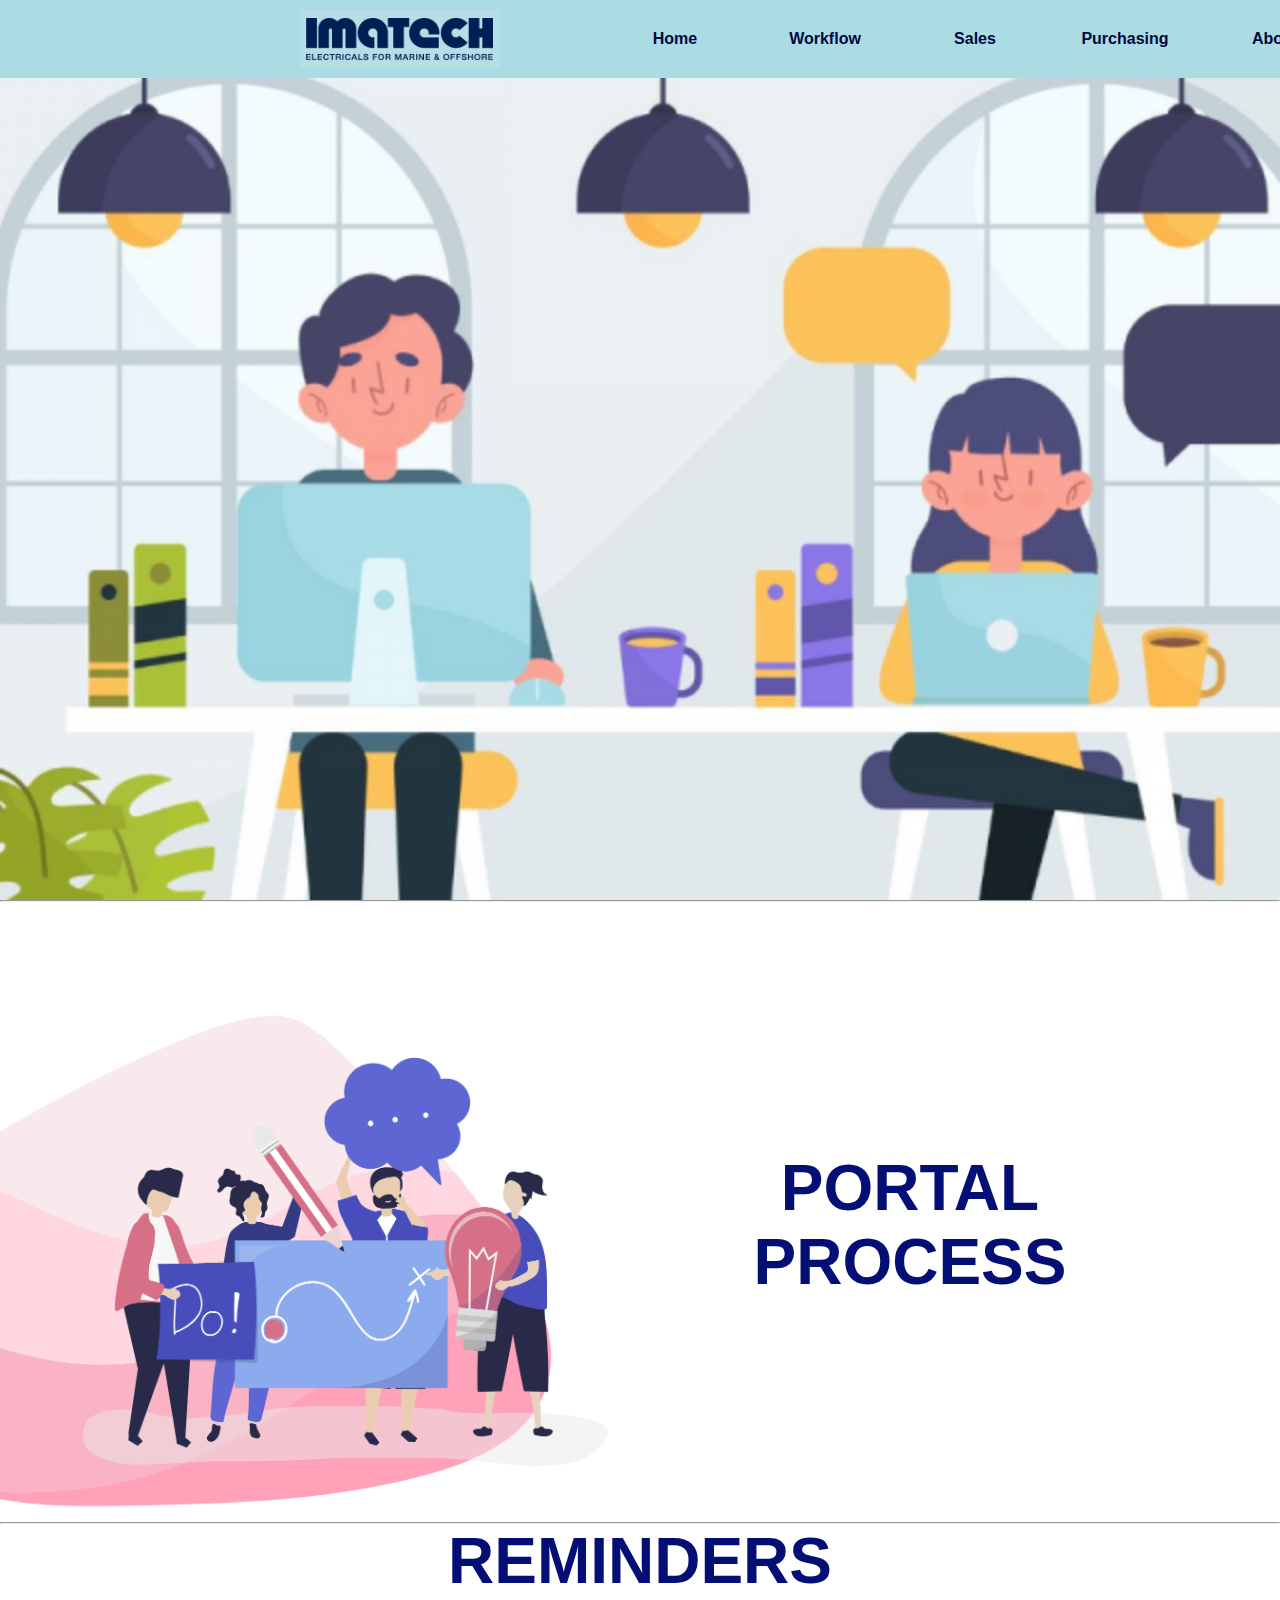
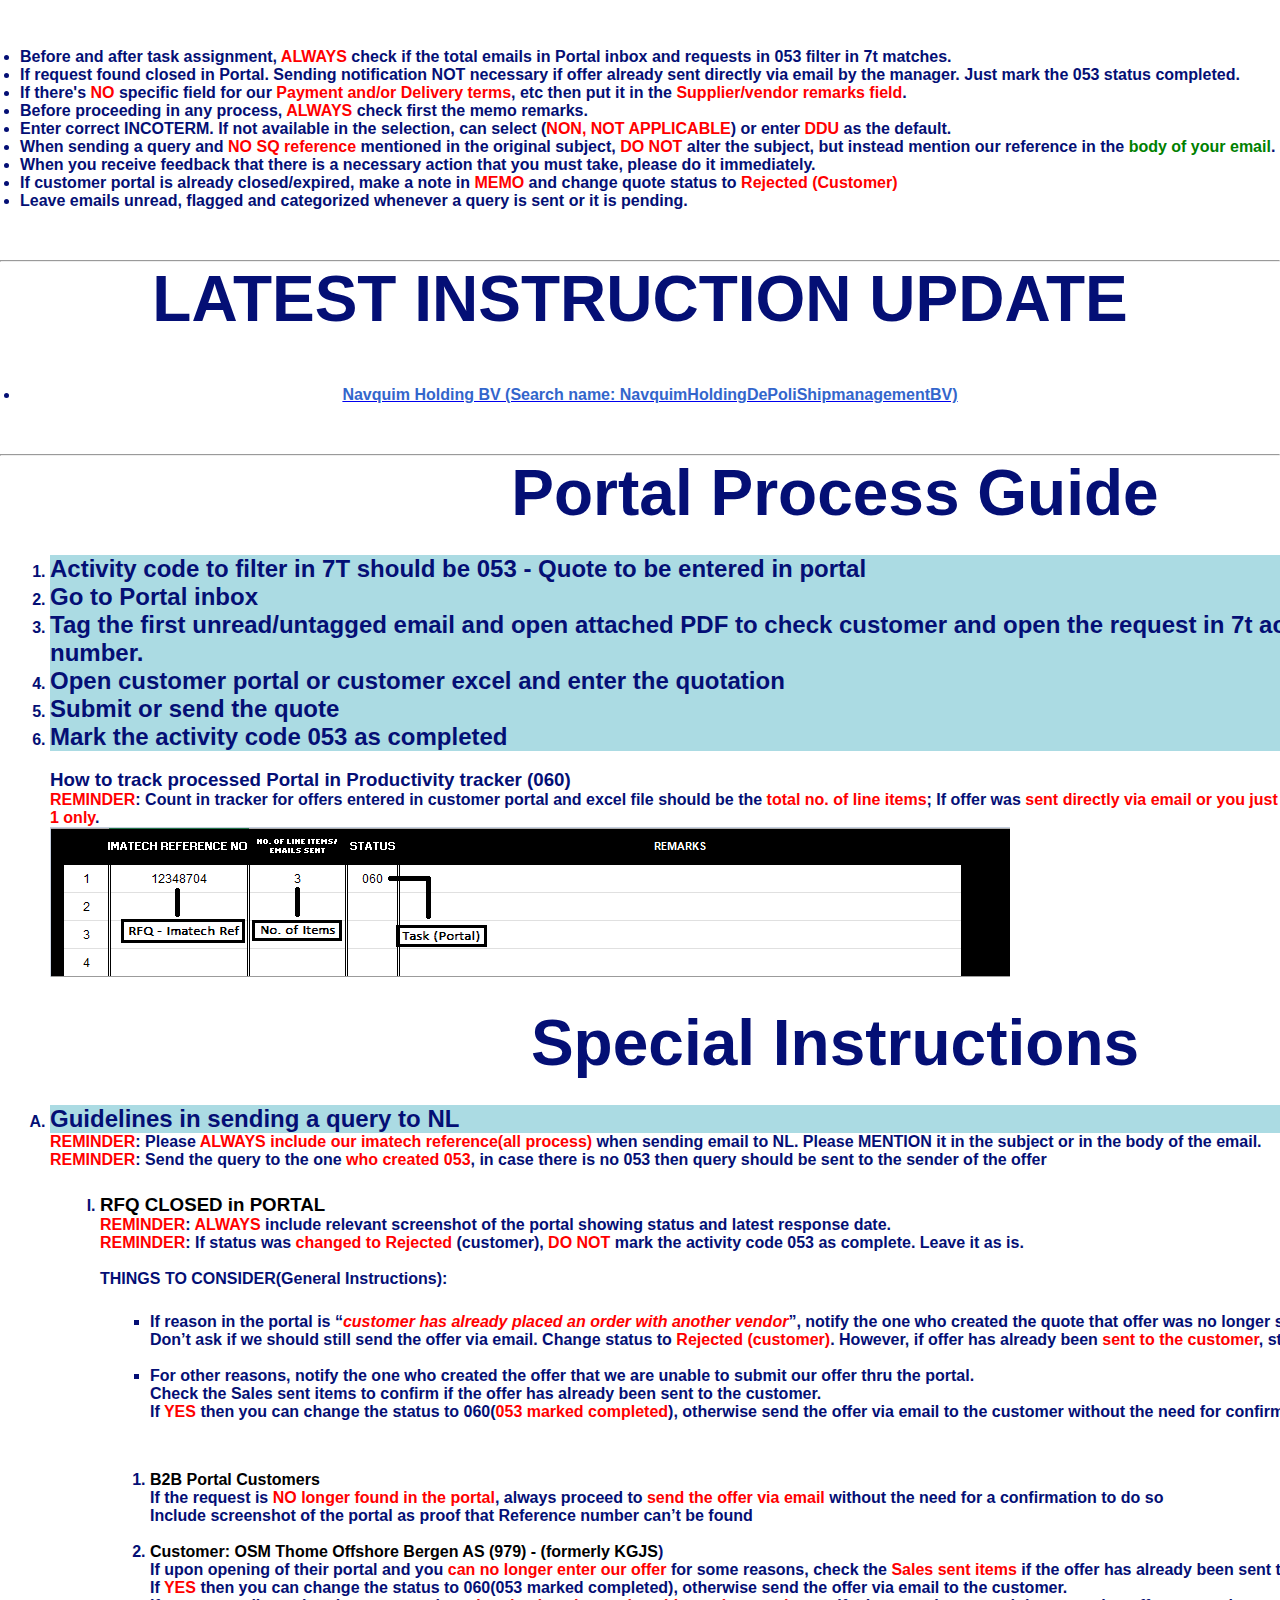
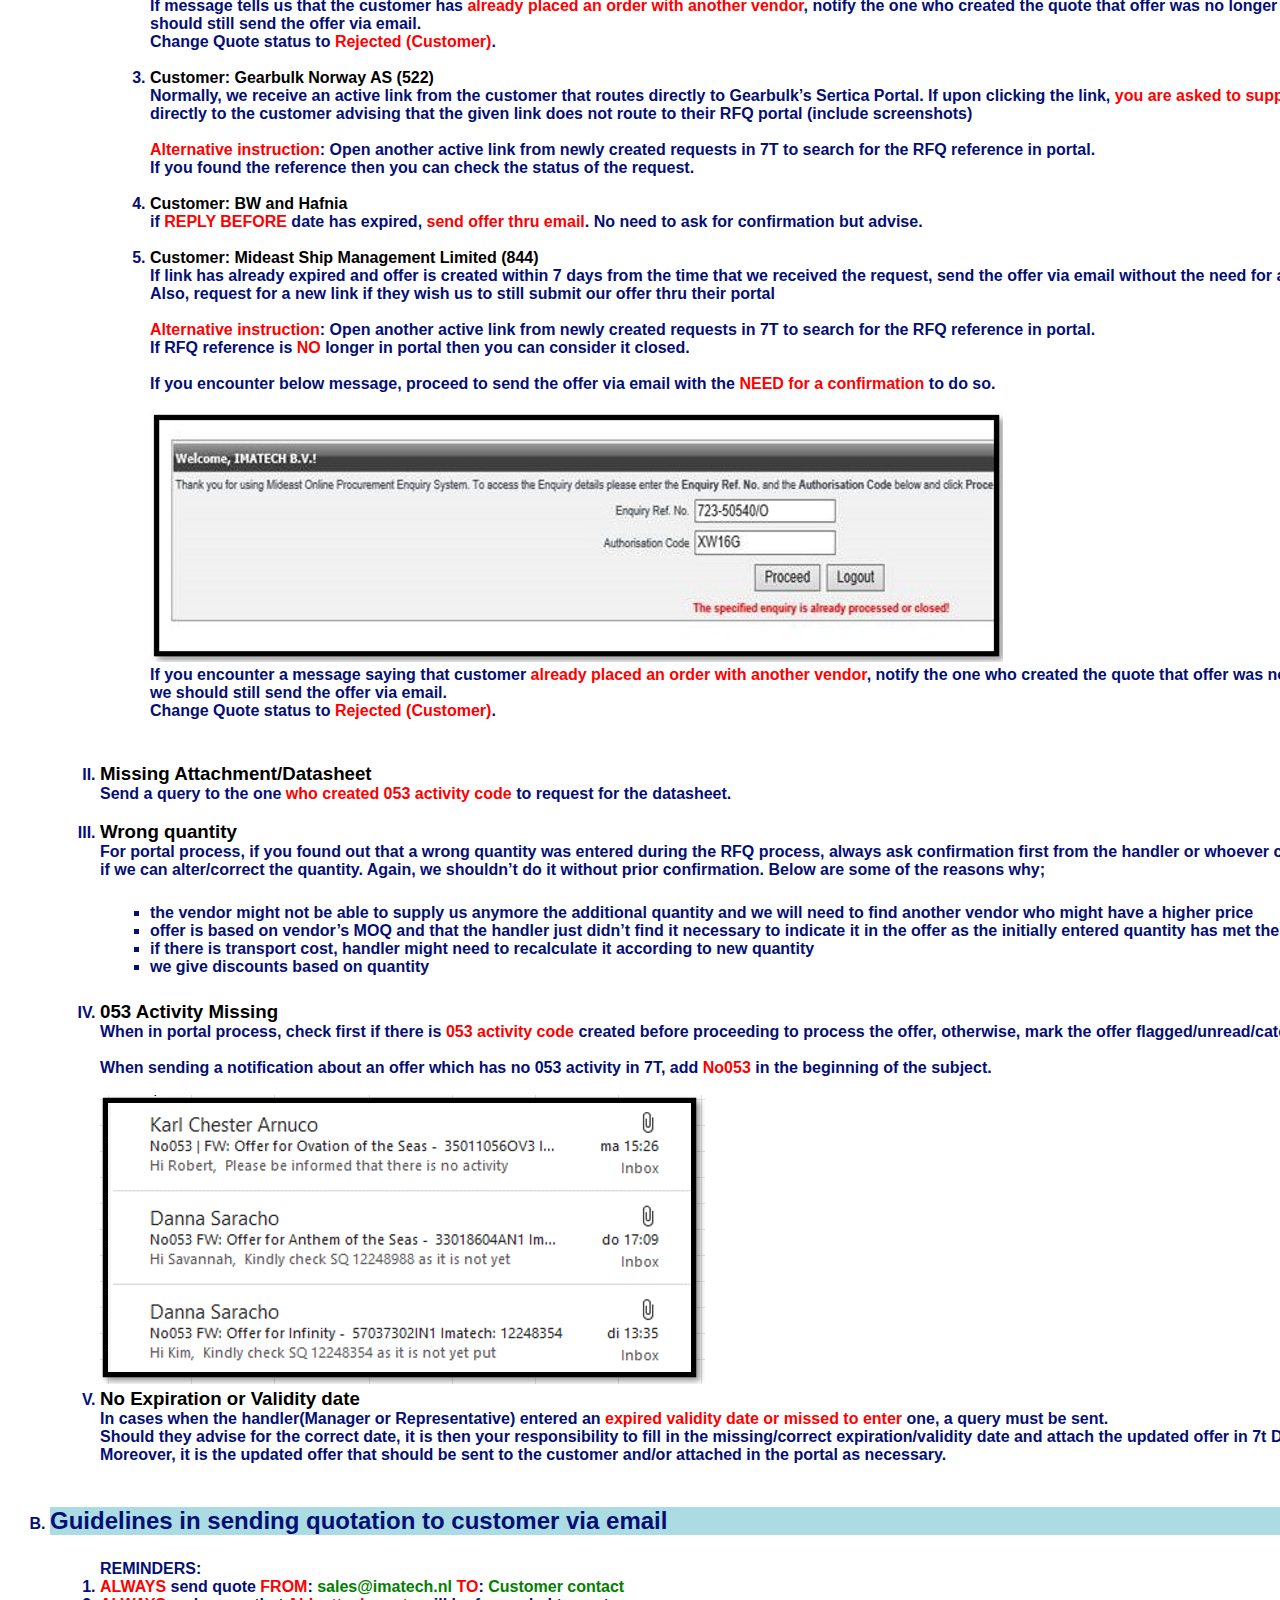
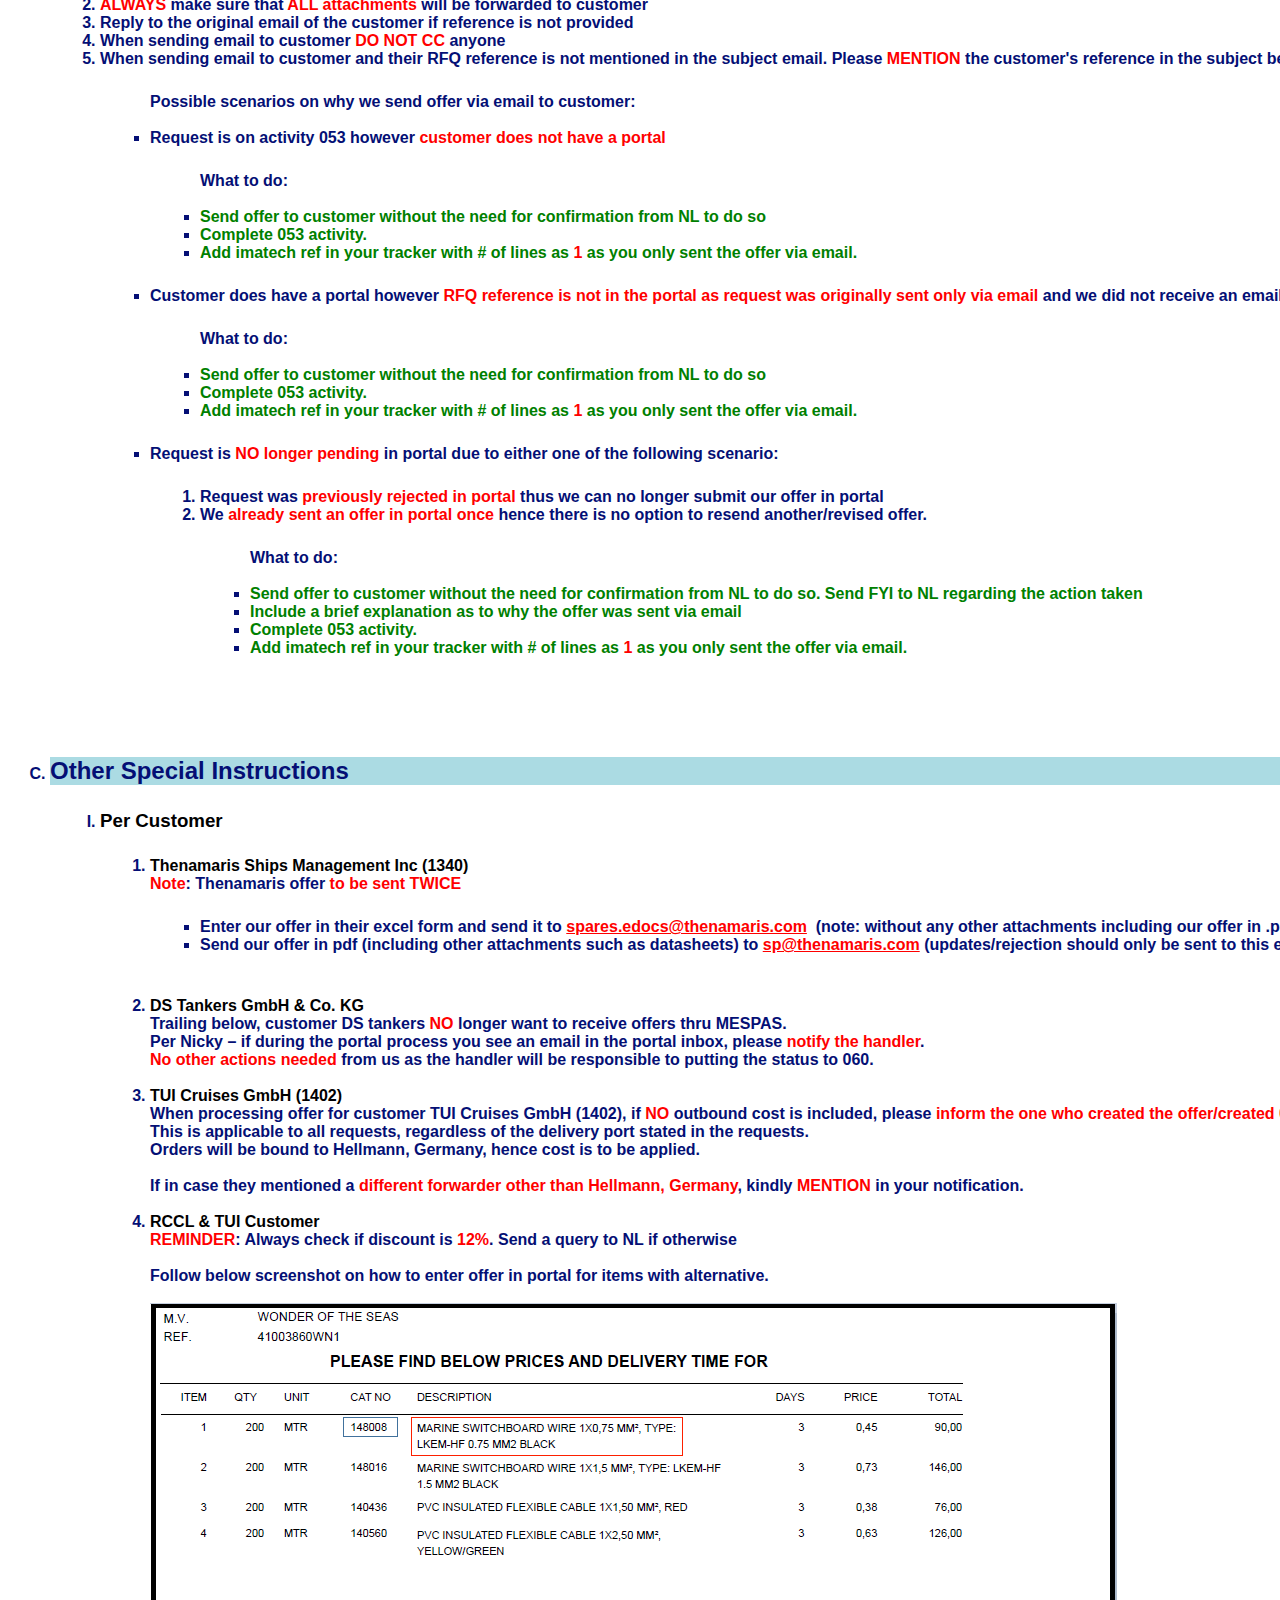
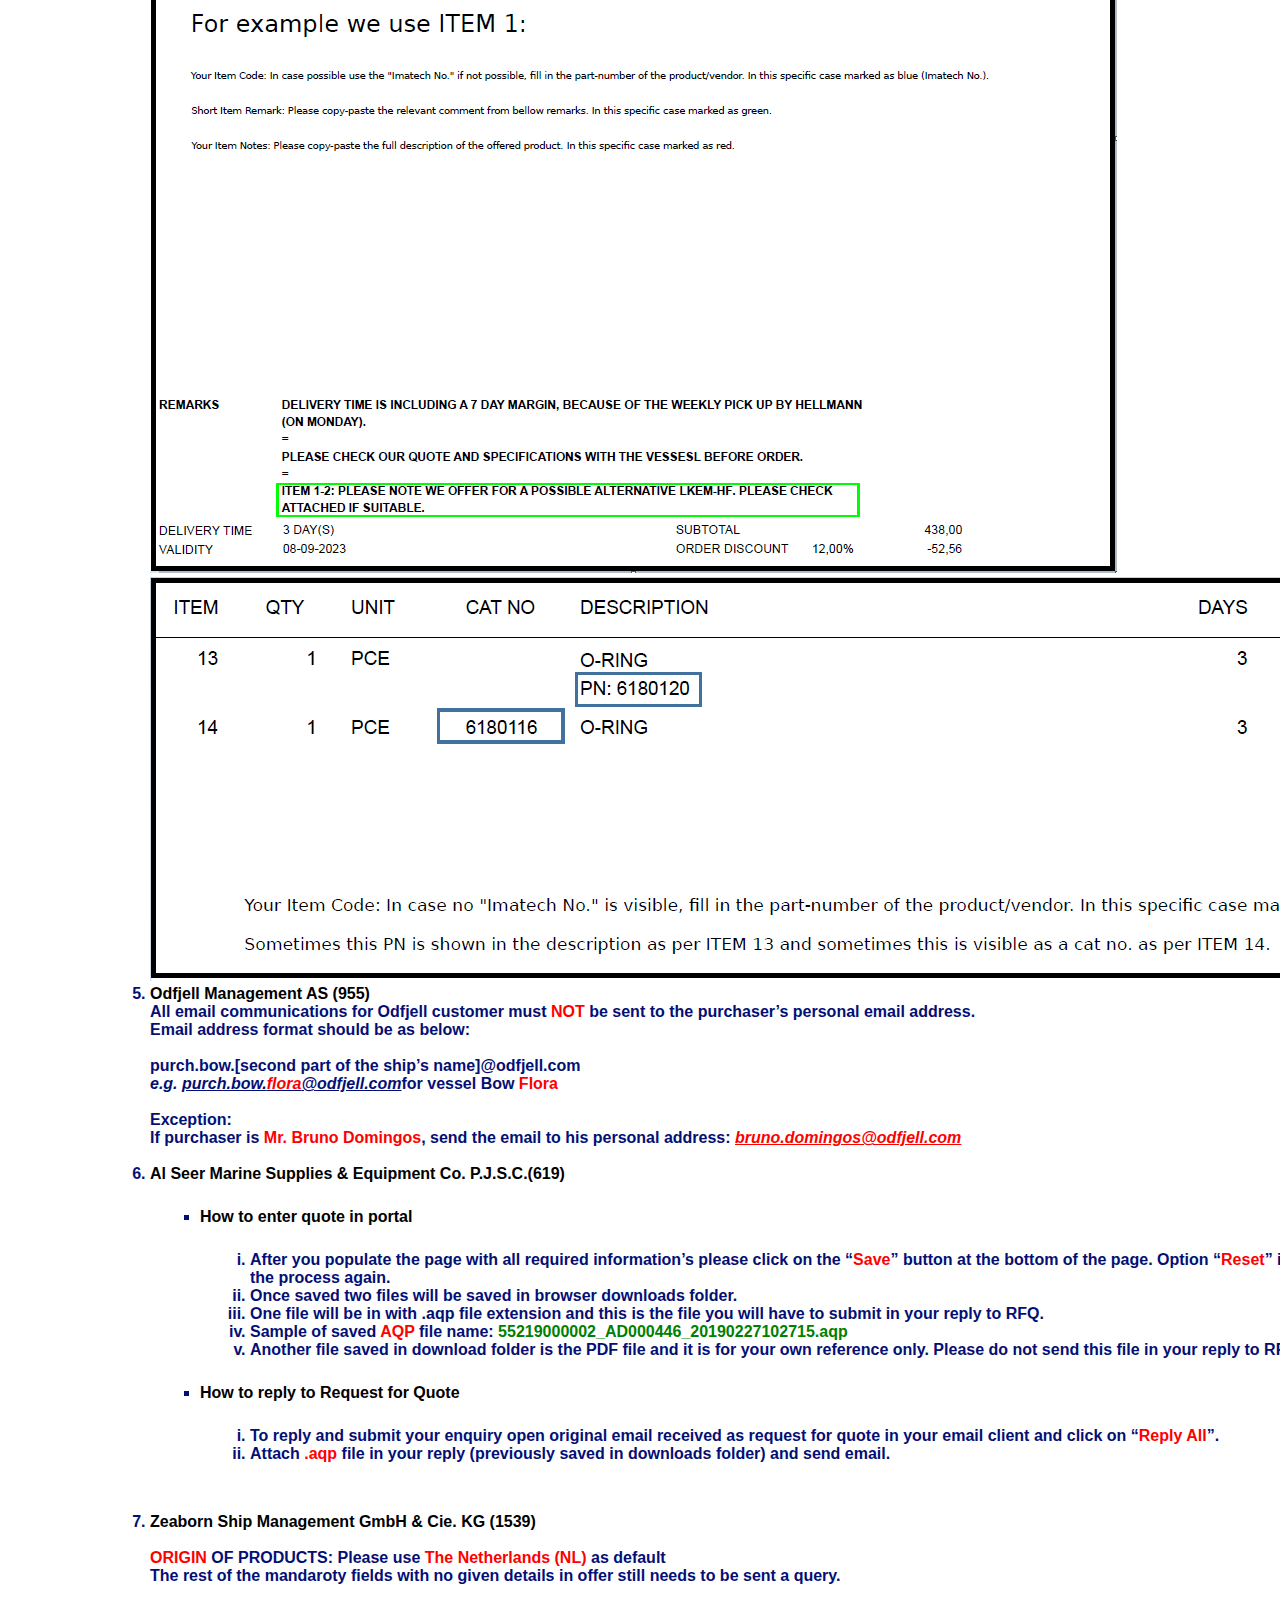
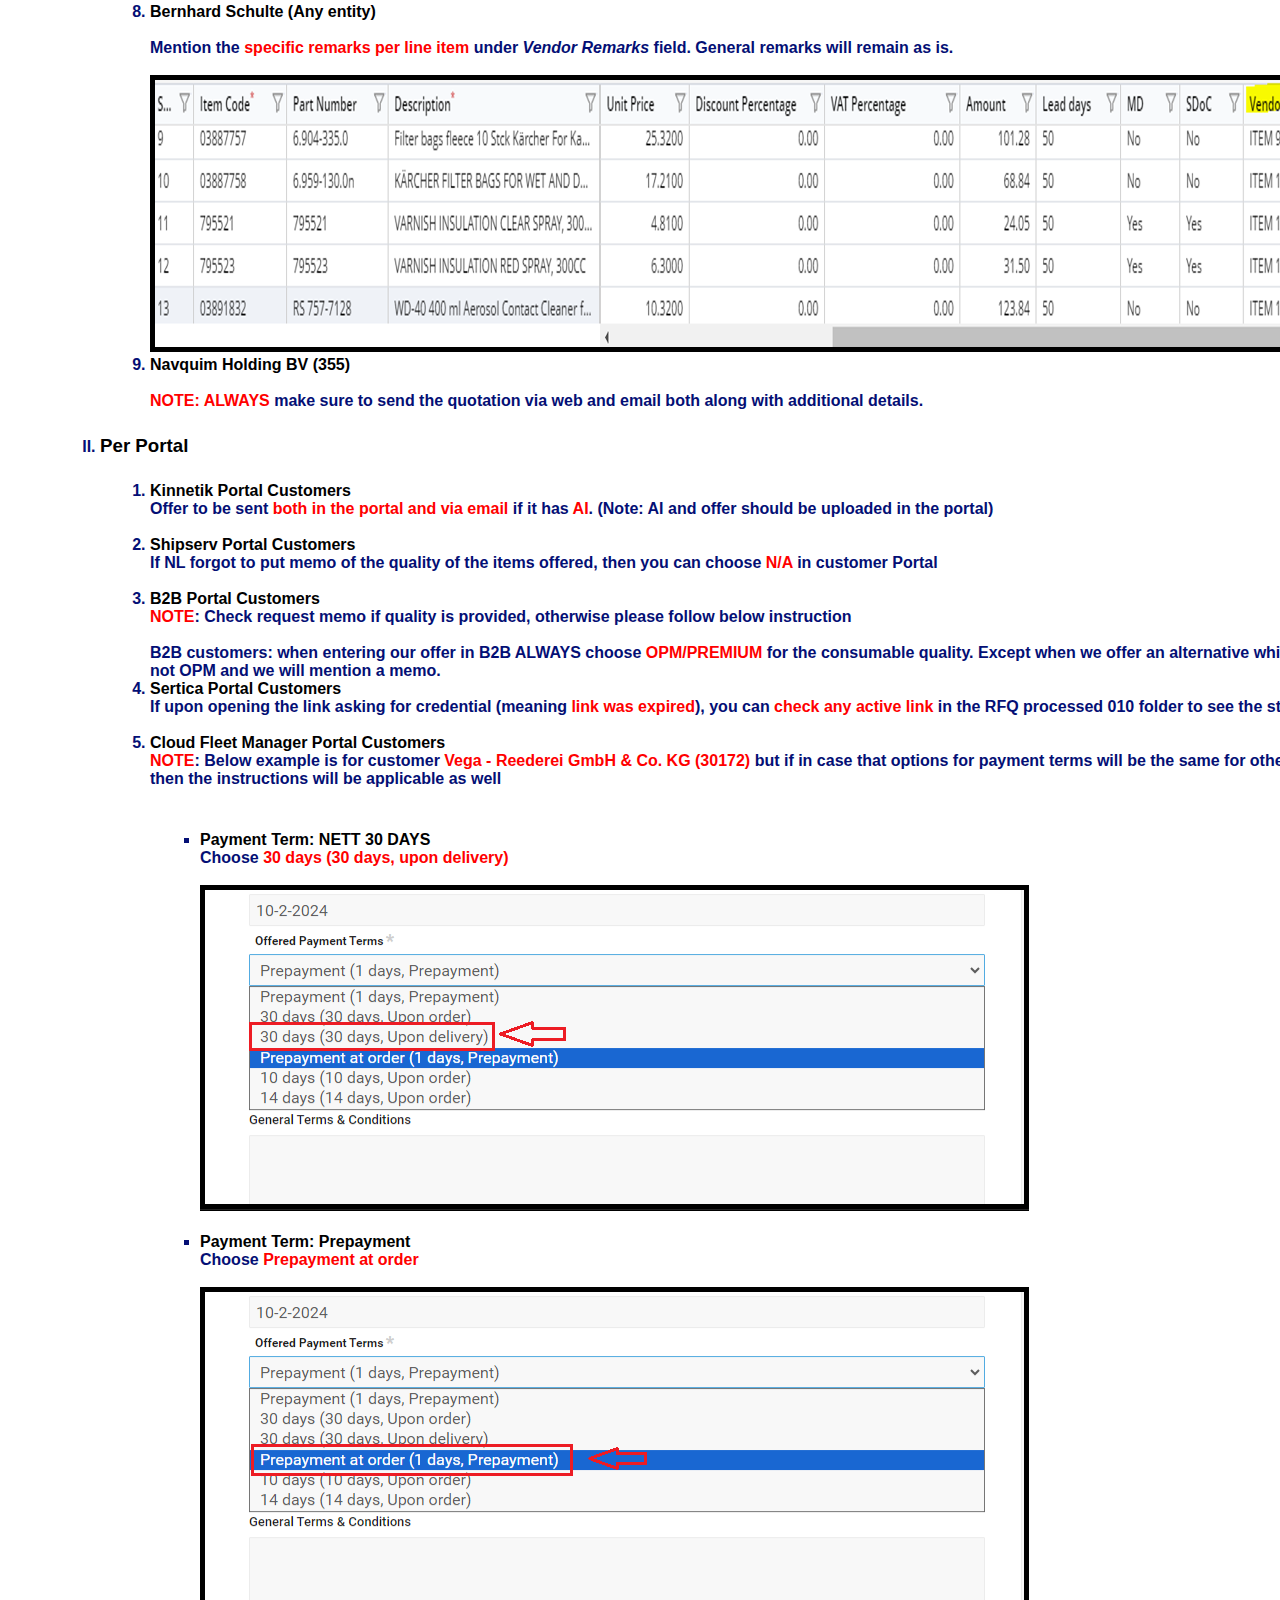
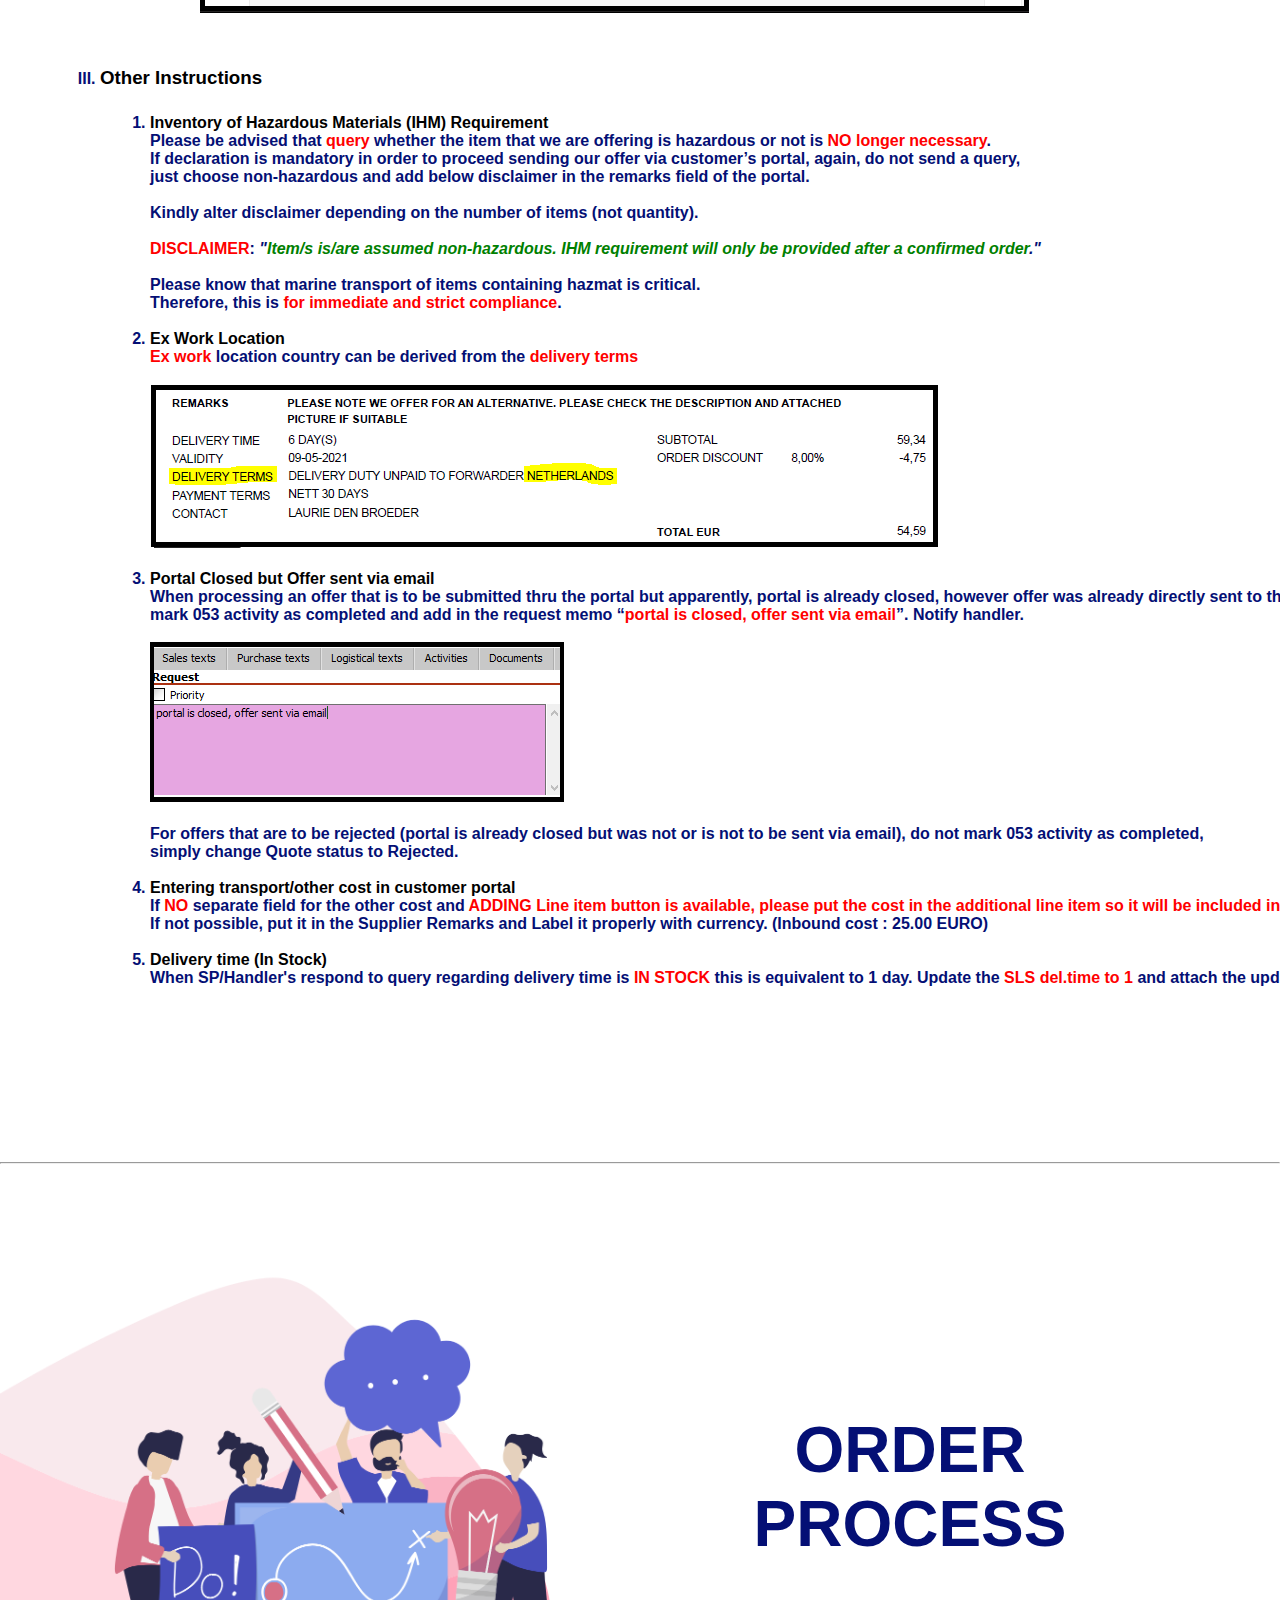
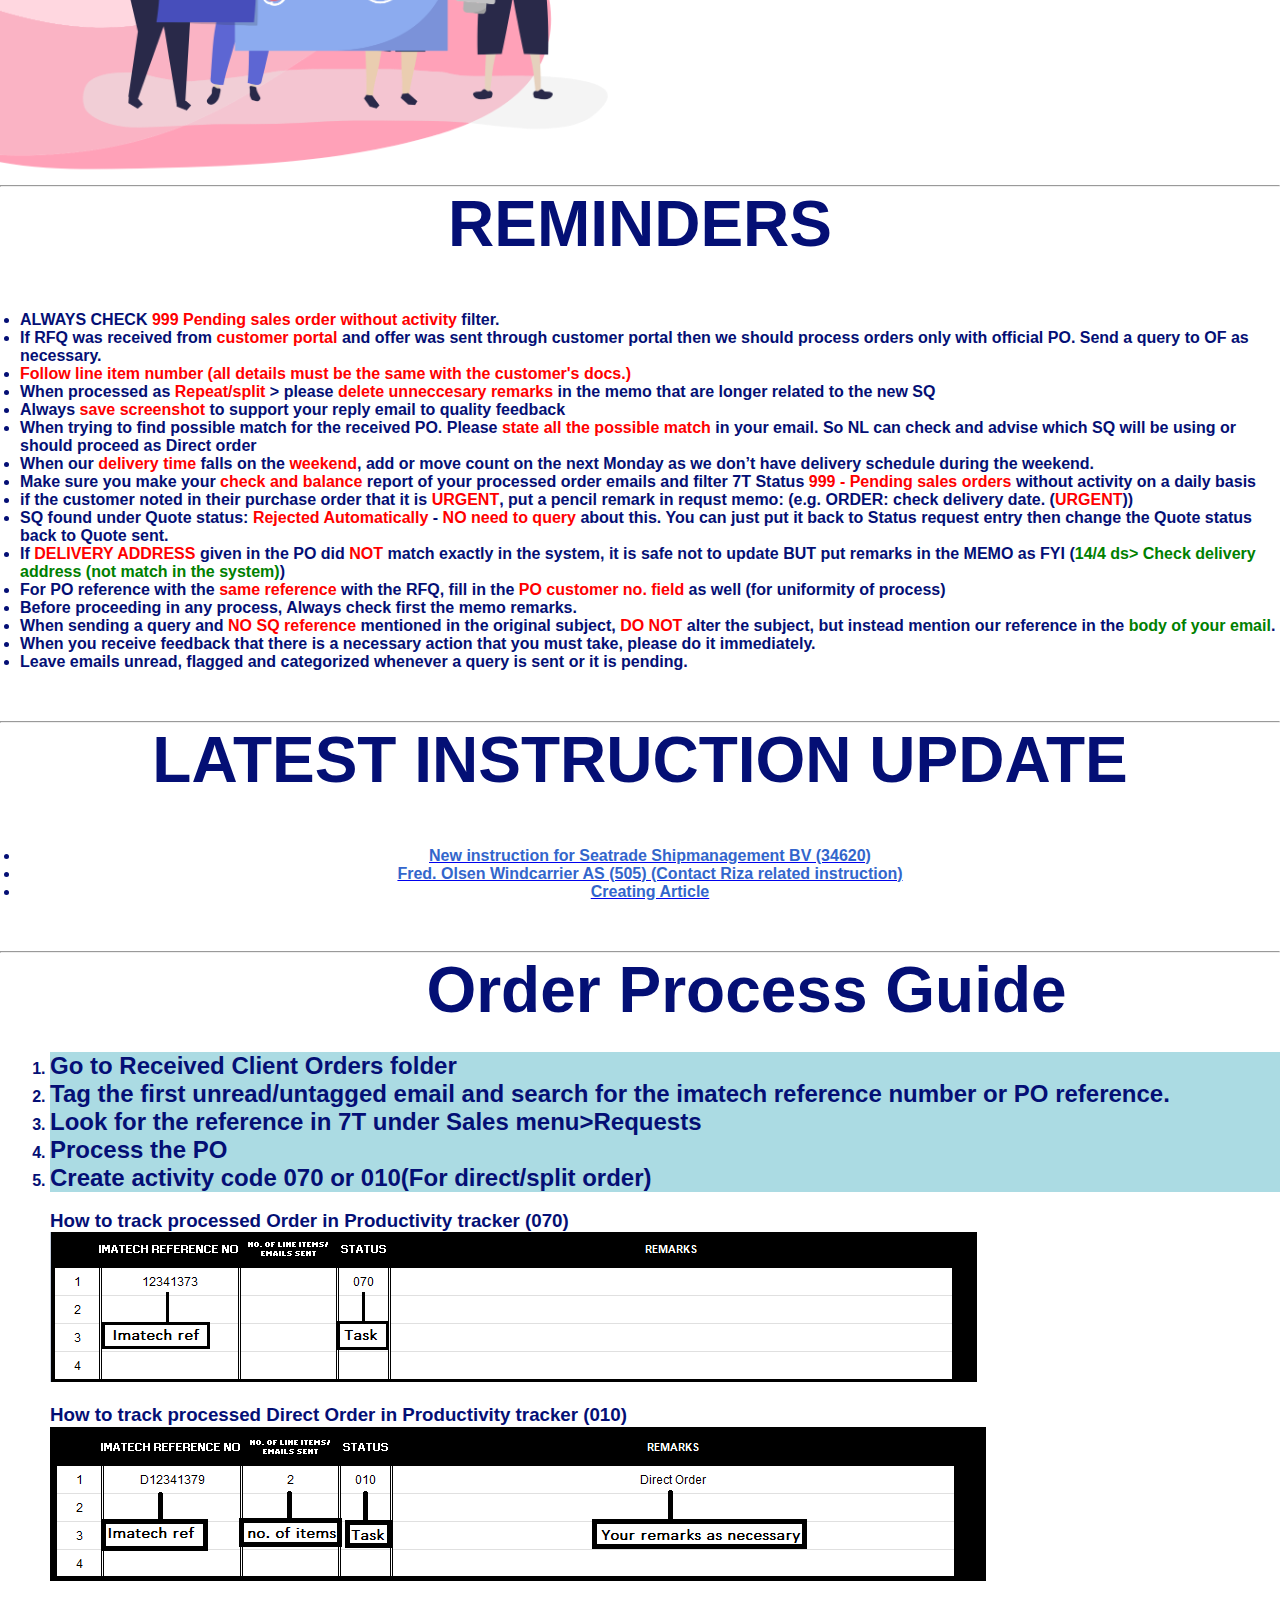
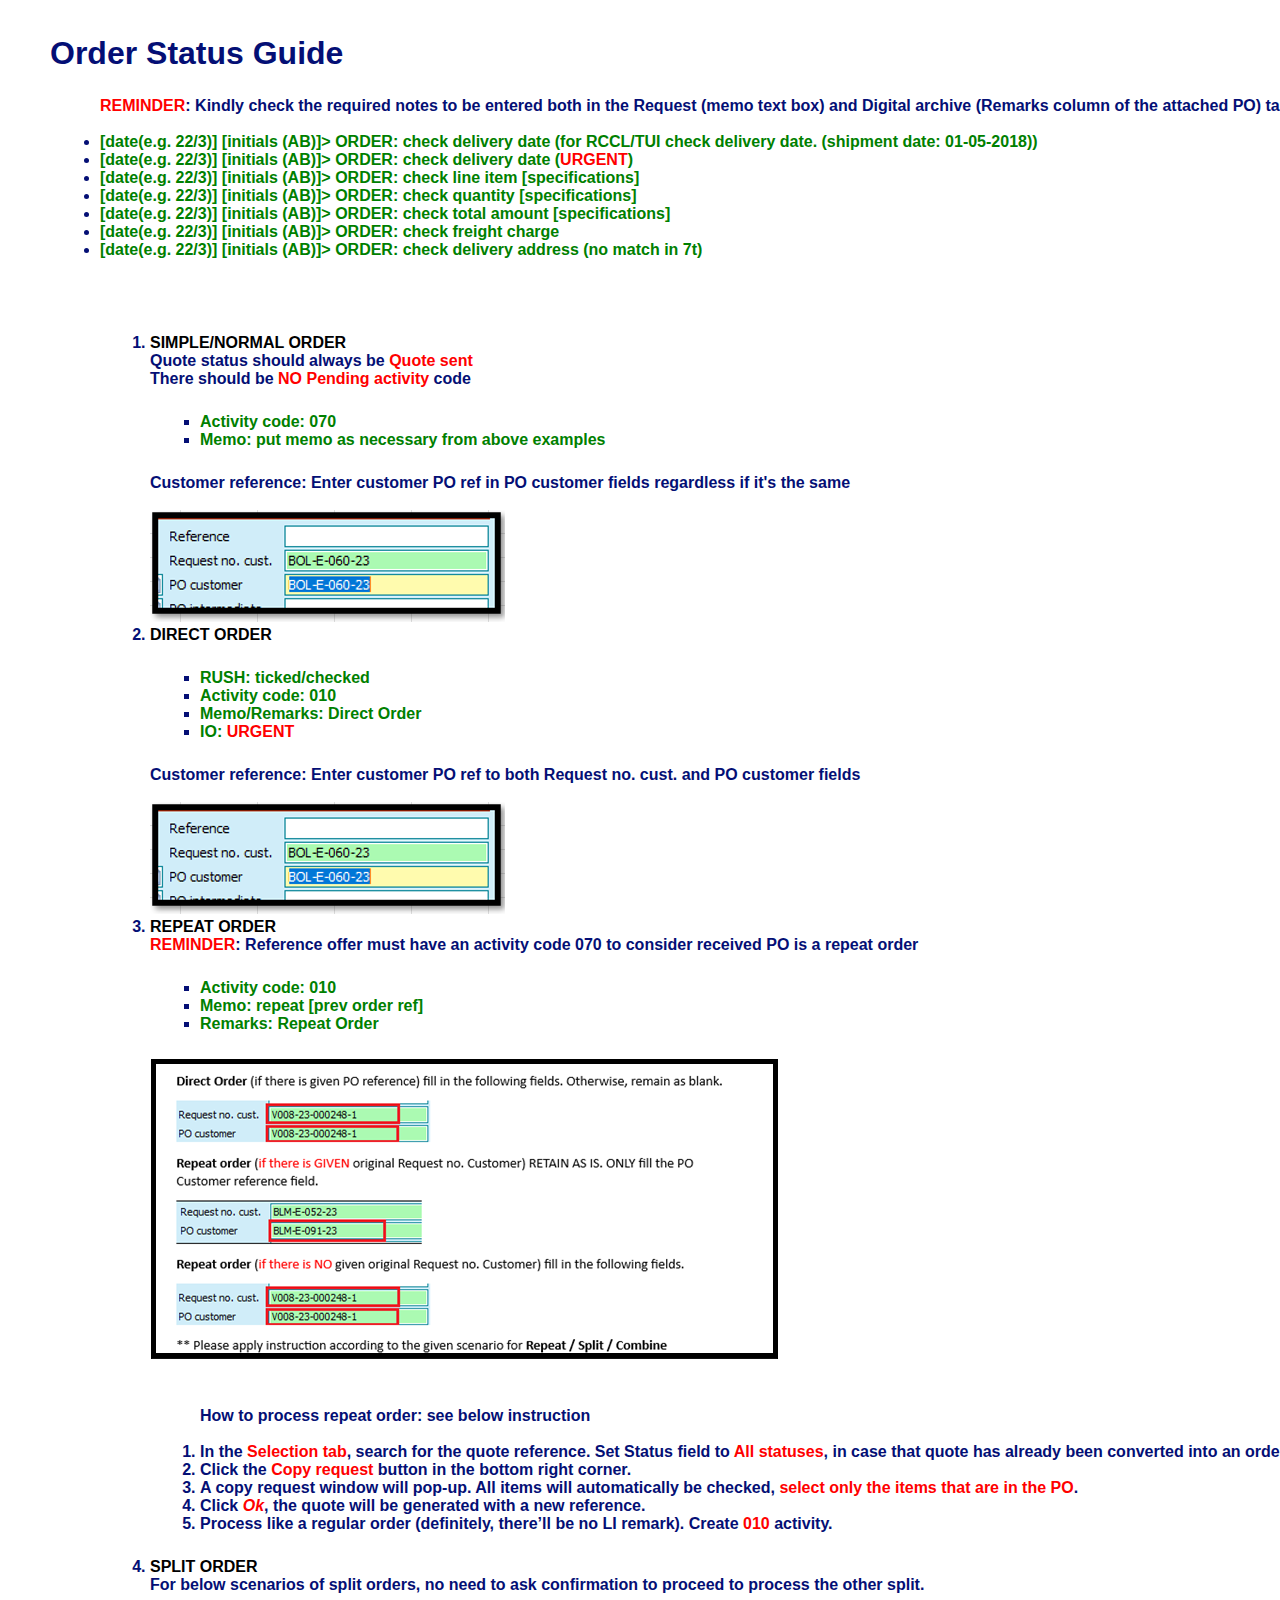
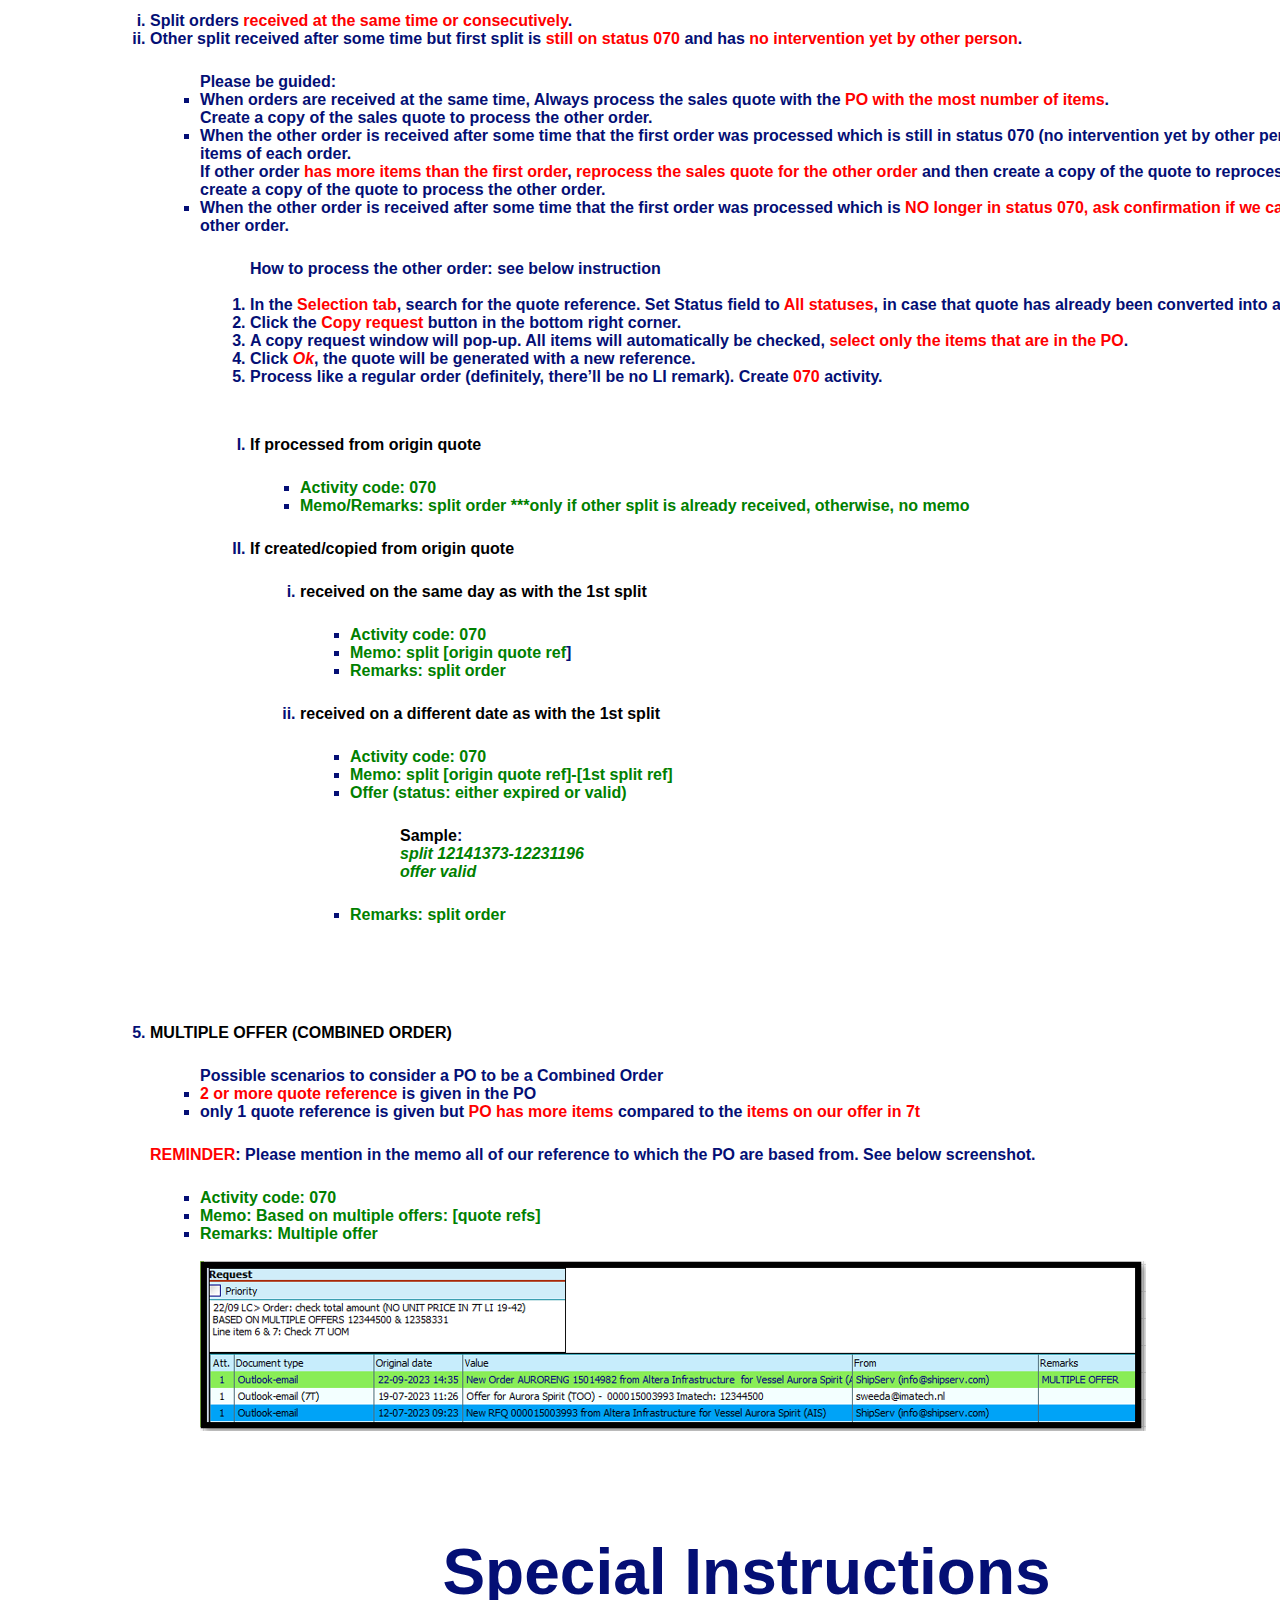
<file: porder.html>
<!DOCTYPE html>
<html>
<head>
	<meta charset="UTF-8">
	<meta name="viewport" content="width=device-width, initial-scale=1">
	<title>IMATECH REPOSITORY</title>
	<link rel="stylesheet" href="style.css">
</head>
<body>
	<div class="menu-bar">
		<div class="active"></div>
		<nav id="menu-bar">
		<ul>
			<div class="container-logo">
				<img src="Images/logo.PNG" class="logo">
			</div>	
			<li><a href="#">Home</a>
				<div class="sub-menu-1">
	
					<ul>
						<li><a href="index.html#Mission">Mission & Vision</a></li>
						<li><a href="index.html#nlteamheader">NL Team</a></li>
						<li><a href="index.html#mnlteamheader">MNL Team</a></li>
					</ul>
				</div>
			</li>
			<li><a>Workflow</a>
				<div class="sub-menu-1">
					<ul>
						<li><a href="workflow.html#processworkflow">Process Overview</a></li>
						<li><a href="workflow.html#rfqworkflow">RFQ Workflow</a></li>
						<li><a href="workflow.html#pqiworkflow">PQI Workflow</a></li>
						<li><a href="workflow.html#rqworkflow">RQ Workflow</a></li>
						<li><a href="workflow.html#portalworkflow">PORTAL Workflow</a></li>
						<li><a href="workflow.html#orderworkflow">ORDER Workflow</a></li>
						<li><a href="workflow.html#cancelworkflow">CANCELLATION Workflow</a></li>
						<li><a href="workflow.html#rocnrscworkflow">ROC N RSC Workflow</a></li>
						<li><a href="workflow.html#rsbworkflow">RSB Workflow</a></li>
						<li><a href="workflow.html#rsnworkflow">RSN Workflow</a></li>
						<li><a href="workflow.html#rejectionworkflow">REJECTION Workflow</a></li>
						<li><a href="workflow.html#utcworkflow">UTC Workflow</a></li>
						<li><a href="workflow.html#invoicecreationworkflow">Sales Invoice Creation Workflow</a></li>
						<li><a href="workflow.html#invoiceuploadworkflow">Invoice Upload Workflow</a></li>
					</ul>
				</div>
			</li>
			<li><a href="#">Sales</a>
				<div class="sub-menu-1">
					<ul>
						<li class="hover-me"><a href="Contactnvesselcr8.html#vesselcr8">Create Vessel&nbsp&nbsp></a>
							<div class="sub-menu-2">
								<ul>
									<li><a href="Contactnvesselcr8.html#newvessel">Completely New vessel name</a></li>
									<li><a href="Contactnvesselcr8.html#newvesselsameimo">New vessel name but the same IMO and customer</a></li>
									<li><a href="Contactnvesselcr8.html#linkvessel">Link an existing vessel name to different customer</a></li>
									<li><a href="Contactnvesselcr8.html#newvesseldiffcust">New vessel name, same IMO but different customer.</a></li>
								</ul>
							</div>
						</li>
						<li class="hover-me"><a href="Contactnvesselcr8.html#contactcr8">Create Contact></a>
							<div class="sub-menu-2">
								<ul>
									<li><a href="Contactnvesselcr8.html#purchaser">Purchaser Contact name</a></li>
									<li><a href="Contactnvesselcr8.html#positionname">Position name and vessel name</a></li>
								</ul>
							</div>
						</li>
						<li class="hover-me"><a href="index.html#RFQ">RFQ&nbsp&nbsp&nbsp&nbsp&nbsp&nbsp&nbsp&nbsp&nbsp&nbsp&nbsp&nbsp&nbsp&nbsp&nbsp&nbsp&nbsp&nbsp></a>
							<div class="sub-menu-2">
								<ul>
									<li><a href="index.html#remnins">Reminders and New Updates</a></li>
									<li><a href="index.html#rfqheader">How to create RFQ header</a></li>
									<li><a href="index.html#rfqguide">RFQ Guidelines for Editing Item description</a></li>
									<li><a href="index.html#memoIO">Request memo and IO Lines Hierarchy</a></li>
									<li><a href="index.html#RFQref">Identifying RFQ Reference</a></li>
									<li><a href="index.html#searchrfq">Searching of RFQ References in 7T</a></li>
									<li><a href="index.html#vessel">Identifying Vessel Names</a></li>
									<li><a href="index.html#custcontact">Customer Contact Instruction</a></li>
									<li><a href="index.html#editing">Proper editing and Special Instructions</a></li>
									<li><a href="index.html#custentity">Correct Customer Entity per vessel and customer name.</a></li>
									<li><a href="index.html#delport">Delivery Port</a></li>
									<li><a href="index.html#urgentrfq">URGENT RFQs</a></li>
									<li><a href="index.html#catalog">Special Instructions per Customer/Catalog</a></li>
								</ul>
							</div>
						</li>
						<li class="hover-me"><a href="porder.html#portalheader">Portal&nbsp&nbsp&nbsp&nbsp&nbsp&nbsp&nbsp&nbsp&nbsp&nbsp&nbsp&nbsp&nbsp&nbsp&nbsp></a>
							<div class="sub-menu-2">
								<ul>
									<li><a href="porder.html#porrem">Reminders</a></li>
									<li><a href="porder.html#portalupdate">Latest Instruction Update</a></li>
									<li><a href="porder.html#portalguide">Portal Process Guide</a></li>
									<li><a href="porder.html#portalquery">Guidelines in sending a query to NL</a></li>
									<li><a href="porder.html#portalspecialins">Other Special Instructions</a></li>
								</ul>
							</div>
						</li>	
						<li class="hover-me"><a href="porder.html#Order">Order&nbsp&nbsp&nbsp&nbsp&nbsp&nbsp&nbsp&nbsp&nbsp&nbsp&nbsp&nbsp&nbsp&nbsp&nbsp></a>
							<div class="sub-menu-2">
								<ul>
									<li><a href="porder.html#orderrem">Reminders</a></li>
									<li><a href="porder.html#orderupdate">Latest Instruction Update</a></li>
									<li><a href="porder.html#orderguide">Order Process Guide</a></li>
									<li><a href="porder.html#orderkind">Direct, Split, Repeat and Combined Order </a></li>
									<li><a href="porder.html#orderquery">Guidelines in sending a query to NL</a></li>
									<li><a href="porder.html#orderspecialins">Other Special Instructions</a></li>
								</ul>
							</div>
						</li>
						<li class="hover-me"><a href="CanRej.html#Cancellation">Cancellation&nbsp&nbsp&nbsp ></a>
							<div class="sub-menu-2">
								<ul>
									<li><a href="CanRej.html#Cancelrem">Reminders</a></li>
									<li><a href="CanRej.html#Cancelupdate">Latest Instruction Update</a></li>
									<li><a href="CanRej.html#Cancelguide">Cancellation Process Guide</a></li>
									<li><a href="CanRej.html#Cancelquery">Guidelines in sending a query to NL</a></li>
									<li><a href="CanRej.html#Cancelspecialins">Other Special Instructions</a></li>
								</ul>
							</div>
						</li>	
						<li class="hover-me"><a href="CanRej.html#Rejection">Rejection&nbsp&nbsp&nbsp&nbsp&nbsp&nbsp&nbsp&nbsp ></a>
							<div class="sub-menu-2">
								<ul>
									<li><a href="CanRej.html#Rejrem">Rejection Reminders</a></li>
									<li><a href="CanRej.html#Rejupdate">Rejection Latest Instruction Update</a></li>
									<li><a href="CanRej.html#Rejguide">Rejection Process Guide</a></li>
									<li><a href="CanRej.html#Rejspecialins">Rejection Special Instructions</a></li>
									<li><a href="CanRej.html#TBRrem">TBR Reminders</a></li>
									<li><a href="CanRej.html#TBRupdate">TBR Latest Instruction Update</a></li>
									<li><a href="CanRej.html#TBRguide">TBR Process Guide</a></li>
									<li><a href="CanRej.html#TBRspecialins">TBR Special Instructions</a></li>
								</ul>
							</div>
						</li>
						<li class="hover-me"><a href="CanRej.html#UTC">UTC&nbsp&nbsp&nbsp&nbsp&nbsp&nbsp&nbsp&nbsp&nbsp&nbsp&nbsp&nbsp&nbsp&nbsp&nbsp&nbsp&nbsp&nbsp></a>
							<div class="sub-menu-2">
								<ul>
									<li><a href="CanRej.html#UTCrem">UTC Reminders</a></li>
									<li><a href="CanRej.html#UTCupdate">UTC Latest Instruction Update</a></li>
									<li><a href="CanRej.html#UTCguide">UTC Process Guide</a></li>
									<li><a href="CanRej.html#UTCspecialins">UTC Special Instructions</a></li>
								</ul>
							</div>
						</li>
						<li class="hover-me"><a href="invoice.html#InvCreation">Inv. Creation&nbsp&nbsp&nbsp ></a>
							<div class="sub-menu-2">
								<ul>
									<li><a href="invoice.html#ICRem">Reminders</a></li>
									<li><a href="invoice.html#ICupdate">Latest Instruction Update</a></li>
									<li><a href="invoice.html#ICguide"> Process Guide</a></li>
									<li><a href="invoice.html#ICspecialins">Special Instructions</a></li>
								</ul>
							</div>
						</li>
						<li class="hover-me"><a href="invoice.html#InvUpload">Inv. Upload&nbsp&nbsp&nbsp&nbsp&nbsp&nbsp></a>
							<div class="sub-menu-2">
								<ul>
									<li><a href="invoice.html#IUrem">Reminders</a></li>
									<li><a href="invoice.html#IUupdate">Latest Instruction Update</a></li>
									<li><a href="invoice.html#IUguide">Process Guide</a></li>
									<li><a href="invoice.html#IUspecialins">Special Instructions</a></li>
								</ul>
							</div>
						</li>
						<li class="hover-me"><a href="#IHM">IHM&nbsp&nbsp&nbsp&nbsp&nbsp&nbsp&nbsp&nbsp&nbsp&nbsp&nbsp&nbsp&nbsp&nbsp&nbsp&nbsp&nbsp&nbsp></a>
							<div class="sub-menu-2">
								<ul>
									<li><a href="#IHMrem">Reminders</a></li>
									<li><a href="#IHMupdate">Latest Instruction Update</a></li>
									<li><a href="#IHMguide">Process Guide</a></li>
									<li><a href="#IHMspecialins">Special Instructions</a></li>
								</ul>
							</div>
						</li>
					</ul>
				</div>
			</li>
			<li><a href="#">Purchasing</a>
				<div class="sub-menu-1">
					<ul>
						<li class="hover-me"><a href="PQIRQ.html#PQI">PQI&nbsp&nbsp&nbsp&nbsp&nbsp&nbsp&nbsp&nbsp&nbsp&nbsp&nbsp&nbsp&nbsp&nbsp&nbsp&nbsp&nbsp></a>
							<div class="sub-menu-2">
								<ul>
									<li><a href="PQIRQ.html#PQIrem">Reminders</a></li>
									<li><a href="PQIRQ.html#PQIupdate">Latest Instruction Update</a></li>
									<li><a href="PQIRQ.html#PQIguide">PQI Process Guide</a></li>
									<li><a href="PQIRQ.html#PQIquery">Guidelines in sending a query to NL</a></li>
									<li><a href="PQIRQ.html#PQIspecialins">Other Special Instructions</a></li>
								</ul>
							</div>
						</li>
						<li class="hover-me"><a href="PQIRQ.html#RQ">RQ&nbsp&nbsp&nbsp&nbsp&nbsp&nbsp&nbsp&nbsp&nbsp&nbsp&nbsp&nbsp&nbsp&nbsp&nbsp&nbsp&nbsp&nbsp></a>
							<div class="sub-menu-2">
								<ul>
									<li><a href="PQIRQ.html#RQrem">Reminders</a></li>
									<li><a href="PQIRQ.html#RQupdate">Latest Instruction Update</a></li>
									<li><a href="PQIRQ.html#RQguide">RQ Process Guide</a></li>
									<li><a href="PQIRQ.html#RQquery">Guidelines in sending a query to NL</a></li>
									<li><a href="PQIRQ.html#RQspecialins">Other Special Instructions</a></li>
								</ul>
							</div>
						</li>
						<li class="hover-me"><a href="ROCRS.html#ROC">ROC&nbsp&nbsp&nbsp&nbsp&nbsp&nbsp&nbsp&nbsp&nbsp&nbsp&nbsp&nbsp&nbsp&nbsp&nbsp></a>
							<div class="sub-menu-2">
								<ul>
									<li><a href="ROCRS.html#ROCrem">Reminders</a></li>
									<li><a href="ROCRS.html#ROCupdate">Latest Instruction Update</a></li>
									<li><a href="ROCRS.html#ROCguide">ROC Process Guide</a></li>
									<li><a href="ROCRS.html#ROCquery">Guidelines in sending a query to NL</a></li>
									<li><a href="ROCRS.html#ROCtotaldiff">Total Amount Accepted Difference</a></li>
									<li><a href="ROCRS.html#ROCrfedsguide">Guidelines in sending RFEDS</a></li>
									<li><a href="ROCRS.html#ROCvendorwoOC">Vendors without OC</a></li>
									<li><a href="ROCRS.html#ROCotherins">Other Special Instructions</a></li>
								</ul>
							</div>
						</li>
						<li class="hover-me"><a href="ROCRS.html#RS">RS&nbsp&nbsp&nbsp&nbsp&nbsp&nbsp&nbsp&nbsp&nbsp&nbsp&nbsp&nbsp&nbsp&nbsp&nbsp&nbsp&nbsp&nbsp></a>
							<div class="sub-menu-2">
								<ul>
									<li><a href="ROCRS.html#RSCrem">RSC Reminders</a></li>
									<li><a href="ROCRS.html#RSCupdate">Latest Instruction Update</a></li>
									<li><a href="ROCRS.html#RSCemails">4 Types of Email in RS OC Folder</a></li>
									<li><a href="ROCRS.html#RSCguide">RSC Process Guide</a></li>
									<li><a href="ROCRS.html#RSNguide">RSN Process Guide</a></li>
									<li><a href="ROCRS.html#RSBguide">RSB Process Guide</a></li>
								</ul>
							</div>
						</li>
					</ul>
				</div>
			</li>
			<li><a href="#">About</a>
				<div class="sub-menu-1">
					<ul>
						<li><a href="ImatechMnl.html#Imaworks">How Imatech Works</a></li>
						<li><a href="ImatechMnl.html#ImatechMnl">Brief History of Imatech Manila</a></li>
					</ul>
				</div>
			</li>
			<button onclick = "window.location.href='Search.html';">
				<svg viewBox="0 0 1024 1024"><path class="path1" d="M848.471 928l-263.059-263.059c-48.941 36.706-110.118 55.059-177.412 55.059-171.294 0-312-140.706-312-312s140.706-312 312-312c171.294 0 312 140.706 312 312 0 67.294-24.471 128.471-55.059 177.412l263.059 263.059-79.529 79.529zM189.623 408.078c0 121.364 97.091 218.455 218.455 218.455s218.455-97.091 218.455-218.455c0-121.364-103.159-218.455-218.455-218.455-121.364 0-218.455 97.091-218.455 218.455z"></path></svg>
				
			</button>
		</ul>
		</nav>
		</div>
	<section id="header">
	</section>
	<hr>
	<!--Portal -->
	<section id="overallheader">
		<div id="portalheader" class="overall-left-col">
			<img src="Images/mission.PNG">
		</div>
		<div class="overall-right-col">
			<div class="overallbody-text">
				<h1>PORTAL PROCESS<BR><BR></h1> 
			</div>	
		</div>	
		<!--REMINDER -->	
		<div id="porrem" class="overallreminderninstruction-text">
			<div class="overall-header-text"> 
				<hr>
				<h1>REMINDERS<BR></h1>
					<div class="overallreminder-text-list">
						<li>Before and after task assignment, <span style="color:RED;">ALWAYS</span> check if the total emails in Portal inbox and requests in 053 filter in 7t matches.</li>
						<li>If request found closed in Portal. Sending notification NOT necessary if offer already sent directly via email by the manager. Just mark the 053 status completed.</li>
						<li>If there's <span style="color:RED;">NO</span> specific field for our <span style="color:RED;">Payment and/or Delivery terms</span>, etc then put it in the <span style="color:RED;">Supplier/vendor remarks field</span>.</li>
						<li>Before proceeding in any process, <span style="color:RED;">ALWAYS</span> check first the memo remarks.</li>
						<li>Enter correct INCOTERM. If not available in the selection, can select (<span style="color:RED;">NON, NOT APPLICABLE</span>) or enter <span style="color:RED;">DDU</span> as the default.</li>
						<li>When sending a query and <span style="color:RED;">NO SQ reference</span> mentioned in the  original subject, <span style="color:RED;">DO NOT</span> alter the subject, but instead mention our reference in the <span style="color:green;">body of your email</span>.</li>
						<li>When you receive feedback that there is a necessary action that you must take, please do it immediately.</li>
						<li>If customer portal is already closed/expired, make a note in <span style="color:RED;">MEMO</span> and change quote status to<span style="color:RED;"> Rejected (Customer)</span></li>
						<li>Leave emails unread, flagged and categorized whenever a query is sent or it is pending.</li>
					</div>
			</div>
			<hr>
		</div>
		<!--INSTRUCTION -->
		<div id="portalupdate" class="overallheader-text">
			<h1>LATEST INSTRUCTION UPDATE<BR></h1>
				<div class="overallinstruction-text-list">
					<li><a href="Porder.html#Navquim"><span style="color:rgb(51,102,204);">Navquim Holding BV (Search name: NavquimHoldingDePoliShipmanagementBV)</span></a></li>
				</div>
			<hr>
		</div>
		<div id="portalguide" class="overallheader-text">
			<h1>Portal Process Guide<BR></h1>
				<div class="overall-text-list">
					<ol>
						<li><h2>Activity code to filter in 7T should be 053 - Quote to be entered in portal</h2></li>
						<li><h2>Go to Portal inbox</h2></li>
						<li><h2>Tag the first unread/untagged email and open attached PDF to check customer and open the request in 7t according to the imatech reference number.</h2></li>
						<li><h2>Open customer portal or customer excel and enter the quotation</h2></li>
						<li><h2>Submit or send the quote</h2></li>
						<li><h2>Mark the activity code 053 as completed</h2></li><br>
					</ol>
						<h3>How to track processed Portal in Productivity tracker (060)</h3>
						<span style="color:RED;">REMINDER</span>: Count in tracker for offers entered in customer portal and excel file should be the <span style="color:RED;">total no. of line items</span>; If offer was <span style="color:RED;">sent directly via email or you just complete the status 053</span> then the count should be <span style="color:RED;">1 only</span>.<br>
							<img src="Images/howtotrackportal.PNG"><br>
		</div>			
		<div class="overallheader-text">
			<h1>Special Instructions<BR></h1>
				<div id="portalquery" class="overall-text-list">
						<ol type="A">
							<li><h2>Guidelines in sending a query to NL</h2></li>
							<span style="color:RED;">REMINDER</span>: Please <span style="color:RED;">ALWAYS include our imatech reference(all process)</span> when sending email to NL. Please MENTION it in the subject or in the body of the email.<br>
							<span style="color:RED;">REMINDER</span>: Send the query to the one <span style="color:RED;">who created 053</span>, in case there is no 053 then query should be sent to the sender of the offer<br>
								<ol type="I" class="overall-text-list">
									<li><h3><span style="color:BLACK;">RFQ CLOSED in PORTAL</span></h3></li>
										<ul><span style="color:RED;">REMINDER</span>: <span style="color:RED;">ALWAYS</span> include relevant screenshot of the portal showing status and latest response date.</ul>
										<ul><span style="color:RED;">REMINDER</span>: If status was <span style="color:RED;">changed to Rejected</span> (customer), <span style="color:RED;">DO NOT</span> mark the activity code 053 as complete. Leave it as is.</ul><br>
										<ul>THINGS TO CONSIDER(General Instructions):</ul>
											<ol class="overall-text-list">
												<ul><li>If reason in the portal is “<span style="color:RED;"><I>customer has already placed an order with another vendor</span></I>”, notify the one who created the quote that offer was no longer sent because of said reason. </li></ul>
													<ul>Don’t ask if we should still send the offer via email. Change status to <span style="color:RED;">Rejected (customer)</span>. However, if offer has already been <span style="color:RED;">sent to the customer</span>, status should be 060(<span style="color:RED;">053 marked completed</span>).</ul><br>
												<ul><li>For other reasons, notify the one who created the offer that we are unable to submit our offer thru the portal.</li></ul>
													<ul>Check the Sales sent items to confirm if the offer has already been sent to the customer. <br>
														If <span style="color:RED;">YES</span> then you can change the status to 060(<span style="color:RED;">053 marked completed</span>), otherwise send the offer via email to the customer without the need for confirmation.</ul>
											</ol>
											<ol class="overall-text-list">
												<li><span style="color:BLACK;">B2B Portal Customers</span></li>
													<ul>If the request is <span style="color:RED;">NO longer found in the portal</span>, always proceed to <span style="color:RED;">send the offer via email</span> without the need for a confirmation to do so</ul>
													<ul>Include screenshot of the portal as proof that Reference number can’t be found</ul><br>
												<li><span style="color:BLACK;">Customer: OSM Thome Offshore Bergen AS (979) - (formerly KGJS</span>)</li>
													<ul>If upon opening of their portal and you <span style="color:RED;">can no longer enter our offer</span> for some reasons, check the <span style="color:RED;">Sales sent items</span> if the offer has already been sent to the customer’s email address. <BR>
														If <span style="color:RED;">YES</span> then you can change the status to 060(053 marked completed), otherwise send the offer via email to the customer. </ul>
													<ul>If message tells us that the customer has <span style="color:RED;">already placed an order with another vendor</span>, notify the one who created the quote that offer was no longer sent because of said reason. <span style="color:RED;">DON'T</span> ask if we should still send the offer via email.</ul>
															<ul>Change Quote status to <span style="color:RED;">Rejected (Customer)</span>.</ul><br>
												<li><span style="color:BLACK;">Customer: Gearbulk Norway AS (522)</span></li>
													<ul>Normally, we receive an active link from the customer that routes directly to Gearbulk’s Sertica Portal. If upon clicking the link, <span style="color:RED;">you are asked to supply log in credentials</span>, you may send the offer directly to the customer advising that the given link does not route to their RFQ portal (include screenshots)</ul><br>
													<span style="color:RED;">Alternative instruction</span>: Open another active link from newly created requests in 7T to search for the RFQ reference in portal. <br>
													If you found the reference then you can check the status of the request.<br><br>
												<li><span style="color:BLACK;">Customer: BW and Hafnia</span></li>
													<ul>if <span style="color:RED;">REPLY BEFORE</span> date has expired, <span style="color:RED;">send offer thru email</span>. No need to ask for confirmation but advise.</ul><br>
												<li><span style="color:BLACK;">Customer: Mideast Ship Management Limited (844)</span></li>
													<ul>If link has already expired and offer is created within 7 days from the time that we received the request, send the offer via email without the need for a confirmation. <br>
														Also, request for a new link if they wish us to still submit our offer thru their portal</ul><br>
													<span style="color:RED;">Alternative instruction</span>: Open another active link from newly created requests in 7T to search for the RFQ reference in portal. <br>
													If RFQ reference is <span style="color:RED;">NO</span> longer in portal then you can consider it closed.<br><br>
													<ul>If you encounter below message, proceed to send the offer via email with the <span style="color:RED;">NEED for a confirmation</span> to do so.</ul><br>
													<img src="Images/portalclosedmideast.PNG">
													<ul>If you encounter a message saying that customer <span style="color:RED;">already placed an order with another vendor</span>, notify the one who created the quote that offer was no longer sent because of said reason. <span style="color:RED;">DON'T</span> ask if we should still send the offer via email.</ul>
														<ul>Change Quote status to <span style="color:RED;">Rejected (Customer)</span>.</ul><br>
														
											</ol>
									<li><h3><span style="color:BLACK;">Missing Attachment/Datasheet</span></h3></li>	
										Send a query to the one <span style="color:RED;">who created 053 activity code</span> to request for the datasheet.<br><br>
									<li><h3><span style="color:BLACK;">Wrong quantity</span></h3></li>
										<ul>For portal process, if you found out that a wrong quantity was entered during the RFQ process, always ask confirmation first from the handler or whoever created the quote</ul>
										<ul>if we can alter/correct the quantity. Again, we shouldn’t do it without prior confirmation. Below are some of the reasons why;</ul>
											<ol class="overall-text-list">
												<ul><li>the vendor might not be able to supply us anymore the additional quantity and we will need to find another vendor who might have a higher price</li></ul>
												<ul><li>offer is based on vendor’s MOQ and that the handler just didn’t find it necessary to indicate it in the offer as the initially entered quantity has met the MOQ</li></ul>
												<ul><li>if there is transport cost, handler might need to recalculate it according to new quantity</li></ul>
												<ul><li>we give discounts based on quantity</li></ul>
											</ol>
									<li><h3><span style="color:BLACK;">053 Activity Missing</span></h3></li>
											<ul>When in portal process, check first if there is <span style="color:RED;">053 activity code</span> created before proceeding to process the offer, otherwise, mark the offer flagged/unread/categorized and notify the maker of the offer.</ul><br>
											<ul>When sending a notification about an offer which has no 053 activity in 7T, add <span style="color:RED;">No053 </span>in the beginning of the subject.</ul><br>
												<img src="Images/no053.PNG"><br>
									<li><h3><span style="color:BLACK;">No Expiration or Validity date</span></h3></li>
											<ul>In cases when the handler(Manager or Representative) entered an <span style="color:RED;">expired validity date or missed to enter</span> one, a query must be sent.</ul>
											<ul>Should they advise for the correct date, it is then your responsibility to fill in the missing/correct expiration/validity date and attach the updated offer in 7t DA(Digital Archive).</ul>
											<ul>Moreover, it is the updated offer that should be sent to the customer and/or attached in the portal as necessary.</ul><br>
								</ol>	
						<li><h2>Guidelines in sending quotation to customer via email</h2></li>
							<ol class="overall-text-list">
								REMINDERS: 
								<li><span style="color:RED;">ALWAYS</span> send quote <span style="color:RED;">FROM</span>: <span style="color:green;">sales@imatech.nl</span> <span style="color:RED;">TO</span>: <span style="color:green;">Customer contact</span></li>
								<li><span style="color:RED;">ALWAYS</span> make sure that <span style="color:RED;">ALL attachments</span> will be forwarded to customer</li>
								<li>Reply to the original email of the customer if reference is not provided</li>
								<li>When sending email to customer <span style="color:RED;">DO NOT CC</span> anyone</li>
								<li>When sending email to customer and their RFQ reference is not mentioned in the subject email. Please <span style="color:RED;">MENTION</span> the customer's reference in the subject before sending the email.</li>
									<ol class="overall-text-list">
										Possible scenarios on why we send offer via email to customer: <br><br>
											<ul><li>Request is on activity 053 however <span style="color:RED;">customer does not have a portal</span> </li></ul>
												<ol class="overall-text-list">
													What to do: <br><br>
													<ul><li><span style="color:GREEN;">Send offer to customer without the need for confirmation from NL to do so</span></li></ul>
													<ul><li><span style="color:GREEN;">Complete 053 activity.</span></li></ul>
													<ul><li><span style="color:GREEN;">Add imatech ref in your tracker with # of lines as <span style="color:RED;">1</span> as you only sent the offer via email.</li></ul>
												</ol>
											<ul><li>Customer does have a portal however <span style="color:RED;">RFQ reference is not in the portal as request was originally sent only via email</span> and we did not receive an email notification from portal as well.</li></ul>
												<ol class="overall-text-list">
													What to do: <br><br>
													<ul><li><span style="color:GREEN;">Send offer to customer without the need for confirmation from NL to do so</span></li></ul>
													<ul><li><span style="color:GREEN;">Complete 053 activity.</span></li></ul>
													<ul><li><span style="color:GREEN;">Add imatech ref in your tracker with # of lines as <span style="color:RED;">1</span> as you only sent the offer via email.</li></ul>
												</ol>
											<ul><li>Request is <span style="color:RED;">NO longer pending </span>in portal due to either one of the following scenario:</li></ul>
												<ol class="overall-text-list">
													<li>Request was <span style="color:RED;">previously rejected in portal</span> thus we can no longer submit our offer in portal</li>
													<li>We <span style="color:RED;">already sent an offer in portal once</span> hence there is no option to resend another/revised offer.</li>
														<ol class="overall-text-list">
															What to do: <br><br>
															<ul><li><span style="color:GREEN;">Send offer to customer without the need for confirmation from NL to do so. Send FYI to NL regarding the action taken</span></li></ul>
															<ul><li><span style="color:GREEN;">Include a brief explanation as to why the offer was sent via email</span></li></ul>
															<ul><li><span style="color:GREEN;">Complete 053 activity.</span></li></ul>
															<ul><li><span style="color:GREEN;">Add imatech ref in your tracker with # of lines as <span style="color:RED;">1</span> as you only sent the offer via email.</li></ul>
														</ol>
												</ol>
									</ol>
							</ol>						
						<li id="portalspecialins"><h2>Other Special Instructions</h2></li>
							<ol type="I" class="overall-text-list">
								<li><h3><span style="color:BLACK;">Per Customer</span></h3></li>
									<ol type="1" class="overall-text-list">
										<li><span style="color:BLACK;">Thenamaris Ships Management Inc (1340)</span></li>
											<ul><span style="color:RED;">Note</span>: Thenamaris offer <span style="color:RED;">to be sent TWICE</span></ul>
											<ol class="overall-text-list">
												<ul><li>Enter our offer in their excel form and send it to <span style="color:RED;"><u>spares.edocs@thenamaris.com</u></span>  (note: without any other attachments including our offer in .pdf)</li></ul>
												<ul><li>Send our offer in pdf (including other attachments such as datasheets) to <span style="color:RED;"><u>sp@thenamaris.com</u></span> (updates/rejection should only be sent to this email address too)</li></ul><br>
											</ol>
										<li><span style="color:BLACK;">DS Tankers GmbH & Co. KG</span></li>
											<ul>Trailing below, customer DS tankers <span style="color:RED;">NO</span> longer want to receive offers thru MESPAS. </ul>
											<ul>Per Nicky – if during the portal process you see an email in the portal inbox, please <span style="color:RED;">notify the handler</span>. </ul>
											<ul><span style="color:RED;">No other actions needed</span> from us as the handler will be responsible to putting the status to 060.</ul><br>
										<li><span style="color:BLACK;">TUI Cruises GmbH (1402)</span></li>
											<ul>When processing offer for customer TUI Cruises GmbH (1402), if <span style="color:RED;">NO</span> outbound cost is included, please <span style="color:RED;">inform the one who created the offer/created 053 activity code</span>.</ul>
											<ul>This is applicable to all requests, regardless of the delivery port stated in the requests.</ul>
											<ul>Orders will be bound to Hellmann, Germany, hence cost is to be applied.</ul><br>
											<ul>If in case they mentioned a <span style="color:RED;">different forwarder other than Hellmann, Germany</span>, kindly <span style="color:RED;">MENTION</span> in your notification.</ul><br>
										<li><span style="color:BLACK;">RCCL & TUI Customer</span></li>
										<span style="color:RED;">REMINDER</span>: Always check if discount is <span style="color:RED;">12%</span>. Send a query to NL if otherwise<br><br>
											Follow below screenshot on how to enter offer in portal for items with alternative.<br><br>
											<img src="Images/rcclaltitem1.PNG"><br>
											<img src="Images/rcclaltitem2.PNG"><br>
										<li><span style="color:BLACK;">Odfjell Management AS (955)</span></li>
											<ul>All email communications for Odfjell customer must <span style="color:RED;">NOT</span> be sent to the purchaser’s personal email address.</ul>
											<ul>Email address format should be as below:</ul><br>
											<ul>purch.bow.[second part of the ship’s name]@odfjell.com</ul>
											<ul><i>e.g. <u>purch.bow.<span style="color:RED;">flora</span>@odfjell.com</u></i>for vessel Bow <span style="color:RED;">Flora</span></ul><br>
											<ul>Exception:</ul>
											<ul>If purchaser is <span style="color:RED;">Mr. Bruno Domingos</span>, send the email to his personal address:  <span style="color:RED;"><u><i>bruno.domingos@odfjell.com</i></u></span></ul><br>
										<li><span style="color:BLACK;">Al Seer Marine Supplies & Equipment Co. P.J.S.C.(619)</span></li>
											<ol class="overall-text-list">
												<ul><li><span style="color:BLACK;">How to enter quote in portal</span></li></ul>
													<ol type="i" class="overall-text-list">
														<li>After you populate the page with all required information’s please click on the “<span style="color:RED;">Save</span>” button at the bottom of the page. Option “<span style="color:RED;">Reset</span>” is there to clear all information entered and to start the process again.</li>
														<li>Once saved two files will be saved in browser downloads folder.</li>
														<li>One file will be in with .aqp file extension and this is the file you will have to submit in your reply to RFQ.</li>
														<li>Sample of saved <span style="color:RED;">AQP</span> file name: <span style="color:GREEN;">55219000002_AD000446_20190227102715.aqp</span></li>
														<li>Another file saved in download folder is the PDF file and it is for your own reference only. Please do not send this file in your reply to RFQ as it is not required for successful submission.</li>
													</ol>
												<ul><li><span style="color:BLACK;">How to reply to Request for Quote</span></li></ul>
													<ol type="i" class="overall-text-list">
														<li>To reply and submit your enquiry open original email received as request for quote in your email client and click on “<span style="color:RED;">Reply All</span>”.</li>
														<li>Attach <span style="color:RED;">.aqp</span> file in your reply (previously saved in downloads folder) and send email.</li>
													</ol>
											</ol>
										<li><span style="color:BLACK;">Zeaborn Ship Management GmbH & Cie. KG (1539)</span></li><br>	
										<span style="color:RED;">ORIGIN</span> OF PRODUCTS: Please use <span style="color:RED;">The Netherlands (NL)</span> as default<br>
											The rest of the mandaroty fields with no given details in offer still needs to be sent a query.<br><br>
										<li><span style="color:BLACK;">Bernhard Schulte (Any entity)</span></li><br>	
											Mention the <span style="color:red;">specific remarks per line item</span> under <i>Vendor Remarks</i> field. General remarks will remain as is.<br><br>
											<img src="Images/bernhardremarksportal.PNG"><br>
										<li id="Navquim"><span style="color:BLACK;">Navquim Holding BV (355)</span></li><br>
										<span style="color:RED;">NOTE: ALWAYS</span> make sure to send the quotation via web and email both along with additional details.
									</ol>	
								<li><h3><span style="color:BLACK;">Per Portal</span></h3></li>
									<ol type="1" class="overall-text-list">
										<li><span style="color:BLACK;">Kinnetik Portal Customers</span></li>
											<ul>Offer to be sent <span style="color:red;">both in the portal and via email</span> if it has <span style="color:red;">AI</span>. (Note: AI and offer should be uploaded in the portal)</ul><br>
										<li><span style="color:BLACK;">Shipserv Portal Customers</span></li>
											<ul>If NL forgot to put memo of the quality of the items offered, then you can choose <span style="color:RED;">N/A</span> in customer Portal</ul><br>
										<li><span style="color:BLACK;">B2B Portal Customers</span></li>
										<span style="color:RED;">NOTE</span>: Check request memo if quality is provided, otherwise please follow below instruction<br><br>
											<ul>B2B customers: when entering our offer in B2B ALWAYS choose <span style="color:RED;">OPM/PREMIUM</span> for the consumable quality. Except when we offer an alternative which is mentioned in our remarks, in that case it is not OPM and we will mention a memo.</ul>
										<li><span style="color:BLACK;">Sertica Portal Customers</span></li>
											<ul>If upon opening the link asking for credential (meaning <span style="color:RED;">link was expired</span>), you can <span style="color:RED;">check any active link</span> in the RFQ processed 010 folder to see the status of the request.</ul><br>
										<li><span id="paymentterm" style="color:BLACK;">Cloud Fleet Manager Portal Customers</span></li>
											<ul><span style="color:RED;">NOTE</span>: Below example is for customer <span style="color:RED;">Vega - Reederei GmbH & Co. KG (30172)</span> but if in case that options for payment terms will be the same for other customers using the same portal</ul>
											<ul>then the instructions will be applicable as well</ul><br>
												<ol class="overall-text-list">
													<ul><li><span style="color:BLACK;">Payment Term: NETT 30 DAYS</span></li></ul>
														Choose <span style="color:RED;">30 days (30 days, upon delivery)</span><br><br>
														<img src="Images/paymentterm1.PNG"><br><br>
													<ul><li><span style="color:BLACK;">Payment Term: Prepayment</span></li></ul>
														Choose <span style="color:RED;">Prepayment at order</span><br><br>
														<img src="Images/paymentterm2.PNG">
												</ol>
										</ol>
								<li><h3><span style="color:BLACK;">Other Instructions</span></h3></li>
									<ol type="1" class="overall-text-list">
										<li><span style="color:BLACK;">Inventory of Hazardous Materials (IHM) Requirement</span></li>
											<ul>Please be advised that <span style="color:RED;">query</span> whether the item that we are offering is hazardous or not is <span style="color:RED;">NO longer necessary</span>.</ul>
											<ul>If declaration is mandatory in order to proceed sending our offer via customer’s portal, again, do not send a query,</ul>
											<ul>just choose non-hazardous and add below disclaimer in the remarks field of the portal.</ul><br>
												<ul>Kindly alter disclaimer depending on the number of items (not quantity).</ul><br>
												<ul><span style="color:RED;">DISCLAIMER</span>: <i>"<span style="color:green;">Item/s is/are assumed non-hazardous. IHM requirement will only be provided after a confirmed order</span>."</i></ul><br>
												<ul>Please know that marine transport of items containing hazmat is critical.</ul>
												<ul>Therefore, this is <span style="color:RED;">for immediate and strict compliance</span>.</ul><br>
										<li><span style="color:BLACK;">Ex Work Location</span></li>
											<ul><span style="color:RED;">Ex work</span> location country can be derived from the <span style="color:RED;">delivery terms</span></ul><br>
											<img src="Images/exworkloc.PNG"><br><br>
										<li><span style="color:BLACK;">Portal Closed but Offer sent via email</span></li>
											<ul>When processing an offer that is to be submitted thru the portal but apparently, portal is already closed, however offer was already directly sent to the customer,</ul>
											<ul>mark 053 activity as completed and add in the request memo “<span style="color:RED;">portal is closed, offer sent via email</span>”. Notify handler.</ul><br>
												<img src="Images/portalclosedmemo.PNG"><br><br>
											<ul>For offers that are to be rejected (portal is already closed but was not or is not to be sent via email), do not mark 053 activity as completed,</ul>
											<ul>simply change Quote status to Rejected.</ul><br>
										<li><span style="color:BLACK;">Entering transport/other cost in customer portal</span></li>
											<ul>If <span style="color:RED;"> NO </span> separate field for the other cost and <span style="color:RED;">ADDING Line item button is available, please put the cost in the additional line item so it will be included in the calculation of the total amount.)</ul>
											<ul>If not possible, put it in the Supplier Remarks and Label it properly with currency. (Inbound cost : 25.00 EURO)</ul><br>
										<li><span style="color:BLACK;">Delivery time (In Stock)</span></li>
											<ul>When SP/Handler's respond to query regarding delivery time is <span style="color:RED;">IN STOCK</span> this is equivalent to 1 day. Update the <span style="color:RED;">SLS del.time to 1</span> and attach the updated offer in DA.</ul>
									</ol>
							</ol>
						</ol>
		</div>
</section>
<hr>
	<!--ORDER-->
	<section id="overallheader">
		<div id="Order" class="overall-left-col">
			<img src="Images/mission.PNG">
		</div>
		<div class="overall-right-col">
			<div class="overallbody-text">
				<h1>ORDER PROCESS<BR><BR></h1> 
			</div>	
		</div>	
		<!--REMINDER -->	
		<div id="orderrem" class="overallreminderninstruction-text">
			<div class="overall-header-text"> 
				<hr>
				<h1>REMINDERS<BR></h1>
					<div class="overallreminder-text-list">
						<li>ALWAYS CHECK <span style="color:RED;">999 Pending sales order without activity</span> filter.</li>
						<li>If RFQ was received from <span style="color:RED;">customer portal</span> and offer was sent through customer portal then we should process orders only with official PO. Send a query to OF as necessary.</li>
						<li><span style="color:RED;">Follow line item number (all details must be the same with the customer's docs.)</li>
						<li>When processed as <span style="color:RED;">Repeat/split</span> > please <span style="color:RED;">delete unneccesary remarks</span> in the memo that are longer related to the new SQ</li>
						<li>Always <span style="color:RED;">save screenshot</span> to support your reply email to quality feedback</li>
						<li>When trying to find possible match for the received PO. Please <span style="color:RED;">state all the possible match</span> in your email. So NL can check and advise which SQ will be using or should proceed as Direct order</li>
						<li>When our <span style="color:RED;">delivery time</span> falls on the <span style="color:RED;">weekend</span>, add or move count on the next Monday as we don’t have delivery schedule during the weekend.</li>
						<li>Make sure you make your <span style="color:RED;">check and balance</span> report of your processed order emails and filter 7T Status <span style="color:RED;">999 - Pending sales orders</span> without activity on a daily basis</li>
						<li>if the customer noted in their purchase order that it is <span style="color:RED;"><B>URGENT</B></span>, put a pencil remark in requst memo: (e.g. ORDER: check delivery date. (<span style="color:RED;"><B>URGENT</B></span>))</li>
						<li>SQ found under Quote status: <span style="color:RED;">Rejected Automatically</span> - <span style="color:RED;">NO need to query</span> about this. You can just put it back to Status request entry then change the Quote status back to Quote sent.</li>
						<li>If  <span style="color:RED;">DELIVERY ADDRESS</span> given in the PO did <span style="color:RED;">NOT</span> match exactly in the system, it is safe not to update BUT put remarks in the MEMO as FYI (<span style="color:GREEN;">14/4 ds> Check delivery address (not match in the system)</span>)</li>
						<li>For PO reference with the <span style="color:RED;">same reference</span> with the RFQ, fill in the <span style="color:RED;">PO customer no. field</span> as well (for uniformity of process)</li>
						<li>Before proceeding in any process, Always check first the memo remarks.</li>
						<li>When sending a query and <span style="color:RED;">NO SQ reference</span> mentioned in the  original subject, <span style="color:RED;">DO NOT</span> alter the subject, but instead mention our reference in the <span style="color:green;">body of your email</span>.</li>
						<li>When you receive feedback that there is a necessary action that you must take, please do it immediately.</li>
						<li>Leave emails unread, flagged and categorized whenever a query is sent or it is pending.</li>
					</div>
			</div>
			<hr>
		</div>
		<!--INSTRUCTION -->
		<div id="orderupdate" class="overallheader-text">
			<h1>LATEST INSTRUCTION UPDATE<BR></h1>
				<div class="overallinstruction-text-list">
					<li><a href="Porder.html#DOseatrade"><span style="color:rgb(51,102,204);">New instruction for Seatrade Shipmanagement BV (34620)</span></a></li>
					<li><a href="Porder.html#Riza"><span style="color:rgb(51,102,204);">Fred. Olsen Windcarrier AS (505) (Contact Riza related instruction)</span></a></li>
					<li><a href="Porder.html#createart"><span style="color:rgb(51,102,204);">Creating Article</span></a></li>
				</div>
			<hr>
		</div>
		<div id="orderguide" class="overallheader-text">
			<h1>Order Process Guide<BR></h1>
				<div class="overall-text-list">
					<ol>
						<li><h2>Go to Received Client Orders folder</h2></li>
						<li><h2>Tag the first unread/untagged email and search for the imatech reference number or PO reference.</h2></li>
						<li><h2>Look for the reference in 7T under Sales menu>Requests</h2></li>
						<li><h2>Process the PO</h2></li>
						<li><h2>Create activity code 070 or 010(For direct/split order)</h2></li><br>
					</ol>
						<h3>How to track processed Order in Productivity tracker (070)</h3>
							<img src="Images/howtotrackorder.PNG"><br><br>
						<h3>How to track processed Direct Order in Productivity tracker (010)</h3>
							<img src="Images/howtotrackDO.PNG">
				</div>	
		<div class="overall-text-list">		
			<h1>Order Status Guide</h1>
					<ul class="overall-text-list">
						<span style="color:RED;">REMINDER</span>: Kindly check the required notes to be entered both in the Request (memo text box) and Digital archive (Remarks column of the attached PO) tabs.<br><br>
						<li><span style="color:GREEN;">[date(e.g. 22/3)] [initials (AB)]> ORDER: check delivery date (for RCCL/TUI check delivery date. (shipment date: 01-05-2018))</span></li>
						<li><span style="color:GREEN;">[date(e.g. 22/3)] [initials (AB)]> ORDER: check delivery date (<span style="color:RED;"><B>URGENT</B></span>)</span></li>
						<li><span style="color:GREEN;">[date(e.g. 22/3)] [initials (AB)]> ORDER: check line item [specifications]</span></li>
						<li><span style="color:GREEN;">[date(e.g. 22/3)] [initials (AB)]> ORDER: check quantity [specifications]</span></li>
						<li><span style="color:GREEN;">[date(e.g. 22/3)] [initials (AB)]> ORDER: check total amount [specifications]</span></li>
						<li><span style="color:GREEN;">[date(e.g. 22/3)] [initials (AB)]> ORDER: check freight charge</span></li>
						<li><span style="color:GREEN;">[date(e.g. 22/3)] [initials (AB)]> ORDER: check delivery address (no match in 7t)</span></li>
					</ul>

						<div id="orderkind" class="overall-text-list">
							<ol type="1" class="overall-text-list">
								<li><span style="color:BLACK;">SIMPLE/NORMAL ORDER</span></li>
											<ul>Quote status should always be <span style="color:RED;">Quote sent</span></ul>
											<ul>There should be <span style="color:RED;">NO Pending activity</span> code</ul>
										<ol class="overall-text-list">
											<ul><li><span style="color:GREEN;">Activity code: 070</span></li></ul>
											<ul><li><span style="color:GREEN;">Memo: put memo as necessary from above examples</span></li></ul>
										</ol>
										<ul>Customer reference: Enter customer PO ref in PO customer fields regardless if it's the same</ul><br>
											<img src="Images/ordercustreffield.PNG"><br>
								<li><span style="color:BLACK;">DIRECT ORDER</span></li>
									<ol class="overall-text-list">
										<ul><li><span style="color:GREEN;">RUSH: ticked/checked</span></li></ul>
										<ul><li><span style="color:GREEN;">Activity code: 010</span></li></ul>
										<ul><li><span style="color:GREEN;">Memo/Remarks: Direct Order</span></li></ul>
										<ul><li><span style="color:GREEN;">IO: <span style="color:RED;"><B>URGENT</B></span></span></li></ul>
									</ol>	
										<ul>Customer reference: Enter customer PO ref to both Request no. cust. and PO customer fields</ul><br>
											<img src="Images/ordercustreffield.PNG"><br>
								<li><span style="color:BLACK;">REPEAT ORDER</span></li>
									<ul><span style="color:RED;">REMINDER</span>: Reference offer must have an activity code 070 to consider received PO is a repeat order</ul>
									<ol class="overall-text-list">
										<ul><li><span style="color:GREEN;">Activity code: 010</span></li></ul>
										<ul><li><span style="color:GREEN;">Memo: repeat [prev order ref]</span></li></ul>
										<ul><li><span style="color:GREEN;">Remarks: Repeat Order</span></li></ul>
									</ol>		
									<img src="Images/orderref.PNG"><br><br>
									<ol class="overall-text-list">
										How to process repeat order: see below instruction<br><br>
											<li>In the <span style="color:RED;">Selection tab</span>, search for the quote reference. Set Status field to <span style="color:RED;">All statuses</span>, in case that quote has already been converted into an order.</li>
											<li>Click the <span style="color:RED;">Copy request</span> button in the bottom right corner.</li>
											<li>A copy request window will pop-up. All items will automatically be checked, <span style="color:RED;">select only the items that are in the PO</span>.</li>
											<li>Click <span style="color:RED;"><i>Ok</i></span>, the quote will be generated with a new reference.</li>
											<li>Process like a regular order (definitely, there’ll be no LI remark). Create <span style="color:RED;">010</span> activity.</li>
									</ol>
								<li><span style="color:BLACK;">SPLIT ORDER</span></li>
										<ol type="i">
											For below scenarios of split orders, no need to ask confirmation to proceed to process the other split.<br><br>
											<li>Split orders <span style="color:RED;">received at the same time or consecutively</span>. </li>
											<li>Other split received after some time but first split is <span style="color:RED;">still on status 070</span> and has <span style="color:RED;">no intervention yet by other person</span>.</li>
										</ol>
											<ol class="overall-text-list">
												Please be guided: <br>
												<ul><li>When orders are received at the same time, Always process the sales quote with the <span style="color:RED;">PO with the most number of items</span>.</li></ul>
													Create a copy of the sales quote to process the other order.
												<ul><li>When the other order is received after some time that the first order was processed which is still in status 070 (no intervention yet by other person), check the number of items of each order.</li></ul>
													If other order <span style="color:RED;">has more items than the first order</span>, <span style="color:RED;">reprocess the sales quote for the other order</span> and then create a copy of the quote to reprocess the first order; 
													otherwise, create a copy of the quote to process the other order.
												<ul><li>When the other order is received after some time that the first order was processed which is <span style="color:RED;">NO longer in status 070, ask confirmation if we can proceed to process</span> the other order.</li></ul>
											<ol class="overall-text-list">
												How to process the other order: see below instruction<br><br>
													<li>In the <span style="color:RED;">Selection tab</span>, search for the quote reference. Set Status field to <span style="color:RED;">All statuses</span>, in case that quote has already been converted into an order.</li>
													<li>Click the <span style="color:RED;">Copy request</span> button in the bottom right corner.</li>
													<li>A copy request window will pop-up. All items will automatically be checked, <span style="color:RED;">select only the items that are in the PO</span>.</li>
													<li>Click <span style="color:RED;"><i>Ok</i></span>, the quote will be generated with a new reference.</li>
													<li>Process like a regular order (definitely, there’ll be no LI remark). Create <span style="color:RED;">070</span> activity.</li>
											</ol>
											<ol type="I" class="overall-text-list">
												<li><span style="color:BLACK;">If processed from origin quote</span></li>
													<ol class="overall-text-list">
														<ul><li><span style="color:GREEN;">Activity code: 070</span></li></ul>
														<ul><li><span style="color:GREEN;">Memo/Remarks: split order ***only if other split is already received, otherwise, no memo</span></li></ul>
													</ol>
												<li><span style="color:BLACK;">If created/copied from origin quote</span></li>
													<ol type="i" class="overall-text-list">
														<li><span style="color:BLACK;">received on the same day as with the 1st split</span></li>
															<ol class="overall-text-list">
																<ul><li><span style="color:GREEN;">Activity code: 070</span></li></ul>
																<ul><li><span style="color:GREEN;">Memo: split [origin quote ref</span>]</li></ul>
																<ul><li><span style="color:GREEN;">Remarks: split order</span></li></ul>
															</ol>
														<li><span style="color:BLACK;">received on a different date as with the 1st split</span></li>
															<ol class="overall-text-list">
																<ul><li><span style="color:GREEN;">Activity code: 070</span></li></ul>
																<ul><li><span style="color:GREEN;">Memo: split [origin quote ref]-[1st split ref]</span></li></ul>
																<ul><li><span style="color:GREEN;">Offer (status: either expired or valid)</span></li></ul>
																			<ol class="overall-text-list">
																				<span style="color:BLACK;">Sample</span>:
																				<ul><span style="color:GREEN;"><i>split 12141373-12231196</i></span></ul>
																				<ul><span style="color:GREEN;"><i>offer valid</i></span></ul>
																			</ol>
																<ul><li><span style="color:GREEN;">Remarks: split order</span></li></ul>
															</ol>
													</ol>
												</ol>
											</ol>
								<li><span style="color:BLACK;">MULTIPLE OFFER (COMBINED ORDER)</span></li>
									<ol class="overall-text-list">			
										Possible scenarios to consider a PO to be a Combined Order<br>
											<ul><li><span style="color:RED;">2 or more quote reference</span> is given in the PO</li></ul>
											<ul><li>only 1 quote reference is given but <span style="color:RED;">PO has more items</span> compared to the <span style="color:RED;">items on our offer in 7t</span></li></ul>
										</ol>
										<span style="color:RED;">REMINDER</span>: Please mention in the memo all of our reference to which the PO are based from. See below screenshot.

											<ol class="overall-text-list">
												<ul><li><span style="color:GREEN;">Activity code: 070</span></li></ul>
												<ul><li><span style="color:GREEN;">Memo: Based on multiple offers:  [quote refs]</span></li></ul>
												<ul><li><span style="color:GREEN;">Remarks: Multiple offer</span></li></ul><br>
												<img src="Images/ordermultipleoffer.PNG">
											</ol>
							</ol>
						</div>	
		</div>					
		<div class="overallheader-text">
			<h1>Special Instructions<BR></h1>
				<div id="orderquery" class="overall-text-list">
						<ol type="A">
							<li><h2>Guidelines in sending a query to NL</h2></li>&nbsp;
							<UL><span style="color:RED;">REMINDER</span>: <span style="color:RED;">DO NOT</span> edit the subject line to include Imatech reference. If wrong Imatech Ref is used, that might make searching in outlook more complicated.</UL>
							<ul><span style="color:RED;">ALWAYS</span> include Imatech reference in the <span style="color:RED;">body of your email</span> query to assist our colleagues in checking.</ul><br>
								<ol  class="overall-text-list" type="I">
									<li><h3><span style="color:BLACK;">Query to NL</span></h3></li>
										<ol class="overall-text-list">
											<ul><li>If the question is regarding Status (<span style="color:RED;">Quote status, an activity code is pending  or No official PO</span>)</li></ul>
												<ul>TO: <span style="color:RED;">NL Manager or Representative</span> in the absence of the Manager</ul>
												<ul>CC: OF(Order fulfillment) - <span style="color:GREEN;">Demy Oostewaal, Marcel Meijer , Ingrid Boekestein and Britt Haverkamp, SMEs, and all those who are in Order task</span></ul><br>
											<ul><li>if the question is <span style="color:RED;">OTHER THAN</span> Quote status, an activity code is pending or No official PO (<span style="color:GREEN;"><i>e.g. direct order,split order, repeat order, combined order, and etc.</i></span>)</li></ul>
												<ul>TO: <span style="color:RED;">OF(Order fulfillment) - Demy Oostewaal</span></ul>
												<ul>CC: OF(Order fulfillment) - <span style="color:GREEN;">Marcel Meijer, Ingrid Boekestein and Britt Haverkamp, SMEs, and all those who are in Order task</span></ul><br>
										</ol>
									<li><h3><span style="color:BLACK;">Query to Customer</span></h3></li>
										<ol class="overall-text-list">
											<ul><li>When sending email to customer <span style="color:RED;">DO NOT</span> CC anyone</li></ul>
											<ul><li>Reply to the <span style="color:RED;">original email</span> of the customer if <span style="color:RED;">reference is not provided</span></li></ul>
											<ul><li>When sending email to customer and their RFQ reference is <span style="color:RED;">not mentioned in the subject email. Please MENTION</span> the customer's reference in the subject before sending the email.</li></ul>
										</ol>
								</ol>
							<li><h2>How to search possible SQ</h2></li>&nbsp;
								<ul>In case that the imatech reference is not provided by Customer and you're unable to find the request using PO reference in 7T.</ul>	
								<ul>Filter using <span style="color:RED;">customer name</span> and <span style="color:RED;">item description</span> or a <span style="color:RED;">unique reference</span> you can find from customer PO. See below sample:</ul><br>
									<img src="Images/orderfilter.PNG"><br><br>
							<li><h2>Changing Customer name</h2></li><br>
								When changing customer name in order process and a pop-up message appeared regarding discount, please select <span style="color:RED;">NO</span>.<br><br>
								<img src="Images/orderchangename.PNG"><br><br>
							<li id="orderspecialins"><h2>Other Special Instructions</h2></li>
								<ol class="overall-text-list">
									<ul><li><h3><span style="color:BLACK;">Per Customer</span></h3></li></ul>
										<ol class="overall-text-list" type="1">
											<li><span style="color:BLACK;">Royal Caribbean Cruises Ltd (1113) and TUI Cruises GmbH (1402)</span></li><br>
												<ul><span style="color:RED;">Delivery date, ETD and Cust. Del. Date</span> in 7t should <span style="color:RED;">ALL</span> be supplied with the delivery date from <span style="color:RED;">RCCL/TUI PO</span>. </ul><br>
											<li><span style="color:BLACK;">Stolt Tankers BV (1276)</span></li><br>
												<ul>PO customer field in 7T should be supplied with <span style="color:RED;">PO # and requisition #</span> separated by a slash with spaces in between.</ul><br>
													<img src="Images/orderstolt.PNG"><br>
													<ul>Delivery date to be followed should be <span style="color:RED;"><i>Vendor Ready Date</i></span></ul><br>
													<ul>After every process, you should <span style="color:RED;">confirm PO</span> in Customer Portal</ul><br>
													Stolt price type: <br><br>
													<img src="Images/stolttype.PNG"><br><br>
											<li><span id="Riza" style="color:BLACK;">Fred. Olsen Windcarrier AS (505)</span></li><br>
												<span style="color:RED;">NOTE</span>: Moving forward, we will now use again the actual purchaser’s name of the request for both vessels. Only use Riza Øyberg (along with the vessel name) if the actual purchaser is Riza<br><br>
												<ul>When processing orders from vessels <span style="color:RED;">Bold Tern</span> and <span style="color:RED;">Brave Tern</span> of Fred Olsen customer please <span style="color:RED;">select Riza Øyberg</span> (along with the vessel name in which the request is for).</ul>	<br>
													<img src="Images/fredolsen.PNG"><br><br>	
											<li><span style="color:BLACK;">Customers that can be processed as Direct Order without the need for confirmation</span>:</li><br>
											<span style="color:RED;">REMINDER</span>: Double check 7t for possible match. Proceed as <span style="color:RED;">DO if all items are Imatech Catalogue</span>, otherwise send a query to NLOF.<br>
											<span id="DOseatrade" style="color:RED;">Additional Note</span>: Imatech Catalog format such as <span style="color:RED;">I0013815</span> can be converted if Imatech/Imatech Catalog was clearly mentioned in the PO.
												<ol class="overall-text-list">
													<li><span style="color:GREEN;">Torm A/S Denmark (1368)</span></li>
													<li><span style="color:GREEN;">Fred. Olsen Windcarrier AS (505)</span></li>
													<li><span style="color:GREEN;">Stolt Tankers BV (1276)</span></li>
													<li><span style="color:GREEN;">DFDS A/S (368)</span></li>
													<li><span style="color:GREEN;">RollDock Shipping BV (1106)</span></li>
													<li><span style="color:GREEN;">Anthony Veder Rederijzaken B.V. (121)</span></li>
													<li><span style="color:GREEN;">Seatrade Shipmanagement BV (34620)</span></li>
													<span style="color:RED;">NOTE</span>: Can be processed as Direct Order without the need for confirmation with the condition <span style="color:RED;">if there is NO imatech reference/SQ ref mentioned in the PO</span>
												</ol><br>
											<li><span style="color:BLACK;">Yinson Production AS (1533)</span></li>	<br>
												<ul><span style="color:RED;">ALWAYS </span>make sure that the PO number is entered so that our confirmation, POD and invoice are provided with the correct customer reference.</ul>
												<ul>Below an example. As you can see, the PO number is clearly listed on the right hand side (<span style="color:RED;">8520</span>).</ul><br>
												<img src="Images/orderyinson.PNG"><br><br>
											<li><span style="color:BLACK;">Seapeak Maritime (Glasgow) Ltd (1321)</span></li>
												<ul>Email received from <span style="color:RED;">SEAPEAK</span> but not addressed to Imatech, send request email to customer to resend their RFQ/Order to us. </ul>
												<ul>If there is a shipserv offer or <span style="color:RED;">RFQ was received through Shipserv portal</span> then please <span style="color:RED;">DO NOT</span> proceed to process the order without the official PO.</ul>
												<ul>When a chief or buyer sent an email to "please proceed" then ignore the email. We will <span style="color:RED;">wait for an official PO</span> before we proceed to process the order.</ul><br>
											<li><span style="color:BLACK;">BW and HAFNIA Customers</span></li><br>
												<ul>When we receive PO for quoted BW and Hafnia inquiries that were <span style="color:RED;">REJECTED</span>, please <span style="color:RED;">proceed to process</span> the order without the need for prior approval.</ul><br>
											<li><span style="color:BLACK;">Torm A/S Denmark (1368)</span></li>
												<ol type="a" class="overall-text-list" >
													<ul><li>For orders regarding <span style="color:RED;">TORM PROJECT</span>:</li></ul><br>
													Always mention in the PO reference the word "<span style="color:RED;">PROJECT</span>" together with the given PO reference<br><br>
													<img src="Images/tormproject.PNG"><br><br>
													<ul><li>When we receive PO like below, always copy from <span style="color:RED;">12362543</span>. No need to query if Direct order.</li></ul><br>
													<img src="Images/tormDO.PNG"><br><br>
												</ol>
											<li><span style="color:BLACK;">DFDS A/S (368)</span></li><BR>
												<ul>For <span style="color:RED;">Direct order</span>, Please put <span style="color:RED;">Daphne</span> as Manager</ul><br>
											<li><span style="color:BLACK;">Ocean Operations AS (944)</span></li><br>
												<ul>Subject customer usually sends their RFQs and direct orders without vessel name.</ul>
												<ul>If not provided, please use <span style="color:RED;">IMO 7500877 (Dhirubhai 1)</span>.</ul><br>
											<li><span style="color:BLACK;">Anthony Veder Rederijzaken B.V. (121)</span></li><br>
												<ul>Always create a <span style="color:RED;">DIRECT ORDER</span> of customer <span style="color:RED;">ANTHONY VEDER</span> from the <span style="color:RED;">IMPORT</span> filter in 7T.</ul>
										</ol>	
									<ul><li><h3><span style="color:BLACK;">Other Instructions</span></h3></li></ul>
										<ol type="A" class="overall-text-list">
											<li><span style="color:BLACK;">Delivery date</span></li>
												<ol type="1" class="overall-text-list">
													<li><span style="color:BLACK;">Delivery date <span style="color:RED;">NOT</span> provided in the customer's PO (vice versa)</span></li>
														<ul>What to do: Copy Sls del.date from the offer and supply below delivery fields with the same deliver date</ul>
															<ol class="overall-text-list">
																<ul><li><span style="color:GREEN;">Del.date = SAME</span></li></ul>
																<ul><li><span style="color:GREEN;">ETD = SAME</span></li></ul>
																<ul><li><span style="color:GREEN;">Cust.del.date = SAME</span></li></ul>
															</ol>
														<ul>Make a remarks in request memo: <i><span style="color:GREEN;">e.g. 10/8 ab> check delivery date(not provided)</span></i></ul><BR>
													<li><span style="color:BLACK;">Delivery date <span style="color:RED;">NOT</span> provided in BOTH documents</span></li>
														<ul>What to do: Leave it blank</ul>
															<ol class="overall-text-list">
																<ul><li><span style="color:GREEN;">Del.date = BLANK</span></li></ul>
																<ul><li><span style="color:GREEN;">ETD = BLANK</span></li></ul>
																<ul><li><span style="color:GREEN;">Cust.del.date = BLANK</span></li></ul>
															</ol>
														<ul>Make a remarks in request memo: <i><span style="color:GREEN;">e.g. 10/8 ab> check delivery date(not provided)</span></i></ul>
												</ol>
											<li><span style="color:BLACK;">Orders without official PO</span></li><br>
												<span style="color:RED;">NOTE</span>: These are orders that NL approved to be processed to 070 without the official PO<br>
													<ul>When processing order without official PO, please put memo "<span style="color:RED;">No official PO received yet</span>" and drag a copy of confirmation email from NL in DA for reference</ul>
														<ul>A note should be added in request memo as highlighted below:</ul><br>
															<img src="Images/orderwoofficialPO.PNG"><br><BR>
														<ul>A copy of confirmation email from NL should be dragged in DA for future reference.</ul><br>
															<img src="Images/orderwoofficialPO.1.PNG"><br><br>
											<li><span style="color:BLACK;">Customers without official PO</span></li><br>
												<span style="color:RED;">NOTE</span>: Below are customers that <span style="color:RED;">DON'T</span> provide official PO but can be processed directly without a query.<br>
													<ol class="overall-text-list">
														<ul><li><span style="color:GREEN;">Donnelly Tanker Shipmanagement Ltd (391)</span></li></ul>
														<ul><li><span style="color:GREEN;">Intership Navigation Company Ltd (678)</span></li></ul>
													</ol>
											<li><span style="color:BLACK;">PO Follow ups</span></li><br>
												<span style="color:RED;">REMINDER</span>: Before sending notification regarding received PO which the activity status 070 was already completed, please <span style="color:RED;">double check the DA for current communications</span> with the customer.<br>
													Do not treat the email as follow up immediately.<br><br>
													<img src="Images/ordernotfollowup.PNG"><br>
													<ul>Fyi, all follow-up to POs for <span style="color:RED;">cruise ships</span> must be moved to <span style="color:RED;">Follow Up to PO Cruise</span> folder instead of just Follow Up to PO.</ul>
													<ul>The former is not just specific to RCCL.</ul><br>
											<li><span style="color:BLACK;">Copying of Request</span></li><BR>
												Please know that the Copy request action only copies data from the request and not from the associated inquiries.<br>
												There is a direct link between the costs of an inquiry and a request. These costs can only refer to one request. <br>
												For the new request we have to create/send inquiries again and enter any purchase cost there.<br><br>
												
												Therefore when copying a request, please always check whether (transport, inbound or outbound) costs are included <br>
												and <span style="color:RED;">make a note of this in the Memo</span> of the new request for the Fulfilment officer. <br>
												Note that above-mentioned charges are to be checked both from subtabs Request costs and Purch. Costs of Lines tab.<br><br>
												
												Please use below codes in the memo:<br>
												<img src="Images/ordercreatecopy.PNG"><br><BR>
											<li><span style="color:BLACK;">Delivery Address</span></li>
												<span style="color:RED;">REMINDER</span>: If <span style="color:RED;">DELIVERY ADDRESS</span> given in the PO do not match exactly with what is in 7t, then <span style="color:RED;">DO NOT</span> update delivery address field <span style="color:RED;">BUT</span> put a remarks in the MEMO as FYI to NL. See example below.<br>
													<ol class="overall-text-list">
														<ul><li><span style="color:RED;">Wrist Klevenberg Ship Supply NL BV</span> vs <span style="color:RED;">Wrist Marine Logistics</span></li></ul><BR>
														If the delivery address on the PO customer is Wrist Klevenberg Ship Supply NL BV.<br><br>
															<img src="Images/orderwristdel.PNG"><br>
														Please use the following address in 7T:<br>
															<img src="Images/orderwristdel2.PNG"><br><br>
														<ul><li><span style="color:RED;">Maas-Riva Warehouse</span> vs <span style="color:RED;">Maas Shipstores BV</span></li></ul><br>
														If the delivery address on the PO customer is Maas-Riva Warehouse.<br><BR>
															<img src="Images/ordermaasdel1.PNG"><img src="Images/maasrivadeladd.PNG"><br><br>
														Please use the following address in 7T:<br>
															<img src="Images/ordermaasdel2.PNG"><br>
													</ol>
											<li><span id="createart" style="color:BLACK;">Creating Article</span></li>
												<span style="color:RED;">REMINDER</span>: This is only applicable for <span style="color:RED;">LINE ITEMS</span> discrepancy.<br><br>
													If there is a line item discrepancy between our OFFER/7T system vs. PO then <span style="color:RED;">NO NEED</span> to “<I>create article</I>”.
														<ol type="a" class="overall-text-list">
															Possible Scenarios:
															<li><span style="color:BLACK;">Scenario 1</span>: <span style="color:RED;">NOT ALL</span> items are ordered</li>
															<li><span style="color:BLACK;">Scenario 2</span>: We offer <span style="color:RED;">OPTIONS OR ALTERNATIVES</span> and customer needs to select from the given options.</li>
														</ol>
									</ol>
								</ol>
							</ol>
		
</section>
<!-- Set the background color of all h3 and span elements: para kulayan ang specific word or header
example - > const list = document.querySelectorAll("h2, P"); -->

<script>
	const list = document.querySelectorAll("h2");
	for (let i = 0; i < list.length; i++) {
	  list[i].style.backgroundColor = "rgb(171,219,227)";
	
	}
	
</script>

</body>
</html>
</file>
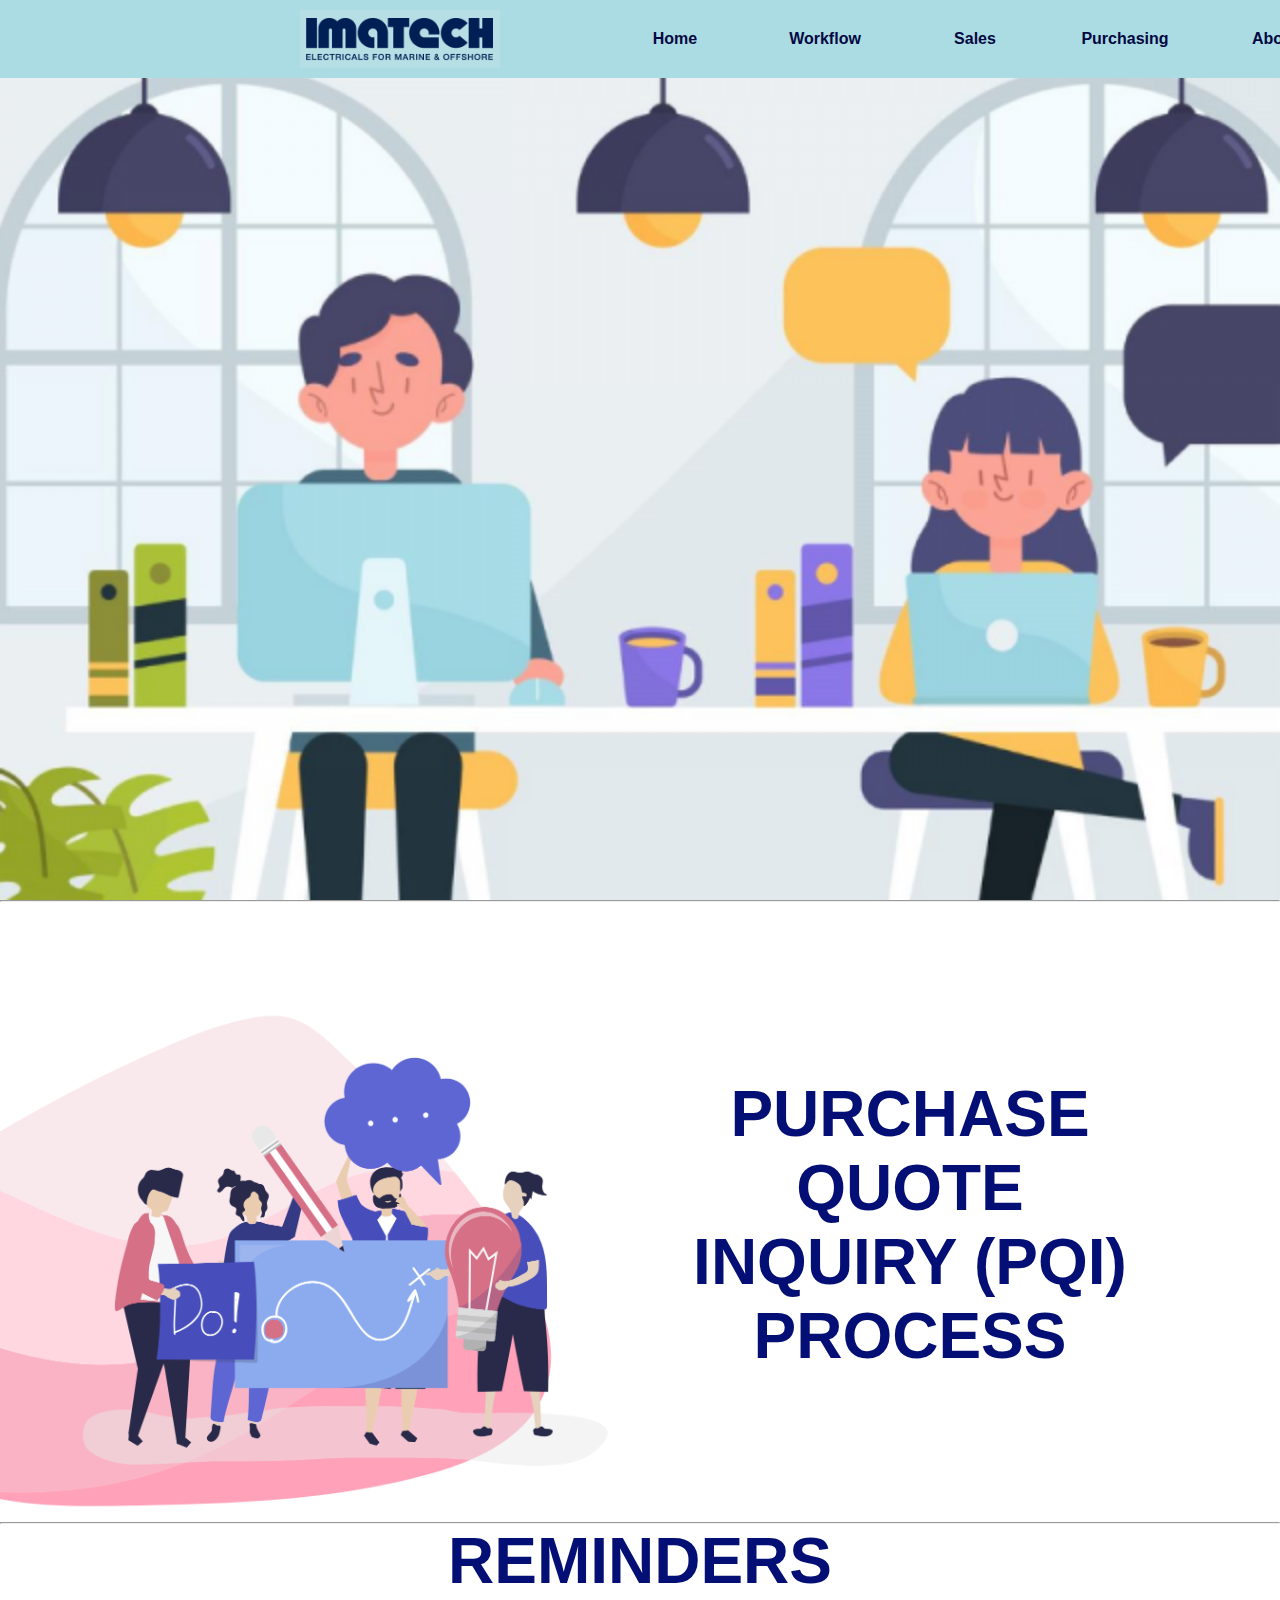
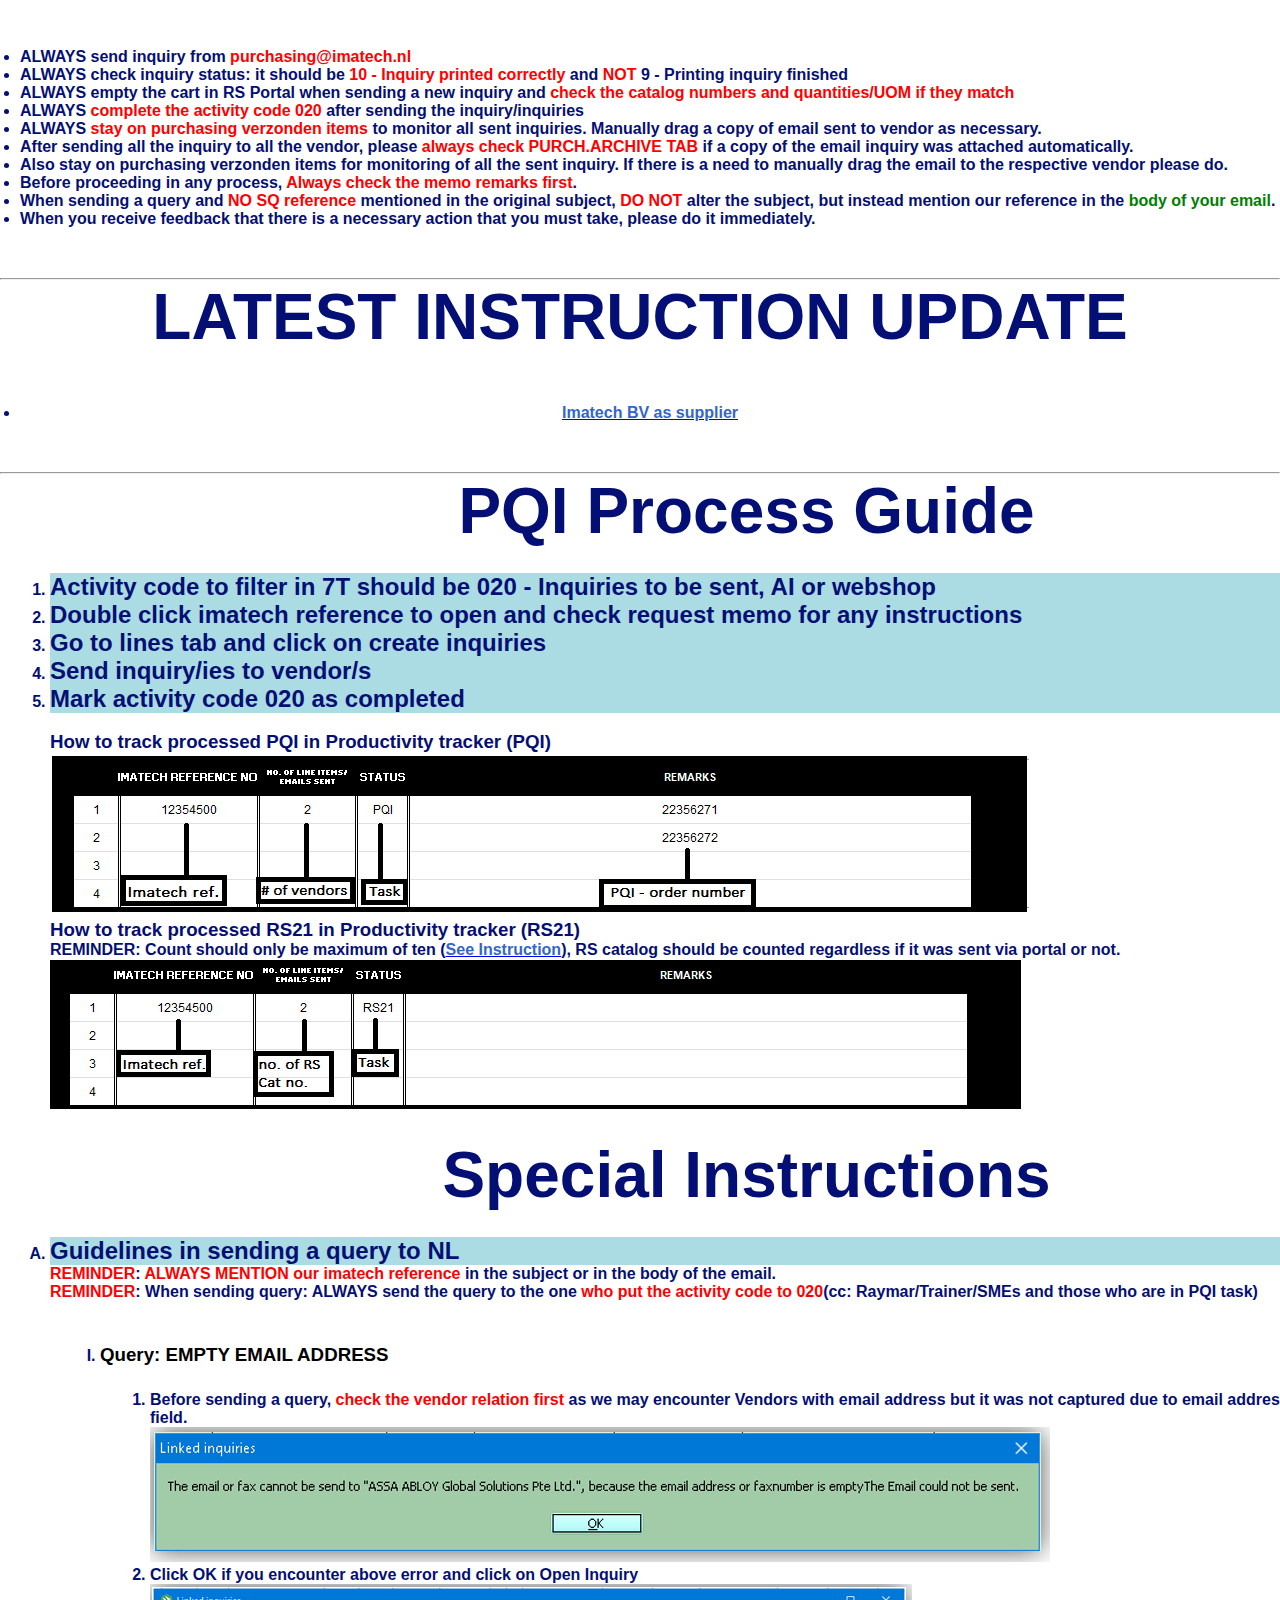
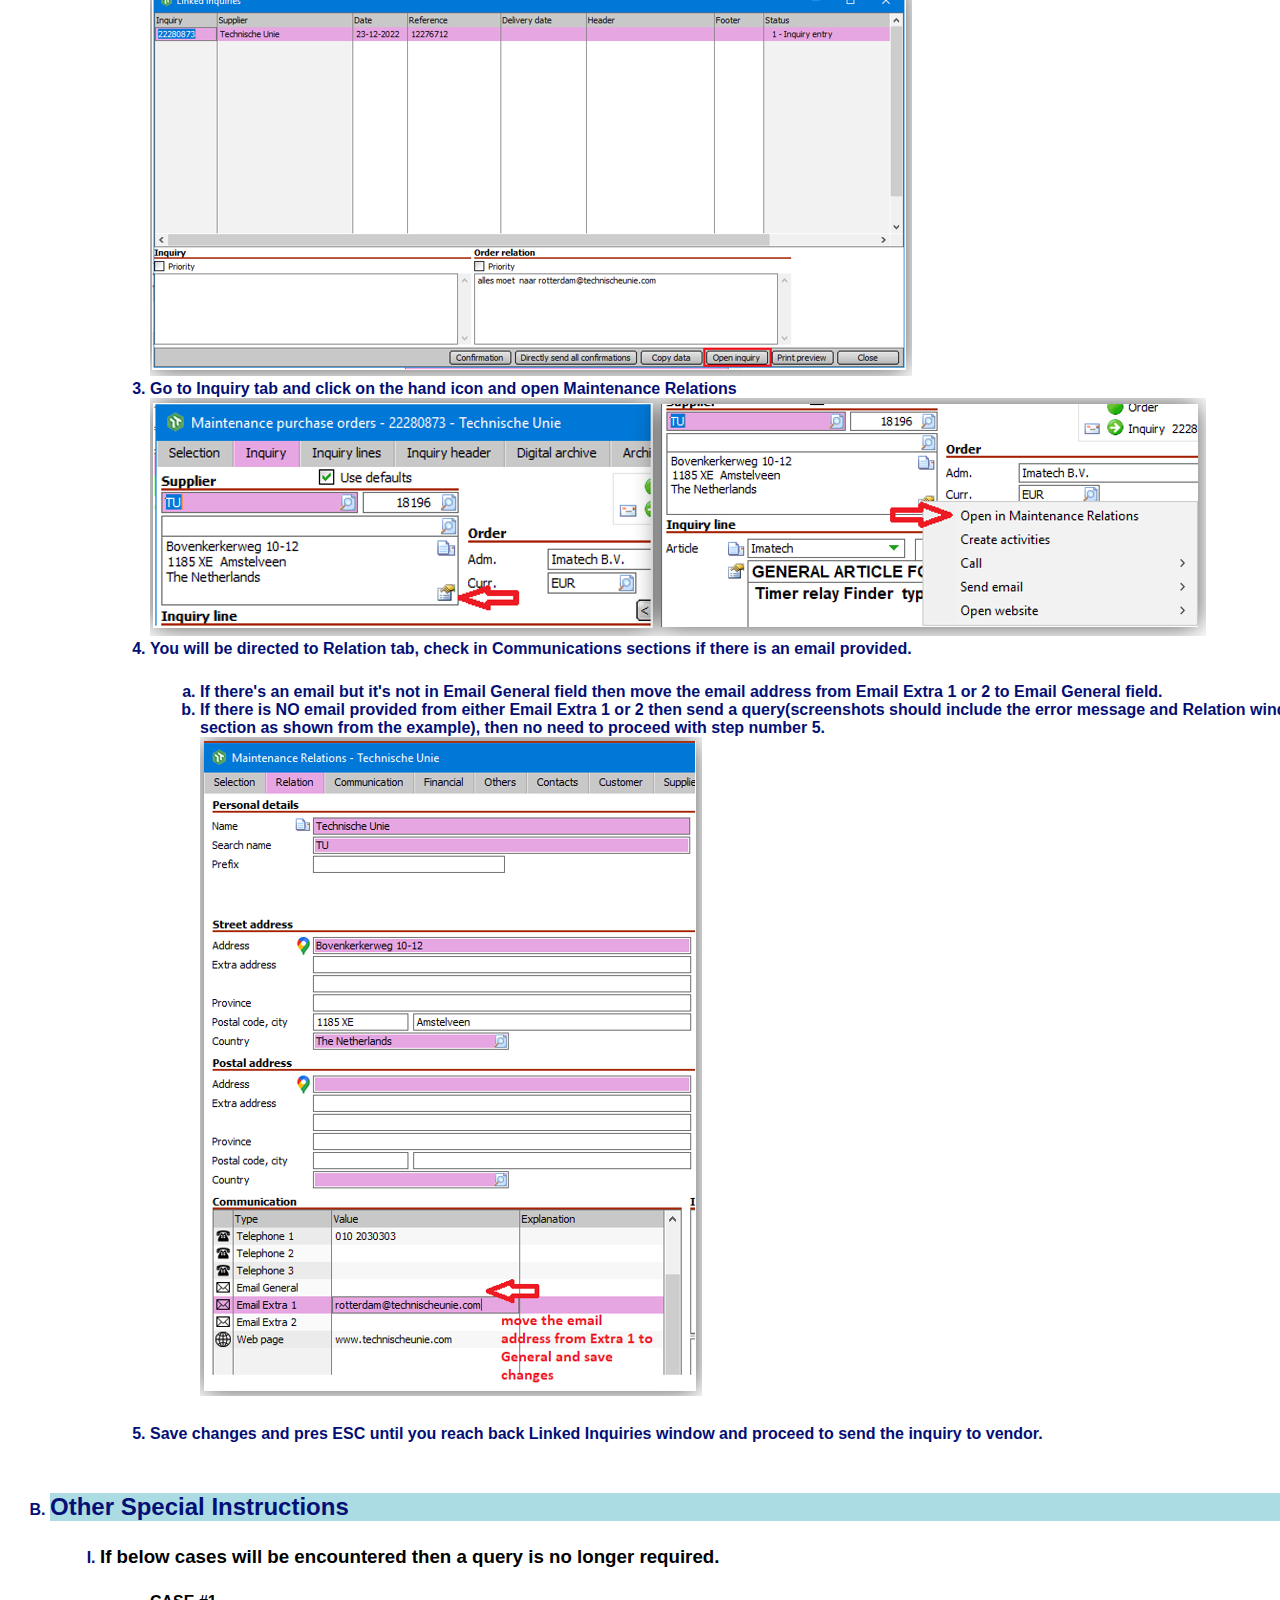
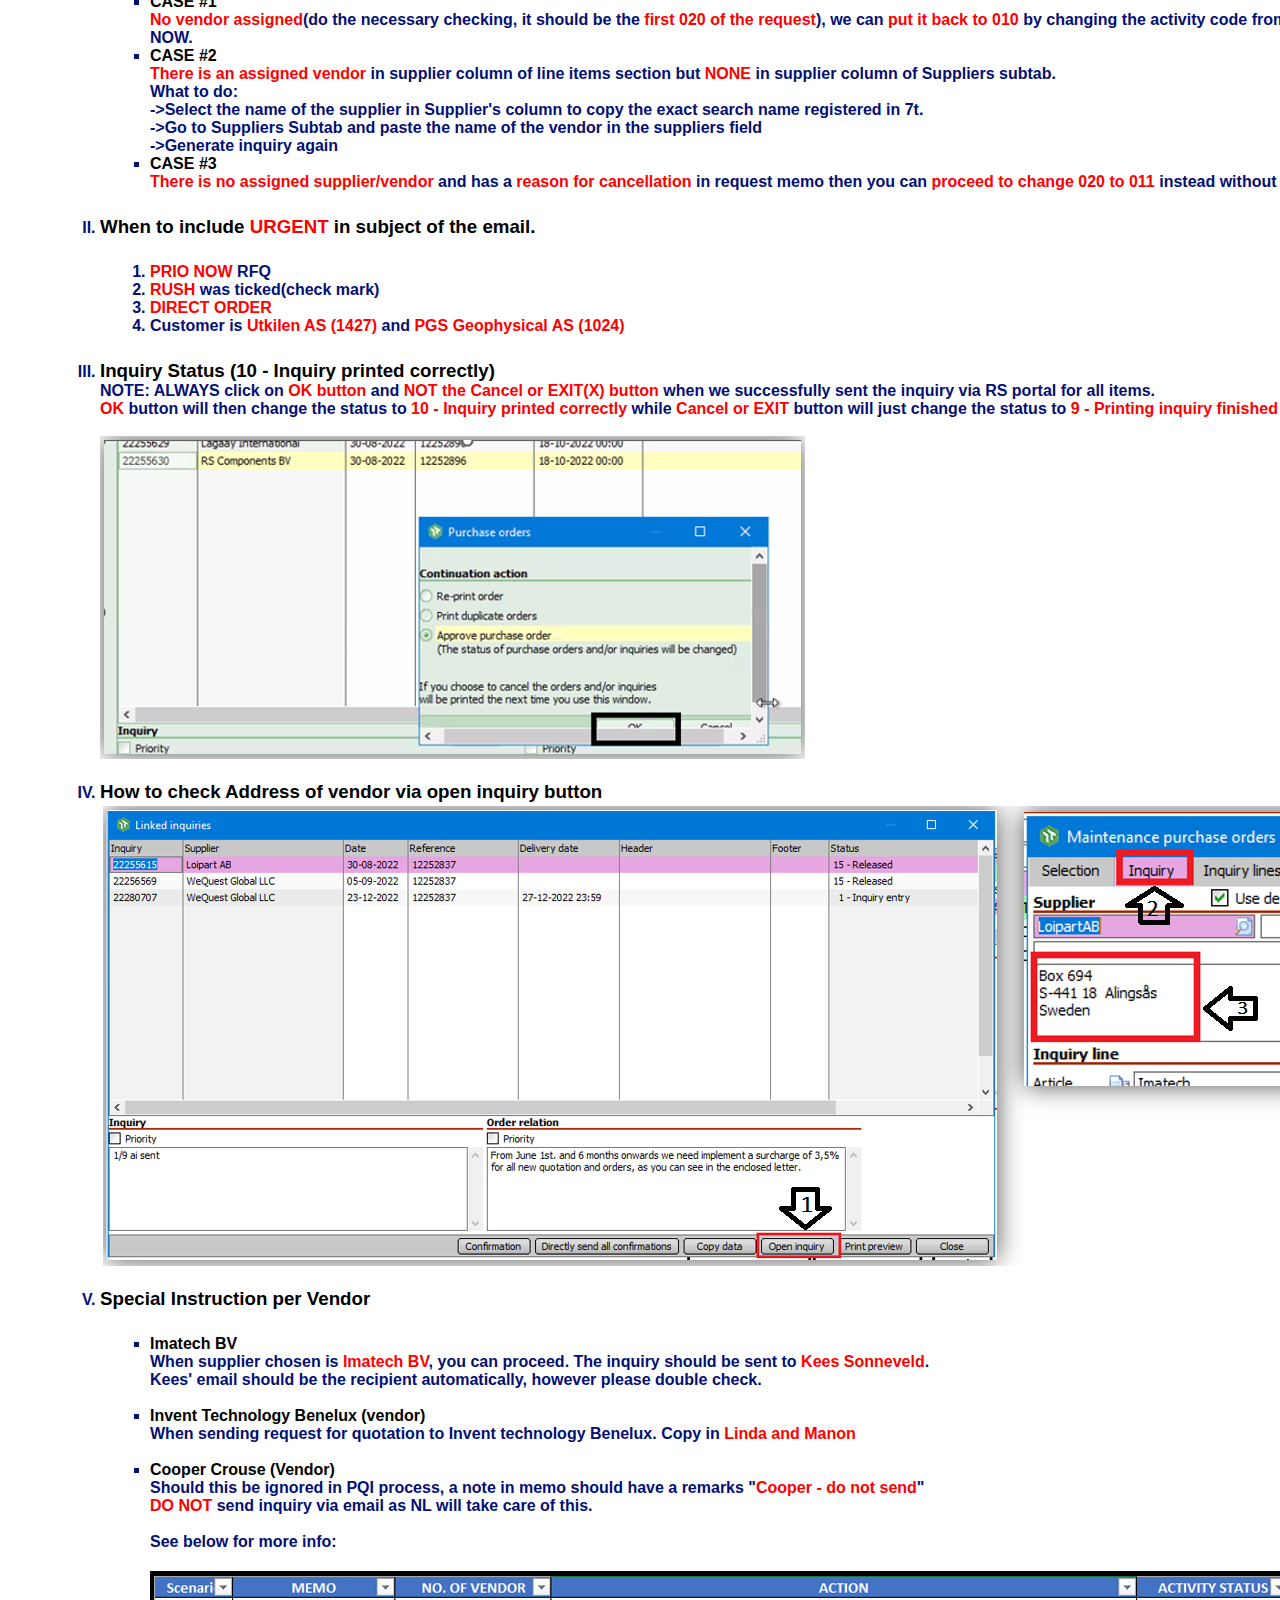
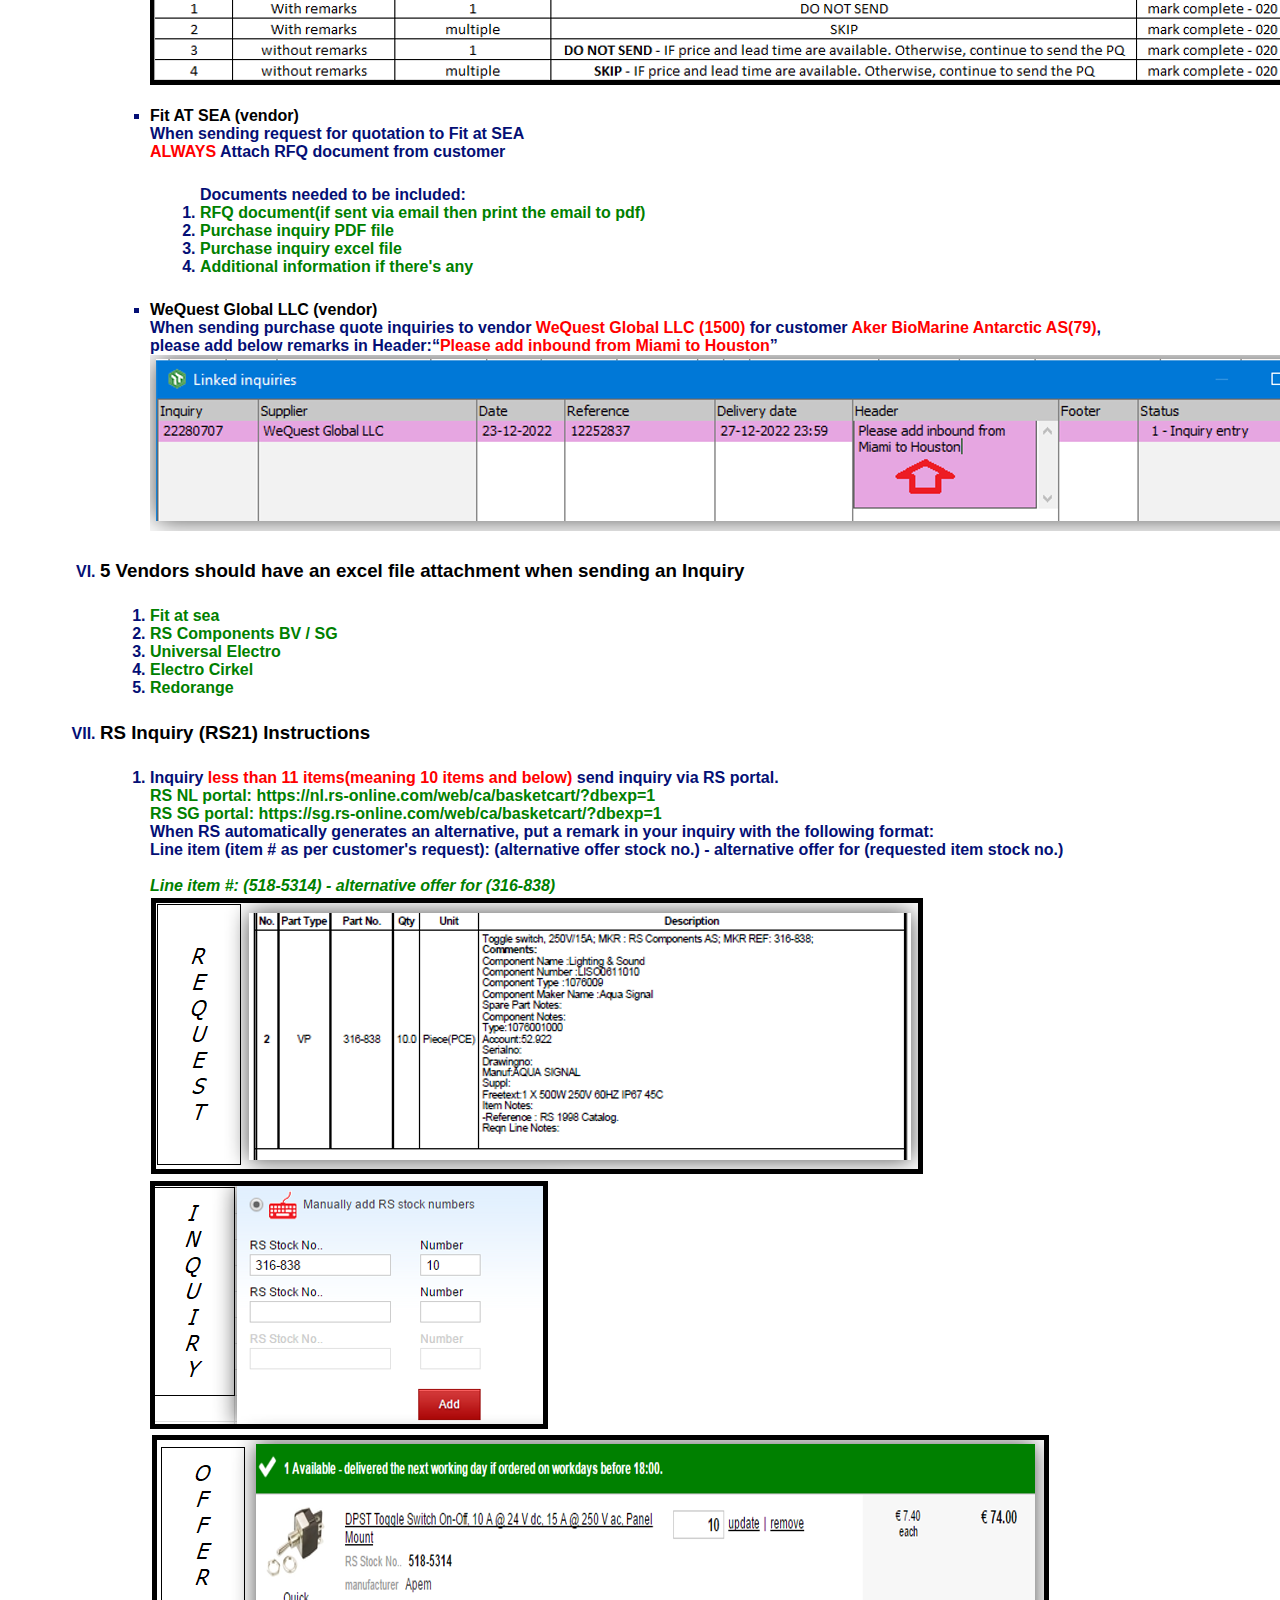
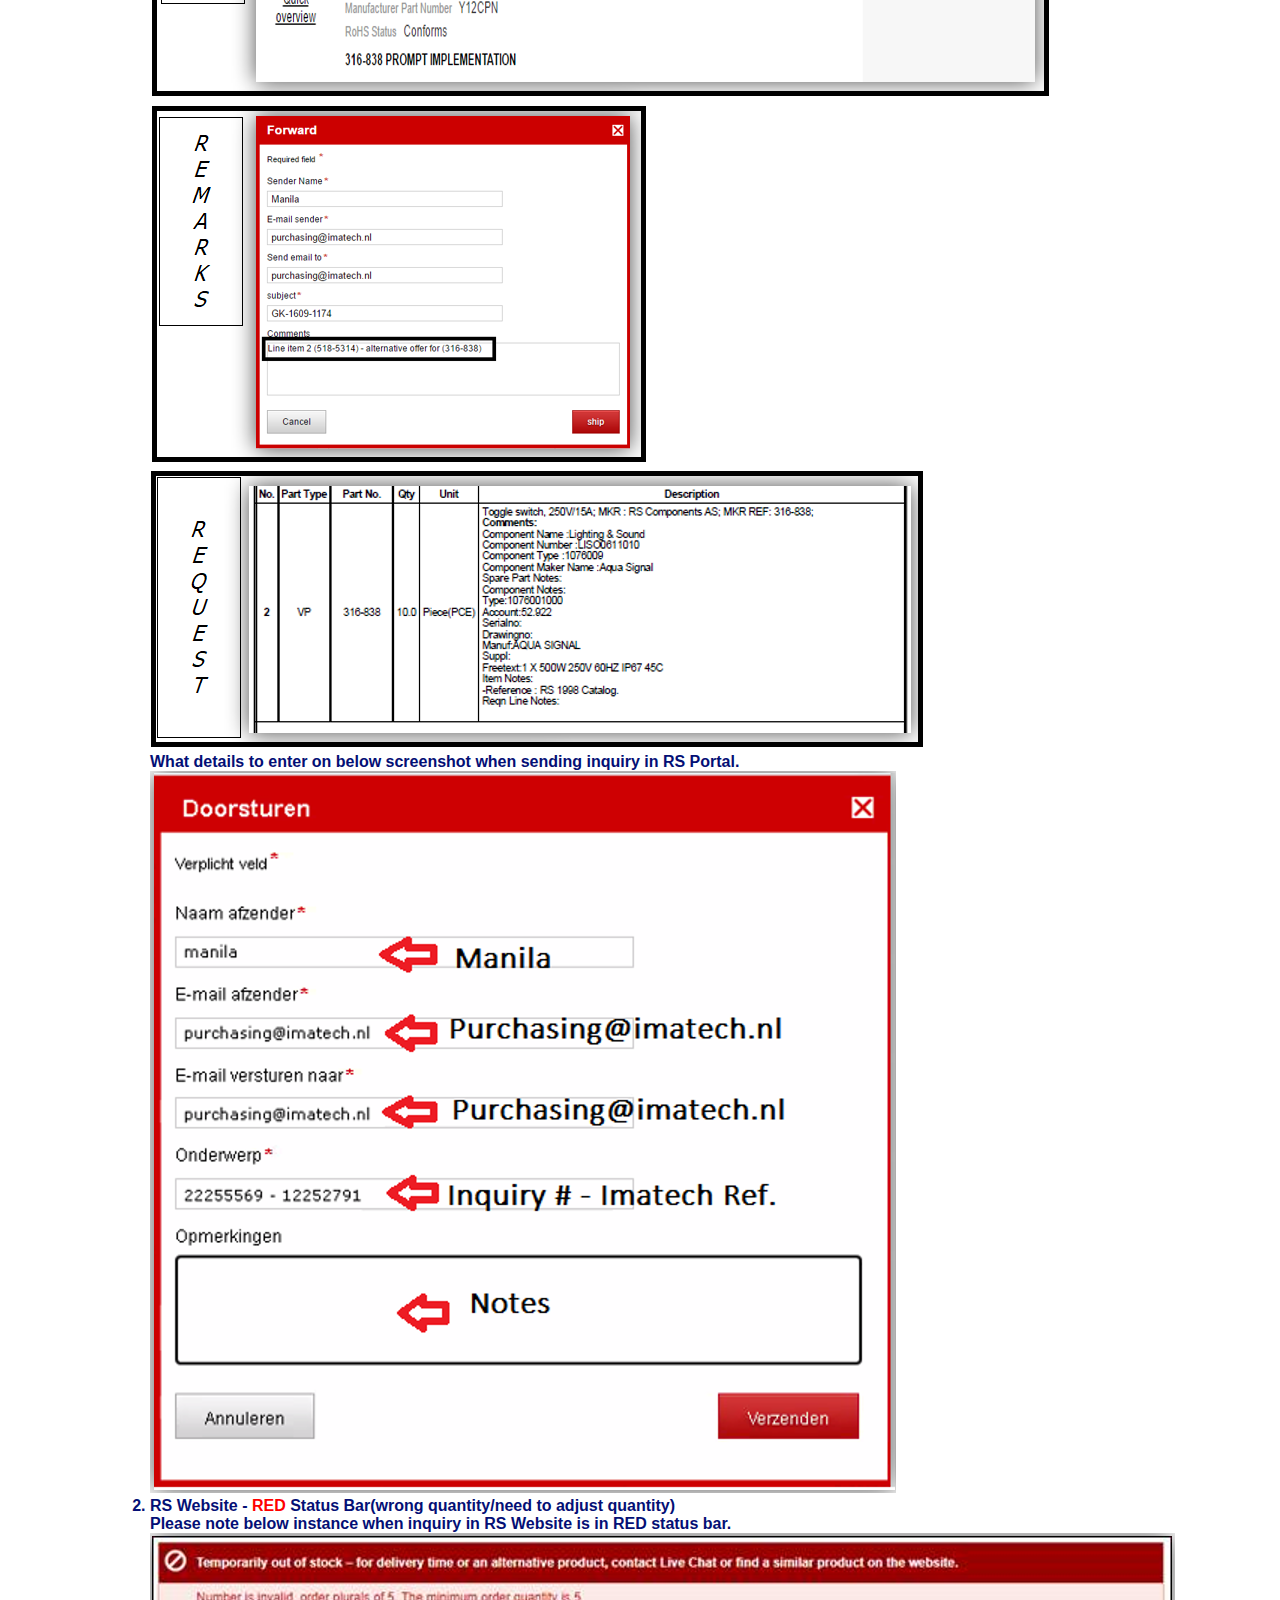
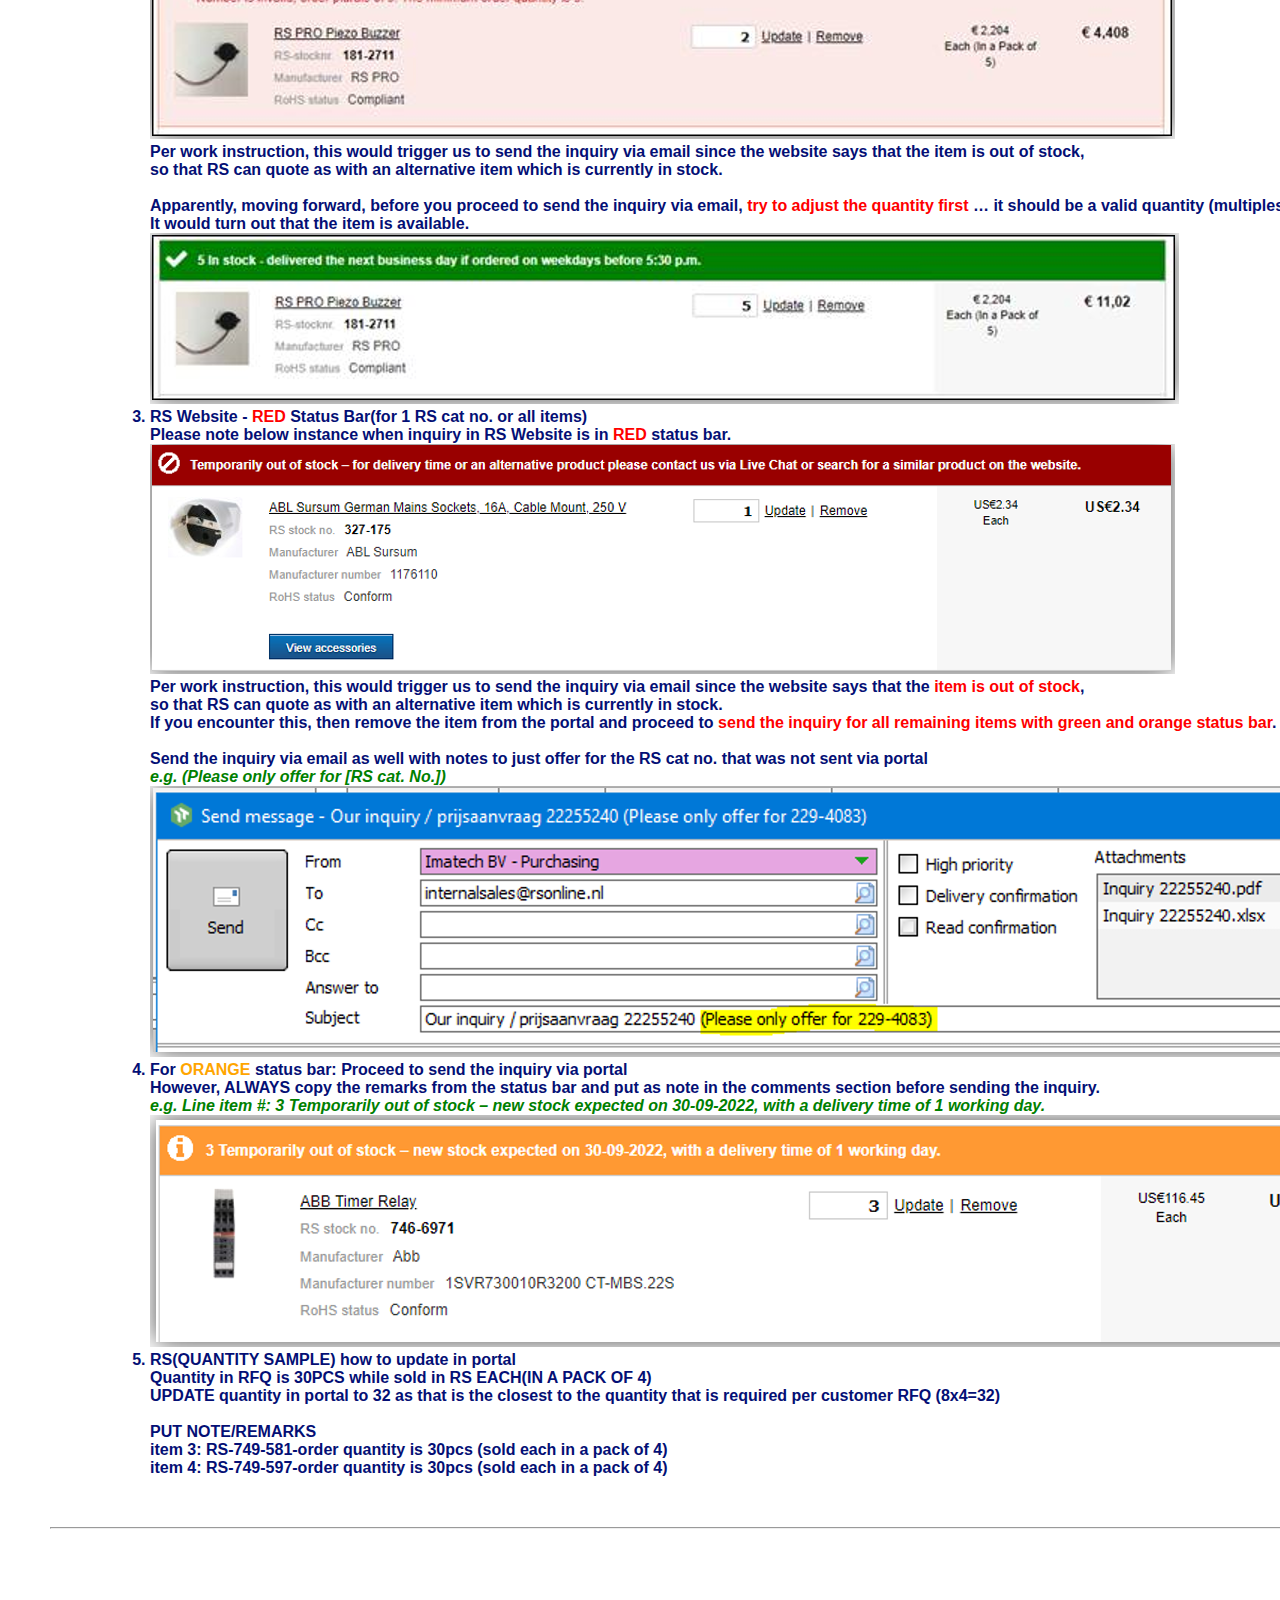
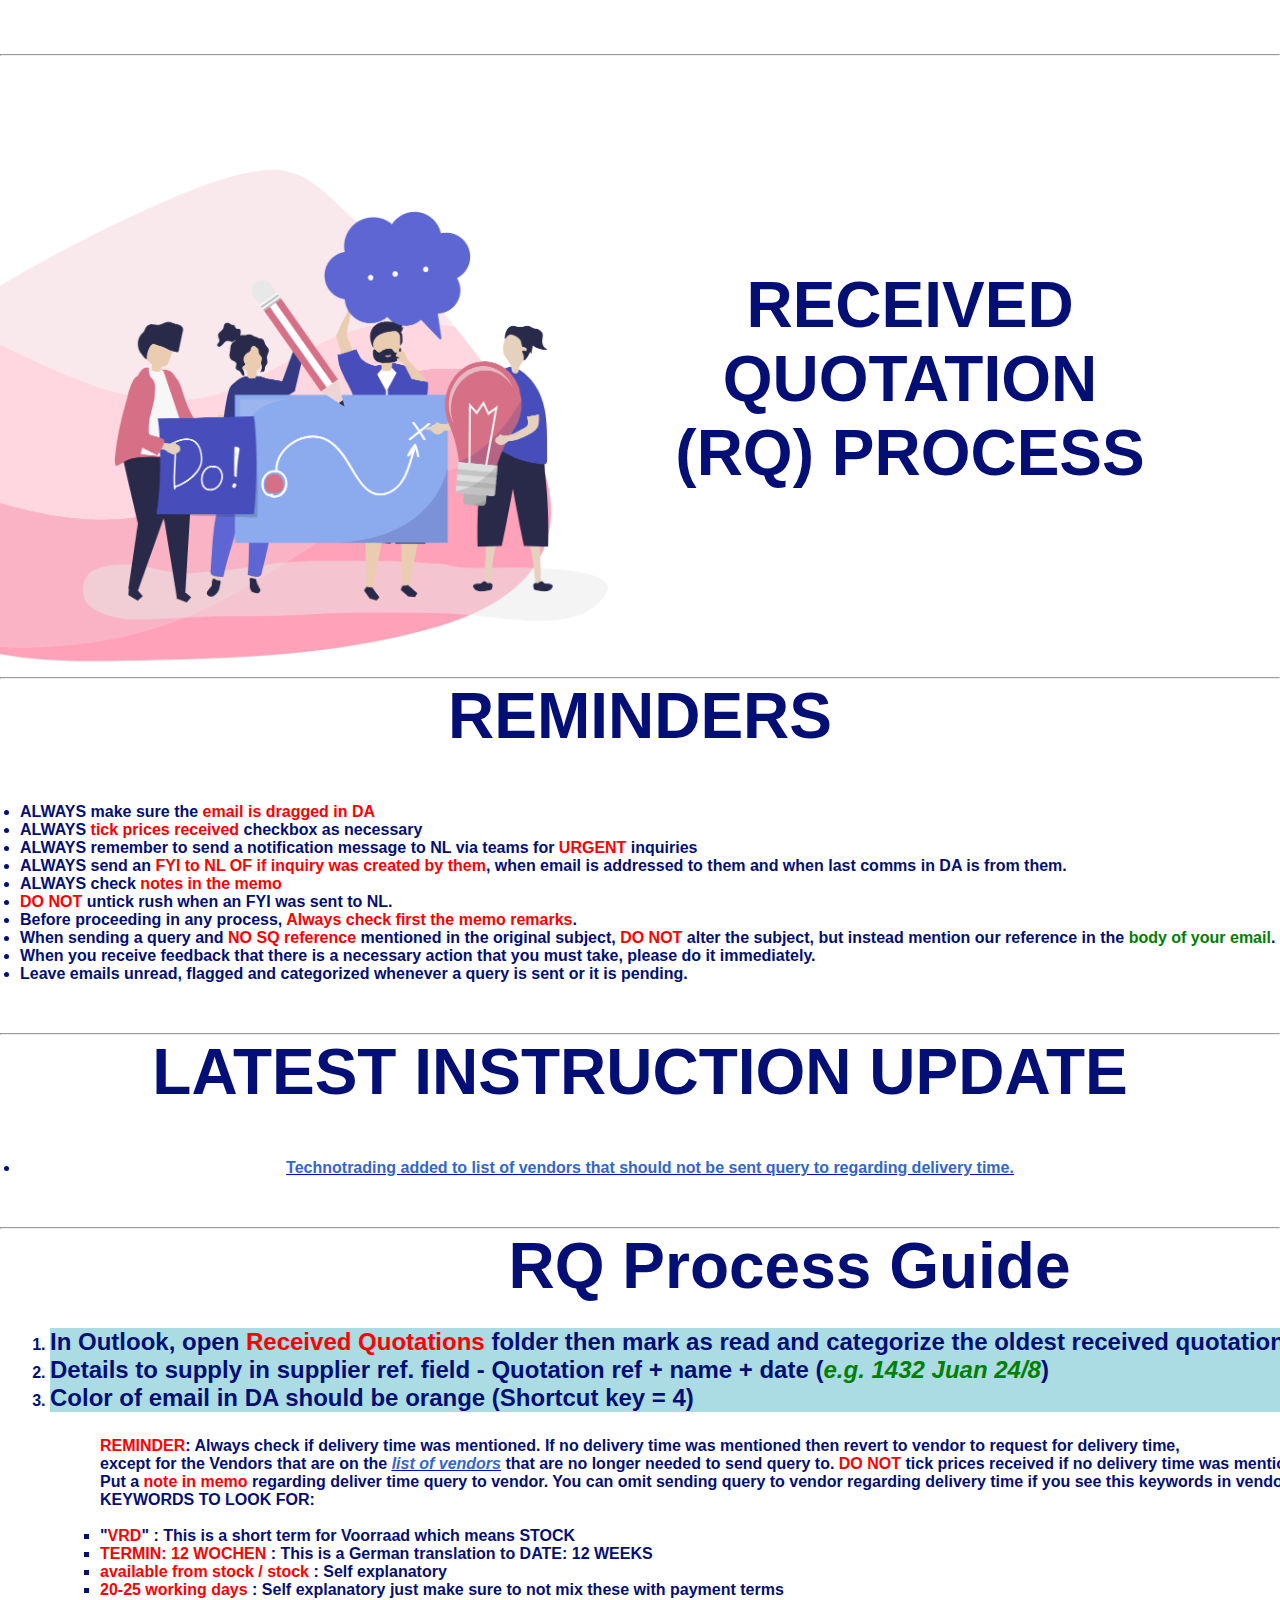
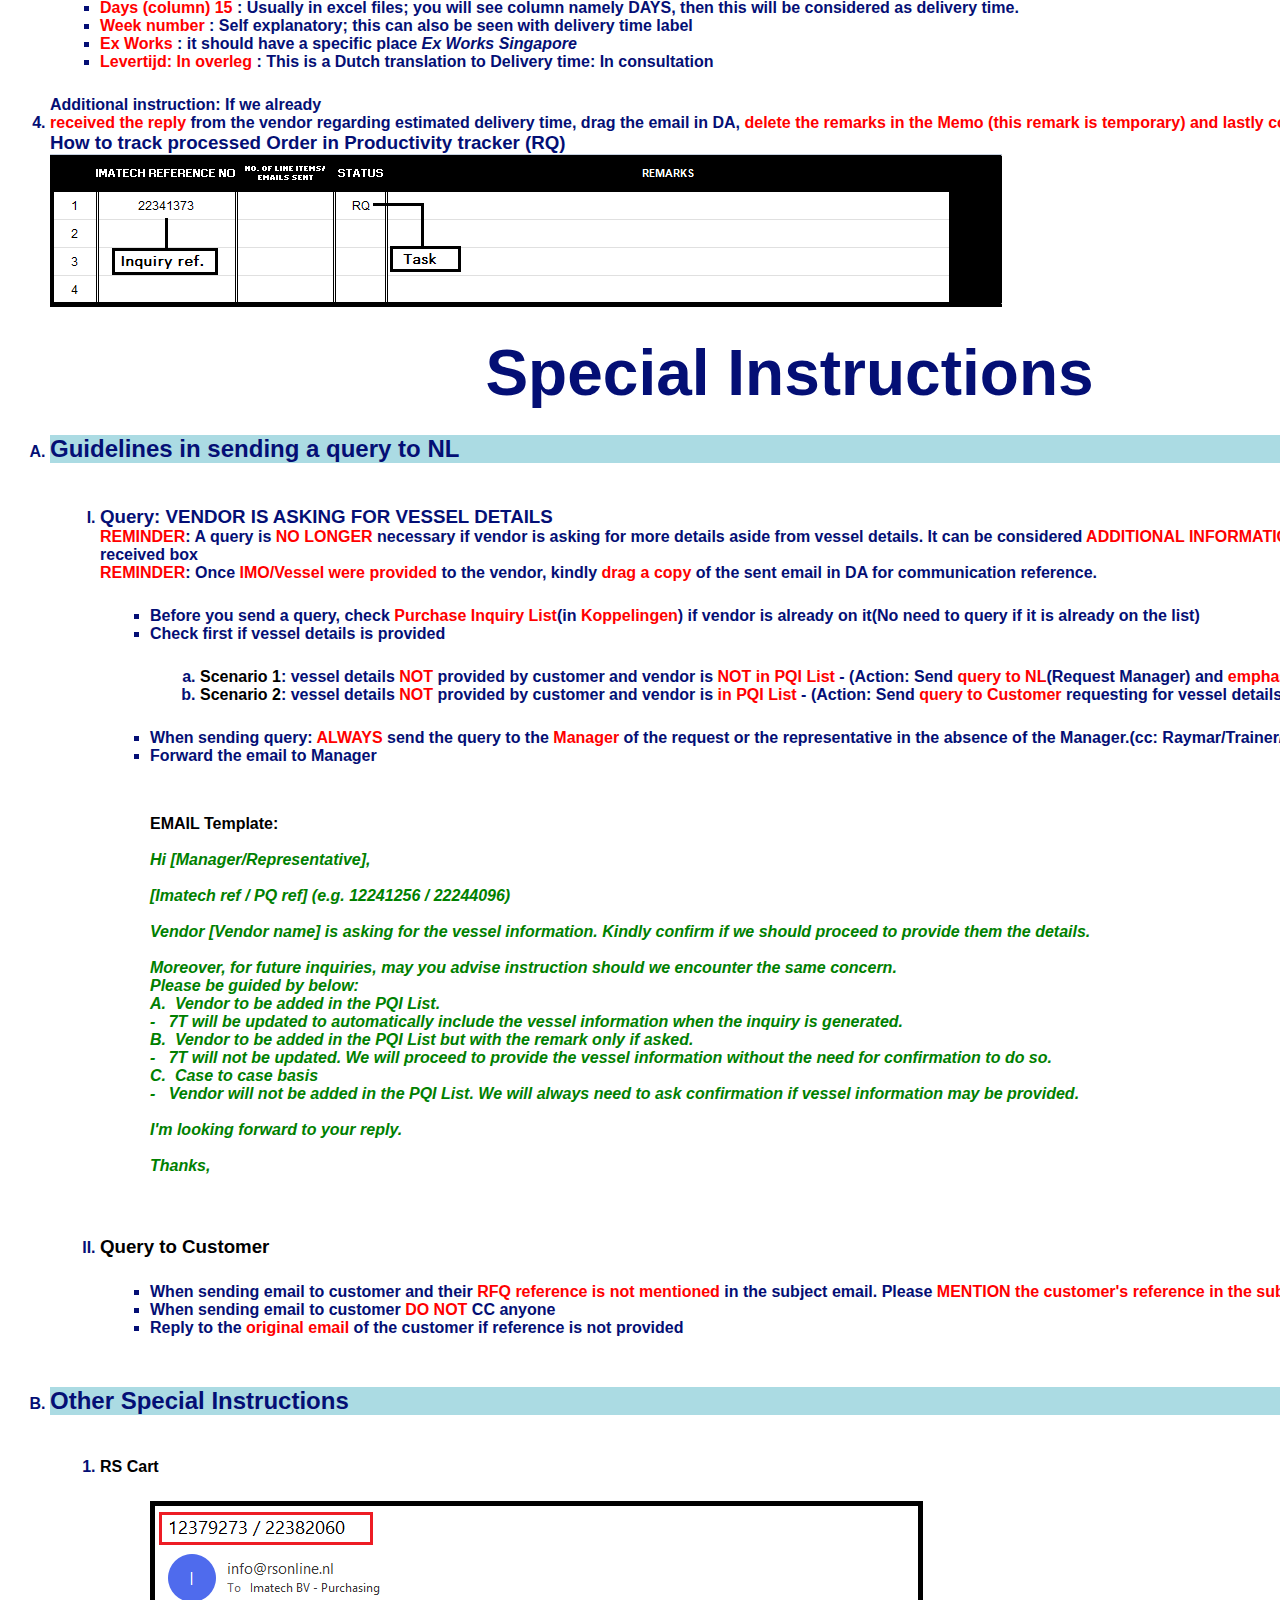
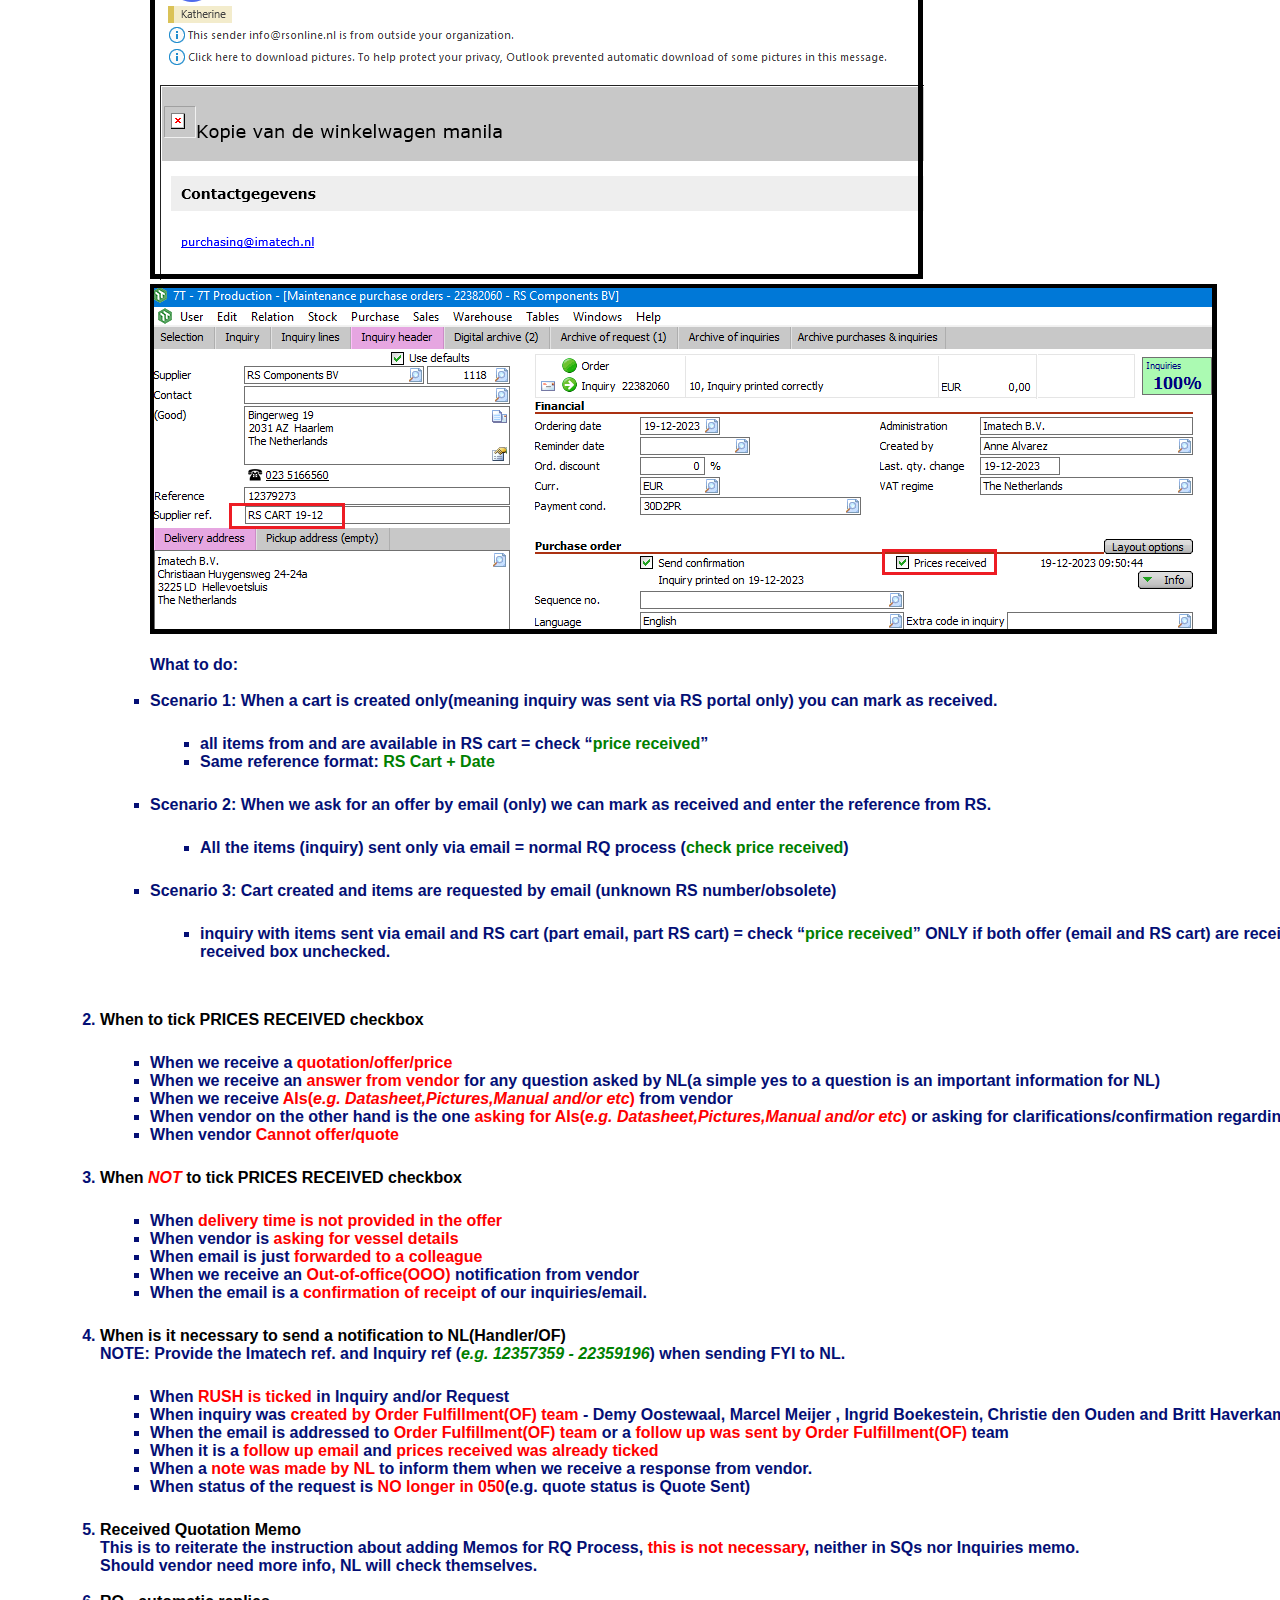
<file: PQIRQ.html>
<!DOCTYPE html>
<html>
<head>
	<meta charset="UTF-8">
	<meta name="viewport" content="width=device-width, initial-scale=1">
	<title>IMATECH REPOSITORY</title>
	<link rel="stylesheet" href="style.css">
</head>
<body>
	<div class="menu-bar">
		<div class="active"></div>
		<nav id="menu-bar">
		<ul>
			<div class="container-logo">
				<img src="Images/logo.PNG" class="logo">
			</div>	
			<li><a href="#">Home</a>
				<div class="sub-menu-1">
	
					<ul>
						<li><a href="index.html#Mission">Mission & Vision</a></li>
						<li><a href="index.html#nlteamheader">NL Team</a></li>
						<li><a href="index.html#mnlteamheader">MNL Team</a></li>
					</ul>
				</div>
			</li>
			<li><a>Workflow</a>
				<div class="sub-menu-1">
					<ul>
						<li><a href="workflow.html#processworkflow">Process Overview</a></li>
						<li><a href="workflow.html#rfqworkflow">RFQ Workflow</a></li>
						<li><a href="workflow.html#pqiworkflow">PQI Workflow</a></li>
						<li><a href="workflow.html#rqworkflow">RQ Workflow</a></li>
						<li><a href="workflow.html#portalworkflow">PORTAL Workflow</a></li>
						<li><a href="workflow.html#orderworkflow">ORDER Workflow</a></li>
						<li><a href="workflow.html#cancelworkflow">CANCELLATION Workflow</a></li>
						<li><a href="workflow.html#rocnrscworkflow">ROC N RSC Workflow</a></li>
						<li><a href="workflow.html#rsbworkflow">RSB Workflow</a></li>
						<li><a href="workflow.html#rsnworkflow">RSN Workflow</a></li>
						<li><a href="workflow.html#rejectionworkflow">REJECTION Workflow</a></li>
						<li><a href="workflow.html#utcworkflow">UTC Workflow</a></li>
						<li><a href="workflow.html#invoicecreationworkflow">Sales Invoice Creation Workflow</a></li>
						<li><a href="workflow.html#invoiceuploadworkflow">Invoice Upload Workflow</a></li>
					</ul>
				</div>
			</li>
			<li><a href="#">Sales</a>
				<div class="sub-menu-1">
					<ul>
						<li class="hover-me"><a href="Contactnvesselcr8.html#vesselcr8">Create Vessel&nbsp&nbsp></a>
							<div class="sub-menu-2">
								<ul>
									<li><a href="Contactnvesselcr8.html#newvessel">Completely New vessel name</a></li>
									<li><a href="Contactnvesselcr8.html#newvesselsameimo">New vessel name but the same IMO and customer</a></li>
									<li><a href="Contactnvesselcr8.html#linkvessel">Link an existing vessel name to different customer</a></li>
									<li><a href="Contactnvesselcr8.html#newvesseldiffcust">New vessel name, same IMO but different customer.</a></li>
								</ul>
							</div>
						</li>
						<li class="hover-me"><a href="Contactnvesselcr8.html#contactcr8">Create Contact></a>
							<div class="sub-menu-2">
								<ul>
									<li><a href="Contactnvesselcr8.html#purchaser">Purchaser Contact name</a></li>
									<li><a href="Contactnvesselcr8.html#positionname">Position name and vessel name</a></li>
								</ul>
							</div>
						</li>
						<li class="hover-me"><a href="index.html#RFQ">RFQ&nbsp&nbsp&nbsp&nbsp&nbsp&nbsp&nbsp&nbsp&nbsp&nbsp&nbsp&nbsp&nbsp&nbsp&nbsp&nbsp&nbsp&nbsp></a>
							<div class="sub-menu-2">
								<ul>
									<li><a href="index.html#remnins">Reminders and New Updates</a></li>
									<li><a href="index.html#rfqheader">How to create RFQ header</a></li>
									<li><a href="index.html#rfqguide">RFQ Guidelines for Editing Item description</a></li>
									<li><a href="index.html#memoIO">Request memo and IO Lines Hierarchy</a></li>
									<li><a href="index.html#RFQref">Identifying RFQ Reference</a></li>
									<li><a href="index.html#searchrfq">Searching of RFQ References in 7T</a></li>
									<li><a href="index.html#vessel">Identifying Vessel Names</a></li>
									<li><a href="index.html#custcontact">Customer Contact Instruction</a></li>
									<li><a href="index.html#editing">Proper editing and Special Instructions</a></li>
									<li><a href="index.html#custentity">Correct Customer Entity per vessel and customer name.</a></li>
									<li><a href="index.html#delport">Delivery Port</a></li>
									<li><a href="index.html#urgentrfq">URGENT RFQs</a></li>
									<li><a href="index.html#catalog">Special Instructions per Customer/Catalog</a></li>
								</ul>
							</div>
						</li>
						<li class="hover-me"><a href="porder.html#portalheader">Portal&nbsp&nbsp&nbsp&nbsp&nbsp&nbsp&nbsp&nbsp&nbsp&nbsp&nbsp&nbsp&nbsp&nbsp&nbsp></a>
							<div class="sub-menu-2">
								<ul>
									<li><a href="porder.html#porrem">Reminders</a></li>
									<li><a href="porder.html#portalupdate">Latest Instruction Update</a></li>
									<li><a href="porder.html#portalguide">Portal Process Guide</a></li>
									<li><a href="porder.html#portalquery">Guidelines in sending a query to NL</a></li>
									<li><a href="porder.html#portalspecialins">Other Special Instructions</a></li>
								</ul>
							</div>
						</li>	
						<li class="hover-me"><a href="porder.html#Order">Order&nbsp&nbsp&nbsp&nbsp&nbsp&nbsp&nbsp&nbsp&nbsp&nbsp&nbsp&nbsp&nbsp&nbsp&nbsp></a>
							<div class="sub-menu-2">
								<ul>
									<li><a href="porder.html#orderrem">Reminders</a></li>
									<li><a href="porder.html#orderupdate">Latest Instruction Update</a></li>
									<li><a href="porder.html#orderguide">Order Process Guide</a></li>
									<li><a href="porder.html#orderkind">Direct, Split, Repeat and Combined Order </a></li>
									<li><a href="porder.html#orderquery">Guidelines in sending a query to NL</a></li>
									<li><a href="porder.html#orderspecialins">Other Special Instructions</a></li>
								</ul>
							</div>
						</li>
						<li class="hover-me"><a href="CanRej.html#Cancellation">Cancellation&nbsp&nbsp&nbsp ></a>
							<div class="sub-menu-2">
								<ul>
									<li><a href="CanRej.html#Cancelrem">Reminders</a></li>
									<li><a href="CanRej.html#Cancelupdate">Latest Instruction Update</a></li>
									<li><a href="CanRej.html#Cancelguide">Cancellation Process Guide</a></li>
									<li><a href="CanRej.html#Cancelquery">Guidelines in sending a query to NL</a></li>
									<li><a href="CanRej.html#Cancelspecialins">Other Special Instructions</a></li>
								</ul>
							</div>
						</li>	
						<li class="hover-me"><a href="CanRej.html#Rejection">Rejection&nbsp&nbsp&nbsp&nbsp&nbsp&nbsp&nbsp&nbsp ></a>
							<div class="sub-menu-2">
								<ul>
									<li><a href="CanRej.html#Rejrem">Rejection Reminders</a></li>
									<li><a href="CanRej.html#Rejupdate">Rejection Latest Instruction Update</a></li>
									<li><a href="CanRej.html#Rejguide">Rejection Process Guide</a></li>
									<li><a href="CanRej.html#Rejspecialins">Rejection Special Instructions</a></li>
									<li><a href="CanRej.html#TBRrem">TBR Reminders</a></li>
									<li><a href="CanRej.html#TBRupdate">TBR Latest Instruction Update</a></li>
									<li><a href="CanRej.html#TBRguide">TBR Process Guide</a></li>
									<li><a href="CanRej.html#TBRspecialins">TBR Special Instructions</a></li>
								</ul>
							</div>
						</li>
						<li class="hover-me"><a href="CanRej.html#UTC">UTC&nbsp&nbsp&nbsp&nbsp&nbsp&nbsp&nbsp&nbsp&nbsp&nbsp&nbsp&nbsp&nbsp&nbsp&nbsp&nbsp&nbsp&nbsp></a>
							<div class="sub-menu-2">
								<ul>
									<li><a href="CanRej.html#UTCrem">UTC Reminders</a></li>
									<li><a href="CanRej.html#UTCupdate">UTC Latest Instruction Update</a></li>
									<li><a href="CanRej.html#UTCguide">UTC Process Guide</a></li>
									<li><a href="CanRej.html#UTCspecialins">UTC Special Instructions</a></li>
								</ul>
							</div>
						</li>
						<li class="hover-me"><a href="invoice.html#InvCreation">Inv. Creation&nbsp&nbsp&nbsp ></a>
							<div class="sub-menu-2">
								<ul>
									<li><a href="invoice.html#ICRem">Reminders</a></li>
									<li><a href="invoice.html#ICupdate">Latest Instruction Update</a></li>
									<li><a href="invoice.html#ICguide"> Process Guide</a></li>
									<li><a href="invoice.html#ICspecialins">Special Instructions</a></li>
								</ul>
							</div>
						</li>
						<li class="hover-me"><a href="invoice.html#InvUpload">Inv. Upload&nbsp&nbsp&nbsp&nbsp&nbsp&nbsp></a>
							<div class="sub-menu-2">
								<ul>
									<li><a href="invoice.html#IUrem">Reminders</a></li>
									<li><a href="invoice.html#IUupdate">Latest Instruction Update</a></li>
									<li><a href="invoice.html#IUguide">Process Guide</a></li>
									<li><a href="invoice.html#IUspecialins">Special Instructions</a></li>
								</ul>
							</div>
						</li>
						<li class="hover-me"><a href="#IHM">IHM&nbsp&nbsp&nbsp&nbsp&nbsp&nbsp&nbsp&nbsp&nbsp&nbsp&nbsp&nbsp&nbsp&nbsp&nbsp&nbsp&nbsp&nbsp></a>
							<div class="sub-menu-2">
								<ul>
									<li><a href="#IHMrem">Reminders</a></li>
									<li><a href="#IHMupdate">Latest Instruction Update</a></li>
									<li><a href="#IHMguide">Process Guide</a></li>
									<li><a href="#IHMspecialins">Special Instructions</a></li>
								</ul>
							</div>
						</li>
					</ul>
				</div>
			</li>
			<li><a href="#">Purchasing</a>
				<div class="sub-menu-1">
					<ul>
						<li class="hover-me"><a href="PQIRQ.html#PQI">PQI&nbsp&nbsp&nbsp&nbsp&nbsp&nbsp&nbsp&nbsp&nbsp&nbsp&nbsp&nbsp&nbsp&nbsp&nbsp&nbsp&nbsp></a>
							<div class="sub-menu-2">
								<ul>
									<li><a href="PQIRQ.html#PQIrem">Reminders</a></li>
									<li><a href="PQIRQ.html#PQIupdate">Latest Instruction Update</a></li>
									<li><a href="PQIRQ.html#PQIguide">PQI Process Guide</a></li>
									<li><a href="PQIRQ.html#PQIquery">Guidelines in sending a query to NL</a></li>
									<li><a href="PQIRQ.html#PQIspecialins">Other Special Instructions</a></li>
								</ul>
							</div>
						</li>
						<li class="hover-me"><a href="PQIRQ.html#RQ">RQ&nbsp&nbsp&nbsp&nbsp&nbsp&nbsp&nbsp&nbsp&nbsp&nbsp&nbsp&nbsp&nbsp&nbsp&nbsp&nbsp&nbsp&nbsp></a>
							<div class="sub-menu-2">
								<ul>
									<li><a href="PQIRQ.html#RQrem">Reminders</a></li>
									<li><a href="PQIRQ.html#RQupdate">Latest Instruction Update</a></li>
									<li><a href="PQIRQ.html#RQguide">RQ Process Guide</a></li>
									<li><a href="PQIRQ.html#RQquery">Guidelines in sending a query to NL</a></li>
									<li><a href="PQIRQ.html#RQspecialins">Other Special Instructions</a></li>
								</ul>
							</div>
						</li>
						<li class="hover-me"><a href="ROCRS.html#ROC">ROC&nbsp&nbsp&nbsp&nbsp&nbsp&nbsp&nbsp&nbsp&nbsp&nbsp&nbsp&nbsp&nbsp&nbsp&nbsp></a>
							<div class="sub-menu-2">
								<ul>
									<li><a href="ROCRS.html#ROCrem">Reminders</a></li>
									<li><a href="ROCRS.html#ROCupdate">Latest Instruction Update</a></li>
									<li><a href="ROCRS.html#ROCguide">ROC Process Guide</a></li>
									<li><a href="ROCRS.html#ROCquery">Guidelines in sending a query to NL</a></li>
									<li><a href="ROCRS.html#ROCtotaldiff">Total Amount Accepted Difference</a></li>
									<li><a href="ROCRS.html#ROCrfedsguide">Guidelines in sending RFEDS</a></li>
									<li><a href="ROCRS.html#ROCvendorwoOC">Vendors without OC</a></li>
									<li><a href="ROCRS.html#ROCotherins">Other Special Instructions</a></li>
								</ul>
							</div>
						</li>
						<li class="hover-me"><a href="ROCRS.html#RS">RS&nbsp&nbsp&nbsp&nbsp&nbsp&nbsp&nbsp&nbsp&nbsp&nbsp&nbsp&nbsp&nbsp&nbsp&nbsp&nbsp&nbsp&nbsp></a>
							<div class="sub-menu-2">
								<ul>
									<li><a href="ROCRS.html#RSCrem">RSC Reminders</a></li>
									<li><a href="ROCRS.html#RSCupdate">Latest Instruction Update</a></li>
									<li><a href="ROCRS.html#RSCemails">4 Types of Email in RS OC Folder</a></li>
									<li><a href="ROCRS.html#RSCguide">RSC Process Guide</a></li>
									<li><a href="ROCRS.html#RSNguide">RSN Process Guide</a></li>
									<li><a href="ROCRS.html#RSBguide">RSB Process Guide</a></li>
								</ul>
							</div>
						</li>
					</ul>
				</div>
			</li>
			<li><a href="#">About</a>
				<div class="sub-menu-1">
					<ul>
						<li><a href="ImatechMnl.html#Imaworks">How Imatech Works</a></li>
						<li><a href="ImatechMnl.html#ImatechMnl">Brief History of Imatech Manila</a></li>
					</ul>
				</div>
			</li>
			<button onclick = "window.location.href='Search.html';">
				<svg viewBox="0 0 1024 1024"><path class="path1" d="M848.471 928l-263.059-263.059c-48.941 36.706-110.118 55.059-177.412 55.059-171.294 0-312-140.706-312-312s140.706-312 312-312c171.294 0 312 140.706 312 312 0 67.294-24.471 128.471-55.059 177.412l263.059 263.059-79.529 79.529zM189.623 408.078c0 121.364 97.091 218.455 218.455 218.455s218.455-97.091 218.455-218.455c0-121.364-103.159-218.455-218.455-218.455-121.364 0-218.455 97.091-218.455 218.455z"></path></svg>
				
			</button>
		</ul>
		</nav>
		</div>
	<section id="header">
	</section>
	<hr>
	<!--PQI -->
	<section id="overallheader">
		<div id="PQI" class="overall-left-col">
			<img src="Images/mission.PNG">
		</div>
		<div class="overall-right-col">
			<div class="overallbody-text">
				<h1>PURCHASE QUOTE INQUIRY (PQI) PROCESS<BR><BR></h1> 
			</div>	
		</div>	
		<!--REMINDER -->	
		<div id="PQIrem" class="overallreminderninstruction-text">
			<div class="overall-header-text"> 
				<hr>
				<h1>REMINDERS<BR></h1>
					<div class="overallreminder-text-list">
						<li>ALWAYS send inquiry from <span style="color:RED;">purchasing@imatech.nl</span></li>
						<li>ALWAYS check inquiry status: it should be <span style="color:RED;">10 - Inquiry printed correctly</span> and <span style="color:RED;">NOT</span> 9 - Printing inquiry finished</li>
						<li>ALWAYS empty the cart in RS Portal when sending a new inquiry and <span style="color:RED;">check the catalog numbers and quantities/UOM if they match</span></li>
						<li>ALWAYS <span style="color:RED;">complete the activity code 020</span> after sending the inquiry/inquiries</li>
						<li>ALWAYS <span style="color:RED;">stay on purchasing verzonden items</span> to monitor all sent inquiries. Manually drag a copy of email sent to vendor as necessary.</li>
						<li>After sending all the inquiry to all the vendor, please <span style="color:RED;">always check PURCH.ARCHIVE TAB</span> if a copy of the email inquiry was attached automatically.</li>
						<li>Also stay on purchasing verzonden items for monitoring of all the sent inquiry. If there is a need to manually drag the email to the respective vendor please do.</li>
						<li>Before proceeding in any process, <span style="color:RED;">Always check the memo remarks first</span>.</li>
						<li>When sending a query and <span style="color:RED;">NO SQ reference</span> mentioned in the  original subject, <span style="color:RED;">DO NOT</span> alter the subject, but instead mention our reference in the <span style="color:green;">body of your email</span>.</li>
						<li>When you receive feedback that there is a necessary action that you must take, please do it immediately.</li>
					</div>
			</div>
			<hr>
		</div>
		<!--INSTRUCTION -->
		<div id="PQIupdate" class="overallheader-text">
			<h1>LATEST INSTRUCTION UPDATE<BR></h1>
				<div class="overallinstruction-text-list">
					<li><a href="PQIRQ.html#Kees"><span style="color:rgb(51,102,204);">Imatech BV as supplier</span></a></li>
				</div>
			<hr>
		</div>
		<div id="PQIguide" class="overallheader-text">
			<h1>PQI Process Guide<BR></h1>
				<div class="overall-text-list">
					<ol>
						<li><h2>Activity code to filter in 7T should be <span style="color:RED;"></span>020 - Inquiries to be sent, AI or webshop</h2></li>
						<li><h2>Double click imatech reference to open and check request memo for any instructions</h2></li>
						<li><h2>Go to lines tab and click on create inquiries</h2></li>
						<li><h2>Send inquiry/ies to vendor/s</h2></li>
						<li><h2>Mark activity code 020 as completed</h2></li><BR>
					</ol>
						<h3>How to track processed PQI in Productivity tracker (PQI)</h2>
							<img src="Images/howtotrackPQI.PNG"><br>
						<h3>How to track processed RS21 in Productivity tracker (RS21)</h2>
							REMINDER: Count should only be maximum of ten (<a href="PQIRQ.html#RS21portalins"><span style="color:rgb(51,102,204);">See Instruction</span></a>), RS catalog should be counted regardless if it was sent via portal or not.<br>
							<img src="Images/howtotrackRS21.PNG"><br>
		</div>			
		<div class="overallheader-text">
			<h1>Special Instructions<BR></h1>
				<div id="PQIquery" class="overall-text-list">
						<ol type="A">
							<li><h2>Guidelines in sending a query to NL</h2></li>
							<span style="color:RED;">REMINDER</span>: <span style="color:RED;">ALWAYS MENTION our imatech reference</span> in the subject or in the body of the email.<br>
							<UL><span style="color:RED;">REMINDER</span>: When sending query: ALWAYS send the query to the one <span style="color:RED;">who put the activity code to 020</span>(cc: Raymar/Trainer/SMEs and those who are in PQI task)</UL><br>
								<ol type="I" class="overall-text-list">
									<li><h3><span style="color:BLACK;">Query: EMPTY EMAIL ADDRESS</span></h3></li>
										<ol class="overall-text-list">
											<li>Before sending a query, <span style="color:RED;">check the vendor relation first</span> as we may encounter Vendors with email address but it was not captured due to email address is in the wrong email field.</li>
												<img src="Images/PQIqueryemail.PNG"><br>
											<li>Click OK if you encounter above error and click on Open Inquiry</li>
												<img src="Images/PQIqueryemail1.PNG"><br>
											<li>Go to Inquiry tab and click on the hand icon and open Maintenance Relations</li>
												<img src="Images/PQIqueryemail2.PNG"><br>
											<li>You will be directed to Relation tab, check in Communications sections if there is an email provided.</li>
												<ol type="a" class="overall-text-list">
													<li>If there's an email but it's not in Email General field then move the email address from Email Extra 1 or 2 to Email General field.</li>
													<li>If there is NO email provided from either Email Extra 1 or 2 then send a query(screenshots should include the error message and Relation window with Communication section as shown from the example), then no need to proceed with step number 5.</li>
														<img src="Images/PQIqueryemail3.PNG"><br>
												</ol>
											<li>Save changes and pres ESC until you reach back Linked Inquiries window and proceed to send the inquiry to vendor.</li>
										</ol>
											
								</ol>
							<li id="PQIspecialins"><h2>Other Special Instructions</h2></li>
							<ol type="I" class="overall-text-list">
								<li><h3><span style="color:BLACK;">If below cases will be encountered then a query is no longer required.</h3></li>
									<ol class="overall-text-list">
										<ul><li><span style="color:BLACK;">CASE #1</span></li></ul>
										<span style="color:RED;">No vendor assigned</span>(do the necessary checking, it should be the <span style="color:RED;">first 020 of the request</span>), we can <span style="color:RED;">put it back to 010</span> by changing the activity code from 020 to 010 unless PRIO NOW.<br>
										<ul><li><span style="color:BLACK;">CASE #2</span></li></ul>
										<span style="color:RED;">There is an assigned vendor</span> in supplier column of line items section but <span style="color:RED;">NONE</span> in supplier column of Suppliers subtab.<br>
											What to do:<br>
												->Select the name of the supplier in Supplier's column to copy the exact search name registered in 7t.<br>	
												->Go to Suppliers Subtab and paste the name of the vendor in the suppliers field<br>
												->Generate inquiry again<br>
										<ul><li><span style="color:BLACK;">CASE #3</span></li></ul>
										<span style="color:RED;">There is no assigned supplier/vendor</span> and has a <span style="color:RED;">reason for cancellation</span> in request memo then you can <span style="color:RED;">proceed to change 020 to 011</span> instead without the need for confirmation.<br>
									</ol>	
								<li><h3><span style="color:BLACK;">When to include </span><span style="color:RED;"><B>URGENT</B></span> <span style="color:BLACK;">in subject of the email.</span></h3></li>
									<ol type="1" class="overall-text-list">
										<li><span style="color:RED;"><B>PRIO NOW</B></span> RFQ</li>
										<li><span style="color:RED;"><B>RUSH</B></span> was ticked(check mark)</li>
										<li><span style="color:RED;"><B>DIRECT ORDER</B></span></li>
										<li>Customer is <span style="color:RED;"><B>Utkilen AS (1427)</B></span> and <span style="color:RED;"><B>PGS Geophysical AS (1024)</B></span></li>
									</ol>	
								<li><h3><span style="color:BLACK;">Inquiry Status (10 - Inquiry printed correctly)</span></h3></li>	
										NOTE: ALWAYS click on <span style="color:RED;">OK button</span> and <span style="color:RED;">NOT the Cancel or EXIT(X) button</span> when we successfully sent the inquiry via RS portal for all items. <br>
										<span style="color:RED;">OK</span> button will then change the status to <span style="color:RED;">10 - Inquiry printed correctly</span> while <span style="color:RED;">Cancel or EXIT</span> button will just change the status to <span style="color:RED;">9 - Printing inquiry finished</span><br><br>
											<img src="Images/PQIokbtn.PNG"><br><br>
								<li><h3><span style="color:BLACK;">How to check Address of vendor via open inquiry button</span></h3></li>	
									<img src="Images/PQIvendoraddress.PNG"><br><br>
								<li><h3><span style="color:BLACK;">Special Instruction per Vendor</span></h3></li>	
									<ol id="Kees" class="overall-text-list">
										<ul><li><span style="color:BLACK;">Imatech BV</span></li></ul>
											When supplier chosen is <span style="color:RED;">Imatech BV</span>, you can proceed. The inquiry should be sent to <span style="color:RED;">Kees Sonneveld</span>.<br>
											Kees' email should be the recipient automatically, however please double check.<br><br>
										<ul><li><span style="color:BLACK;">Invent Technology Benelux (vendor)</span></li></ul>
											When sending request for quotation to Invent technology Benelux. Copy in <span style="color:RED;">Linda and Manon</span><br><br>
										<ul><li><span style="color:BLACK;">Cooper Crouse (Vendor)</span></li></ul>
											Should this be ignored in PQI process, a note in memo should have a remarks "<span style="color:RED;">Cooper - do not send</span>"<br>
											<span style="color:RED;">DO NOT</span> send inquiry via email as NL will take care of this. <br><br>
											See below for more info:<br><br>
											<img src="Images/cooper.PNG"><br><br>
										<ul><li><span style="color:BLACK;">Fit AT SEA (vendor)</span></li></ul>
											When sending request for quotation to Fit at SEA<br>
											<span style="color:RED;">ALWAYS</span> Attach RFQ document from customer<br>
												<ol class="overall-text-list">
													Documents needed to be included:<br>
													<li><span style="color:GREEN;">RFQ document(if sent via email then print the email to pdf)</span></li>
													<li><span style="color:GREEN;">Purchase inquiry PDF file</span></li>
													<li><span style="color:GREEN;">Purchase inquiry excel file</span></li>
													<li><span style="color:GREEN;">Additional information if there's any</span></li>
												</ol>
										<ul><li><span style="color:BLACK;">WeQuest Global LLC (vendor)</span></li></ul>
											When sending purchase quote inquiries to vendor <span style="color:RED;">WeQuest Global LLC (1500)</span> for customer <span style="color:RED;">Aker BioMarine Antarctic AS(79)</span>,<br>
											please add below remarks in Header:“<span style="color:RED;">Please add inbound from Miami to Houston</span>”<br>
												<img src="Images/PQIwequest.PNG"><br>
									</ol>
								<li><h3><span style="color:BLACK;">5 Vendors should have an excel file attachment when sending an Inquiry</span></h3></li>
									<ol class="overall-text-list">
										<li><span style="color:GREEN;">Fit at sea</span></li>
										<li><span style="color:GREEN;">RS Components BV / SG</span></li>
										<li><span style="color:GREEN;">Universal Electro</span></li>
										<li><span style="color:GREEN;">Electro Cirkel</span></li>
										<li><span style="color:GREEN;">Redorange</span></li>
									</ol>
								<li><h3><span style="color:BLACK;">RS Inquiry (RS21) Instructions</span></h3></li>
									<ol id="RS21portalins" type="1" class="overall-text-list">
										<li>Inquiry <span style="color:RED;">less than 11 items(meaning 10 items and below)</span> send inquiry via RS portal.</li>
											<span style="color:GREEN;">RS NL portal: 		https://nl.rs-online.com/web/ca/basketcart/?dbexp=1 </span><br>
											<span style="color:GREEN;">RS SG portal:		https://sg.rs-online.com/web/ca/basketcart/?dbexp=1	</span><br>
											When RS automatically generates an alternative, put a remark in your inquiry with the following format:	<br>
											Line item (item # as per customer's request): (alternative offer stock no.) - alternative offer for (requested item stock no.)<br><br>
											<i><span style="color:GREEN;">Line item #: (518-5314) - alternative offer for (316-838)</span></i><br>
												<img src="Images/RS21request.PNG"><br>
												<img src="Images/RS21inquiry.PNG"><br>
												<img src="Images/RS21offer.PNG"><br>
												<img src="Images/RS21remarks.PNG"><br>
												<img src="Images/RS21request.PNG"><br>
												What details to enter on below screenshot when sending inquiry in RS Portal. <br>
												<img src="Images/rs21sending.PNG"><br>
										<li>RS Website - <span style="color:RED;">RED</span> Status Bar(wrong quantity/need to adjust quantity)</li>
											Please note below instance when inquiry in RS Website is in RED status bar.<br>
												<img src="Images/rs21red.PNG"><br>
											Per work instruction, this would trigger us to send the inquiry via email since the website says that the item is out of stock,<br>
											so that RS can quote as with an alternative item which is currently in stock.<br><br>
											
											Apparently, moving forward, before you proceed to send the inquiry via email, <span style="color:RED;">try to adjust the quantity first</span> … it should be a valid quantity (multiples of 5 in this case).<br>
											It would turn out that the item is available.<br>
												<img src="Images/rs21redtogreen.PNG"><br>
										<li>RS Website - <span style="color:RED;">RED</span> Status Bar(for 1 RS cat no. or all items)</li>
											Please note below instance when inquiry in RS Website is in <span style="color:RED;">RED</span> status bar.<br>
												<img src="Images/rs21red2.PNG"><br>
											Per work instruction, this would trigger us to send the inquiry via email since the website says that the <span style="color:RED;">item is out of stock</span>,<br>
											so that RS can quote as with an alternative item which is currently in stock.<br>
											If you encounter this, then remove the item from the portal and proceed to <span style="color:RED;">send the inquiry for all remaining items with green and orange status bar</span>.<br><br>

											Send the inquiry via email as well with notes to just offer for the RS cat no. that was not sent via portal<br>
											<i><span style="color:GREEN;">e.g. (Please only offer for [RS cat. No.]) </span></i><br>
												<img src="Images/rs21email.PNG"><br>
										<li>For <span style="color:orange;">ORANGE</span> status bar: Proceed to send the inquiry via portal</li>
											However, ALWAYS copy the remarks from the status bar and put as note in the comments section before sending the inquiry.<br>
											<i><span style="color:GREEN;">e.g. Line item #: 3 Temporarily out of stock – new stock expected on 30-09-2022, with a delivery time of 1 working day.</span><br></i>
												<img src="Images/rs21orange.PNG"><br>
										<li>RS(QUANTITY SAMPLE) how to update in portal</li>
											Quantity in RFQ is 30PCS while sold in RS EACH(IN A PACK OF 4)<br>
											UPDATE quantity in portal to 32 as that is the closest to the quantity that is required per customer RFQ (8x4=32)<br><br>
											PUT NOTE/REMARKS<br>
											item 3: RS-749-581-order quantity is 30pcs (sold each in a pack of 4)<br>
											item 4: RS-749-597-order quantity is 30pcs (sold each in a pack of 4)<br>
									</ol>
								</ol>
						</ol>
		<hr></div>
</section>
<hr>
	<!--RQ-->
	<section id="overallheader">
		<div id="RQ" class="overall-left-col">
			<img src="Images/mission.PNG">
		</div>
		<div class="overall-right-col">
			<div class="overallbody-text">
				<h1>RECEIVED QUOTATION (RQ) PROCESS<BR><BR></h1> 
			</div>	
		</div>	
		<!--REMINDER -->	
		<div id="RQrem" class="overallreminderninstruction-text">
			<div class="overall-header-text"> 
				<hr>
				<h1>REMINDERS<BR></h1>
					<div class="overallreminder-text-list">
						<li>ALWAYS make sure the <span style="color:RED;">email is dragged in DA</span></li>
						<li>ALWAYS <span style="color:RED;">tick prices received</span> checkbox as necessary</li>
						<li>ALWAYS remember to send a notification message to NL via teams for <span style="color:RED;"><B>URGENT</B></span> inquiries</li>
						<li>ALWAYS send an <span style="color:RED;">FYI to NL OF if inquiry was created by them</span>, when email is addressed to them and when last comms in DA is from them.</li>
						<li>ALWAYS check <span style="color:RED;">notes in the memo</span></li>
						<li><span style="color:RED;">DO NOT</span> untick rush when an FYI was sent to NL.</li>
						<li>Before proceeding in any process, <span style="color:RED;">Always check first the memo remarks</span>.</li>
						<li>When sending a query and <span style="color:RED;">NO SQ reference</span> mentioned in the  original subject, <span style="color:RED;">DO NOT</span> alter the subject, but instead mention our reference in the <span style="color:green;">body of your email</span>.</li>
						<li>When you receive feedback that there is a necessary action that you must take, please do it immediately.</li>
						<li>Leave emails unread, flagged and categorized whenever a query is sent or it is pending.</li>
					</div>
			</div>
			<hr>
		</div>
		<!--INSTRUCTION -->
		<div id="RQupdate" class="overallheader-text">
			<h1>LATEST INSTRUCTION UPDATE<BR></h1>
				<div class="overallinstruction-text-list">
					<li><a href="PQIRQ.html#techno"><span style="color:rgb(51,102,204);">Technotrading added to list of vendors that should not be sent query to regarding delivery time.</span></a></li>
				</div>
			<hr>
		</div>
		<div id="RQguide" class="overallheader-text">
			<h1>RQ Process Guide<BR></h1>
				<div class="overall-text-list">
					<ol>
						<li><h2>In Outlook, open <span style="color:RED;">Received Quotations</span> folder then mark as read and categorize the oldest received quotation email.</h2></li>
						<li><h2>Details to supply in supplier ref. field - Quotation ref + name + date (<i><span style="color:GREEN;">e.g. 1432 Juan 24/8</span></i>) </h2></li>
						<li><h2>Color of email in DA should be orange (Shortcut key =  4)</h2></li>
							<ol class="overall-text-list">

								<span style="color:RED;">REMINDER</span>: Always check if delivery time was mentioned. If no delivery time was mentioned then revert to vendor to request for delivery time, <br>except for the Vendors that are on the <a href="PQIRQ.html#vendorlist"><u><i><span style="color:rgb(51,102,204);">list of vendors</span></i></u></a> that are no longer needed to send query to.
								<span style="color:RED;">DO NOT</span> tick prices received if no delivery time was mentioned in the offer/email.<br> Put a <span style="color:RED;">note in memo</span> regarding deliver time query to vendor.
								You can omit sending query to vendor regarding delivery time if you see this keywords in vendor's offer.<br>
								KEYWORDS TO LOOK FOR:<br><br>
								<ul><li>"<span style="color:RED;">VRD</span>" : This is a short term for Voorraad which means STOCK</li></ul>
								<ul><li><span style="color:RED;">TERMIN: 12 WOCHEN</span> : This is a German translation to DATE: 12 WEEKS</li></ul>
								<ul><li><span style="color:RED;">available from stock / stock</span> : Self explanatory</li></ul>
								<ul><li><span style="color:RED;">20-25 working days</span> : Self explanatory just make sure to not mix these with payment terms</li></ul>
								<ul><li><span style="color:RED;">Days (column) 15</span> : Usually in excel files; you will see column namely DAYS, then this will be considered as delivery time.</li></ul>
								<ul><li><span style="color:RED;">Week number</span> : Self explanatory; this can also be seen with delivery time label</li></ul>
								<ul><li><span style="color:RED;">Ex Works</span> : it should have a specific place <i>Ex Works Singapore</i></li></ul>
								<ul><li><span style="color:RED;">Levertijd: In overleg</span> : This is a Dutch translation to Delivery time: In consultation</li></ul>
							</ol>
							Additional instruction: If we already <li><span style="color:RED;">received the reply</span> from the vendor regarding estimated delivery time, <span style="color:RED;"></span>drag the email in DA, <span style="color:RED;">delete the remarks in the Memo (this remark is temporary) and lastly complete the price received box.<br>
					</ol>
						<h3>How to track processed Order in Productivity tracker (RQ)</h2>
							<img src="Images/howtotrackrq.PNG"><br>
				</div>						
		<div class="overallheader-text">
			<h1>Special Instructions<BR></h1>
				<div id="RQquery" class="overall-text-list">
						<ol type="A">
							<li><h2>Guidelines in sending a query to NL</h2></li>&nbsp;
								<ol  class="overall-text-list" type="I">
									<li><h3>Query: VENDOR IS ASKING FOR VESSEL DETAILS</h3></li>
									<span style="color:RED;">REMINDER</span>: A query is <span style="color:RED;">NO LONGER</span> necessary if vendor is asking for more details aside from vessel details. It can be considered <span style="color:RED;">ADDITIONAL INFORMATION</span> thus you can complete price received box<br>
									<span style="color:RED;">REMINDER</span>: Once <span style="color:RED;">IMO/Vessel were provided</span> to the vendor, kindly <span style="color:RED;">drag a copy</span> of the sent email in DA for communication reference.
										<ol class="overall-text-list"> 
											<ul><li>Before you send a query, check <span style="color:RED;">Purchase Inquiry List</span>(in <span style="color:RED;">Koppelingen</span>) if vendor is already on it(No need to query if it is already on the list)</li></ul>
											<ul><li>Check first if vessel details is provided</li></ul>
												<ol type="a" class="overall-text-list">
													<li><span style="color:BLACK;">Scenario 1</span>: vessel details <span style="color:RED;">NOT</span> provided by customer and vendor is <span style="color:RED;">NOT in PQI List</span> - (Action: Send <span style="color:RED;">query to NL</span>(Request Manager) and <span style="color:RED;">emphasize that vessel details is not provided</span>)</li>
													<li><span style="color:BLACK;">Scenario 2</span>: vessel details <span style="color:RED;">NOT</span> provided by customer and vendor is <span style="color:RED;">in PQI List</span> - (Action: Send <span style="color:RED;">query to Customer</span> requesting for vessel details)</li>
												</ol>
											<ul><li>When sending query: <span style="color:RED;">ALWAYS</span> send the query to the <span style="color:RED;">Manager</span> of the request or the representative in the absence of the Manager.(cc: Raymar/Trainer/SMEs and those who are in RQ task)</li></ul>
											<ul><li>Forward the email to Manager</li></ul>
										</ol>
										<ul class="overall-text-list">
										<span style="color:BLACK;">EMAIL Template:</span> <br><br>
										<i><span style="color:GREEN;" >Hi [Manager/Representative],<br><br>

										[Imatech ref / PQ ref] (e.g. 12241256 / 22244096)<br><br>
										
										Vendor [Vendor name] is asking for the vessel information. Kindly confirm if we should proceed to provide them the details.<br><br>
										
										Moreover, for future inquiries, may you advise instruction should we encounter the same concern.<br>
										Please be guided by below:<br>
										A.  Vendor to be added in the PQI List.<br>
										-   7T will be updated to automatically include the vessel information when the inquiry is generated.<br>
										B.  Vendor to be added in the PQI List but with the remark only if asked.<br>
										-   7T will not be updated. We will proceed to provide the vessel information without the need for confirmation to do so.<br>
										C.  Case to case basis<br>
										-   Vendor will not be added in the PQI List. We will always need to ask confirmation if vessel information may be provided.<br><br>
										
										I'm looking forward to your reply.<br><br>
										
										Thanks,</span></i></ul><br><br>
									<li><h3><span style="color:BLACK;">Query to Customer</span></h3></li>
										<ol class="overall-text-list"> 
											<ul><li>When sending email to customer and their <span style="color:RED;">RFQ reference is not mentioned</span> in the subject email. Please <span style="color:RED;">MENTION the customer's reference in the subject</span> before sending the email.</li></ul>
											<ul><li>When sending email to customer <span style="color:RED;">DO NOT</span> CC anyone</li></ul>
											<ul><li>Reply to the <span style="color:RED;">original email</span> of the customer if reference is not provided</li></ul>
										</ol>
								</ol>
							<li id="RQspecialins"><h2>Other Special Instructions</h2></li>&nbsp;
								<ol  class="overall-text-list" type="1">
										<li><span style="color:BLACK;">RS Cart</li>
											<ol class="overall-text-list">
												<img src="Images/rscart1.PNG"><br>
												<img src="Images/rscart2.PNG"><br><br>
												What to do: <br><br>
												<ul><li>Scenario 1: When a cart is created only(meaning inquiry was sent via RS portal only) you can mark as received.</li></ul>
													<ol class="overall-text-list">
														<ul><li>all items from and are available in RS cart = check “<span style="color:green;">price received</span>”</li></ul>
														<ul><li>Same reference format: <span style="color:green;">RS Cart + Date</span></li></ul>
													</ol>
												<ul><li>Scenario 2: When we ask for an offer by email (only) we can mark as received and enter the reference from RS.</li></ul>
													<ol class="overall-text-list">
														<ul><li>All the items (inquiry) sent only via email = normal RQ process (<span style="color:green;">check price received</span>)</li></ul>
													</ol>
												<ul><li>Scenario 3: Cart created and items are requested by email (unknown RS number/obsolete)</li></ul>
													<ol class="overall-text-list">
														<ul><li>inquiry with items sent via email and RS cart (part email, part RS cart) = check “<span style="color:green;">price received</span>” ONLY if both offer (email and RS cart) are received. Otherwise, just leave the price received box unchecked.</li></ul>
													</ol>													
											</ol>
										<li><span style="color:BLACK;">When to tick PRICES RECEIVED checkbox</span></li>
											<ol class="overall-text-list">
												<ul><li>When we receive a <span style="color:RED;">quotation/offer/price</span></li></ul>
												<ul><li>When we receive an <span style="color:RED;">answer from vendor</span> for any question asked by NL(a simple yes to a question is an important information for NL)</li></ul>
												<ul><li>When we receive <span style="color:RED;">AIs(<i>e.g. Datasheet,Pictures,Manual and/or etc</i>)</span> from vendor</li></ul>
												<ul><li>When vendor on the other hand is the one <span style="color:RED;">asking for AIs(<i>e.g. Datasheet,Pictures,Manual and/or etc</i>)</span> or asking for clarifications/confirmation regarding the item/s</li></ul>
												<ul><li>When vendor <span style="color:RED;">Cannot offer/quote</span></li></ul>
											</ol>
										<li><span style="color:BLACK;">When <span style="color:RED;"><i>NOT</i></span> to tick PRICES RECEIVED checkbox</span></li>
											<ol class="overall-text-list">
												<ul><li>When <span style="color:RED;">delivery time is not provided in the offer</span></li></ul>
												<ul><li>When vendor is <span style="color:RED;">asking for vessel details</span></li></ul>
												<ul><li>When email is just <span style="color:RED;">forwarded to a colleague</span></li></ul>
												<ul><li>When we receive an <span style="color:RED;">Out-of-office(OOO)</span> notification from vendor</li></ul>
												<ul><li>When the email is a <span style="color:RED;">confirmation of receipt</span> of our inquiries/email.</li></ul>
											</ol>
										<li><span style="color:BLACK;">When is it necessary to send a notification to NL(Handler/OF)</span></li>
										NOTE: Provide the Imatech ref. and Inquiry ref (<span style="color:GREEN;"><i>e.g. 12357359 - 22359196</i></span>) when sending FYI to NL.
											<ol class="overall-text-list">
												<ul><li>When <span style="color:RED;">RUSH is ticked</span> in Inquiry and/or Request</li></ul>
												<ul><li>When inquiry was <span style="color:RED;">created by Order Fulfillment(OF) team</span> - Demy Oostewaal, Marcel Meijer , Ingrid Boekestein, Christie den Ouden and Britt Haverkamp</li></ul>
												<ul><li>When the email is addressed to <span style="color:RED;">Order Fulfillment(OF) team</span> or a <span style="color:RED;">follow up was sent by Order Fulfillment(OF)</span> team</li></ul>
												<ul><li>When it is a <span style="color:RED;">follow up email</span> and <span style="color:RED;">prices received was already ticked </span></li></ul>
												<ul><li>When a <span style="color:RED;">note was made by NL</span> to inform them when we receive a response from vendor.</li></ul>
												<ul><li>When status of the request is <span style="color:RED;">NO longer in 050</span>(e.g. quote status is Quote Sent)</li></ul>
											</ol>
										<li><span style="color:BLACK;">Received Quotation Memo</span></li>
											This is to reiterate the instruction about adding Memos for RQ Process, <span style="color:RED;">this is not necessary</span>, neither in SQs nor Inquiries memo.<br>
											Should vendor need more info, NL will check themselves.<br><br>
										<li><span style="color:BLACK;">RQ - automatic replies</span></li>
											<ol class="overall-text-list">
												<ul><li>When we encounter automatic replies as confirmation of receipt of our inquiries, please treat it as remark, thus  Prices received should <span style="color:RED;">NOT</span> be ticked.</li></ul>
													What to do: Just drag the email in DA no further actions needed<br>
												<ul><li>When we received <span style="color:RED;">Out Of Office(OOO)</span> notification from vendor</li></ul>
													What to do: Just drag the email in Received quotations NL no further actions needed until further advise<br>
											</ol>
										<li><span style="color:BLACK;">Revised offer from Vendor/Follow up email from Vendor</span></li>
										Note: When we receive a revised offer/follow up email from our vendor/supplier, always <span style="color:RED;">overwrite the Supplier ref. field</span> with whatever changes you see.<br>
											<ol class="overall-text-list">
												<li><span style="color:GREEN;">Quotation number</span></li>
												<li><span style="color:GREEN;">Name</span></li>
												<li><span style="color:GREEN;">Date</span></li>
												<img src="Images/RQrevised.PNG"><br>
										<li id="vendorlist">Vendor list: <span style="color:RED;">DO NOT SEND QUERY</span> regarding DELIVERY DATE/TIME.</li>
									
											<ol class="overall-text-list">
												<ul><li><span style="color:GREEN;">Lambert & Company BV (17390)</span></li></ul>
												<ul><li><span style="color:GREEN;">Discountlight.com BV (22136)</span></li></ul>
												<ul><li><span style="color:GREEN;">Corpuls Benelux BV (22237)</span></li></ul>
												<ul><li><span style="color:GREEN;">Traconed BV (1373)</span></li></ul>
												<ul><li><span style="color:GREEN;">Magema BV Rotterdam (filiaal) (17462)</span></li></ul>
												<ul><li><span style="color:GREEN;">Electrolux Professional BV</span></li></ul>											
												<ul id="techno"><li><span style="color:GREEN;">Technotrading BV (18200)</span></li></ul>
												Note: For Technotrading - When they <span style="color:RED;">DO NOT</span> mention any delivery time on their offers, <span style="color:RED;">they have this on stock</span>. <span style="color:RED;">Unless mentioned differently</span> on their quotation
											</ol>
									</ol>
						</ol>
		<hr>
</section>
<!-- Set the background color of all h3 and span elements: para kulayan ang specific word or header
example - > const list = document.querySelectorAll("h2, P"); -->

<script>
	const list = document.querySelectorAll("h2");
	for (let i = 0; i < list.length; i++) {
	  list[i].style.backgroundColor = "rgb(171,219,227)";
	
	}
	
</script>

</body>
</html>
</file>
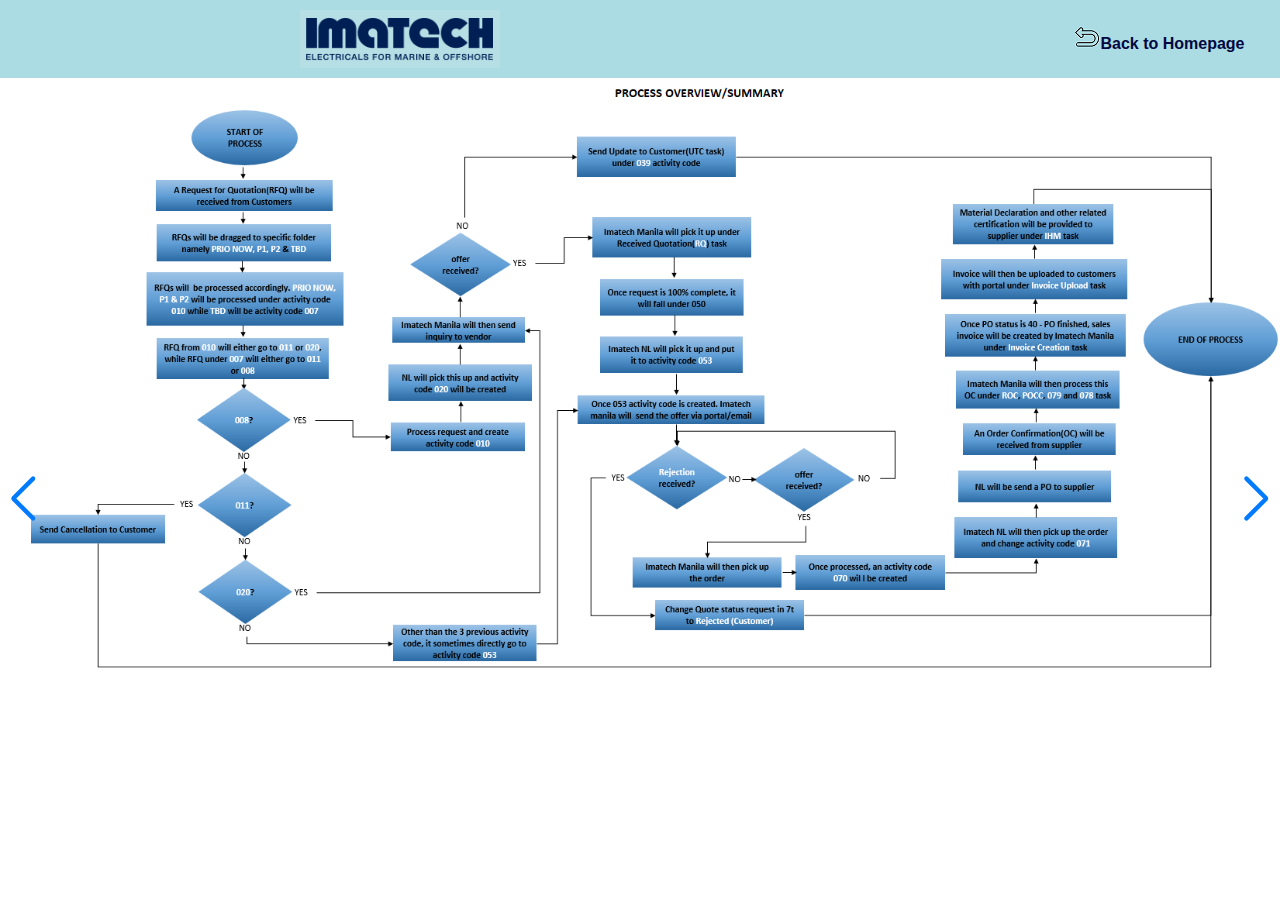
<file: workflow.html>
<!DOCTYPE html>
<html>
<head>
	<meta charset="UTF-8">
	<meta name="viewport" content="width=device-width, initial-scale=1">
	<title>PROCESS WORKFLOW</title>
	<link rel="stylesheet" href="style.css">
    <link rel="stylesheet" href="https://cdn.jsdelivr.net/npm/swiper@9/swiper-bundle.min.css" />
</head>
<body>
    <div class="workflow-bar">
        <div class="active"></div>
        <nav id="workflow-bar">
        <ul>
            <div class="workflow-logo">
                <img src="Images/logo.PNG" class="bar-logo">
            </div>	
            <li><img src="Images/back.PNG"><a href="index.html">Back to Homepage</a>
            </li>
        </ul>
        </nav>
    </div>
<!--workflow -->
<div id="workflow" class="container">
    <div class="swiper">
        <!-- Additional required wrapper -->
        <div class="swiper-wrapper">
          <!-- Slides -->
          <div id="processworkflow" class="swiper-slide"><img src="Images/processworkflow.PNG"></div>
          <div id="rfqworkflow" class="swiper-slide"><img src="Images/rfqworkflow.PNG"></div>
          <div id="pqiworkflow" class="swiper-slide"><img src="Images/pqiworkflow.PNG"></div>
          <div id="rqworkflow" class="swiper-slide"><img src="Images/rqworkflow.PNG"></div>
          <div id="portalworkflow" class="swiper-slide"><img src="Images/portalworkflow.PNG"></div>
          <div id="orderworkflow" class="swiper-slide"><img src="Images/orderworkflow1.PNG"></div>
          <div id="cancelworkflow" class="swiper-slide"><img src="Images/cancelworkflow.PNG"></div>
          <div id="rejectionworkflow" class="swiper-slide"><img src="Images/rejectionworkflow.PNG"></div>
          <div id="utcworkflow" class="swiper-slide"><img src="Images/utcworkflow.PNG"></div>
          <div id="rocnrscworkflow" class="swiper-slide"><img src="Images/rocnrscworkflow.PNG"></div>
          <div class="swiper-wrapper" id="rsbworkflow" class="swiper-slide"><img src="Images/rsbworkflow.PNG"></div>
          <div id="rsnworkflow" class="swiper-slide"><img src="Images/rsnworkflow.PNG"></div>          
          <div id="invoicecreationworkflow" class="swiper-slide"><img src="Images/invoicecreationworkflow.PNG"></div>
          <div id="invoiceuploadworkflow" class="swiper-slide"><img src="Images/invoiceuploadworkflow.PNG"></div>

        </div>
        <!-- If we need pagination -->
        <div class="swiper-pagination"></div>
      
        <!-- If we need navigation buttons -->
        <div class="swiper-button-prev"></div>
        <div class="swiper-button-next"></div>
        
    </div>
</div>

<script src="https://cdn.jsdelivr.net/npm/swiper@9/swiper-bundle.min.js"></script>
<script>
    const swiper = new Swiper('.swiper', {
   
   loop: true,

  // Navigation arrows
  navigation: {
    nextEl: '.swiper-button-next',
    prevEl: '.swiper-button-prev',
  },

});
</script>
</body>
<html
</file>
<file: style.css>
*
{
    padding: 0;
    margin: 0;   
}

.container-logo
{
    margin-right: 100px;
    margin-left: 300px;
}
.logo
{
    margin-top: 10px;
    width: 200px;
}
body 
{
    font-family: sans-serif;
    font-weight: bold;
}
.menu-bar
{
    background: rgb(171,219,227);
    text-align: center;
    position: fixed;
}

.menu-bar ul
{
    display: inline-flex;
    list-style: none;
    color: #fff;
    margin-right: 800px;
}
.menu-bar ul li
{
    width: 120px;
    margin: 15px;
    padding: 15px;
}
.menu-bar ul li a
{
    text-decoration: none;
    color: #020841;
}
.active, .menu-bar ul li:hover
{
    background: #74dae1;
    border-radius: 3px;
}
.sub-menu-1
{
    display: none;
}
.menu-bar ul li:hover .sub-menu-1
{
    display:block;
    position:absolute;
    background: #74dae1;
    margin-top: 15px;
    margin-left: -15px;
}
.menu-bar ul li:hover .sub-menu-1 ul
{
    display: block;
    margin: 0px;
}
.menu-bar ul li:hover .sub-menu-1 ul li
{
    width:auto;
    padding: 1px;
    border-bottom: 1px dotted #fff;
    background: transparent;
    border-radius: 0;
    text-align: left;
}
.menu-bar ul li:hover .sub-menu-1 ul li:last-child
{
    border-bottom: none;
}
.menu-bar ul li:hover .sub-menu-1 ul li a:hover
{
    color: #fff
}

.sub-menu-2
{
    display: none;
}
.hover-me:hover .sub-menu-2 
{
    display:block;
    position: absolute;
    background: #74dae1;
    margin-top: -40px;
    margin-left: 122px;
    width:max-content;
}
.hover-me ul :hover .sub-menu-2 ul 
{
    display: block;
    margin: 0px;
}

#header
{
    height: 100vh;
    background-image: url(Images/header.PNG);
    background-position: center;
    background-size: cover;
}

/*----mission-----*/
#Mission
{
    padding: 100px 0;
    display: flex;
    align-items: center;
    flex-wrap: wrap;
    color: #040f75;

}
.about-left-col
{
    flex-basis: 50%;
}
.about-left-col img
{
    width: 100%;
}
.about-right-col
{
    flex-basis: 50%;
    text-align: center;
}
.mission-text
{
    max-width: 500px;
    margin-right: 100px;
    display: inline-block;
}

/*----nlteam-----*/

#nlteamheader
{
    text-align: center;
    font-family: Impact, Haettenschweiler, 'Arial Narrow Bold', sans-serif;
    font-weight: bold;
    font-size: xx-large;
    color: #040f75;
}
#nlteam
{
    padding-top: 50px;
    padding-bottom: 50px;
    font-family: sans-serif;
    font-weight: lighter;
    font-size: small;
    color: #040f75;

}
.nlteam-row-1
{
    width: 100%;
    margin: auto;
    display: flex;
    align-items: center;
    justify-content: space-around;
    flex-wrap: wrap;
}
.nlteam-col
{
    flex-basis: 25%;
    text-align: center;
}
.nlteam-row-2
{
    width: 100%;
    margin: auto;
    display: flex;
    align-items: center;
    justify-content: space-around;
    flex-wrap: wrap;
}
.nlteam-list
{
    width: 200px;
    margin: auto;
    text-align: left;  

}

/*----mnlteam-----*/
#mnlteamheader
{
    padding: 100px 0;
    display: flex;
    align-items: center;
    flex-wrap: wrap;
    color: #040f75;
    text-align: center;
    font-family: Impact, Haettenschweiler, 'Arial Narrow Bold', sans-serif;
    font-weight: bold;
    font-size: xx-large;
}
#mnlteam
{
    padding-top: 50px;
    padding-bottom: 50px;
    font-family: sans-serif;
    font-weight: lighter;
    font-size: small;
    color: #040f75;
}
.mnl-left-col
{
    flex-basis: 50%;
}
.mnl-left-col img
{
    width: 600px;
}
.mnl-right-col
{
    flex-basis: 50%;
    text-align: center;
}

.mnlteam-row-1 
{
    width: 100%;
    margin: auto;
    display: flex;
    align-items: center;
    justify-content: space-around;
    flex-wrap: wrap;
}
.mnlteam-col
{
    flex-basis: 25%;
    text-align: center;
}
.mnlteam-row-2
{
    width: 100%;
    margin: auto;
    display: flex;
    align-items: center;
    justify-content: space-around;
    flex-wrap: wrap;
}
.mnlteam-list
{
    width: 200px;
    margin: auto;
    text-align: left;  

}

/*----Workflow-----*/
*
{
    margin: 0;
    padding: 0;
    box-sizing: border-box;
}

.container {
    padding-top: 80px;
    width: 100%;
    height: 100vh;
    align-items: center;
    justify-content: center;
    scroll-behavior: smooth; 
}

.swiper {
    width: 100%;
    height:fit-content;
}
.swiper-slide img{
    width: 100%;
}
.workflow-logo
{
    margin-right: 500px;
    margin-left: 300px;
}
.bar-logo
{
    margin-top: 10px;
    width: 200px;
}

.workflow-bar
{
    background: rgb(171,219,227);
    text-align: center;
    position: absolute;
}
.workflow-bar ul
{
    display: inline-flex;
    list-style: none;
    color: #fff;
    margin-right: 800px;
}
.workflow-bar ul li
{
    width: 300px;
    margin: 10px;
    padding: 15px;
}
.workflow-bar ul li a
{
    text-decoration: none;
    color: #020841;
}
.active, .workflow-bar ul li:hover
{
    border-color: #080c0c;
    border-radius: 3px;
}
.sub-menu-1
{
    display: none;
}
.workflow-bar ul li:hover .sub-menu-1
{
    display: block;
    position:absolute;
    background: #27c3ce;
    margin-top: 15px;
    margin-left: -15px;
}
.workflow-bar ul li:hover .sub-menu-1 ul
{
    display: block;
    margin: 0px;
}
.workflow-bar ul li:hover .sub-menu-1 ul li
{
    width:auto;
    padding: 10px;
    border-bottom: 1px dotted #fff;
    background: transparent;
    border-radius: 0;
    text-align: left;
}
.workflow-bar ul li:hover .sub-menu-1 ul li:last-child
{
    border-bottom: none;
}
.workflow-bar ul li:hover .sub-menu-1 ul li a:hover
{
    color: #fff
}

/*----RFQ-----*/
#overallheader
{
    padding: 100px 0;
    display: flex;
    align-items: center;
    flex-wrap: wrap;
    color: #040f75;
    text-align: center;
    font-family: Impact, Haettenschweiler, 'Arial Narrow Bold', sans-serif;
    font-weight: bold;
    font-size: xx-large;

}
.overall-left-col
{
    flex-basis: 50%;
}
.overall-left-col img
{
    width: 100%;
}
.overall-right-col
{
    flex-basis: 50%;
    text-align: center;
}
.overallbody-text /*----Replaced RFQ text, order text, portal text-----*/
{
    max-width: 500px;
    margin-right: 100px;
    display: inline-block;
}
.overallheader-text
{
    -ms-grid-column-align: center;
    color: 040f75;
    flex-basis: 100%;
    text-align: center;
}
.overallreminderninstruction-text
{
    -ms-grid-column-align: center;
    color: 040f75;
    flex-basis: 100%;
    text-align: center;
}
.overallreminder-text-list
{
    max-width: 100%;
    margin-right: 0px;
    margin-left: 20px;
    text-align: left;
    padding-top: 50px;
    padding-bottom: 50px;
    font-family: sans-serif;
    font-weight:bold;
    font-size: medium;
    color: 040f75;
}
.overallinstruction-text-list
{
    max-width: 100%;
    margin-right: 0px;
    margin-left: 20px;
    text-align: center;
    padding-top: 50px;
    padding-bottom: 50px;
    font-family: sans-serif;
    font-weight:bold;
    font-size: medium;
    color: 040f75;
}
.overall-text-list
{
    max-width: 100%;
    margin-right: 0px;
    margin-left: 50px;
    text-align: left;
    padding-top: 25px;
    padding-bottom: 25px;
    font-family: sans-serif;
    font-weight:bold;
    font-size: medium;
    color: 040f75;
}
/*----Search Bar-----*/
form {
    background-color: #74dae1;
    width: 700px;
    height: 60px;
    border-radius: 5px;
    display: flex;
    flex-direction: row;
    align-items: center;
    align-content: center;
    margin-left: 600px;
}
input {
    all: unset;
    font: 16px system-ui;
    color: #fff;
    height: 100%;
    width: 100%;
    padding: 6px 10px;
  }

  ::placeholder {
    color: #fff;
    opacity: 0.7; 
  }
  button {
    all: unset;
    cursor: pointer;
    width: 44px;
    height: 44px;
  }
  
  svg {
    color: #fff;
    fill: currentColor;
    width: 70px;
    height: 70px;
    padding: 15px;
  }
</file>
